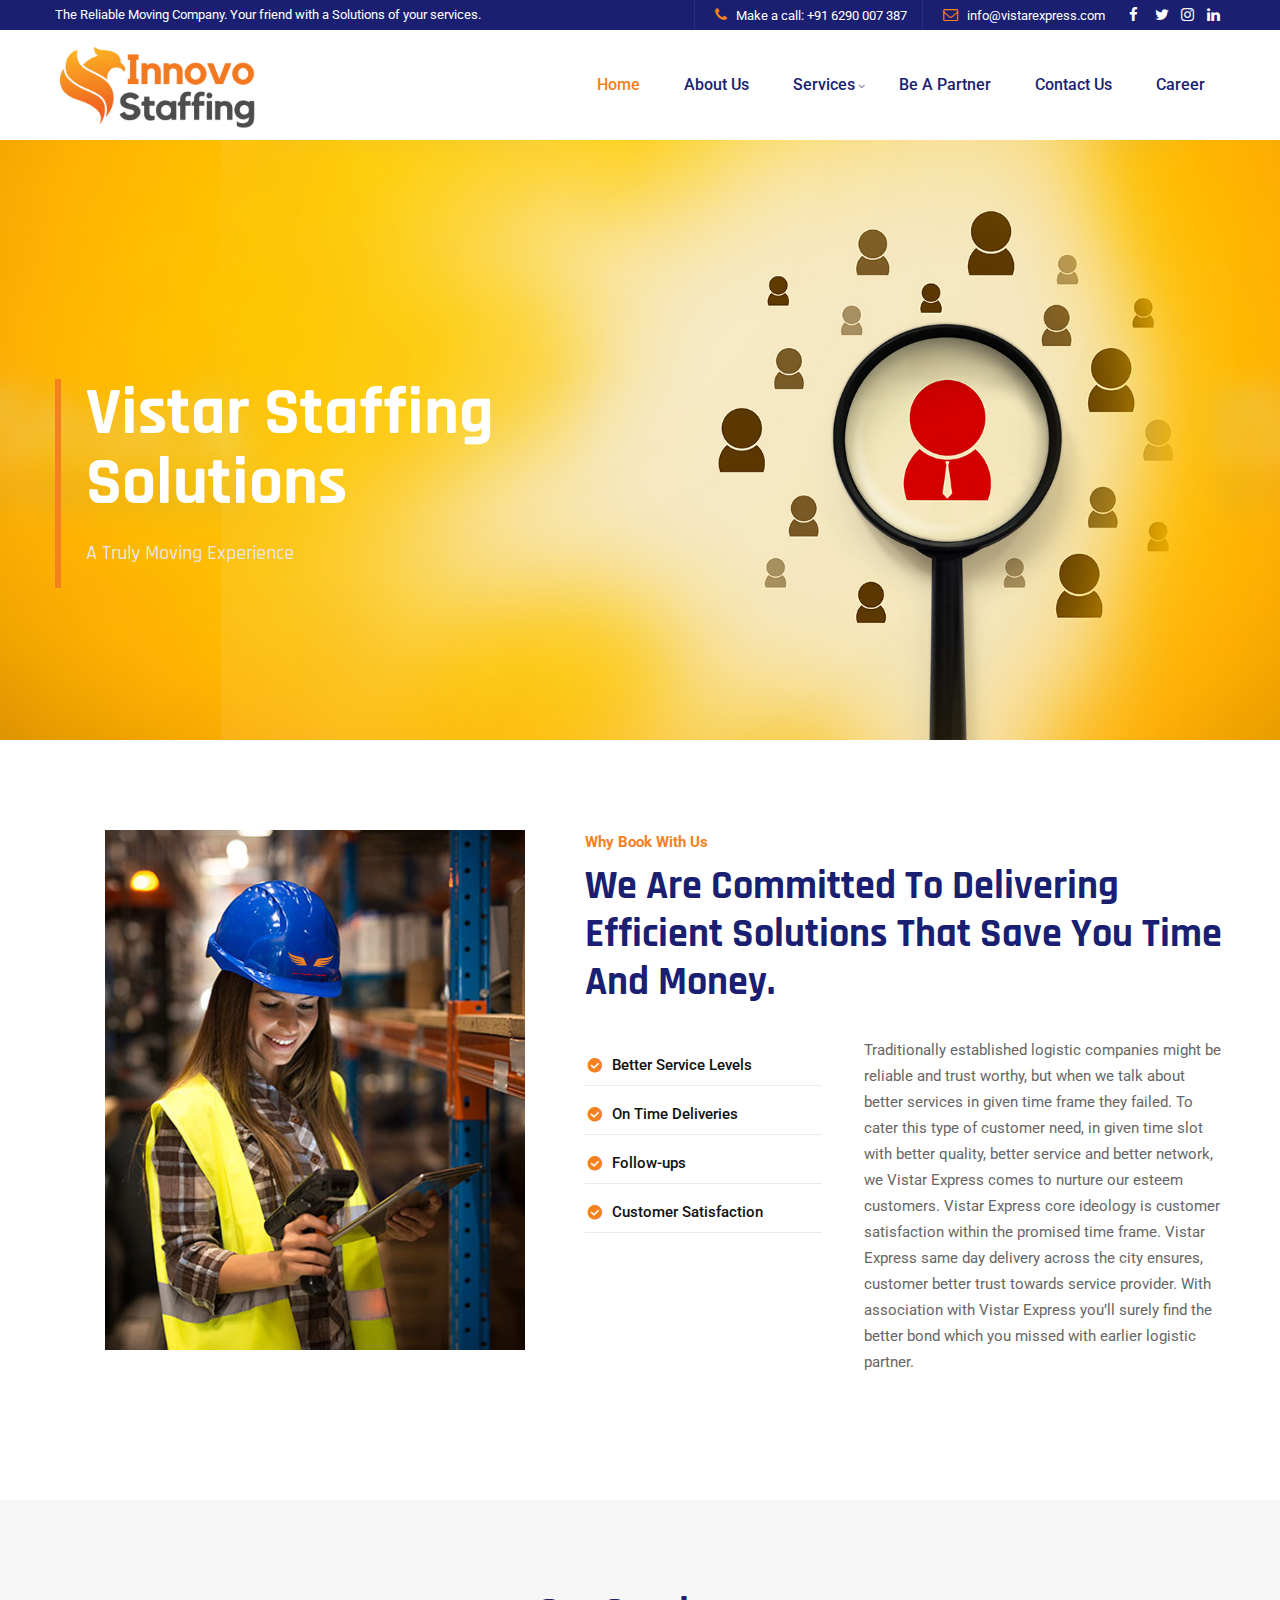
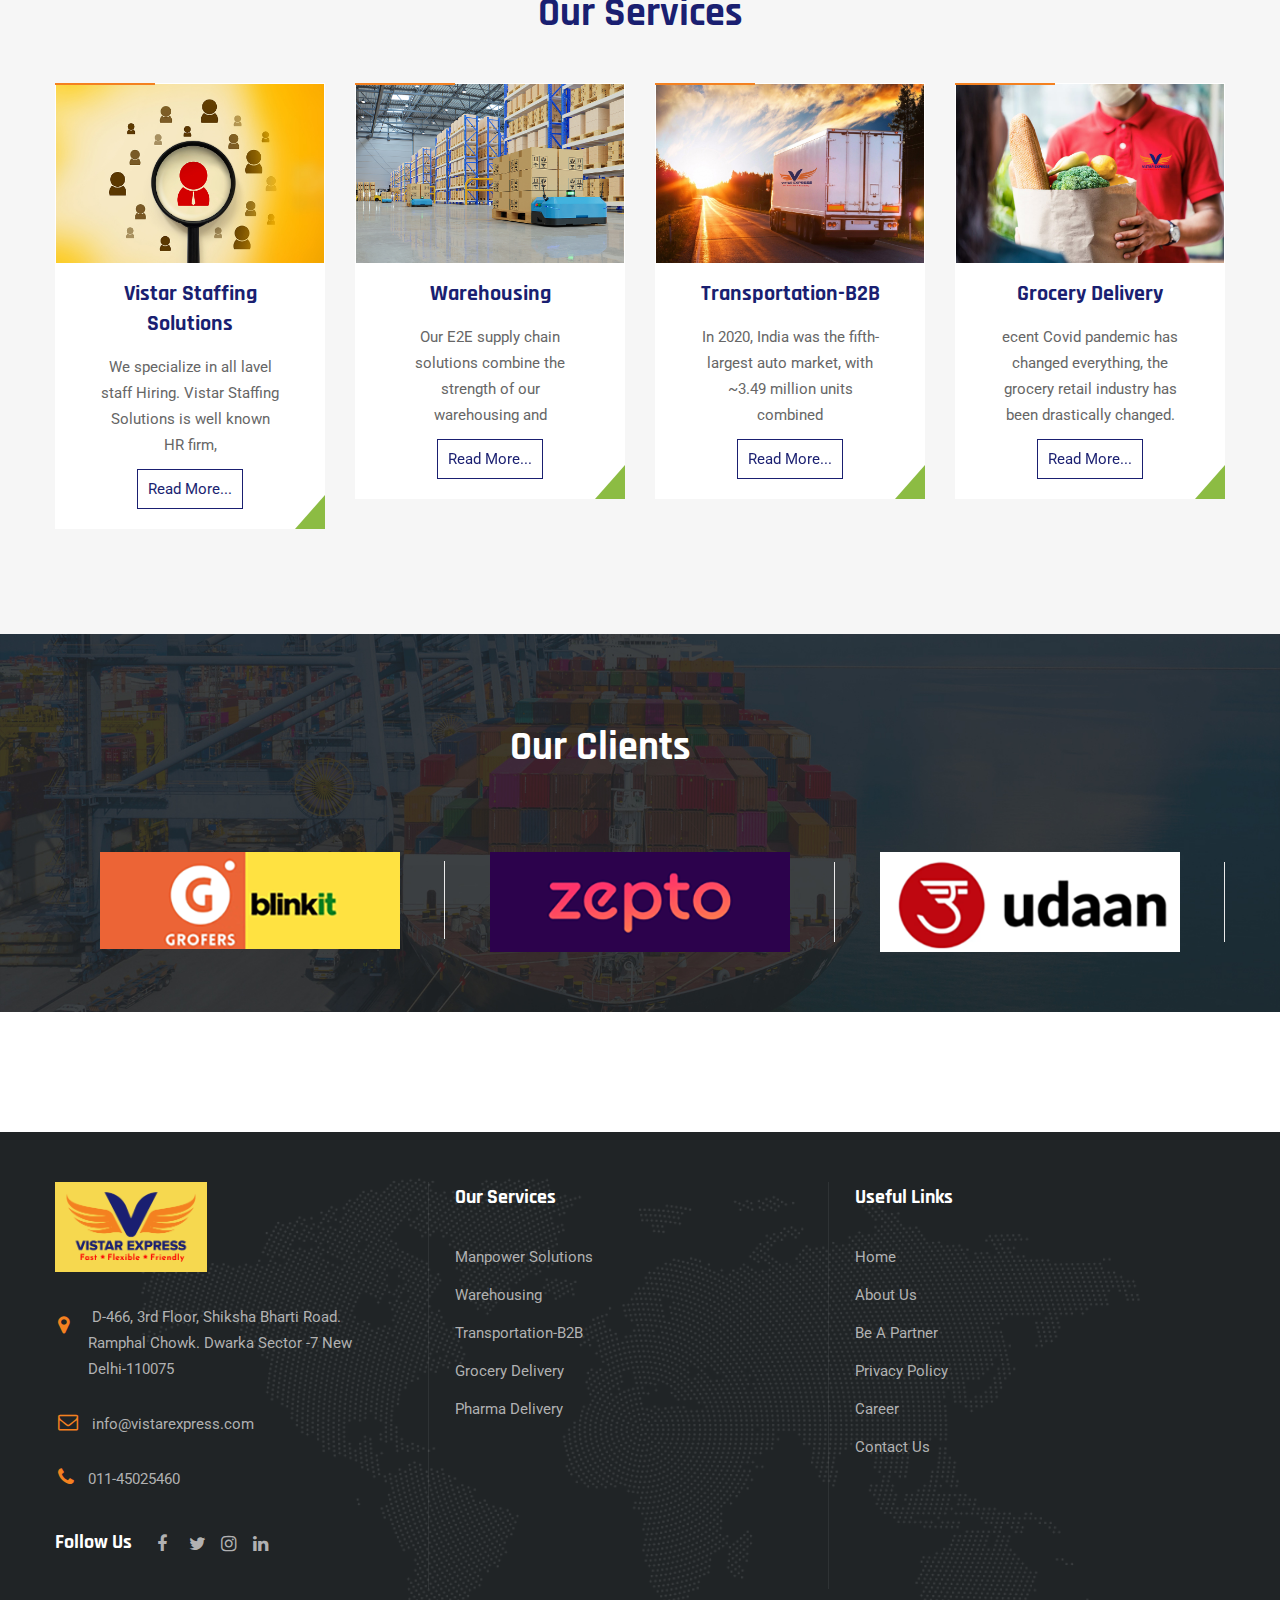
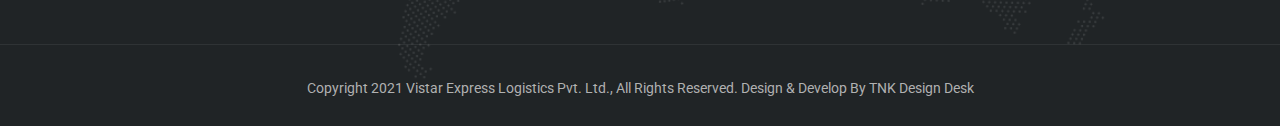
<file: index.html>
<!DOCTYPE html>
<html lang="en">

<!-- Mirrored from vistarexpress.com/ by HTTrack Website Copier/3.x [XR&CO'2014], Wed, 12 Mar 2025 23:53:25 GMT -->
<!-- Added by HTTrack --><meta http-equiv="content-type" content="text/html;charset=UTF-8" /><!-- /Added by HTTrack -->
<head>
<meta charset="utf-8">
<meta http-equiv="X-UA-Compatible" content="IE=edge">
<script type="application/ld+json">
		{
			"@context": "https://schema.org",
			"@type": "Product",
			"name": "Innovo staffing Solutions",
			"image": "https://www.vistarexpress.com/images/logo.png",
			"telephone": "+91 6290007387",
			"email": " HrSupport@innovostaffing.In",
			"address": {
				"@type": "PostalAddress",
				"streetAddress": "D-466, 3rd Floor, ",
				"addressLocality": "Shiksha Bharti Road. Ramphal Chowk",
				"addressRegion": " New Delhi",
				"addressCountry": "India",
				"postalCode": "110075"
			},
			"url": "https://princyassociates.github.io/Innovostaffing/index-2.html/",
			"aggregateRating": {
				"@type": "AggregateRating",
				"ratingValue": "4.8",
				"bestRating": "5",
				"ratingCount": "1,039"
			},
			"priceRange": "Call ☎ +91 6290007387 | E:  HrSupport@innovostaffing.In"
		}
		}
	</script>
<meta name="description" content="Innovo staffing Solutions Private Limited- Managing logistics for world’s multinational companies." />
<meta name="author" content="Innovo staffing Solutions Private Limited" />
<meta name="viewport" content="width=device-width, initial-scale=1, maximum-scale=1" />
<title>Innovo staffing Solutions Private Limited- Managing logistics for world’s multinational companies.</title>

<!-- favicon icon -->
<link rel="shortcut icon" href="images/favicon.png"/>

<!-- bootstrap -->
<link rel="stylesheet" type="text/css" href="css/bootstrap.min.css"/>

<!-- animate -->
<link rel="stylesheet" type="text/css" href="css/animate.css"/>

<!-- flaticon -->
<link rel="stylesheet" type="text/css" href="css/flaticon.css"/>

<!-- fontawesome -->
<link rel="stylesheet" type="text/css" href="css/font-awesome.min.css"/>

<!-- themify -->
<link rel="stylesheet" type="text/css" href="css/themify-icons.css"/>

<!-- slick -->
<link rel="stylesheet" type="text/css" href="css/slick.css">

<!-- prettyphoto -->
<link rel="stylesheet" type="text/css" href="css/prettyPhoto.css">

<!-- shortcodes -->
<link rel="stylesheet" type="text/css" href="css/shortcode.css"/>

<!-- main -->
<link rel="stylesheet" type="text/css" href="css/main.css"/>

<!-- megamenu -->
<link rel="stylesheet" type="text/css" href="css/megamenu.css"/>

<!-- responsive -->
<link rel="stylesheet" type="text/css" href="css/responsive.css"/>
</head>

<body>
<!--page start-->
<div class="page">
<!-- 
<div id="preloader" class="blobs-wrapper">
  <div class="cmt-bgcolor-skincolor loader"></div>
</div>
 -->
<!--header start-->
<header id="masthead" class="header cmt-header-style-02"> 
  <!-- cmt-topbar-wrapper -->
  <div class="cmt-topbar cmt-bgcolor-transpatant cmt-textcolor-white clearfix">
    <div class="container">
      <div class="row">
        <div class="col-md-12 d-flex flex-row align-items-center justify-content-center">
          <div class="cmt-topbar-content">
            <ul class="top-contact text-left">
              <li class="list-inline-item">The Reliable Moving Company. Your friend with a Solutions of your services.</li>
            </ul>
          </div>
          <div class="top_bar_contact_item ml-auto">
            <div class="top_bar_icon"><i class="fa fa-phone"></i> </div>
            Make a call:<a href="#"> +91 6290 007 387</a> </div>
          <div class="top_bar_contact_item">
            <div class="top_bar_icon"><i class="fa fa-envelope-o"></i></div>
            info@vistarexpress.com </div>
          <div class="cmt-social-links-wrapper list-inline">
            <ul class="social-icons">
              <li> <a class="tooltip-bottom" target="_blank" href="https://www.facebook.com/VistarExpress" data-tooltip="Facebook"><i class="fa fa-facebook"></i></a> </li>
              <li> <a class="tooltip-bottom" target="_blank" href="https://twitter.com/vistarexpress" data-tooltip="Twitter"><i class="fa fa-twitter"></i></a> </li>
              <li> <a class="tooltip-bottom" target="_blank" href="https://www.instagram.com/vistarexpress/" data-tooltip="instagram"><i class="fa fa-instagram"></i></a> </li>
              <li> <a class="tooltip-bottom" target="_blank" href="https://www.linkedin.com/company/vistarexpress/" data-tooltip="linkedin"><i class="fa fa-linkedin"></i></a> </li>
            </ul>
          </div>
        </div>
      </div>
    </div>
  </div>
  <!-- cmt-topbar-wrapper end --> 
  <!-- site-header-menu -->
  <div id="site-header-menu" class="site-header-menu">
    <div class="site-header-menu-inner cmt-stickable-header ">
      <div class="container">
        <div class="row">
          <div class="col"> 
            <!--site-navigation -->
            <div class="site-navigation d-flex flex-row align-items-center"> 
              <!-- site-branding -->
              <div class="site-branding mr-auto"> <a class="home-link" href="index-2.html" title="Shiftler" rel="home"> <img id="logo-img" class="img-center standardlogo" src="images/logo.png" alt="logo-img"> </a> </div>
              <!-- site-branding end -->
              <div class="btn-show-menu-mobile menubar menubar--squeeze"> <span class="menubar-box"> <span class="menubar-inner"></span> </span> </div>
              <!-- menu -->
              <nav class="main-menu menu-mobile" id="menu">
                <ul class="menu">
                  <li class="active"><a href="index-2.html" >Home</a></li>
                  <li><a href="about-us.html">About Us</a></li>
                  <li class="mega-menu-item"><a href="#" class="mega-menu-link">Services</a>
                    <ul class="mega-submenu">
						<li><a href="manpower-solutions.html">Vistar Staffing Solutions</a></li>
                      <li><a href="warehousing.html">Warehousing</a></li>
                      <li><a href="transportation-b2b.html">Transportation-B2B</a></li>
                      <li><a href="grocery-delivery.html">Grocery Delivery</a></li>
                      <li><a href="pharma-delivery.html">Pharma Delivery</a></li>
                      
                    </ul>
                  </li>
                  <li> <a href="be-a-partner.html" >Be A Partner</a> </li>
                  <li> <a href="contact-us.html" >Contact Us</a> </li>
                  <li> <a href="career.html" >Career</a> </li>
                </ul>
              </nav>
            </div>
            <!-- site-navigation end--> 
          </div>
        </div>
      </div>
    </div>
  </div>
  <!-- site-header-menu end--> 
</header>

<!-- Banner -->
<div class="banner_slider_wrapper">
  <div class="banner_slider">
	  <div class="slide" style="background-image: url(images/slides/slider-mainbg-005.jpg);">
      <div class="slide__content cmt-textcolor-white text-left slide_style2">
        <div class="container">
          <div class="row">
            <div class="col-lg-12">
              <div class="slide__content--headings">
                <div class="border_left">
                  <h2  data-animation="fadeInDown " class="s2">Vistar Staffing</h2>
                  <h2  data-animation="fadeInDown " class="s2">Solutions</h2>
                  <p data-animation="fadeInLeft" data-delay="0.5">A Truly Moving Experience</p>
                </div>
                <!--<div data-animation="fadeInUp" data-delay="1.4" class="align-items-center"> <a class="cmt-btn cmt-btn-size-md cmt-btn-shape-square cmt-btn-style-border cmt-textcolor-white mr-20" href="contact-us.php">Contact Us !</a> <a class="cmt-btn cmt-btn-size-md cmt-btn-shape-square cmt-btn-style-fill cmt-btn-color-skincolor cmt-textcolor-white" href="contact-us.php">Request A Call Back!</a> </div>--> 
              </div>
            </div>
          </div>
        </div>
      </div>
    </div>
    <div class="slide" style="background-image: url(images/slides/slider-mainbg-001.jpg);">
      <div class="slide__content cmt-textcolor-white text-left slide_style2">
        <div class="container">
          <div class="row">
            <div class="col-lg-12">
              <div class="slide__content--headings">
                <div class="border_left">
                  <h2  data-animation="fadeInUp" data-delay="1">Grocery</h2>
                  <h2  data-animation="fadeInUp" data-delay="2">Delivery</h2>
                  <p data-animation="fadeInLeft" data-delay="0.5">A Truly Moving Experience</p>
                </div>
                <!--<div class="pb-10">
                    <div class="mt-25" data-animation="fadeInRight" data-delay="4"> <a class="cmt-btn cmt-btn-size-md cmt-btn-shape-square cmt-btn-style-fill cmt-btn-color-skincolor cmt-textcolor-white mr-20" href="contact-us.php">Request A Call Back!</a> <a class="cmt-btn cmt-btn-size-md cmt-btn-shape-square cmt-btn-style-border cmt-textcolor-white" href="contact-us.php">Contact Us !</a> </div>
                  </div>--> 
              </div>
            </div>
          </div>
        </div>
      </div>
    </div>
    
    <div class="slide" style="background-image: url(images/slides/slider-mainbg-002.jpg);">
      <div class="slide__content cmt-textcolor-white text-left slide_style2">
        <div class="container">
          <div class="row">
            <div class="col-lg-12">
              <div class="slide__content--headings">
                <div class="border_left">
                  <h2  data-animation="fadeInDown " class="s2">Pharma</h2>
                  <h2  data-animation="fadeInDown " class="s2">Delivery</h2>
                  <p data-animation="fadeInLeft" data-delay="0.5">A Truly Moving Experience</p>
                </div>
                <!--<div data-animation="fadeInUp" data-delay="1.4" class="align-items-center"> <a class="cmt-btn cmt-btn-size-md cmt-btn-shape-square cmt-btn-style-border cmt-textcolor-white mr-20" href="contact-us.php">Contact Us !</a> <a class="cmt-btn cmt-btn-size-md cmt-btn-shape-square cmt-btn-style-fill cmt-btn-color-skincolor cmt-textcolor-white" href="contact-us.php">Request A Call Back!</a> </div>--> 
              </div>
            </div>
          </div>
        </div>
      </div>
    </div>
    <div class="slide" style="background-image: url(images/slides/slider-mainbg-003.jpg);">
      <div class="slide__content cmt-textcolor-white text-left slide_style2">
        <div class="container">
          <div class="row">
            <div class="col-lg-12">
              <div class="slide__content--headings">
                <div class="border_left">
                  <h2  data-animation="fadeInDown " class="s2">Transport</h2>
                  <h2  data-animation="fadeInDown " class="s2">B2B</h2>
                  <p data-animation="fadeInLeft" data-delay="0.5">A Truly Moving Experience</p>
                </div>
                <!--<div data-animation="fadeInUp" data-delay="1.4" class="align-items-center"> <a class="cmt-btn cmt-btn-size-md cmt-btn-shape-square cmt-btn-style-border cmt-textcolor-white mr-20" href="contact-us.php">Contact Us !</a> <a class="cmt-btn cmt-btn-size-md cmt-btn-shape-square cmt-btn-style-fill cmt-btn-color-skincolor cmt-textcolor-white" href="contact-us.php">Request A Call Back!</a> </div>--> 
              </div>
            </div>
          </div>
        </div>
      </div>
    </div>
    <div class="slide" style="background-image: url(images/slides/slider-mainbg-004.jpg);">
      <div class="slide__content cmt-textcolor-white text-left slide_style2">
        <div class="container">
          <div class="row">
            <div class="col-lg-12">
              <div class="slide__content--headings">
                <div class="border_left">
                  <h2  data-animation="fadeInDown " class="s2">Warehousing</h2>
                  <h2  data-animation="fadeInDown " class="s2">Services</h2>
                  <p data-animation="fadeInLeft" data-delay="0.5">A Truly Moving Experience</p>
                </div>
                <!--<div data-animation="fadeInUp" data-delay="1.4" class="align-items-center"> <a class="cmt-btn cmt-btn-size-md cmt-btn-shape-square cmt-btn-style-border cmt-textcolor-white mr-20" href="contact-us.php">Contact Us !</a> <a class="cmt-btn cmt-btn-size-md cmt-btn-shape-square cmt-btn-style-fill cmt-btn-color-skincolor cmt-textcolor-white" href="contact-us.php">Request A Call Back!</a> </div>--> 
              </div>
            </div>
          </div>
        </div>
      </div>
    </div>
  </div>
</div>
<!-- Banner end--> 
<!--site-main start-->
<div class="site-main">
<!-- aboutus-section -->
<section class="cmt-row aboutus-section cmt-bgcolor-white clearfix">
  <div class="container">
    <div class="row"><!-- row -->
      <div class="col-lg-5 col-md-12 col-sm-12"> 
        <!-- cmt_single_image-wrapper -->
        <div class="cmt_single_image-wrapper pl-50"> <img class="img-fluid" src="images/single-img-01.jpg" title="single-img-one" alt="single-img-one"> </div>
        <!-- cmt_single_image-wrapper end --> 
        
      </div>
      <div class="col-lg-7 col-md-12 col-sm-12">
        <div class="pl-30 res-991-pl-0"> 
          <!-- section title -->
          <div class="section-title clearfix">
            <div class="title-header">
              <h3>Why Book With Us</h3>
              <h2 class="title">We Are Committed To Delivering Efficient Solutions That Save You Time And Money.</h2>
            </div>
          </div>
          <!-- section title end --> 
          <!-- row -->
          <div class="row">
            <div class=" col-lg-5 col-md-6 col-sm-12">
              <ul class="cmt-list cmt-list-style-icon">
                <li><i class="fa fa-check-circle cmt-textcolor-skincolor"></i><span class="cmt-list-li-content">Better Service Levels</span></li>
                <li><i class="fa fa-check-circle cmt-textcolor-skincolor"></i><span class="cmt-list-li-content">On Time Deliveries</span></li>
                <li><i class="fa fa-check-circle cmt-textcolor-skincolor"></i><span class="cmt-list-li-content">Follow-ups</span></li>
                <li><i class="fa fa-check-circle cmt-textcolor-skincolor"></i><span class="cmt-list-li-content">Customer Satisfaction</span></li>
              </ul>
            </div>
            <div class="col-lg-7 col-md-6 col-sm-12">
              <div class="mb-35">
                <div class="about-us-desc mb-15">Traditionally established logistic companies might be reliable and trust worthy, but when we talk about better services in given time frame they failed. To cater this type of customer need, in given time slot with better quality, better service and better network, we Vistar Express comes to nurture our esteem customers. Vistar Express core ideology is customer satisfaction within the promised time frame. Vistar Express same day delivery across the city ensures, customer better trust towards service provider. With association with Vistar Express you’ll surely find the better bond which you missed with earlier logistic partner.</div>
              </div>
            </div>
          </div>
          <!-- row END--> 
        </div>
      </div>
    </div>
    <!-- row end --> 
  </div>
</section>
<!-- aboutus-section end --> 
<!-- service-section -->
<section class="cmt-row service-section  cmt-bgcolor-grey clearfix">
  <div class="container"> 
    <!--row-->
    <div class="row">
      <div class="col-lg-12 col-md-12 col-sm-12 m-auto"> 
        <!--section title-->
        <div class="section-title text-center">
          <div class="title-header">
            <h2 class="title">Our Services</h2>
          </div>
        </div>
        <!--section title end--> 
      </div>
    </div>
    <!--row end-->
    <div class="row slick_slider services" data-slick='{"slidesToShow": 4, "slidesToScroll": 1, "arrows":false,"dots":false, "autoplay":false, "infinite":true,"responsive": [{"breakpoint":1100,"settings":{"slidesToShow": 3}} , {"breakpoint":992,"settings":{"slidesToShow": 2}},
                    {"breakpoint":630,"settings":{"slidesToShow": 1}}]}'>
      <div class="col-12">
        <div class="cmt-bgcolor-white featured-icon-box icon-align-top-content text-left style3">
          <div class="featured-icon">
            <div class="cmt-icon cmt-icon_element-onlytxt cmt-icon_element-color-skincolor cmt-icon_element-size-lg"> <img src="images/manpower-solutions.jpg" class="img-fluid"> </div>
          </div>
          <div class="featured-content">
            <div class="featured-title">
              <h3><a href="manpower-solutions.html">Vistar Staffing Solutions</a></h3>
            </div>
            <div class="featured-desc">We specialize in all lavel staff Hiring. Vistar Staffing Solutions is well known HR firm, </div>
            <a href="manpower-solutions.html" class="btn_new">Read More...</a> </div>
        </div>
      </div>
      <div class="col-12">
        <div class="cmt-bgcolor-white featured-icon-box icon-align-top-content text-left style3">
          <div class="featured-icon">
            <div class="cmt-icon cmt-icon_element-onlytxt cmt-icon_element-color-skincolor cmt-icon_element-size-lg"> <img src="images/Warehousing-1-min.jpg" class="img-fluid"> </div>
          </div>
          <div class="featured-content">
            <div class="featured-title">
              <h3><a href="warehousing.html">Warehousing</a></h3>
            </div>
            <div class="featured-desc"> Our E2E supply chain solutions combine the strength of our warehousing and </div>
            <a href="warehousing.html" class="btn_new">Read More...</a> </div>
        </div>
      </div>
      <div class="col-12">
        <div class="cmt-bgcolor-white featured-icon-box icon-align-top-content text-left style3">
          <div class="featured-icon">
            <div class="cmt-icon cmt-icon_element-onlytxt cmt-icon_element-color-skincolor cmt-icon_element-size-lg"> <img src="images/Transportation-B2B.jpg" class="img-fluid"> </div>
          </div>
          <div class="featured-content">
            <div class="featured-title">
              <h3><a href="transportation-b2b.html">Transportation-B2B</a></h3>
            </div>
            <div class="featured-desc"> In 2020, India was the fifth-largest auto market, with ~3.49 million units combined </div>
            <a href="transportation-b2b.html" class="btn_new">Read More...</a> </div>
        </div>
      </div>
      <div class="col-12">
        <div class="cmt-bgcolor-white featured-icon-box icon-align-top-content text-left style3">
          <div class="featured-icon">
            <div class="cmt-icon cmt-icon_element-onlytxt cmt-icon_element-color-skincolor cmt-icon_element-size-lg"> <img src="images/Grocery-Delivery-min.jpg" class="img-fluid"> </div>
          </div>
          <div class="featured-content">
            <div class="featured-title">
              <h3><a href="grocery-delivery.html">Grocery Delivery</a></h3>
            </div>
            <div class="featured-desc"> ecent Covid pandemic has changed everything, the grocery retail industry has been drastically changed. </div>
            <a href="grocery-delivery.html" class="btn_new">Read More...</a> </div>
        </div>
      </div>
      <div class="col-12">
        <div class="cmt-bgcolor-white featured-icon-box icon-align-top-content text-left style3">
          <div class="featured-icon">
            <div class="cmt-icon cmt-icon_element-onlytxt cmt-icon_element-color-skincolor cmt-icon_element-size-lg"> <img src="images/Pharma-1-min.jpg" class="img-fluid"> </div>
          </div>
          <div class="featured-content">
            <div class="featured-title">
              <h3><a href="pharma-delivery.html">Pharma Delivery</a></h3>
            </div>
            <div class="featured-desc"> India enjoys an important position in the global pharmaceuticals sector. Indian harmaceutical </div>
            <a href="pharma-delivery.html" class="btn_new">Read More...</a> </div>
        </div>
      </div>
    </div>
  </div>
</section>
<!--End service-section --> 
<!-- brocken-section -->
<section class="cmt-row bottom-zero-padding-section mb-120 cmt-bg cmt-bgimage-yes bg-img4 clearfix">
<div class=" cmt-bg-layer cmt-row-wrapper-bg-layer"></div>
<div class="container">
<!--row-->
<div class="row">
<div class="col-lg-12 col-md-12 col-sm-12">
  <div class="pr-80  res-991-pr-0">
    <div class="section-title">
      <div class="title-header">
        <h2 class="title cmt-textcolor-white text-center">Our Clients</h2>
      </div>
      <!-- <div class="title-desc cmt-textcolor-white">
                  <p class="mb-0">Fill up the form and our team will get in touch with you shortly.</p>
                </div> --> 
    </div>
    <!-- section title end --> 
    
  </div>
</div>
<div class="col-lg-12">
<!--client-section-->
<div class="cmt-row client-section  z-index-1 clearfix">
<div class="container"> 
  <!-- row -->
  <div class=" text-center">
    <div class="m-auto">
      <div class="cmt-bgcolor-transpatant">
        <div class="layer-content"> 
          <!-- slick_slider -->
          <div class="row slick_slider cmt-client-box" data-slick='{"slidesToShow": 3, "slidesToScroll": 1, "arrows":false, "autoplay":true, "infinite":true, "responsive": [{"breakpoint":1200,"settings":{"slidesToShow": 5}}, {"breakpoint":1024,"settings":{"slidesToShow": 4}}, {"breakpoint":777,"settings":{"slidesToShow": 3}}, {"breakpoint":575,"settings":{"slidesToShow": 2}},
                                    {"breakpoint":425,"settings":{"slidesToShow": 1}}]}'>
            <div class="col-md-12">
              <div class="client-box style2">
                <div class="cmt-client-logo">
                  <div class="client-thumbnail"> <img class="img-fluid auto_size" src="images/client/white-client-logo1.png" alt="image"> </div>
                </div>
              </div>
            </div>
            <div class="col-md-12">
              <div class="client-box style2">
                <div class="cmt-client-logo">
                  <div class="client-thumbnail"> <img class="img-fluid auto_size" src="images/client/white-client-logo2.png" alt="image"> </div>
                </div>
              </div>
            </div>
            <div class="col-md-12">
              <div class="client-box style2">
                <div class="cmt-client-logo">
                  <div class="client-thumbnail"> <img class="img-fluid auto_size" src="images/client/white-client-logo3.png" alt="image"> </div>
                </div>
              </div>
            </div>
            <div class="col-md-12">
              <div class="client-box style2">
                <div class="cmt-client-logo">
                  <div class="client-thumbnail"> <img class="img-fluid auto_size" src="images/client/white-client-logo4.png" alt="image"> </div>
                </div>
              </div>
            </div>
            <!--<div class="col-md-12">
                                            <div class="client-box style2">
                                                <div class="cmt-client-logo">
                                                    <div class="client-thumbnail">
                                                        <img class="img-fluid auto_size" src="images/client/white-client-logo5.png" alt="image">
                                                    </div>
                                                </div>
                                            </div>
                                        </div>-->
            <div class="col-md-12">
              <div class="client-box style2">
                <div class="cmt-client-logo">
                  <div class="client-thumbnail"> <img class="img-fluid auto_size" src="images/client/white-client-logo6.png" alt="image"> </div>
                </div>
              </div>
            </div>
            <div class="col-md-12">
              <div class="client-box style2">
                <div class="cmt-client-logo">
                  <div class="client-thumbnail"> <img class="img-fluid auto_size" src="images/client/white-client-logo7.png" alt="image"> </div>
                </div>
              </div>
            </div>
          </div>
          <!-- cmt-client end --> 
        </div>
      </div>
    </div>
    </section>
    <!-- <section class="cmt-row bottom-zero-padding-section mb-120 cmt-bg cmt-bgimage-yes bg-img4 clearfix">
      <div class=" cmt-bg-layer cmt-row-wrapper-bg-layer"></div>
      <div class="container"> 
        
        <div class="row">
          <div class="col-lg-6 col-md-12 col-sm-12">
            <div class="pr-80  res-991-pr-0">
              <div class="section-title">
                <div class="title-header">
                  <h2 class="title cmt-textcolor-white">Want to expand your business and looking for a reliable logistics partner?</h2>
                </div>
                <div class="title-desc cmt-textcolor-white">
                  <p class="mb-0">Fill up the form and our team will get in touch with you shortly.</p>
                </div>
              </div>
              
              <div class="row no-gutters">
                <div class="col-lg-4 col-md-4 col-sm-4"> 
                  
                  <div class="featured-icon-box icon-align-top-content text-left">
                    <div class="featured-icon">
                      <div class="cmt-icon cmt-icon_element-onlytxt cmt-icon_element-color-skincolor cmt-icon_element-size-lg"> <i class="flaticon-delivery-truck-2"></i> </div>
                    </div>
                    <div class="featured-content">
                      <div class="content-inner">
                        <div class="featured-title">
                          <h3 class="cmt-textcolor-white">Transparent Pricing</h3>
                        </div>
                      </div>
                    </div>
                  </div>
                  
                </div>
                <div class="col-lg-4 col-md-4 col-sm-4"> 
                  
                  <div class="featured-icon-box  icon-align-top-content text-left">
                    <div class="featured-icon">
                      <div class="cmt-icon cmt-icon_element-onlytxt cmt-icon_element-color-skincolor cmt-icon_element-size-lg"> <i class="flaticon-fast-delivery"></i> </div>
                    </div>
                    <div class="featured-content">
                      <div class="content-inner">
                        <div class="featured-title">
                          <h3 class="cmt-textcolor-white">Real-Time Tracking</h3>
                        </div>
                      </div>
                    </div>
                  </div>
                 
                </div>
                <div class="col-lg-4 col-md-4 col-sm-4"> 
                  
                  <div class="featured-icon-box  icon-align-top-content text-left ">
                    <div class="featured-icon">
                      <div class="cmt-icon cmt-icon_element-onlytxt cmt-icon_element-color-skincolor cmt-icon_element-size-lg"> <i class="flaticon-import"></i> </div>
                    </div>
                    <div class="featured-content">
                      <div class="content-inner">
                        <div class="featured-title">
                          <h3 class="cmt-textcolor-white">Warehouse Handling</h3>
                        </div>
                      </div>
                    </div>
                  </div>
                  
                </div>
              </div>
            </div>
          </div>
          <div class="col-lg-6 col-md-12 col-sm-12">
            <div class="brocken-wrap-form res-991-mt-30">
              <div class="cmt-bgcolor-white box-shadow z-index-U">
                <div class="cmt-bgcolor-skincolor w-100 d-flex">
                  <div class="cmt-icon cmt-icon_element-size-sm"> <i class="flaticon-email-1"></i> </div>
                  
                  <div class="title-header">
                    <h2 class="title">Request A Quote</h2>
                  </div>
                 
                </div>
                <form id="cmt-contactform-1" class="cmt-contactform-1 wrap-form clearfix spacing-6" method="post" action="#" >
                  <div class="row">
                    <div class="col-lg-12">
                      <label> <span class="text-input">
                        <input name="name" type="text" value="" placeholder="Name" required="required">
                        </span> </label>
                    </div>
                    <div class="col-lg-12">
                      <label> <span class="text-input">
                        <input name="phone" type="text" value="" placeholder="Email" required="required">
                        </span> </label>
                    </div>
                    <div class="col-lg-12">
                      <label> <span class="text-input">
                        <input name="address" type="text" value="" placeholder="Phone" required="required">
                        </span> </label>
                    </div>
                    <div class="col-lg-12">
                      <label> <span class="text-input">
                        <input name="phone" type="text" value="" placeholder="Subject" required="required">
                        </span> </label>
                    </div>
                    <div class="col-lg-12">
                      <label> <span class="text-input">
                        <select>
                          <option value="Choose Services" selected="selected">--Choose Services--</option>
                          <option value="Grocery Delivery">Grocery Delivery</option>
                          <option value="Pharma Delivery">Pharma Delivery</option>
                          <option value="Transportation-B2B">Transportation-B2B</option>
                        </select>
                        </span> </label>
                    </div>
                  </div>
                  <button class="submit cmt-btn cmt-btn-size-md cmt-btn-shape-square cmt-btn-style-fill cmt-btn-color-darkgrey w-100" type="submit">Request A Quote</button>
                </form>
              </div>
            </div>
          </div>
        </div>
      </div>
    </section> --> 
    <!--End brocken-section  --> 
    
    <!-- testimonial-section --> 
    
    <!-- testimonial-section end --> 
    
  </div>
  <!--Main site Over--> 
  <!--footer start-->
  <footer class="footer widget-footer clearfix">
  <div class="first-footer">
    <div class="container">
      <div class="row">
        <div class="col-sm-6 col-md-6 col-lg-4 widget-area">
          <div class="widget widget_text  clearfix">
            <div class="footer-logo"> <img id="footer-logo-img" class="img-center" src="images/logo-f.png" alt="" > </div>
            <ul class="widget_contact_wrapper">
              <li> <i class="fa fa-map-marker cmt-textcolor-skincolor"></i> D-466, 3rd Floor, Shiksha Bharti Road. Ramphal Chowk.
                Dwarka Sector -7 New Delhi-110075 </li>
              <li> <i class="fa fa-envelope-o cmt-textcolor-skincolor"></i> <a href="mailto:Contact@Company.com">info@vistarexpress.com</a> </li>
              <li> <i class="fa fa-phone cmt-textcolor-skincolor"></i>011-45025460 </li>
            </ul>
            <div class="widget d-flex pt-2">
              <h3 class="widget-title">Follow Us</h3>
              <div class="social-icons">
                <ul class="list-inline d-flex">
                  <li> <a class="tooltip-top" target="_blank" href="https://www.facebook.com/VistarExpress" data-tooltip="Facebook"><i class="fa fa-facebook"></i></a> </li>
                  <li> <a class="tooltip-top" target="_blank" href="https://twitter.com/vistarexpress" data-tooltip="Twitter"><i class="fa fa-twitter"></i></a> </li>
                  <li> <a class=" tooltip-top" target="_blank" href="https://www.instagram.com/vistarexpress/" data-tooltip="instagram"><i class="fa fa-instagram"></i></a> </li>
                  <li> <a class="tooltip-top" target="_blank" href="https://www.linkedin.com/company/vistarexpress/" data-tooltip="linkedin"><i class="fa fa-linkedin"></i></a> </li>
                </ul>
              </div>
            </div>
          </div>
        </div>
        <div class="col-sm-6 col-md-6 col-lg-4 widget-area">
          <div class="widget widget_nav_menu clearfix">
            <h3 class="widget-title">Our Services</h3>
            <ul class="menu-footer-quick-links">
				<li><a href="manpower-solutions.html">Manpower Solutions</a></li>
				<li><a href="warehousing.html">Warehousing</a></li>
						<li><a href="transportation-b2b.html">Transportation-B2B</a></li>
                      <li><a href="grocery-delivery.html">Grocery Delivery</a></li>
                      <li><a href="pharma-delivery.html">Pharma Delivery</a></li>
				
				
				
              
            </ul>
          </div>
        </div>
        <div class="col-sm-6 col-md-6 col-lg-4 widget-area">
          <div class="widget widget_nav_menu clearfix">
            <h3 class="widget-title">Useful Links</h3>
            <ul class="menu-footer-quick-service-links">
              <li><a href="index-2.html"> Home</a></li>
              <li><a href="about-us.html">About Us</a></li>
              <li><a href="be-a-partner.html">Be A Partner</a></li>
              <li><a href="privacy-policy.html">Privacy Policy</a></li>
              <li><a href="career.html">Career</a></li>
              <li><a href="contact-us.html">Contact Us</a></li>
            </ul>
          </div>
        </div>
      </div>
    </div>
  </div>
  <div class="bottom-footer-text">
    <div class="container">
      <div class="row copyright">
        <div class="col-lg-12 col-md-12 col-sm-12 text-center"> <span>Copyright 2021 <a href="index-2.html">Vistar Express Logistics Pvt. Ltd.</a>, All Rights Reserved. Design & Develop By <a href="https://tnkdesigndesk.com/">TNK Design Desk</a></span> </div>
      </div>
    </div>
  </div>
</footer>
<!--back-to-top start--> 
<a id="totop" href="#top"> <i class="fa fa-angle-up"></i> </a> 
<!--back-to-top end--></div>
<!--Page End--> 
<!-- Javascript --> 
<script src="js/jquery-3.6.0.min.js"></script> 
<script src="js/jquery-migrate-3.3.2.min.js"></script> 
<script src="js/bootstrap.min.js"></script> 
<script src="js/jquery.easing.js"></script> 
<script src="js/popper.min.js"></script> 
<script src="js/jquery-waypoints.js"></script> 
<script src="js/jquery-validate.js"></script> 
<script src="js/jquery.prettyPhoto.js"></script> 
<script src="js/slick.min.js"></script> 
<script src="js/numinate.min.js"></script> 
<script src="js/main.js"></script>
</body>

<!-- Mirrored from vistarexpress.com/ by HTTrack Website Copier/3.x [XR&CO'2014], Wed, 12 Mar 2025 23:53:37 GMT -->
</html>
</file>
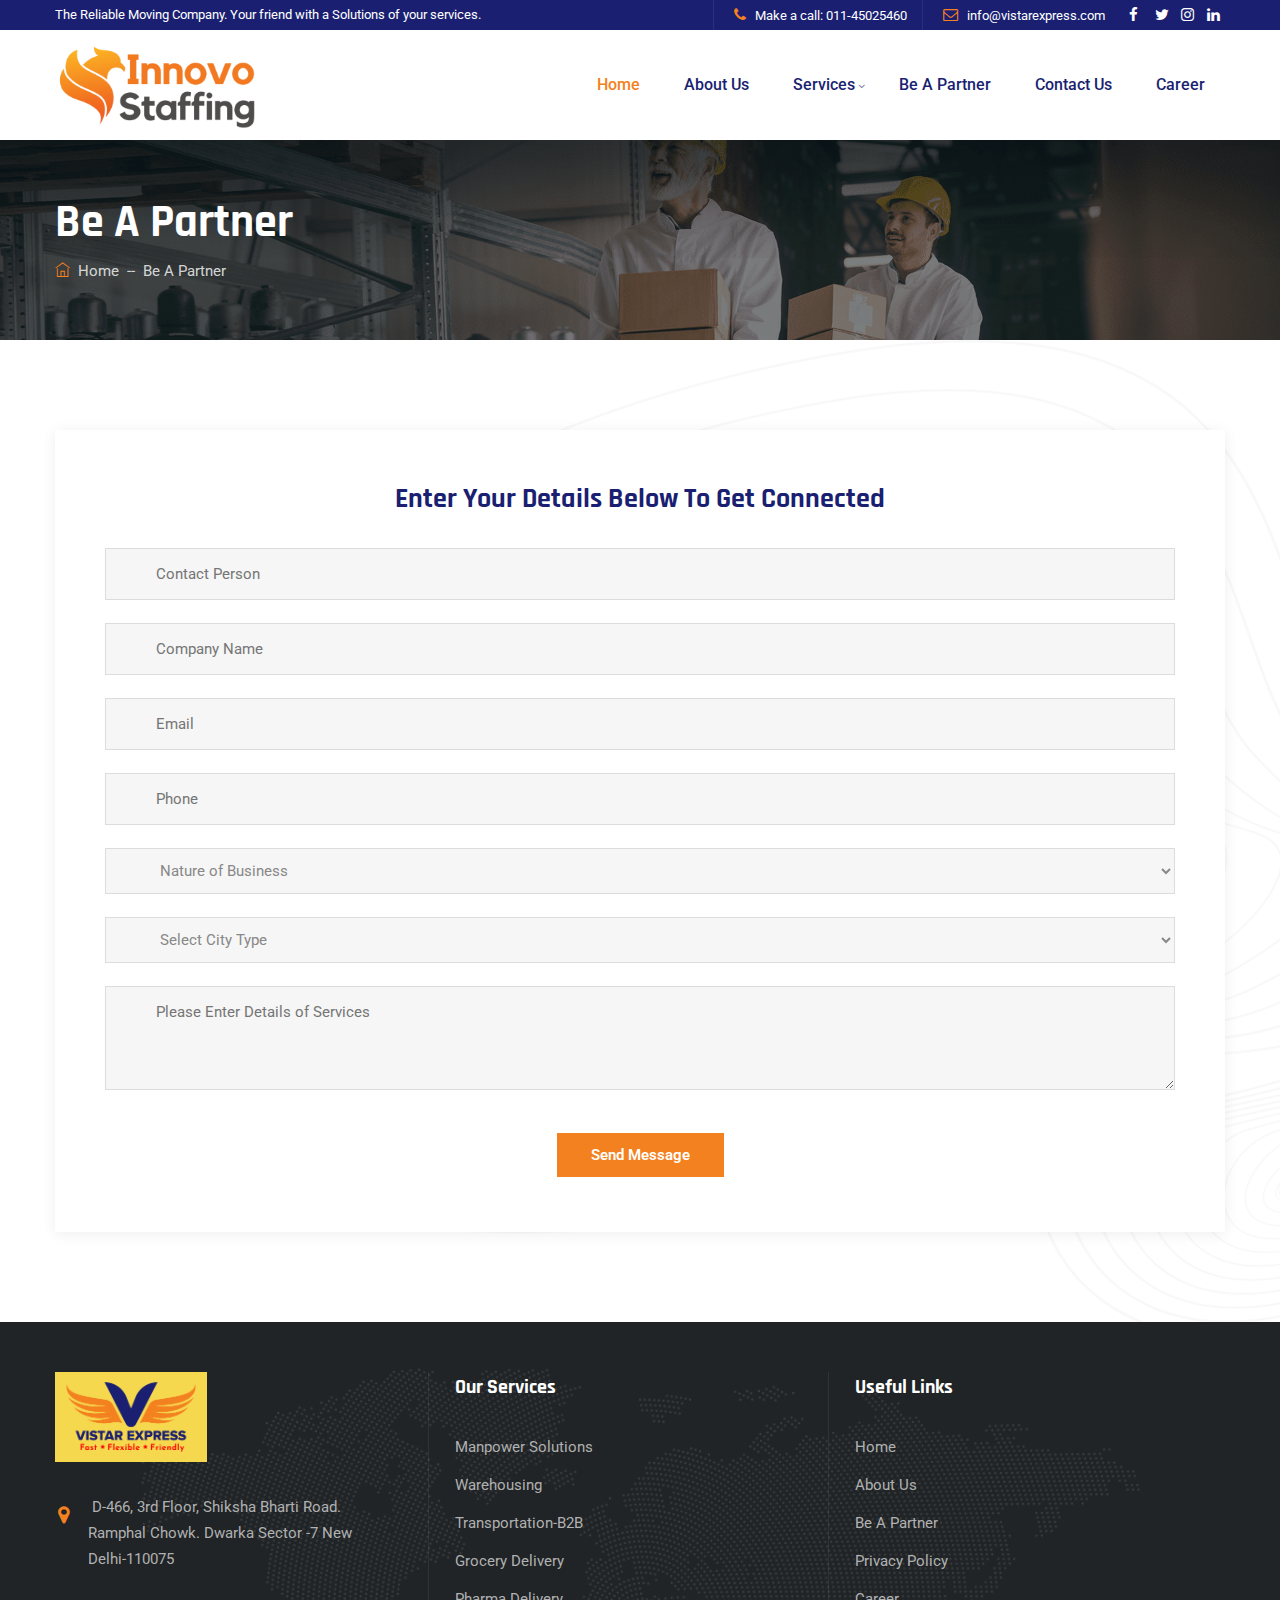
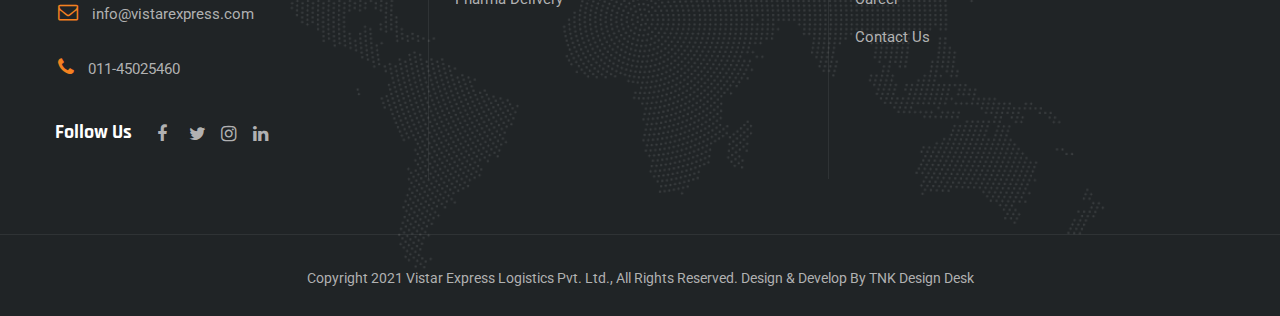
<file: be-a-partner.html>
<!DOCTYPE html>
<html lang="en">

<!-- Mirrored from vistarexpress.com/be-a-partner.php by HTTrack Website Copier/3.x [XR&CO'2014], Wed, 12 Mar 2025 23:53:57 GMT -->
<!-- Added by HTTrack --><meta http-equiv="content-type" content="text/html;charset=UTF-8" /><!-- /Added by HTTrack -->
<head>
    <meta charset="utf-8">
    <meta http-equiv="X-UA-Compatible" content="IE=edge">
<script type="application/ld+json">
		{
			"@context": "https://schema.org",
			"@type": "Product",
			"name": "Innovo staffing Solutions",
			"image": "https://www.vistarexpress.com/images/logo.png",
			"telephone": "011-45025460",
			"email": " info@vistarexpress.com",
			"address": {
				"@type": "PostalAddress",
				"streetAddress": "D-466, 3rd Floor, ",
				"addressLocality": "Shiksha Bharti Road. Ramphal Chowk",
				"addressRegion": " New Delhi",
				"addressCountry": "India",
				"postalCode": "110075"
			},
			"url": "https://www.vistarexpress.com/",
			"aggregateRating": {
				"@type": "AggregateRating",
				"ratingValue": "4.8",
				"bestRating": "5",
				"ratingCount": "1,039"
			},
			"priceRange": "Call ☎ 011-45025460 | E:  info@vistarexpress.com"
		}
		}
	</script> 
    <meta name="description" content="Vistar Express Logistics Private Limited" />
    <meta name="author" content="Vistar Express Logistics Private Limited" />
    <meta name="viewport" content="width=device-width, initial-scale=1, maximum-scale=1" />
    <title>Vistar Express Logistics Private Limited - Be A Partner</title>

<!-- favicon icon -->
<link rel="shortcut icon" href="images/favicon.png"/>

<!-- bootstrap -->
<link rel="stylesheet" type="text/css" href="css/bootstrap.min.css"/>

<!-- animate -->
<link rel="stylesheet" type="text/css" href="css/animate.css"/>

<!-- flaticon -->
<link rel="stylesheet" type="text/css" href="css/flaticon.css"/>

<!-- fontawesome -->
<link rel="stylesheet" type="text/css" href="css/font-awesome.min.css"/>

<!-- themify -->
<link rel="stylesheet" type="text/css" href="css/themify-icons.css"/>

<!-- slick -->
<link rel="stylesheet" type="text/css" href="css/slick.css">

<!-- prettyphoto -->
<link rel="stylesheet" type="text/css" href="css/prettyPhoto.css">

<!-- shortcodes -->
<link rel="stylesheet" type="text/css" href="css/shortcode.css"/>

<!-- main -->
<link rel="stylesheet" type="text/css" href="css/main.css"/>

<!-- megamenu -->
<link rel="stylesheet" type="text/css" href="css/megamenu.css"/>

<!-- responsive -->
<link rel="stylesheet" type="text/css" href="css/responsive.css"/>


</head>

<body>
    <!--page start-->
    <div class="page">
        <!--header start-->
        <!-- 
<div id="preloader" class="blobs-wrapper">
  <div class="cmt-bgcolor-skincolor loader"></div>
</div>
 -->
<!--header start-->
<header id="masthead" class="header cmt-header-style-02"> 
  <!-- cmt-topbar-wrapper -->
  <div class="cmt-topbar cmt-bgcolor-transpatant cmt-textcolor-white clearfix">
    <div class="container">
      <div class="row">
        <div class="col-md-12 d-flex flex-row align-items-center justify-content-center">
          <div class="cmt-topbar-content">
            <ul class="top-contact text-left">
              <li class="list-inline-item">The Reliable Moving Company. Your friend with a Solutions of your services.</li>
            </ul>
          </div>
          <div class="top_bar_contact_item ml-auto">
            <div class="top_bar_icon"><i class="fa fa-phone"></i> </div>
            Make a call:<a href="#"> 011-45025460</a> </div>
          <div class="top_bar_contact_item">
            <div class="top_bar_icon"><i class="fa fa-envelope-o"></i></div>
            info@vistarexpress.com </div>
          <div class="cmt-social-links-wrapper list-inline">
            <ul class="social-icons">
              <li> <a class="tooltip-bottom" target="_blank" href="https://www.facebook.com/VistarExpress" data-tooltip="Facebook"><i class="fa fa-facebook"></i></a> </li>
              <li> <a class="tooltip-bottom" target="_blank" href="https://twitter.com/vistarexpress" data-tooltip="Twitter"><i class="fa fa-twitter"></i></a> </li>
              <li> <a class="tooltip-bottom" target="_blank" href="https://www.instagram.com/vistarexpress/" data-tooltip="instagram"><i class="fa fa-instagram"></i></a> </li>
              <li> <a class="tooltip-bottom" target="_blank" href="https://www.linkedin.com/company/vistarexpress/" data-tooltip="linkedin"><i class="fa fa-linkedin"></i></a> </li>
            </ul>
          </div>
        </div>
      </div>
    </div>
  </div>
  <!-- cmt-topbar-wrapper end --> 
  <!-- site-header-menu -->
  <div id="site-header-menu" class="site-header-menu">
    <div class="site-header-menu-inner cmt-stickable-header ">
      <div class="container">
        <div class="row">
          <div class="col"> 
            <!--site-navigation -->
            <div class="site-navigation d-flex flex-row align-items-center"> 
              <!-- site-branding -->
              <div class="site-branding mr-auto"> <a class="home-link" href="index-2.html" title="Shiftler" rel="home"> <img id="logo-img" class="img-center standardlogo" src="images/logo.png" alt="logo-img"> </a> </div>
              <!-- site-branding end -->
              <div class="btn-show-menu-mobile menubar menubar--squeeze"> <span class="menubar-box"> <span class="menubar-inner"></span> </span> </div>
              <!-- menu -->
              <nav class="main-menu menu-mobile" id="menu">
                <ul class="menu">
                  <li class="active"><a href="index-2.html" >Home</a></li>
                  <li><a href="about-us.html">About Us</a></li>
                  <li class="mega-menu-item"><a href="#" class="mega-menu-link">Services</a>
                    <ul class="mega-submenu">
						<li><a href="manpower-solutions.html">Vistar Staffing Solutions</a></li>
                      <li><a href="warehousing.html">Warehousing</a></li>
                      <li><a href="transportation-b2b.html">Transportation-B2B</a></li>
                      <li><a href="grocery-delivery.html">Grocery Delivery</a></li>
                      <li><a href="pharma-delivery.html">Pharma Delivery</a></li>
                      
                    </ul>
                  </li>
                  <li> <a href="be-a-partner.html" >Be A Partner</a> </li>
                  <li> <a href="contact-us.html" >Contact Us</a> </li>
                  <li> <a href="career.html" >Career</a> </li>
                </ul>
              </nav>
            </div>
            <!-- site-navigation end--> 
          </div>
        </div>
      </div>
    </div>
  </div>
  <!-- site-header-menu end--> 
</header>
        <!-- page-title -->
        <div class="cmt-page-title-row">
            <div class="cmt-page-title-row-inner">
                <div class="container">
                    <div class="row align-items-center">
                        <div class="col-lg-12">
                            <div class="page-title-heading">
                                <h2 class="title">Be A Partner</h2>
                            </div>
                            <div class="breadcrumb-wrapper">
                                <span>
                                    <a title="Go to Shiftler." href="index-2.html" class="home">
                                    <i class="themifyicon ti-home"></i> &nbsp;Home</a>
                                </span>
                                <span class="cmt-bread-sep">&nbsp;--&nbsp;</span>
                                <span>Be A Partner</span>
                            </div>
                        </div>
                    </div>
                </div>
            </div>                    
        </div>
        <!-- page-title end -->

    <div class="main-site">
        <section class="cmt-row cta-section cmt-bgimage-yes bg-img12 cmt-bg cmt-bgcolor-white clearfix">
            <div class="cmt-row-wrapper-bg-layer cmt-bg-layer"></div>
            <div class="container"><!--container-->
                <div class="row"><!--row-->
                  
                    <div class="col-lg-12 col-md-12 col-sm-12">
                        <div class="cmt-bgcolor-white box-shadow cmt-contactform-style3 position-sticky spacing-11">
                            <!--section-title-->
                            <div class="section-title">
                                <div class="title-header">
                                    <h2 class="title">Enter your details below To get connected</h2>
                                </div>
                            </div><!--section-title end-->
                            <form id="cmt-contactform-3" class="cmt-contactform-3 wrap-form clearfix" method="post" action="https://vistarexpress.com/mail.php">
                                <div class="row">
                                    <div class="col-lg-12 col-md-12 col-sm-12">
                                        <div class="row">
                                            <div class="col-12">
                                                <label>
                                                    <span class="text-input"><input name="name" type="text" value="" placeholder="Contact Person" required="required"></span>
                                                </label>
                                            </div>
                                            <div class="col-12">
                                                <label>
                                                    <span class="text-input"><input name="company_name" type="text" value="" placeholder="Company Name" required="required"></span>
                                                </label>
                                            </div>
                                            <div class="col-12">
                                                <label>
                                                    <span class="text-input"><input name="email" type="email" value="" placeholder="Email" required="required"></span>
                                                </label>
                                            </div>
                                            
                                            <div class="col-12">
                                                <label>
                                                    <span class="text-input"><input name="phone" type="text" value="" placeholder="Phone" required="required"></span>
                                                </label>
                                            </div>
                                            <div class="col-12">
                                                <label>
                                                    <span class="text-input">

                                                        <select aria-required="true" aria-invalid="false" name="enquiry" aria-hidden="true">
                                                            <option value="">Nature of Business</option>
                                                            <option value="Food">Food</option>
                                                            <option value="Grocery">Grocery</option>
                                                            <option value="FMCG">FMCG</option>
                                                            <option value="Ecommerce">Ecommerce</option>
                                                            <option value="Pharma">Pharma</option>
                                                            <option value="Apparels">Apparels</option>
                                                            <option value="Auto">Auto</option>
                                                            <option value="Consumer Durables">Consumer Durables</option>
                                                        </select>
                                                    </span>
                                                </label>
                                            </div>
                                            <div class="col-12">
                                                <label>
                                                    <span class="text-input">

                                                        <select aria-required="true" aria-invalid="false" name="enquiry" aria-hidden="true">
                                                            <option value="">Select City Type</option>
                                                            <option value="Single City">Single City</option>
                                                            <option value="Multi City">Multi City</option>
                                                        </select>
                                                    </span>
                                                </label>
                                            </div>
                                            <div class="col-12">
                                                <label>
                                                    <span class="text-input">
                                                        <textarea name="message" rows="3" placeholder="Please Enter Details of Services" required="required"></textarea>
                                                    </span>
                                                </label>
                                            </div>
                                        </div>
                                       
                                        <div class="row justify-content-center">
                                            <button class="submit cmt-btn cmt-btn-size-md cmt-btn-shape-square cmt-btn-style-fill cmt-btn-color-skincolor" type="submit">Send Message</button>
                                        </div>
                                    </div>
                                </div>
                            </form>
                        </div>
                    </div>
                </div>
            </div>
        </section>
        
        
    </div>
    <!--footer start-->
    <footer class="footer widget-footer clearfix">
  <div class="first-footer">
    <div class="container">
      <div class="row">
        <div class="col-sm-6 col-md-6 col-lg-4 widget-area">
          <div class="widget widget_text  clearfix">
            <div class="footer-logo"> <img id="footer-logo-img" class="img-center" src="images/logo-f.png" alt="" > </div>
            <ul class="widget_contact_wrapper">
              <li> <i class="fa fa-map-marker cmt-textcolor-skincolor"></i> D-466, 3rd Floor, Shiksha Bharti Road. Ramphal Chowk.
                Dwarka Sector -7 New Delhi-110075 </li>
              <li> <i class="fa fa-envelope-o cmt-textcolor-skincolor"></i> <a href="mailto:Contact@Company.com">info@vistarexpress.com</a> </li>
              <li> <i class="fa fa-phone cmt-textcolor-skincolor"></i>011-45025460 </li>
            </ul>
            <div class="widget d-flex pt-2">
              <h3 class="widget-title">Follow Us</h3>
              <div class="social-icons">
                <ul class="list-inline d-flex">
                  <li> <a class="tooltip-top" target="_blank" href="https://www.facebook.com/VistarExpress" data-tooltip="Facebook"><i class="fa fa-facebook"></i></a> </li>
                  <li> <a class="tooltip-top" target="_blank" href="https://twitter.com/vistarexpress" data-tooltip="Twitter"><i class="fa fa-twitter"></i></a> </li>
                  <li> <a class=" tooltip-top" target="_blank" href="https://www.instagram.com/vistarexpress/" data-tooltip="instagram"><i class="fa fa-instagram"></i></a> </li>
                  <li> <a class="tooltip-top" target="_blank" href="https://www.linkedin.com/company/vistarexpress/" data-tooltip="linkedin"><i class="fa fa-linkedin"></i></a> </li>
                </ul>
              </div>
            </div>
          </div>
        </div>
        <div class="col-sm-6 col-md-6 col-lg-4 widget-area">
          <div class="widget widget_nav_menu clearfix">
            <h3 class="widget-title">Our Services</h3>
            <ul class="menu-footer-quick-links">
				<li><a href="manpower-solutions.html">Manpower Solutions</a></li>
				<li><a href="warehousing.html">Warehousing</a></li>
						<li><a href="transportation-b2b.html">Transportation-B2B</a></li>
                      <li><a href="grocery-delivery.html">Grocery Delivery</a></li>
                      <li><a href="pharma-delivery.html">Pharma Delivery</a></li>
				
				
				
              
            </ul>
          </div>
        </div>
        <div class="col-sm-6 col-md-6 col-lg-4 widget-area">
          <div class="widget widget_nav_menu clearfix">
            <h3 class="widget-title">Useful Links</h3>
            <ul class="menu-footer-quick-service-links">
              <li><a href="index-2.html"> Home</a></li>
              <li><a href="about-us.html">About Us</a></li>
              <li><a href="be-a-partner.html">Be A Partner</a></li>
              <li><a href="privacy-policy.html">Privacy Policy</a></li>
              <li><a href="career.html">Career</a></li>
              <li><a href="contact-us.html">Contact Us</a></li>
            </ul>
          </div>
        </div>
      </div>
    </div>
  </div>
  <div class="bottom-footer-text">
    <div class="container">
      <div class="row copyright">
        <div class="col-lg-12 col-md-12 col-sm-12 text-center"> <span>Copyright 2021 <a href="index-2.html">Vistar Express Logistics Pvt. Ltd.</a>, All Rights Reserved. Design & Develop By <a href="https://tnkdesigndesk.com/">TNK Design Desk</a></span> </div>
      </div>
    </div>
  </div>
</footer>
<!--back-to-top start--> 
<a id="totop" href="#top"> <i class="fa fa-angle-up"></i> </a> 
<!--back-to-top end-->    <!--back-to-top end-->
    </div><!--Page End-->
    <!-- Javascript -->
     <script src="js/jquery-3.6.0.min.js"></script>
     <script src="js/jquery-migrate-3.3.2.min.js"></script>
     <script src="js/bootstrap.min.js"></script>
     <script src="js/jquery.easing.js"></script>
     <script src="js/popper.min.js"></script>
     <script src="js/jquery-waypoints.js"></script>
     <script src="js/jquery-validate.js"></script>
     <script src="js/jquery.prettyPhoto.js"></script>
     <script src="js/slick.min.js"></script>
     <script src="js/numinate.min.js"></script>
     <script src="js/main.js"></script> 
</body>

<!-- Mirrored from vistarexpress.com/be-a-partner.php by HTTrack Website Copier/3.x [XR&CO'2014], Wed, 12 Mar 2025 23:53:57 GMT -->
</html>
</file>
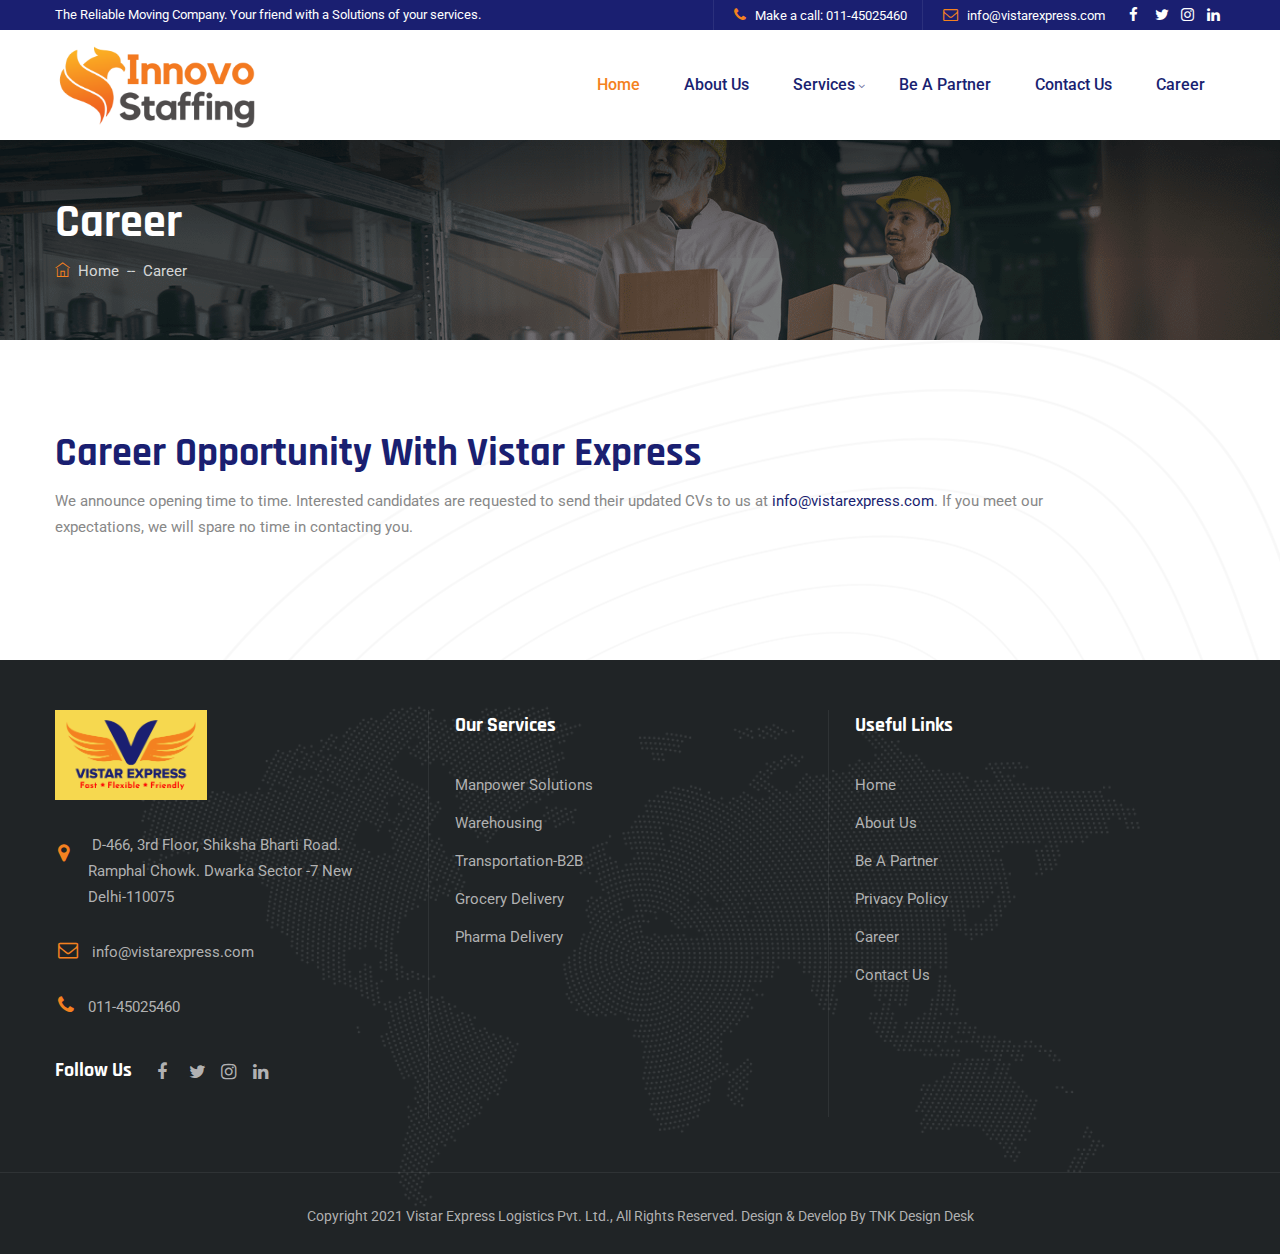
<file: career.html>
<!DOCTYPE html>
<html lang="en">

<!-- Mirrored from vistarexpress.com/career.php by HTTrack Website Copier/3.x [XR&CO'2014], Wed, 12 Mar 2025 23:53:58 GMT -->
<!-- Added by HTTrack --><meta http-equiv="content-type" content="text/html;charset=UTF-8" /><!-- /Added by HTTrack -->
<head>
    <meta charset="utf-8">
    <meta http-equiv="X-UA-Compatible" content="IE=edge">
<script type="application/ld+json">
		{
			"@context": "https://schema.org",
			"@type": "Product",
			"name": "Innovo staffing Solutions",
			"image": "https://www.vistarexpress.com/images/logo.png",
			"telephone": "011-45025460",
			"email": " info@vistarexpress.com",
			"address": {
				"@type": "PostalAddress",
				"streetAddress": "DumDum, ",
				"addressLocality": "kolkata -WB",
				"addressRegion": " Kolkata-west Bengal",
				"addressCountry": "India",
				"postalCode": "110075"
			},
			"url": "https://www.vistarexpress.com/",
			"aggregateRating": {
				"@type": "AggregateRating",
				"ratingValue": "4.8",
				"bestRating": "5",
				"ratingCount": "1,039"
			},
			"priceRange": "Call ☎ 011-45025460 | E:  Hrsupport@innovostaffing.in"
		}
		}
	</script> 
    <meta name="description" content="We announce opening time to time. Interested candidates are requested to send their updated CVs to us at" />
    <meta name="author" content="Vistar Express Logistics Private Limited" />
    <meta name="viewport" content="width=device-width, initial-scale=1, maximum-scale=1" />
    <title>Vistar Express Logistics Private Limited - career with vistar express</title>

<!-- favicon icon -->
<link rel="shortcut icon" href="images/favicon.png"/>

<!-- bootstrap -->
<link rel="stylesheet" type="text/css" href="css/bootstrap.min.css"/>

<!-- animate -->
<link rel="stylesheet" type="text/css" href="css/animate.css"/>

<!-- flaticon -->
<link rel="stylesheet" type="text/css" href="css/flaticon.css"/>

<!-- fontawesome -->
<link rel="stylesheet" type="text/css" href="css/font-awesome.min.css"/>

<!-- themify -->
<link rel="stylesheet" type="text/css" href="css/themify-icons.css"/>

<!-- slick -->
<link rel="stylesheet" type="text/css" href="css/slick.css">

<!-- prettyphoto -->
<link rel="stylesheet" type="text/css" href="css/prettyPhoto.css">

<!-- shortcodes -->
<link rel="stylesheet" type="text/css" href="css/shortcode.css"/>

<!-- main -->
<link rel="stylesheet" type="text/css" href="css/main.css"/>

<!-- megamenu -->
<link rel="stylesheet" type="text/css" href="css/megamenu.css"/>

<!-- responsive -->
<link rel="stylesheet" type="text/css" href="css/responsive.css"/>


</head>

<body>
    <!--page start-->
    <div class="page">
        <!--header start-->
        <!-- 
<div id="preloader" class="blobs-wrapper">
  <div class="cmt-bgcolor-skincolor loader"></div>
</div>
 -->
<!--header start-->
<header id="masthead" class="header cmt-header-style-02"> 
  <!-- cmt-topbar-wrapper -->
  <div class="cmt-topbar cmt-bgcolor-transpatant cmt-textcolor-white clearfix">
    <div class="container">
      <div class="row">
        <div class="col-md-12 d-flex flex-row align-items-center justify-content-center">
          <div class="cmt-topbar-content">
            <ul class="top-contact text-left">
              <li class="list-inline-item">The Reliable Moving Company. Your friend with a Solutions of your services.</li>
            </ul>
          </div>
          <div class="top_bar_contact_item ml-auto">
            <div class="top_bar_icon"><i class="fa fa-phone"></i> </div>
            Make a call:<a href="#"> 011-45025460</a> </div>
          <div class="top_bar_contact_item">
            <div class="top_bar_icon"><i class="fa fa-envelope-o"></i></div>
            info@vistarexpress.com </div>
          <div class="cmt-social-links-wrapper list-inline">
            <ul class="social-icons">
              <li> <a class="tooltip-bottom" target="_blank" href="https://www.facebook.com/VistarExpress" data-tooltip="Facebook"><i class="fa fa-facebook"></i></a> </li>
              <li> <a class="tooltip-bottom" target="_blank" href="https://twitter.com/vistarexpress" data-tooltip="Twitter"><i class="fa fa-twitter"></i></a> </li>
              <li> <a class="tooltip-bottom" target="_blank" href="https://www.instagram.com/vistarexpress/" data-tooltip="instagram"><i class="fa fa-instagram"></i></a> </li>
              <li> <a class="tooltip-bottom" target="_blank" href="https://www.linkedin.com/company/vistarexpress/" data-tooltip="linkedin"><i class="fa fa-linkedin"></i></a> </li>
            </ul>
          </div>
        </div>
      </div>
    </div>
  </div>
  <!-- cmt-topbar-wrapper end --> 
  <!-- site-header-menu -->
  <div id="site-header-menu" class="site-header-menu">
    <div class="site-header-menu-inner cmt-stickable-header ">
      <div class="container">
        <div class="row">
          <div class="col"> 
            <!--site-navigation -->
            <div class="site-navigation d-flex flex-row align-items-center"> 
              <!-- site-branding -->
              <div class="site-branding mr-auto"> <a class="home-link" href="index-2.html" title="Shiftler" rel="home"> <img id="logo-img" class="img-center standardlogo" src="images/logo.png" alt="logo-img"> </a> </div>
              <!-- site-branding end -->
              <div class="btn-show-menu-mobile menubar menubar--squeeze"> <span class="menubar-box"> <span class="menubar-inner"></span> </span> </div>
              <!-- menu -->
              <nav class="main-menu menu-mobile" id="menu">
                <ul class="menu">
                  <li class="active"><a href="index-2.html" >Home</a></li>
                  <li><a href="about-us.html">About Us</a></li>
                  <li class="mega-menu-item"><a href="#" class="mega-menu-link">Services</a>
                    <ul class="mega-submenu">
						<li><a href="manpower-solutions.html">Vistar Staffing Solutions</a></li>
                      <li><a href="warehousing.html">Warehousing</a></li>
                      <li><a href="transportation-b2b.html">Transportation-B2B</a></li>
                      <li><a href="grocery-delivery.html">Grocery Delivery</a></li>
                      <li><a href="pharma-delivery.html">Pharma Delivery</a></li>
                      
                    </ul>
                  </li>
                  <li> <a href="be-a-partner.html" >Be A Partner</a> </li>
                  <li> <a href="contact-us.html" >Contact Us</a> </li>
                  <li> <a href="career.html" >Career</a> </li>
                </ul>
              </nav>
            </div>
            <!-- site-navigation end--> 
          </div>
        </div>
      </div>
    </div>
  </div>
  <!-- site-header-menu end--> 
</header>
        <!-- page-title -->
        <div class="cmt-page-title-row">
            <div class="cmt-page-title-row-inner">
                <div class="container">
                    <div class="row align-items-center">
                        <div class="col-lg-12">
                            <div class="page-title-heading">
                                <h2 class="title">career</h2>
                            </div>
                            <div class="breadcrumb-wrapper">
                                <span>
                                    <a title="Go to Shiftler." href="index-2.html" class="home">
                                    <i class="themifyicon ti-home"></i> &nbsp;Home</a>
                                </span>
                                <span class="cmt-bread-sep">&nbsp;--&nbsp;</span>
                                <span>career</span>
                            </div>
                        </div>
                    </div>
                </div>
            </div>                    
        </div>
        <!-- page-title end -->

    <div class="main-site">
        <section class="cmt-row cta-section cmt-bgimage-yes bg-img12 cmt-bg cmt-bgcolor-white clearfix">
            <div class="cmt-row-wrapper-bg-layer cmt-bg-layer"></div>
            <div class="container"><!--container-->
                <div class="row"><!--row-->
                    <div class="col-lg-12 col-md-12 col-sm-12 pr-140">
                        <!-- section title -->
                        <div class="section-title">
                            <div class="title-header">
                                <h2 class="title text-left">Career Opportunity with Vistar Express</h2>
                            </div>
                            <div class="title-desc mb-15">
                                <p>We announce opening time to time. Interested candidates are requested to send their updated CVs to us at&nbsp;<a href="mailto:info@vistarexpress.com">info@vistarexpress.com</a>. If you meet our expectations, we will spare no time in contacting you.&nbsp;</p>
								
								
                            </div>
                        </div><!-- section title end -->
                        
                        
                       
                    </div>
                   
                </div>
            </div>
        </section>
        
        
    </div>
    <!--footer start-->
    <footer class="footer widget-footer clearfix">
  <div class="first-footer">
    <div class="container">
      <div class="row">
        <div class="col-sm-6 col-md-6 col-lg-4 widget-area">
          <div class="widget widget_text  clearfix">
            <div class="footer-logo"> <img id="footer-logo-img" class="img-center" src="images/logo-f.png" alt="" > </div>
            <ul class="widget_contact_wrapper">
              <li> <i class="fa fa-map-marker cmt-textcolor-skincolor"></i> D-466, 3rd Floor, Shiksha Bharti Road. Ramphal Chowk.
                Dwarka Sector -7 New Delhi-110075 </li>
              <li> <i class="fa fa-envelope-o cmt-textcolor-skincolor"></i> <a href="mailto:Contact@Company.com">info@vistarexpress.com</a> </li>
              <li> <i class="fa fa-phone cmt-textcolor-skincolor"></i>011-45025460 </li>
            </ul>
            <div class="widget d-flex pt-2">
              <h3 class="widget-title">Follow Us</h3>
              <div class="social-icons">
                <ul class="list-inline d-flex">
                  <li> <a class="tooltip-top" target="_blank" href="https://www.facebook.com/VistarExpress" data-tooltip="Facebook"><i class="fa fa-facebook"></i></a> </li>
                  <li> <a class="tooltip-top" target="_blank" href="https://twitter.com/vistarexpress" data-tooltip="Twitter"><i class="fa fa-twitter"></i></a> </li>
                  <li> <a class=" tooltip-top" target="_blank" href="https://www.instagram.com/vistarexpress/" data-tooltip="instagram"><i class="fa fa-instagram"></i></a> </li>
                  <li> <a class="tooltip-top" target="_blank" href="https://www.linkedin.com/company/vistarexpress/" data-tooltip="linkedin"><i class="fa fa-linkedin"></i></a> </li>
                </ul>
              </div>
            </div>
          </div>
        </div>
        <div class="col-sm-6 col-md-6 col-lg-4 widget-area">
          <div class="widget widget_nav_menu clearfix">
            <h3 class="widget-title">Our Services</h3>
            <ul class="menu-footer-quick-links">
				<li><a href="manpower-solutions.html">Manpower Solutions</a></li>
				<li><a href="warehousing.html">Warehousing</a></li>
						<li><a href="transportation-b2b.html">Transportation-B2B</a></li>
                      <li><a href="grocery-delivery.html">Grocery Delivery</a></li>
                      <li><a href="pharma-delivery.html">Pharma Delivery</a></li>
				
				
				
              
            </ul>
          </div>
        </div>
        <div class="col-sm-6 col-md-6 col-lg-4 widget-area">
          <div class="widget widget_nav_menu clearfix">
            <h3 class="widget-title">Useful Links</h3>
            <ul class="menu-footer-quick-service-links">
              <li><a href="index-2.html"> Home</a></li>
              <li><a href="about-us.html">About Us</a></li>
              <li><a href="be-a-partner.html">Be A Partner</a></li>
              <li><a href="privacy-policy.html">Privacy Policy</a></li>
              <li><a href="career.html">Career</a></li>
              <li><a href="contact-us.html">Contact Us</a></li>
            </ul>
          </div>
        </div>
      </div>
    </div>
  </div>
  <div class="bottom-footer-text">
    <div class="container">
      <div class="row copyright">
        <div class="col-lg-12 col-md-12 col-sm-12 text-center"> <span>Copyright 2021 <a href="index-2.html">Vistar Express Logistics Pvt. Ltd.</a>, All Rights Reserved. Design & Develop By <a href="https://tnkdesigndesk.com/">TNK Design Desk</a></span> </div>
      </div>
    </div>
  </div>
</footer>
<!--back-to-top start--> 
<a id="totop" href="#top"> <i class="fa fa-angle-up"></i> </a> 
<!--back-to-top end-->    <!--back-to-top end-->
    </div><!--Page End-->
    <!-- Javascript -->
     <script src="js/jquery-3.6.0.min.js"></script>
     <script src="js/jquery-migrate-3.3.2.min.js"></script>
     <script src="js/bootstrap.min.js"></script>
     <script src="js/jquery.easing.js"></script>
     <script src="js/popper.min.js"></script>
     <script src="js/jquery-waypoints.js"></script>
     <script src="js/jquery-validate.js"></script>
     <script src="js/jquery.prettyPhoto.js"></script>
     <script src="js/slick.min.js"></script>
     <script src="js/numinate.min.js"></script>
     <script src="js/main.js"></script> 
</body>

<!-- Mirrored from vistarexpress.com/career.php by HTTrack Website Copier/3.x [XR&CO'2014], Wed, 12 Mar 2025 23:53:58 GMT -->
</html>
</file>
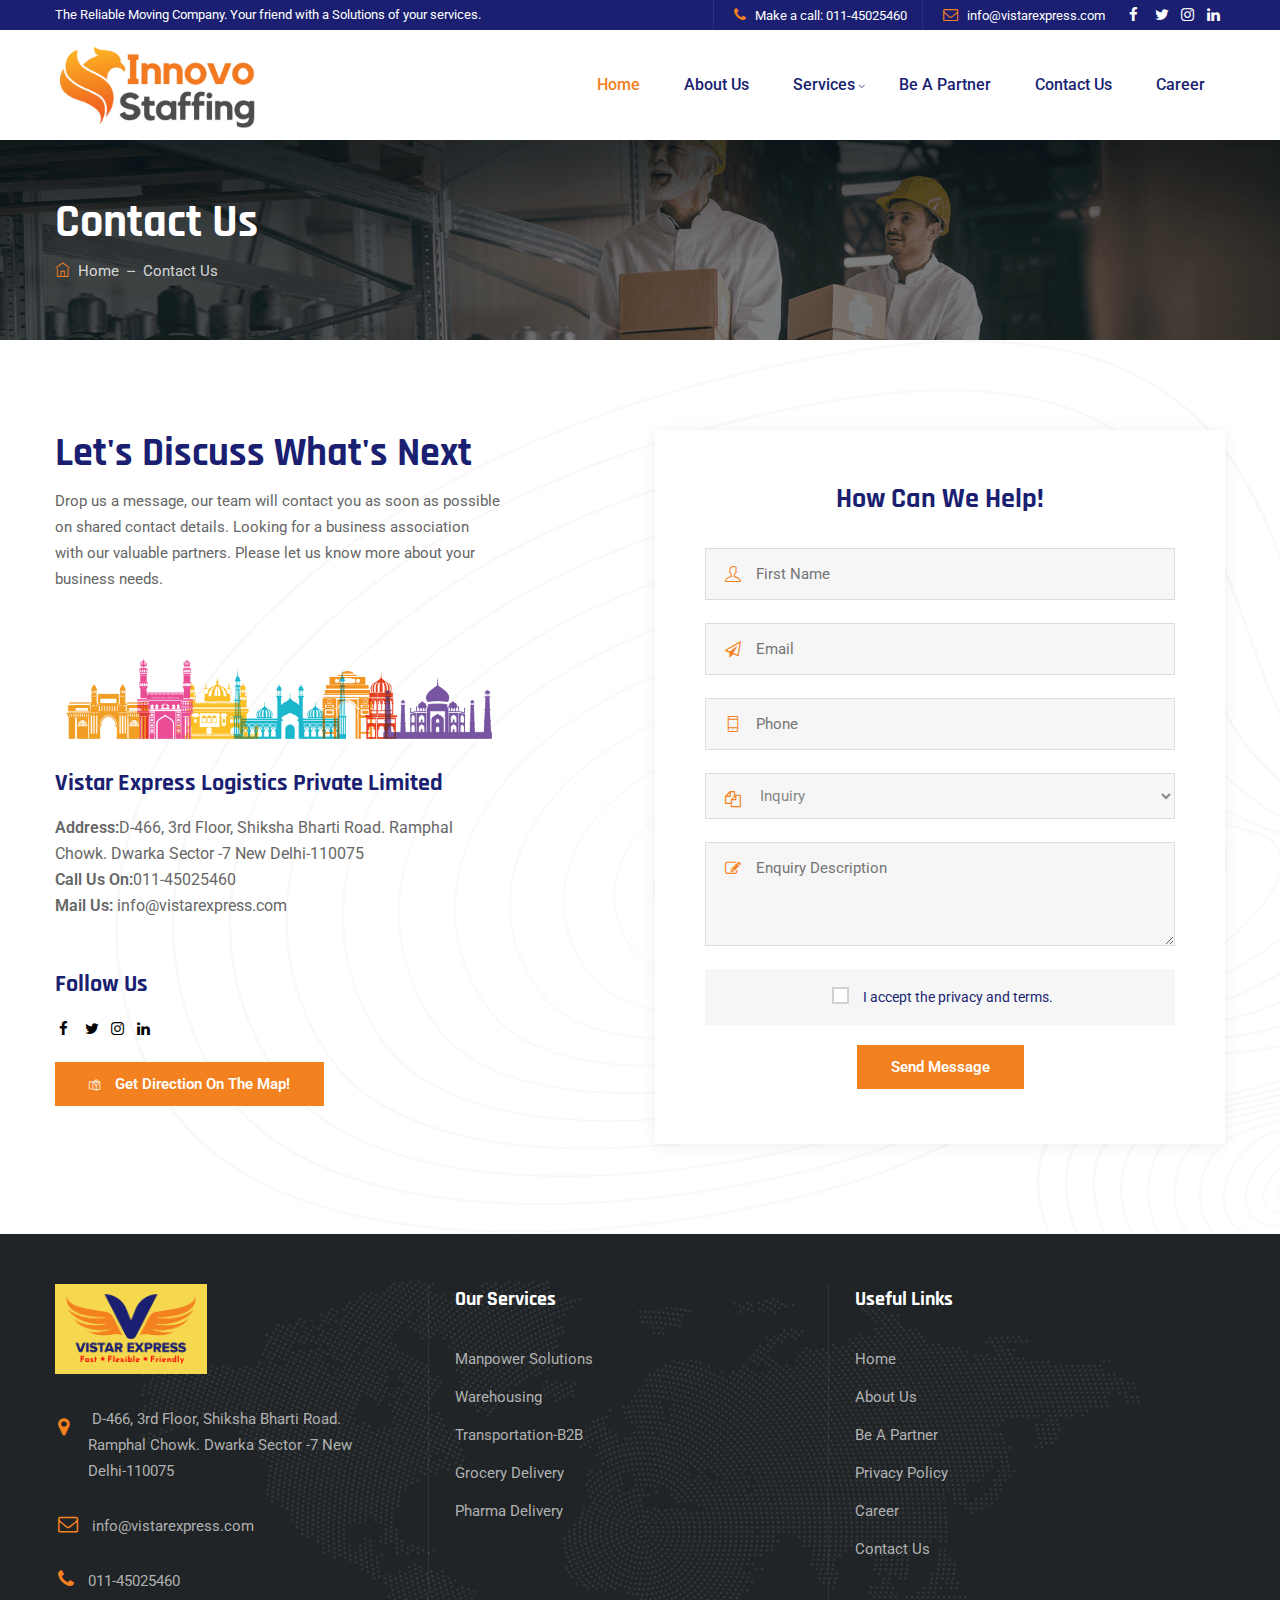
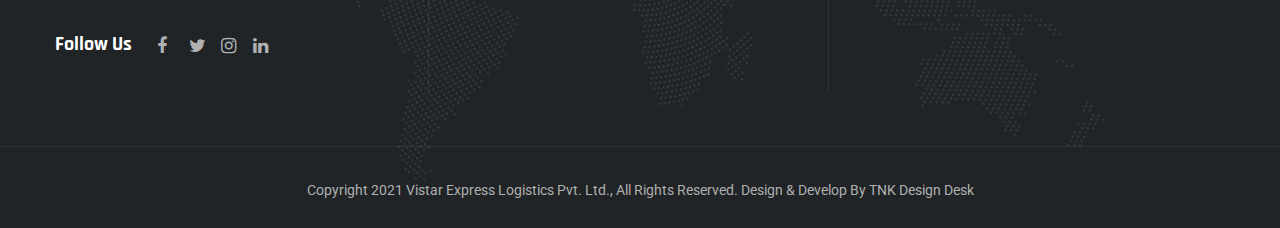
<file: contact-us.html>
<!DOCTYPE html>
<html lang="en">

<!-- Mirrored from vistarexpress.com/contact-us.php by HTTrack Website Copier/3.x [XR&CO'2014], Wed, 12 Mar 2025 23:53:57 GMT -->
<!-- Added by HTTrack --><meta http-equiv="content-type" content="text/html;charset=UTF-8" /><!-- /Added by HTTrack -->
<head>
    <meta charset="utf-8">
    <meta http-equiv="X-UA-Compatible" content="IE=edge">
<script type="application/ld+json">
		{
			"@context": "https://schema.org",
			"@type": "Product",
			"name": "Innovo staffing Solutions",
			"image": "https://www.vistarexpress.com/images/logo.png",
			"telephone": "011-45025460",
			"email": " info@vistarexpress.com",
			"address": {
				"@type": "PostalAddress",
				"streetAddress": "D-466, 3rd Floor, ",
				"addressLocality": "Shiksha Bharti Road. Ramphal Chowk",
				"addressRegion": " New Delhi",
				"addressCountry": "India",
				"postalCode": "110075"
			},
			"url": "https://www.vistarexpress.com/",
			"aggregateRating": {
				"@type": "AggregateRating",
				"ratingValue": "4.8",
				"bestRating": "5",
				"ratingCount": "1,039"
			},
			"priceRange": "Call ☎ 011-45025460 | E:  info@vistarexpress.com"
		}
		}
	</script> 
    <meta name="description" content="Drop us a message, our team will contact you as soon as possible on shared contact details." />
    <meta name="author" content="Vistar Express Logistics Private Limited" />
    <meta name="viewport" content="width=device-width, initial-scale=1, maximum-scale=1" />
    <title>Vistar Express Logistics Private Limited - Contact Us</title>

<!-- favicon icon -->
<link rel="shortcut icon" href="images/favicon.png"/>

<!-- bootstrap -->
<link rel="stylesheet" type="text/css" href="css/bootstrap.min.css"/>

<!-- animate -->
<link rel="stylesheet" type="text/css" href="css/animate.css"/>

<!-- flaticon -->
<link rel="stylesheet" type="text/css" href="css/flaticon.css"/>

<!-- fontawesome -->
<link rel="stylesheet" type="text/css" href="css/font-awesome.min.css"/>

<!-- themify -->
<link rel="stylesheet" type="text/css" href="css/themify-icons.css"/>

<!-- slick -->
<link rel="stylesheet" type="text/css" href="css/slick.css">

<!-- prettyphoto -->
<link rel="stylesheet" type="text/css" href="css/prettyPhoto.css">

<!-- shortcodes -->
<link rel="stylesheet" type="text/css" href="css/shortcode.css"/>

<!-- main -->
<link rel="stylesheet" type="text/css" href="css/main.css"/>

<!-- megamenu -->
<link rel="stylesheet" type="text/css" href="css/megamenu.css"/>

<!-- responsive -->
<link rel="stylesheet" type="text/css" href="css/responsive.css"/>


</head>

<body>
    <!--page start-->
    <div class="page">
        <!--header start-->
        <!-- 
<div id="preloader" class="blobs-wrapper">
  <div class="cmt-bgcolor-skincolor loader"></div>
</div>
 -->
<!--header start-->
<header id="masthead" class="header cmt-header-style-02"> 
  <!-- cmt-topbar-wrapper -->
  <div class="cmt-topbar cmt-bgcolor-transpatant cmt-textcolor-white clearfix">
    <div class="container">
      <div class="row">
        <div class="col-md-12 d-flex flex-row align-items-center justify-content-center">
          <div class="cmt-topbar-content">
            <ul class="top-contact text-left">
              <li class="list-inline-item">The Reliable Moving Company. Your friend with a Solutions of your services.</li>
            </ul>
          </div>
          <div class="top_bar_contact_item ml-auto">
            <div class="top_bar_icon"><i class="fa fa-phone"></i> </div>
            Make a call:<a href="#"> 011-45025460</a> </div>
          <div class="top_bar_contact_item">
            <div class="top_bar_icon"><i class="fa fa-envelope-o"></i></div>
            info@vistarexpress.com </div>
          <div class="cmt-social-links-wrapper list-inline">
            <ul class="social-icons">
              <li> <a class="tooltip-bottom" target="_blank" href="https://www.facebook.com/VistarExpress" data-tooltip="Facebook"><i class="fa fa-facebook"></i></a> </li>
              <li> <a class="tooltip-bottom" target="_blank" href="https://twitter.com/vistarexpress" data-tooltip="Twitter"><i class="fa fa-twitter"></i></a> </li>
              <li> <a class="tooltip-bottom" target="_blank" href="https://www.instagram.com/vistarexpress/" data-tooltip="instagram"><i class="fa fa-instagram"></i></a> </li>
              <li> <a class="tooltip-bottom" target="_blank" href="https://www.linkedin.com/company/vistarexpress/" data-tooltip="linkedin"><i class="fa fa-linkedin"></i></a> </li>
            </ul>
          </div>
        </div>
      </div>
    </div>
  </div>
  <!-- cmt-topbar-wrapper end --> 
  <!-- site-header-menu -->
  <div id="site-header-menu" class="site-header-menu">
    <div class="site-header-menu-inner cmt-stickable-header ">
      <div class="container">
        <div class="row">
          <div class="col"> 
            <!--site-navigation -->
            <div class="site-navigation d-flex flex-row align-items-center"> 
              <!-- site-branding -->
              <div class="site-branding mr-auto"> <a class="home-link" href="index-2.html" title="Shiftler" rel="home"> <img id="logo-img" class="img-center standardlogo" src="images/logo.png" alt="logo-img"> </a> </div>
              <!-- site-branding end -->
              <div class="btn-show-menu-mobile menubar menubar--squeeze"> <span class="menubar-box"> <span class="menubar-inner"></span> </span> </div>
              <!-- menu -->
              <nav class="main-menu menu-mobile" id="menu">
                <ul class="menu">
                  <li class="active"><a href="index-2.html" >Home</a></li>
                  <li><a href="about-us.html">About Us</a></li>
                  <li class="mega-menu-item"><a href="#" class="mega-menu-link">Services</a>
                    <ul class="mega-submenu">
						<li><a href="manpower-solutions.html">Vistar Staffing Solutions</a></li>
                      <li><a href="warehousing.html">Warehousing</a></li>
                      <li><a href="transportation-b2b.html">Transportation-B2B</a></li>
                      <li><a href="grocery-delivery.html">Grocery Delivery</a></li>
                      <li><a href="pharma-delivery.html">Pharma Delivery</a></li>
                      
                    </ul>
                  </li>
                  <li> <a href="be-a-partner.html" >Be A Partner</a> </li>
                  <li> <a href="contact-us.html" >Contact Us</a> </li>
                  <li> <a href="career.html" >Career</a> </li>
                </ul>
              </nav>
            </div>
            <!-- site-navigation end--> 
          </div>
        </div>
      </div>
    </div>
  </div>
  <!-- site-header-menu end--> 
</header>
        <!-- page-title -->
        <div class="cmt-page-title-row">
            <div class="cmt-page-title-row-inner">
                <div class="container">
                    <div class="row align-items-center">
                        <div class="col-lg-12">
                            <div class="page-title-heading">
                                <h2 class="title">Contact Us</h2>
                            </div>
                            <div class="breadcrumb-wrapper">
                                <span>
                                    <a title="Go to Shiftler." href="index-2.html" class="home">
                                    <i class="themifyicon ti-home"></i> &nbsp;Home</a>
                                </span>
                                <span class="cmt-bread-sep">&nbsp;--&nbsp;</span>
                                <span>Contact Us</span>
                            </div>
                        </div>
                    </div>
                </div>
            </div>                    
        </div>
        <!-- page-title end -->

    <div class="main-site">
        <section class="cmt-row cta-section cmt-bgimage-yes bg-img12 cmt-bg cmt-bgcolor-white clearfix">
            <div class="cmt-row-wrapper-bg-layer cmt-bg-layer"></div>
            <div class="container"><!--container-->
                <div class="row"><!--row-->
                    <div class="col-lg-6 col-md-12 col-sm-12 pr-140">
                        <!-- section title -->
                        <div class="section-title">
                            <div class="title-header">
                                <h2 class="title text-left">Let's Discuss What's Next</h2>
                            </div>
                            <div class="title-desc mb-15">
                                Drop us a message, our team will contact you as soon as possible on shared contact details. Looking for a business association with our valuable partners. Please let us know more about your business needs.
                            </div>
                        </div><!-- section title end -->
                        <div class="pt-30">
                            <div class="mb-20"> 
                                <img class="img-fluid" src="images/single-img-07.png" alt="single-img-07">
                            </div>
                            <div class="text-left">
                                <h3 class="fs-24">Vistar Express Logistics Private Limited</h3>
                                <ul class="cmt-box-desc-text fs_16">
                                    <li><strong>Address:</strong>D-466, 3rd Floor, Shiksha Bharti Road. Ramphal Chowk. Dwarka Sector -7 New Delhi-110075</li>
                                    <li><strong>Call Us On:</strong>011-45025460</li>
                                    <li><strong>Mail Us:</strong> info@vistarexpress.com</li>
                                </ul>
                            </div>
                            <div class="cmt-social-links-wrapper list-inline new_mar">
                        <h3 class="fs-24">Follow Us</h3>
                                    <ul class="social-icons">
                                        <li>
                                            <a class="tooltip-bottom colo_black" target="_blank" href="#" data-tooltip="Facebook"><i class="fa fa-facebook"></i></a>
                                        </li>
                                        <li>
                                            <a class="tooltip-bottom colo_black" target="_blank" href="#" data-tooltip="Twitter"><i class="fa fa-twitter"></i></a>
                                        </li>
                                        <li>
                                            <a class="tooltip-bottom colo_black" target="_blank" href="#" data-tooltip="instagram"><i class="fa fa-instagram"></i></a>
                                        </li>
                                        <li>
                                            <a class="tooltip-bottom colo_black" target="_blank" href="#" data-tooltip="linkedin"><i class="fa fa-linkedin"></i></a>
                                        </li>
                                    </ul>
                                </div>
                        </div>
                        <div class="z-index-0 res-991-mb-30">
                            <a class="submit cmt-btn cmt-btn-size-md cmt-btn-shape-square cmt-btn-style-fill cmt-icon-btn-left cmt-btn-color-skincolor" href="https://www.google.com/maps/embed?pb=!1m18!1m12!1m3!1d3502.2488822244127!2d77.0530548150088!3d28.62230198242178!2m3!1f0!2f0!3f0!3m2!1i1024!2i768!4f13.1!3m3!1m2!1s0x390d0526ee6eb389%3A0xe7dc5bf61b459659!2sMohan%20Garden%2C%20Nawada%2C%20Delhi%2C%20110059!5e0!3m2!1sen!2sin!4v1638096592255!5m2!1sen!2sin" target="_blank"><i class="ti ti-map-alt"></i> Get Direction On The Map!
                            </a>
                            
                        </div>
                       
                    </div>
                    <div class="col-lg-6 col-md-12 col-sm-12">
                        <div class="cmt-bgcolor-white box-shadow cmt-contactform-style3 position-sticky spacing-11">
                            <!--section-title-->
                            <div class="section-title">
                                <div class="title-header">
                                    <h2 class="title">How Can We Help!</h2>
                                </div>
                            </div><!--section-title end-->
                            <form id="cmt-contactform-3" class="cmt-contactform-3 wrap-form clearfix" method="post" action="https://vistarexpress.com/mail.php">
                                <div class="row">
                                    <div class="col-lg-12 col-md-12 col-sm-12">
                                        <div class="row">
                                            <div class="col-12">
                                                <label>
                                                    <i class="ti ti-user"></i>
                                                    <span class="text-input"><input name="name" type="text" value="" placeholder="First Name" required="required"></span>
                                                </label>
                                            </div>
                                            <div class="col-12">
                                                <label>
                                                    <i class="fa fa-paper-plane-o"></i>
                                                    <span class="text-input"><input name="email" type="text" value="" placeholder="Email" required="required"></span>
                                                </label>
                                            </div>
                                            <div class="col-12">
                                                <label>
                                                    <i class="ti ti-mobile"></i>
                                                    <span class="text-input"><input name="phone" type="text" value="" placeholder="Phone" required="required"></span>
                                                </label>
                                            </div>
                                            <div class="col-12">
                                                <label>
                                                    <i class="fa fa-files-o"></i>
                                                    <span class="text-input">
                                                        <select aria-required="true" aria-invalid="false" name="enquiry" aria-hidden="true">
                                                            <option value="Inquiry">Inquiry</option>
                                                            <option value="Quotation">Quotation</option>
                                                            <option value="Opera">Opera</option>
                                                            <option value="Express Delivery">Express Delivery</option>
                                                            <option value="Packing">Packing</option>
                                                        </select>
                                                    </span>
                                                </label>
                                            </div>
                                            <div class="col-12">
                                                <label>
                                                    <i class="fa fa-pencil-square-o"></i>
                                                    <span class="text-input">
                                                        <textarea name="message" rows="3" placeholder="Enquiry Description" required="required"></textarea>
                                                    </span>
                                                </label>
                                            </div>
                                        </div>
                                        <div class="row">
                                            <span class="checkbox-item w-100">
                                                <input type="checkbox" name="default:[]" value="I accept the privacy and terms.">
                                                <span class="list-item-label"> I accept the privacy and terms.</span>
                                            </span> 
                                        </div>
                                        <div class="row justify-content-center">
                                            <button class="submit cmt-btn cmt-btn-size-md cmt-btn-shape-square cmt-btn-style-fill cmt-btn-color-skincolor" type="submit">Send Message</button>
                                        </div>
                                    </div>
                                </div>
                            </form>
                        </div>
                    </div>
                </div>
            </div>
        </section>
        
        
    </div>
    <!--footer start-->
    <footer class="footer widget-footer clearfix">
  <div class="first-footer">
    <div class="container">
      <div class="row">
        <div class="col-sm-6 col-md-6 col-lg-4 widget-area">
          <div class="widget widget_text  clearfix">
            <div class="footer-logo"> <img id="footer-logo-img" class="img-center" src="images/logo-f.png" alt="" > </div>
            <ul class="widget_contact_wrapper">
              <li> <i class="fa fa-map-marker cmt-textcolor-skincolor"></i> D-466, 3rd Floor, Shiksha Bharti Road. Ramphal Chowk.
                Dwarka Sector -7 New Delhi-110075 </li>
              <li> <i class="fa fa-envelope-o cmt-textcolor-skincolor"></i> <a href="mailto:Contact@Company.com">info@vistarexpress.com</a> </li>
              <li> <i class="fa fa-phone cmt-textcolor-skincolor"></i>011-45025460 </li>
            </ul>
            <div class="widget d-flex pt-2">
              <h3 class="widget-title">Follow Us</h3>
              <div class="social-icons">
                <ul class="list-inline d-flex">
                  <li> <a class="tooltip-top" target="_blank" href="https://www.facebook.com/VistarExpress" data-tooltip="Facebook"><i class="fa fa-facebook"></i></a> </li>
                  <li> <a class="tooltip-top" target="_blank" href="https://twitter.com/vistarexpress" data-tooltip="Twitter"><i class="fa fa-twitter"></i></a> </li>
                  <li> <a class=" tooltip-top" target="_blank" href="https://www.instagram.com/vistarexpress/" data-tooltip="instagram"><i class="fa fa-instagram"></i></a> </li>
                  <li> <a class="tooltip-top" target="_blank" href="https://www.linkedin.com/company/vistarexpress/" data-tooltip="linkedin"><i class="fa fa-linkedin"></i></a> </li>
                </ul>
              </div>
            </div>
          </div>
        </div>
        <div class="col-sm-6 col-md-6 col-lg-4 widget-area">
          <div class="widget widget_nav_menu clearfix">
            <h3 class="widget-title">Our Services</h3>
            <ul class="menu-footer-quick-links">
				<li><a href="manpower-solutions.html">Manpower Solutions</a></li>
				<li><a href="warehousing.html">Warehousing</a></li>
						<li><a href="transportation-b2b.html">Transportation-B2B</a></li>
                      <li><a href="grocery-delivery.html">Grocery Delivery</a></li>
                      <li><a href="pharma-delivery.html">Pharma Delivery</a></li>
				
				
				
              
            </ul>
          </div>
        </div>
        <div class="col-sm-6 col-md-6 col-lg-4 widget-area">
          <div class="widget widget_nav_menu clearfix">
            <h3 class="widget-title">Useful Links</h3>
            <ul class="menu-footer-quick-service-links">
              <li><a href="index-2.html"> Home</a></li>
              <li><a href="about-us.html">About Us</a></li>
              <li><a href="be-a-partner.html">Be A Partner</a></li>
              <li><a href="privacy-policy.html">Privacy Policy</a></li>
              <li><a href="career.html">Career</a></li>
              <li><a href="contact-us.html">Contact Us</a></li>
            </ul>
          </div>
        </div>
      </div>
    </div>
  </div>
  <div class="bottom-footer-text">
    <div class="container">
      <div class="row copyright">
        <div class="col-lg-12 col-md-12 col-sm-12 text-center"> <span>Copyright 2021 <a href="index-2.html">Vistar Express Logistics Pvt. Ltd.</a>, All Rights Reserved. Design & Develop By <a href="https://tnkdesigndesk.com/">TNK Design Desk</a></span> </div>
      </div>
    </div>
  </div>
</footer>
<!--back-to-top start--> 
<a id="totop" href="#top"> <i class="fa fa-angle-up"></i> </a> 
<!--back-to-top end-->    <!--back-to-top end-->
    </div><!--Page End-->
    <!-- Javascript -->
     <script src="js/jquery-3.6.0.min.js"></script>
     <script src="js/jquery-migrate-3.3.2.min.js"></script>
     <script src="js/bootstrap.min.js"></script>
     <script src="js/jquery.easing.js"></script>
     <script src="js/popper.min.js"></script>
     <script src="js/jquery-waypoints.js"></script>
     <script src="js/jquery-validate.js"></script>
     <script src="js/jquery.prettyPhoto.js"></script>
     <script src="js/slick.min.js"></script>
     <script src="js/numinate.min.js"></script>
     <script src="js/main.js"></script> 
</body>

<!-- Mirrored from vistarexpress.com/contact-us.php by HTTrack Website Copier/3.x [XR&CO'2014], Wed, 12 Mar 2025 23:53:58 GMT -->
</html>
</file>
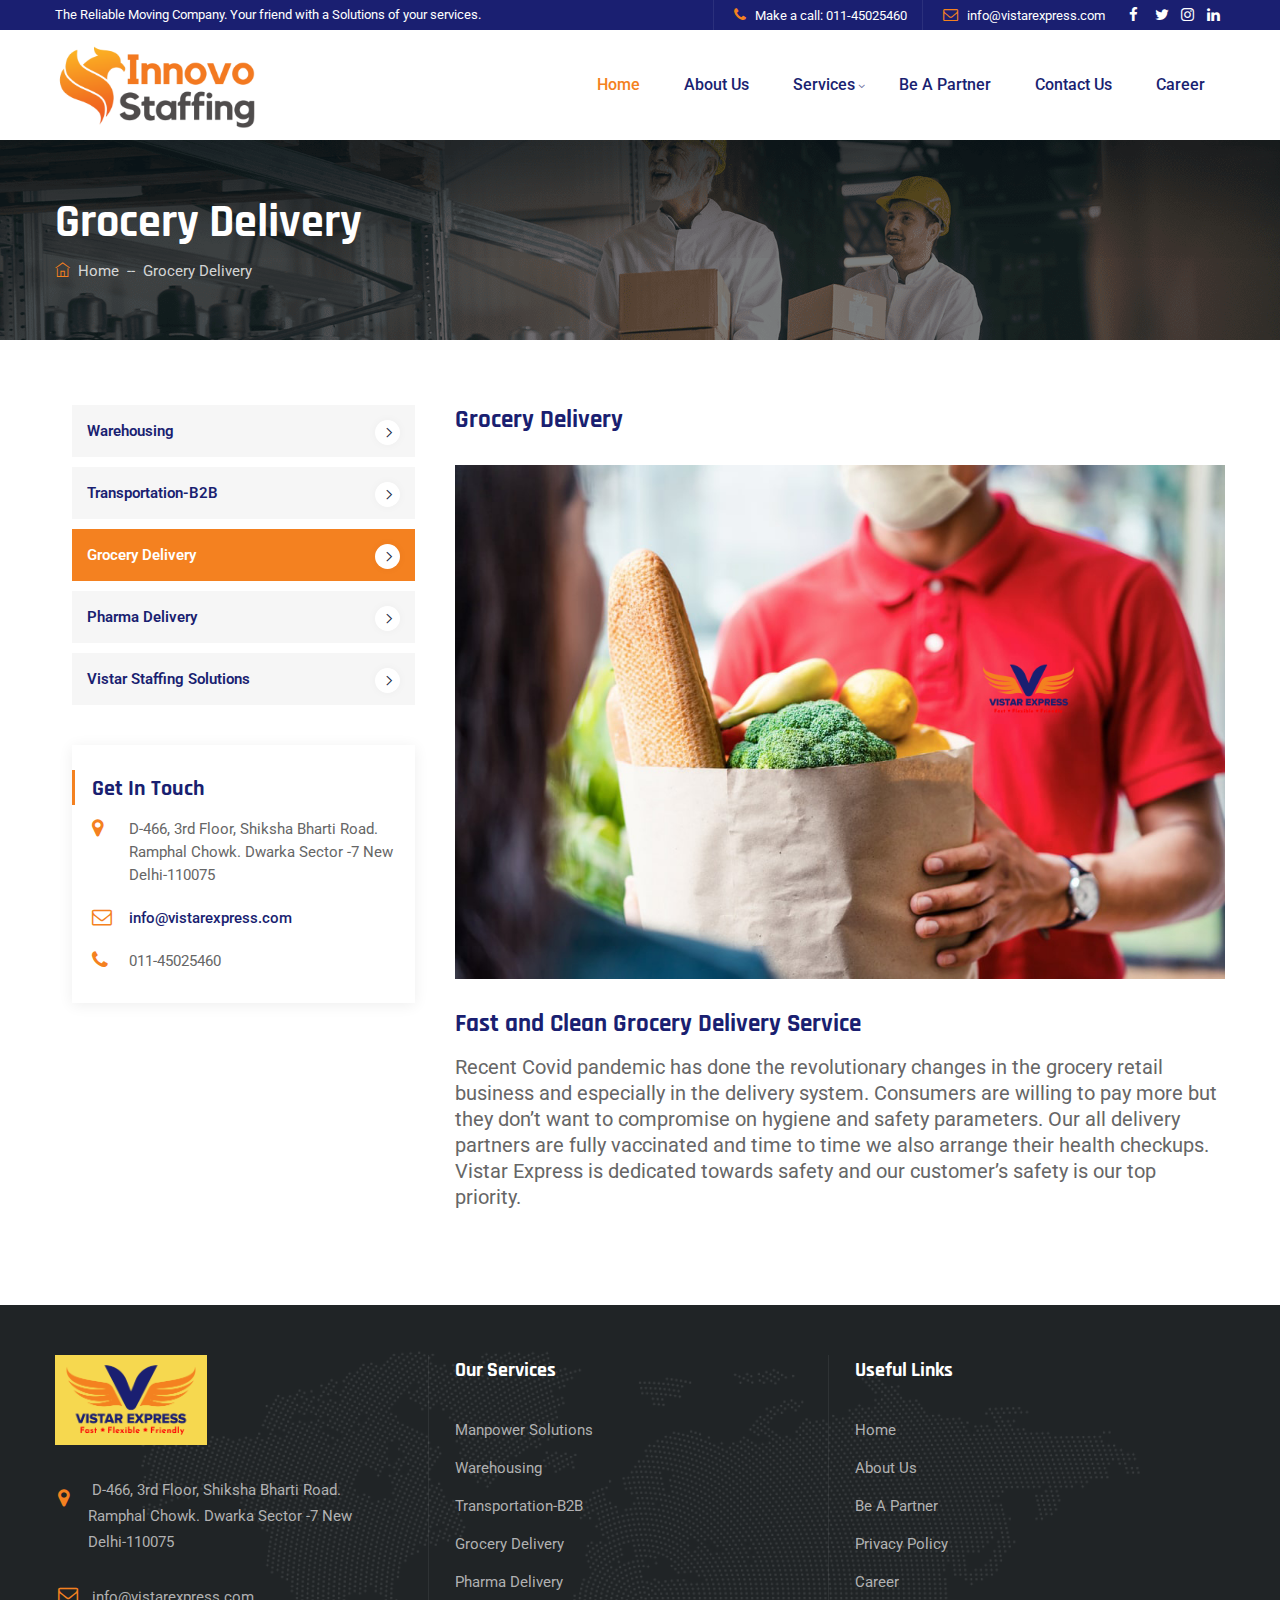
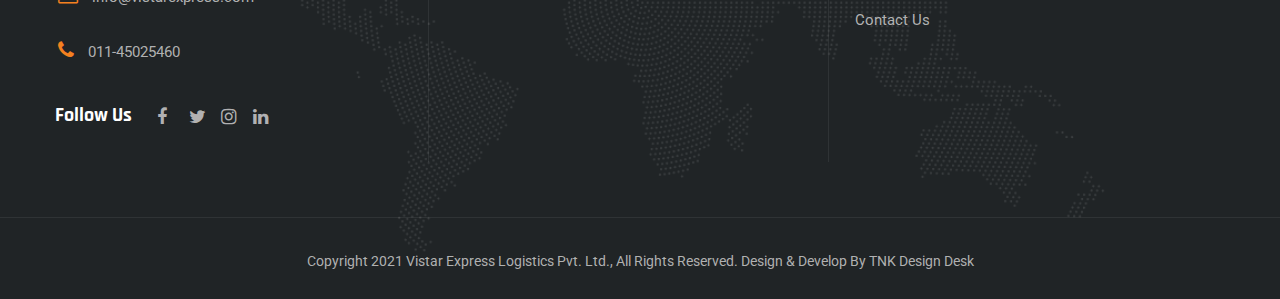
<file: grocery-delivery.html>
<!DOCTYPE html>
<html lang="en">

<!-- Mirrored from vistarexpress.com/grocery-delivery.php by HTTrack Website Copier/3.x [XR&CO'2014], Wed, 12 Mar 2025 23:53:57 GMT -->
<!-- Added by HTTrack --><meta http-equiv="content-type" content="text/html;charset=UTF-8" /><!-- /Added by HTTrack -->
<head>
     <meta charset="utf-8">
    <meta http-equiv="X-UA-Compatible" content="IE=edge">
<script type="application/ld+json">
		{
			"@context": "https://schema.org",
			"@type": "Product",
			"name": "Innovo staffing Solutions",
			"image": "https://www.vistarexpress.com/images/logo.png",
			"telephone": "011-45025460",
			"email": " info@vistarexpress.com",
			"address": {
				"@type": "PostalAddress",
				"streetAddress": "D-466, 3rd Floor, ",
				"addressLocality": "Shiksha Bharti Road. Ramphal Chowk",
				"addressRegion": " New Delhi",
				"addressCountry": "India",
				"postalCode": "110075"
			},
			"url": "https://www.vistarexpress.com/",
			"aggregateRating": {
				"@type": "AggregateRating",
				"ratingValue": "4.8",
				"bestRating": "5",
				"ratingCount": "1,039"
			},
			"priceRange": "Call ☎ 011-45025460 | E:  info@vistarexpress.com"
		}
		}
	</script> 
    <meta name="description" content="Recent Covid pandemic has done the revolutionary changes in the grocery retail business and especially in the delivery system." />
    <meta name="author" content="Vistar Express Logistics Private Limited" />
    <meta name="viewport" content="width=device-width, initial-scale=1, maximum-scale=1" />
    <title>Vistar Express Logistics Private Limited - Grocery Delivery Services</title>

<!-- favicon icon -->
<link rel="shortcut icon" href="images/favicon.png"/>

<!-- bootstrap -->
<link rel="stylesheet" type="text/css" href="css/bootstrap.min.css"/>

<!-- animate -->
<link rel="stylesheet" type="text/css" href="css/animate.css"/>

<!-- flaticon -->
<link rel="stylesheet" type="text/css" href="css/flaticon.css"/>

<!-- fontawesome -->
<link rel="stylesheet" type="text/css" href="css/font-awesome.min.css"/>

<!-- themify -->
<link rel="stylesheet" type="text/css" href="css/themify-icons.css"/>

<!-- slick -->
<link rel="stylesheet" type="text/css" href="css/slick.css">

<!-- prettyphoto -->
<link rel="stylesheet" type="text/css" href="css/prettyPhoto.css">

<!-- shortcodes -->
<link rel="stylesheet" type="text/css" href="css/shortcode.css"/>

<!-- main -->
<link rel="stylesheet" type="text/css" href="css/main.css"/>

<!-- megamenu -->
<link rel="stylesheet" type="text/css" href="css/megamenu.css"/>

<!-- responsive -->
<link rel="stylesheet" type="text/css" href="css/responsive.css"/>


</head>

<body>
    <!--page start-->
    <div class="page">
        <!--header start-->
        <!-- 
<div id="preloader" class="blobs-wrapper">
  <div class="cmt-bgcolor-skincolor loader"></div>
</div>
 -->
<!--header start-->
<header id="masthead" class="header cmt-header-style-02"> 
  <!-- cmt-topbar-wrapper -->
  <div class="cmt-topbar cmt-bgcolor-transpatant cmt-textcolor-white clearfix">
    <div class="container">
      <div class="row">
        <div class="col-md-12 d-flex flex-row align-items-center justify-content-center">
          <div class="cmt-topbar-content">
            <ul class="top-contact text-left">
              <li class="list-inline-item">The Reliable Moving Company. Your friend with a Solutions of your services.</li>
            </ul>
          </div>
          <div class="top_bar_contact_item ml-auto">
            <div class="top_bar_icon"><i class="fa fa-phone"></i> </div>
            Make a call:<a href="#"> 011-45025460</a> </div>
          <div class="top_bar_contact_item">
            <div class="top_bar_icon"><i class="fa fa-envelope-o"></i></div>
            info@vistarexpress.com </div>
          <div class="cmt-social-links-wrapper list-inline">
            <ul class="social-icons">
              <li> <a class="tooltip-bottom" target="_blank" href="https://www.facebook.com/VistarExpress" data-tooltip="Facebook"><i class="fa fa-facebook"></i></a> </li>
              <li> <a class="tooltip-bottom" target="_blank" href="https://twitter.com/vistarexpress" data-tooltip="Twitter"><i class="fa fa-twitter"></i></a> </li>
              <li> <a class="tooltip-bottom" target="_blank" href="https://www.instagram.com/vistarexpress/" data-tooltip="instagram"><i class="fa fa-instagram"></i></a> </li>
              <li> <a class="tooltip-bottom" target="_blank" href="https://www.linkedin.com/company/vistarexpress/" data-tooltip="linkedin"><i class="fa fa-linkedin"></i></a> </li>
            </ul>
          </div>
        </div>
      </div>
    </div>
  </div>
  <!-- cmt-topbar-wrapper end --> 
  <!-- site-header-menu -->
  <div id="site-header-menu" class="site-header-menu">
    <div class="site-header-menu-inner cmt-stickable-header ">
      <div class="container">
        <div class="row">
          <div class="col"> 
            <!--site-navigation -->
            <div class="site-navigation d-flex flex-row align-items-center"> 
              <!-- site-branding -->
              <div class="site-branding mr-auto"> <a class="home-link" href="index-2.html" title="Shiftler" rel="home"> <img id="logo-img" class="img-center standardlogo" src="images/logo.png" alt="logo-img"> </a> </div>
              <!-- site-branding end -->
              <div class="btn-show-menu-mobile menubar menubar--squeeze"> <span class="menubar-box"> <span class="menubar-inner"></span> </span> </div>
              <!-- menu -->
              <nav class="main-menu menu-mobile" id="menu">
                <ul class="menu">
                  <li class="active"><a href="index-2.html" >Home</a></li>
                  <li><a href="about-us.html">About Us</a></li>
                  <li class="mega-menu-item"><a href="#" class="mega-menu-link">Services</a>
                    <ul class="mega-submenu">
						<li><a href="manpower-solutions.html">Vistar Staffing Solutions</a></li>
                      <li><a href="warehousing.html">Warehousing</a></li>
                      <li><a href="transportation-b2b.html">Transportation-B2B</a></li>
                      <li><a href="grocery-delivery.html">Grocery Delivery</a></li>
                      <li><a href="pharma-delivery.html">Pharma Delivery</a></li>
                      
                    </ul>
                  </li>
                  <li> <a href="be-a-partner.html" >Be A Partner</a> </li>
                  <li> <a href="contact-us.html" >Contact Us</a> </li>
                  <li> <a href="career.html" >Career</a> </li>
                </ul>
              </nav>
            </div>
            <!-- site-navigation end--> 
          </div>
        </div>
      </div>
    </div>
  </div>
  <!-- site-header-menu end--> 
</header>
        <!-- page-title -->
        <div class="cmt-page-title-row">
            <div class="cmt-page-title-row-inner">
                <div class="container">
                    <div class="row align-items-center">
                        <div class="col-lg-12">
                            <div class="page-title-heading">
                                <h2 class="title">Grocery Delivery</h2>
                            </div>
                            <div class="breadcrumb-wrapper">
                                <span>
                                    <a title="Go to Shiftler." href="index-2.html" class="home">
                                    <i class="themifyicon ti-home"></i> &nbsp;Home</a>
                                </span>
                                <span class="cmt-bread-sep">&nbsp;--&nbsp;</span>
                                <span>Grocery Delivery</span>
                            </div>
                        </div>
                    </div>
                </div>
            </div>                    
        </div>
        <!-- page-title end -->

        <div class="main-site">
            <div class="sidebar cmt-sidebar-left cmt-bgcolor-white clearfix">
                <div class="container">
                    <!-- row -->
                    <div class="row">
                        <div class="col-lg-8 content-area order-lg-2">
                            <article class="cmt-service-single-content-area">
                                <!-- service-featured-wrapper -->
                                <div class="cmt-service-title mb-30">
                                    <h3>Grocery Delivery</h3>
                                    
                                </div>
                                <div class="cmt-service-featured-wrapper cmt-featured-wrapper mb-30">
                                    <div class="cmt_single_image-wrapper">
                                        <img class="img-fluid" src="images/Grocery-Delivery-min.jpg" alt="post-003">
                                    </div>
                                </div><!-- service-featured-wrapper end -->
                                <div class="cmt-service-title mb-30">
                                    <h3>Fast and Clean Grocery Delivery Service</h3>
                                    <div class="mb-15" style="font-size: 20px;font-weight: 400;">Recent Covid pandemic has done the revolutionary changes in the grocery retail business and especially in the delivery system. Consumers are willing to pay more but they don’t want to compromise on hygiene and safety parameters. Our all delivery partners are fully vaccinated and time to time we also arrange their health checkups. Vistar Express is dedicated towards safety and our customer’s safety is our top priority.
</div>
                                </div>
                                
                            </article>
                        </div>
                        <div class="col-lg-4 widget-area sidebar-left">
                            <aside class="widget widget-nav-menu">
                                <ul class="widget-menu">
                                    <li><a href="warehousing.html">Warehousing</a></li>
									<li><a href="transportation-b2b.html">Transportation-B2B</a></li>
                                    <li class="active"><a href="grocery-delivery.html">Grocery Delivery </a></li>
                                    <li><a href="pharma-delivery.html">Pharma Delivery </a></li>
									<li><a href="manpower-solutions.html">Vistar Staffing Solutions</a></li>
                                </ul>
                            </aside>
                           
                            <aside class="widget widget-contact with-title">
                                <div class=" contact-detail box-shadow">
                                    <h3 class="widget-title">Get in touch</h3>      
                                    <ul class="widget-contact-wrapper">
                                        <li><i class="fa fa-map-marker"></i>D-466, 3rd Floor, Shiksha Bharti Road. Ramphal Chowk. Dwarka Sector -7 New Delhi-110075</li>
                                        <li><i class="fa fa-envelope-o"></i><a href="mailto:info@vistarexpress.com" target="_blank">info@vistarexpress.com</a></li>
                                        <li><i class="fa fa-phone"></i>011-45025460</li>
                                        
                                    </ul>
                                </div>
                            </aside>
                            
                        </div>
                    </div>
                </div>
            </div>
        </div>
        <!--footer start-->
        <footer class="footer widget-footer clearfix">
  <div class="first-footer">
    <div class="container">
      <div class="row">
        <div class="col-sm-6 col-md-6 col-lg-4 widget-area">
          <div class="widget widget_text  clearfix">
            <div class="footer-logo"> <img id="footer-logo-img" class="img-center" src="images/logo-f.png" alt="" > </div>
            <ul class="widget_contact_wrapper">
              <li> <i class="fa fa-map-marker cmt-textcolor-skincolor"></i> D-466, 3rd Floor, Shiksha Bharti Road. Ramphal Chowk.
                Dwarka Sector -7 New Delhi-110075 </li>
              <li> <i class="fa fa-envelope-o cmt-textcolor-skincolor"></i> <a href="mailto:Contact@Company.com">info@vistarexpress.com</a> </li>
              <li> <i class="fa fa-phone cmt-textcolor-skincolor"></i>011-45025460 </li>
            </ul>
            <div class="widget d-flex pt-2">
              <h3 class="widget-title">Follow Us</h3>
              <div class="social-icons">
                <ul class="list-inline d-flex">
                  <li> <a class="tooltip-top" target="_blank" href="https://www.facebook.com/VistarExpress" data-tooltip="Facebook"><i class="fa fa-facebook"></i></a> </li>
                  <li> <a class="tooltip-top" target="_blank" href="https://twitter.com/vistarexpress" data-tooltip="Twitter"><i class="fa fa-twitter"></i></a> </li>
                  <li> <a class=" tooltip-top" target="_blank" href="https://www.instagram.com/vistarexpress/" data-tooltip="instagram"><i class="fa fa-instagram"></i></a> </li>
                  <li> <a class="tooltip-top" target="_blank" href="https://www.linkedin.com/company/vistarexpress/" data-tooltip="linkedin"><i class="fa fa-linkedin"></i></a> </li>
                </ul>
              </div>
            </div>
          </div>
        </div>
        <div class="col-sm-6 col-md-6 col-lg-4 widget-area">
          <div class="widget widget_nav_menu clearfix">
            <h3 class="widget-title">Our Services</h3>
            <ul class="menu-footer-quick-links">
				<li><a href="manpower-solutions.html">Manpower Solutions</a></li>
				<li><a href="warehousing.html">Warehousing</a></li>
						<li><a href="transportation-b2b.html">Transportation-B2B</a></li>
                      <li><a href="grocery-delivery.html">Grocery Delivery</a></li>
                      <li><a href="pharma-delivery.html">Pharma Delivery</a></li>
				
				
				
              
            </ul>
          </div>
        </div>
        <div class="col-sm-6 col-md-6 col-lg-4 widget-area">
          <div class="widget widget_nav_menu clearfix">
            <h3 class="widget-title">Useful Links</h3>
            <ul class="menu-footer-quick-service-links">
              <li><a href="index-2.html"> Home</a></li>
              <li><a href="about-us.html">About Us</a></li>
              <li><a href="be-a-partner.html">Be A Partner</a></li>
              <li><a href="privacy-policy.html">Privacy Policy</a></li>
              <li><a href="career.html">Career</a></li>
              <li><a href="contact-us.html">Contact Us</a></li>
            </ul>
          </div>
        </div>
      </div>
    </div>
  </div>
  <div class="bottom-footer-text">
    <div class="container">
      <div class="row copyright">
        <div class="col-lg-12 col-md-12 col-sm-12 text-center"> <span>Copyright 2021 <a href="index-2.html">Vistar Express Logistics Pvt. Ltd.</a>, All Rights Reserved. Design & Develop By <a href="https://tnkdesigndesk.com/">TNK Design Desk</a></span> </div>
      </div>
    </div>
  </div>
</footer>
<!--back-to-top start--> 
<a id="totop" href="#top"> <i class="fa fa-angle-up"></i> </a> 
<!--back-to-top end-->        <!--back-to-top end-->
    </div><!--Page End-->
    <!-- Javascript -->
     <script src="js/jquery-3.6.0.min.js"></script>
     <script src="js/jquery-migrate-3.3.2.min.js"></script>
     <script src="js/bootstrap.min.js"></script>
     <script src="js/jquery.easing.js"></script>
     <script src="js/popper.min.js"></script>
     <script src="js/jquery-waypoints.js"></script>
     <script src="js/jquery-validate.js"></script>
     <script src="js/jquery.prettyPhoto.js"></script>
     <script src="js/slick.min.js"></script>
     <script src="js/numinate.min.js"></script>
     <script src="js/main.js"></script> 
</body>

<!-- Mirrored from vistarexpress.com/grocery-delivery.php by HTTrack Website Copier/3.x [XR&CO'2014], Wed, 12 Mar 2025 23:53:57 GMT -->
</html>
</file>
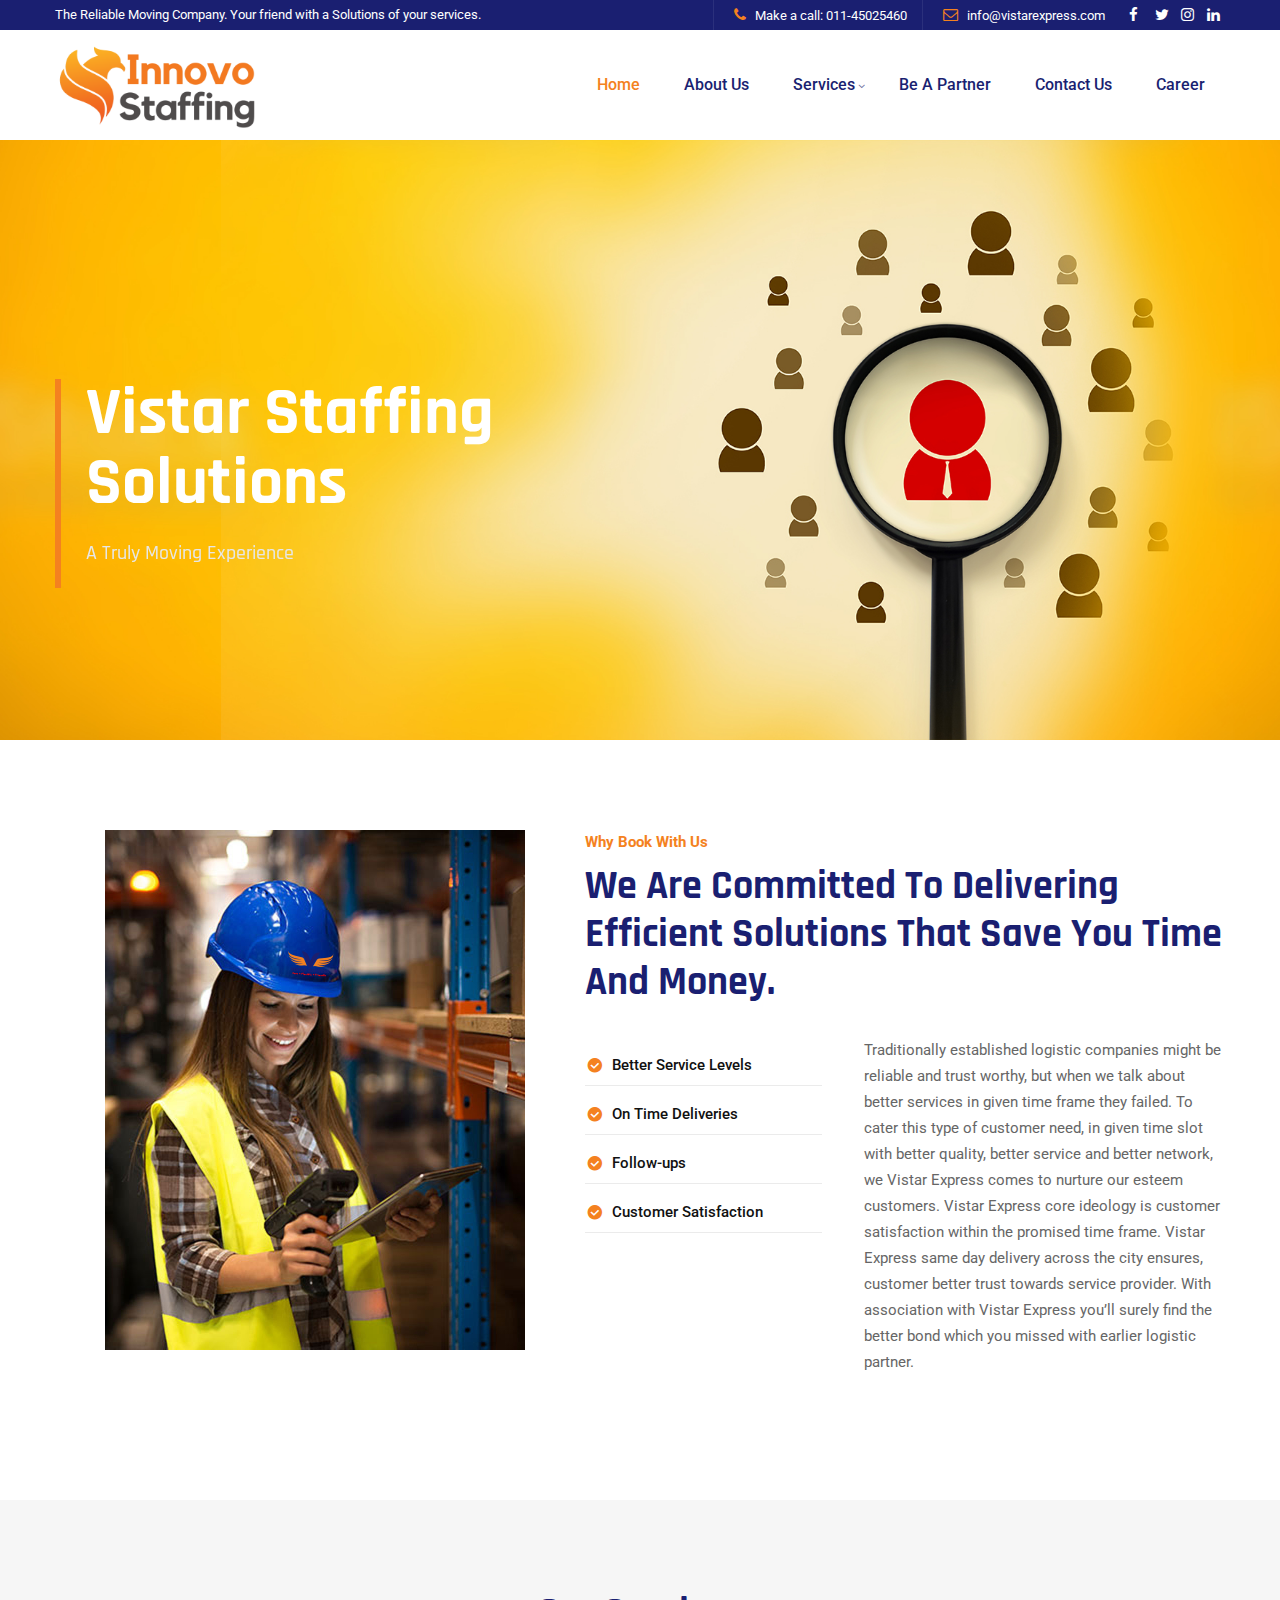
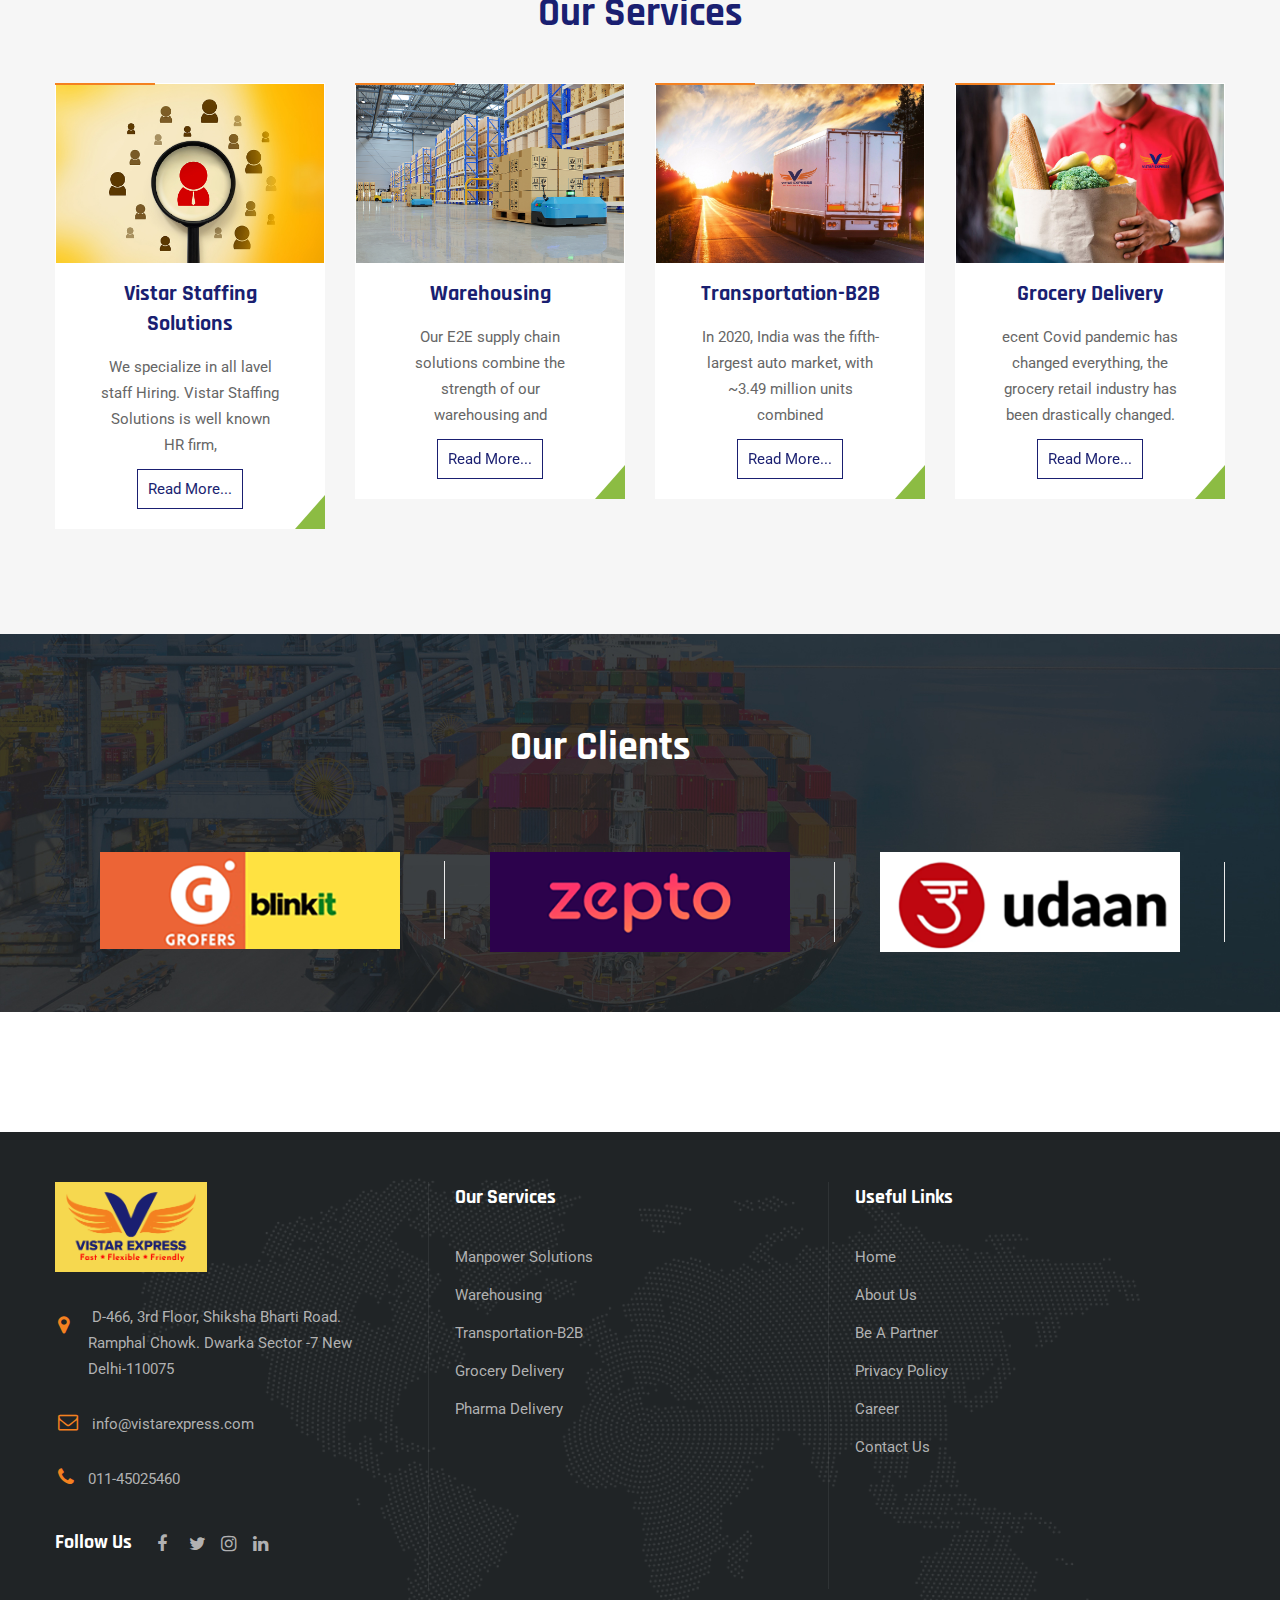
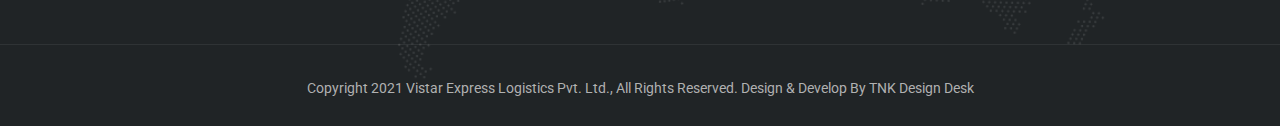
<file: index-2.html>
<!DOCTYPE html>
<html lang="en">

<!-- Mirrored from vistarexpress.com/index.php by HTTrack Website Copier/3.x [XR&CO'2014], Wed, 12 Mar 2025 23:53:55 GMT -->
<!-- Added by HTTrack --><meta http-equiv="content-type" content="text/html;charset=UTF-8" /><!-- /Added by HTTrack -->
<head>
<meta charset="utf-8">
<meta http-equiv="X-UA-Compatible" content="IE=edge">
<script type="application/ld+json">
		{
			"@context": "https://schema.org",
			"@type": "Product",
			"name": "Innovo staffing Solutions",
			"image": "https://www.vistarexpress.com/images/logo.png",
			"telephone": "+91 6290 501 050",
			"email": " innovostaffingsolutions@gmail.com",
			"address": {
				"@type": "PostalAddress",
				"streetAddress": "D-466, 3rd Floor, ",
				"addressLocality": "Shiksha Bharti Road. Ramphal Chowk",
				"addressRegion": " New Delhi",
				"addressCountry": "India",
				"postalCode": "110075"
			},
			"url": "https://www.vistarexpress.com/",
			"aggregateRating": {
				"@type": "AggregateRating",
				"ratingValue": "4.8",
				"bestRating": "5",
				"ratingCount": "1,039"
			},
			"priceRange": "Call ☎ 011-45025460 | E:  info@vistarexpress.com"
		}
		}
	</script>
<meta name="description" content="INNOVO STAFFING SOLUTIONS PVT LTD- Managing logistics for world’s multinational companies." />
<meta name="author" content="INNOVO STAFFING SOLUTIONS PVT LTD" />
<meta name="viewport" content="width=device-width, initial-scale=1, maximum-scale=1" />
<title>Vistar Express Logistics Private Limited- Managing logistics for world’s multinational companies.</title>

<!-- favicon icon -->
<link rel="shortcut icon" href="images/favicon.png"/>

<!-- bootstrap -->
<link rel="stylesheet" type="text/css" href="css/bootstrap.min.css"/>

<!-- animate -->
<link rel="stylesheet" type="text/css" href="css/animate.css"/>

<!-- flaticon -->
<link rel="stylesheet" type="text/css" href="css/flaticon.css"/>

<!-- fontawesome -->
<link rel="stylesheet" type="text/css" href="css/font-awesome.min.css"/>

<!-- themify -->
<link rel="stylesheet" type="text/css" href="css/themify-icons.css"/>

<!-- slick -->
<link rel="stylesheet" type="text/css" href="css/slick.css">

<!-- prettyphoto -->
<link rel="stylesheet" type="text/css" href="css/prettyPhoto.css">

<!-- shortcodes -->
<link rel="stylesheet" type="text/css" href="css/shortcode.css"/>

<!-- main -->
<link rel="stylesheet" type="text/css" href="css/main.css"/>

<!-- megamenu -->
<link rel="stylesheet" type="text/css" href="css/megamenu.css"/>

<!-- responsive -->
<link rel="stylesheet" type="text/css" href="css/responsive.css"/>
</head>

<body>
<!--page start-->
<div class="page">
<!-- 
<div id="preloader" class="blobs-wrapper">
  <div class="cmt-bgcolor-skincolor loader"></div>
</div>
 -->
<!--header start-->
<header id="masthead" class="header cmt-header-style-02"> 
  <!-- cmt-topbar-wrapper -->
  <div class="cmt-topbar cmt-bgcolor-transpatant cmt-textcolor-white clearfix">
    <div class="container">
      <div class="row">
        <div class="col-md-12 d-flex flex-row align-items-center justify-content-center">
          <div class="cmt-topbar-content">
            <ul class="top-contact text-left">
              <li class="list-inline-item">The Reliable Moving Company. Your friend with a Solutions of your services.</li>
            </ul>
          </div>
          <div class="top_bar_contact_item ml-auto">
            <div class="top_bar_icon"><i class="fa fa-phone"></i> </div>
            Make a call:<a href="#"> 011-45025460</a> </div>
          <div class="top_bar_contact_item">
            <div class="top_bar_icon"><i class="fa fa-envelope-o"></i></div>
            info@vistarexpress.com </div>
          <div class="cmt-social-links-wrapper list-inline">
            <ul class="social-icons">
              <li> <a class="tooltip-bottom" target="_blank" href="https://www.facebook.com/VistarExpress" data-tooltip="Facebook"><i class="fa fa-facebook"></i></a> </li>
              <li> <a class="tooltip-bottom" target="_blank" href="https://twitter.com/vistarexpress" data-tooltip="Twitter"><i class="fa fa-twitter"></i></a> </li>
              <li> <a class="tooltip-bottom" target="_blank" href="https://www.instagram.com/vistarexpress/" data-tooltip="instagram"><i class="fa fa-instagram"></i></a> </li>
              <li> <a class="tooltip-bottom" target="_blank" href="https://www.linkedin.com/company/vistarexpress/" data-tooltip="linkedin"><i class="fa fa-linkedin"></i></a> </li>
            </ul>
          </div>
        </div>
      </div>
    </div>
  </div>
  <!-- cmt-topbar-wrapper end --> 
  <!-- site-header-menu -->
  <div id="site-header-menu" class="site-header-menu">
    <div class="site-header-menu-inner cmt-stickable-header ">
      <div class="container">
        <div class="row">
          <div class="col"> 
            <!--site-navigation -->
            <div class="site-navigation d-flex flex-row align-items-center"> 
              <!-- site-branding -->
              <div class="site-branding mr-auto"> <a class="home-link" href="index-2.html" title="Shiftler" rel="home"> <img id="logo-img" class="img-center standardlogo" src="images/logo.png" alt="logo-img"> </a> </div>
              <!-- site-branding end -->
              <div class="btn-show-menu-mobile menubar menubar--squeeze"> <span class="menubar-box"> <span class="menubar-inner"></span> </span> </div>
              <!-- menu -->
              <nav class="main-menu menu-mobile" id="menu">
                <ul class="menu">
                  <li class="active"><a href="index-2.html" >Home</a></li>
                  <li><a href="about-us.html">About Us</a></li>
                  <li class="mega-menu-item"><a href="#" class="mega-menu-link">Services</a>
                    <ul class="mega-submenu">
						<li><a href="manpower-solutions.html">Vistar Staffing Solutions</a></li>
                      <li><a href="warehousing.html">Warehousing</a></li>
                      <li><a href="transportation-b2b.html">Transportation-B2B</a></li>
                      <li><a href="grocery-delivery.html">Grocery Delivery</a></li>
                      <li><a href="pharma-delivery.html">Pharma Delivery</a></li>
                      
                    </ul>
                  </li>
                  <li> <a href="be-a-partner.html" >Be A Partner</a> </li>
                  <li> <a href="contact-us.html" >Contact Us</a> </li>
                  <li> <a href="career.html" >Career</a> </li>
                </ul>
              </nav>
            </div>
            <!-- site-navigation end--> 
          </div>
        </div>
      </div>
    </div>
  </div>
  <!-- site-header-menu end--> 
</header>

<!-- Banner -->
<div class="banner_slider_wrapper">
  <div class="banner_slider">
	  <div class="slide" style="background-image: url(images/slides/slider-mainbg-005.jpg);">
      <div class="slide__content cmt-textcolor-white text-left slide_style2">
        <div class="container">
          <div class="row">
            <div class="col-lg-12">
              <div class="slide__content--headings">
                <div class="border_left">
                  <h2  data-animation="fadeInDown " class="s2">Vistar Staffing</h2>
                  <h2  data-animation="fadeInDown " class="s2">Solutions</h2>
                  <p data-animation="fadeInLeft" data-delay="0.5">A Truly Moving Experience</p>
                </div>
                <!--<div data-animation="fadeInUp" data-delay="1.4" class="align-items-center"> <a class="cmt-btn cmt-btn-size-md cmt-btn-shape-square cmt-btn-style-border cmt-textcolor-white mr-20" href="contact-us.php">Contact Us !</a> <a class="cmt-btn cmt-btn-size-md cmt-btn-shape-square cmt-btn-style-fill cmt-btn-color-skincolor cmt-textcolor-white" href="contact-us.php">Request A Call Back!</a> </div>--> 
              </div>
            </div>
          </div>
        </div>
      </div>
    </div>
    <div class="slide" style="background-image: url(images/slides/slider-mainbg-001.jpg);">
      <div class="slide__content cmt-textcolor-white text-left slide_style2">
        <div class="container">
          <div class="row">
            <div class="col-lg-12">
              <div class="slide__content--headings">
                <div class="border_left">
                  <h2  data-animation="fadeInUp" data-delay="1">Grocery</h2>
                  <h2  data-animation="fadeInUp" data-delay="2">Delivery</h2>
                  <p data-animation="fadeInLeft" data-delay="0.5">A Truly Moving Experience</p>
                </div>
                <!--<div class="pb-10">
                    <div class="mt-25" data-animation="fadeInRight" data-delay="4"> <a class="cmt-btn cmt-btn-size-md cmt-btn-shape-square cmt-btn-style-fill cmt-btn-color-skincolor cmt-textcolor-white mr-20" href="contact-us.php">Request A Call Back!</a> <a class="cmt-btn cmt-btn-size-md cmt-btn-shape-square cmt-btn-style-border cmt-textcolor-white" href="contact-us.php">Contact Us !</a> </div>
                  </div>--> 
              </div>
            </div>
          </div>
        </div>
      </div>
    </div>
    
    <div class="slide" style="background-image: url(images/slides/slider-mainbg-002.jpg);">
      <div class="slide__content cmt-textcolor-white text-left slide_style2">
        <div class="container">
          <div class="row">
            <div class="col-lg-12">
              <div class="slide__content--headings">
                <div class="border_left">
                  <h2  data-animation="fadeInDown " class="s2">Pharma</h2>
                  <h2  data-animation="fadeInDown " class="s2">Delivery</h2>
                  <p data-animation="fadeInLeft" data-delay="0.5">A Truly Moving Experience</p>
                </div>
                <!--<div data-animation="fadeInUp" data-delay="1.4" class="align-items-center"> <a class="cmt-btn cmt-btn-size-md cmt-btn-shape-square cmt-btn-style-border cmt-textcolor-white mr-20" href="contact-us.php">Contact Us !</a> <a class="cmt-btn cmt-btn-size-md cmt-btn-shape-square cmt-btn-style-fill cmt-btn-color-skincolor cmt-textcolor-white" href="contact-us.php">Request A Call Back!</a> </div>--> 
              </div>
            </div>
          </div>
        </div>
      </div>
    </div>
    <div class="slide" style="background-image: url(images/slides/slider-mainbg-003.jpg);">
      <div class="slide__content cmt-textcolor-white text-left slide_style2">
        <div class="container">
          <div class="row">
            <div class="col-lg-12">
              <div class="slide__content--headings">
                <div class="border_left">
                  <h2  data-animation="fadeInDown " class="s2">Transport</h2>
                  <h2  data-animation="fadeInDown " class="s2">B2B</h2>
                  <p data-animation="fadeInLeft" data-delay="0.5">A Truly Moving Experience</p>
                </div>
                <!--<div data-animation="fadeInUp" data-delay="1.4" class="align-items-center"> <a class="cmt-btn cmt-btn-size-md cmt-btn-shape-square cmt-btn-style-border cmt-textcolor-white mr-20" href="contact-us.php">Contact Us !</a> <a class="cmt-btn cmt-btn-size-md cmt-btn-shape-square cmt-btn-style-fill cmt-btn-color-skincolor cmt-textcolor-white" href="contact-us.php">Request A Call Back!</a> </div>--> 
              </div>
            </div>
          </div>
        </div>
      </div>
    </div>
    <div class="slide" style="background-image: url(images/slides/slider-mainbg-004.jpg);">
      <div class="slide__content cmt-textcolor-white text-left slide_style2">
        <div class="container">
          <div class="row">
            <div class="col-lg-12">
              <div class="slide__content--headings">
                <div class="border_left">
                  <h2  data-animation="fadeInDown " class="s2">Warehousing</h2>
                  <h2  data-animation="fadeInDown " class="s2">Services</h2>
                  <p data-animation="fadeInLeft" data-delay="0.5">A Truly Moving Experience</p>
                </div>
                <!--<div data-animation="fadeInUp" data-delay="1.4" class="align-items-center"> <a class="cmt-btn cmt-btn-size-md cmt-btn-shape-square cmt-btn-style-border cmt-textcolor-white mr-20" href="contact-us.php">Contact Us !</a> <a class="cmt-btn cmt-btn-size-md cmt-btn-shape-square cmt-btn-style-fill cmt-btn-color-skincolor cmt-textcolor-white" href="contact-us.php">Request A Call Back!</a> </div>--> 
              </div>
            </div>
          </div>
        </div>
      </div>
    </div>
  </div>
</div>
<!-- Banner end--> 
<!--site-main start-->
<div class="site-main">
<!-- aboutus-section -->
<section class="cmt-row aboutus-section cmt-bgcolor-white clearfix">
  <div class="container">
    <div class="row"><!-- row -->
      <div class="col-lg-5 col-md-12 col-sm-12"> 
        <!-- cmt_single_image-wrapper -->
        <div class="cmt_single_image-wrapper pl-50"> <img class="img-fluid" src="images/single-img-01.jpg" title="single-img-one" alt="single-img-one"> </div>
        <!-- cmt_single_image-wrapper end --> 
        
      </div>
      <div class="col-lg-7 col-md-12 col-sm-12">
        <div class="pl-30 res-991-pl-0"> 
          <!-- section title -->
          <div class="section-title clearfix">
            <div class="title-header">
              <h3>Why Book With Us</h3>
              <h2 class="title">We Are Committed To Delivering Efficient Solutions That Save You Time And Money.</h2>
            </div>
          </div>
          <!-- section title end --> 
          <!-- row -->
          <div class="row">
            <div class=" col-lg-5 col-md-6 col-sm-12">
              <ul class="cmt-list cmt-list-style-icon">
                <li><i class="fa fa-check-circle cmt-textcolor-skincolor"></i><span class="cmt-list-li-content">Better Service Levels</span></li>
                <li><i class="fa fa-check-circle cmt-textcolor-skincolor"></i><span class="cmt-list-li-content">On Time Deliveries</span></li>
                <li><i class="fa fa-check-circle cmt-textcolor-skincolor"></i><span class="cmt-list-li-content">Follow-ups</span></li>
                <li><i class="fa fa-check-circle cmt-textcolor-skincolor"></i><span class="cmt-list-li-content">Customer Satisfaction</span></li>
              </ul>
            </div>
            <div class="col-lg-7 col-md-6 col-sm-12">
              <div class="mb-35">
                <div class="about-us-desc mb-15">Traditionally established logistic companies might be reliable and trust worthy, but when we talk about better services in given time frame they failed. To cater this type of customer need, in given time slot with better quality, better service and better network, we Vistar Express comes to nurture our esteem customers. Vistar Express core ideology is customer satisfaction within the promised time frame. Vistar Express same day delivery across the city ensures, customer better trust towards service provider. With association with Vistar Express you’ll surely find the better bond which you missed with earlier logistic partner.</div>
              </div>
            </div>
          </div>
          <!-- row END--> 
        </div>
      </div>
    </div>
    <!-- row end --> 
  </div>
</section>
<!-- aboutus-section end --> 
<!-- service-section -->
<section class="cmt-row service-section  cmt-bgcolor-grey clearfix">
  <div class="container"> 
    <!--row-->
    <div class="row">
      <div class="col-lg-12 col-md-12 col-sm-12 m-auto"> 
        <!--section title-->
        <div class="section-title text-center">
          <div class="title-header">
            <h2 class="title">Our Services</h2>
          </div>
        </div>
        <!--section title end--> 
      </div>
    </div>
    <!--row end-->
    <div class="row slick_slider services" data-slick='{"slidesToShow": 4, "slidesToScroll": 1, "arrows":false,"dots":false, "autoplay":false, "infinite":true,"responsive": [{"breakpoint":1100,"settings":{"slidesToShow": 3}} , {"breakpoint":992,"settings":{"slidesToShow": 2}},
                    {"breakpoint":630,"settings":{"slidesToShow": 1}}]}'>
      <div class="col-12">
        <div class="cmt-bgcolor-white featured-icon-box icon-align-top-content text-left style3">
          <div class="featured-icon">
            <div class="cmt-icon cmt-icon_element-onlytxt cmt-icon_element-color-skincolor cmt-icon_element-size-lg"> <img src="images/manpower-solutions.jpg" class="img-fluid"> </div>
          </div>
          <div class="featured-content">
            <div class="featured-title">
              <h3><a href="manpower-solutions.html">Vistar Staffing Solutions</a></h3>
            </div>
            <div class="featured-desc">We specialize in all lavel staff Hiring. Vistar Staffing Solutions is well known HR firm, </div>
            <a href="manpower-solutions.html" class="btn_new">Read More...</a> </div>
        </div>
      </div>
      <div class="col-12">
        <div class="cmt-bgcolor-white featured-icon-box icon-align-top-content text-left style3">
          <div class="featured-icon">
            <div class="cmt-icon cmt-icon_element-onlytxt cmt-icon_element-color-skincolor cmt-icon_element-size-lg"> <img src="images/Warehousing-1-min.jpg" class="img-fluid"> </div>
          </div>
          <div class="featured-content">
            <div class="featured-title">
              <h3><a href="warehousing.html">Warehousing</a></h3>
            </div>
            <div class="featured-desc"> Our E2E supply chain solutions combine the strength of our warehousing and </div>
            <a href="warehousing.html" class="btn_new">Read More...</a> </div>
        </div>
      </div>
      <div class="col-12">
        <div class="cmt-bgcolor-white featured-icon-box icon-align-top-content text-left style3">
          <div class="featured-icon">
            <div class="cmt-icon cmt-icon_element-onlytxt cmt-icon_element-color-skincolor cmt-icon_element-size-lg"> <img src="images/Transportation-B2B.jpg" class="img-fluid"> </div>
          </div>
          <div class="featured-content">
            <div class="featured-title">
              <h3><a href="transportation-b2b.html">Transportation-B2B</a></h3>
            </div>
            <div class="featured-desc"> In 2020, India was the fifth-largest auto market, with ~3.49 million units combined </div>
            <a href="transportation-b2b.html" class="btn_new">Read More...</a> </div>
        </div>
      </div>
      <div class="col-12">
        <div class="cmt-bgcolor-white featured-icon-box icon-align-top-content text-left style3">
          <div class="featured-icon">
            <div class="cmt-icon cmt-icon_element-onlytxt cmt-icon_element-color-skincolor cmt-icon_element-size-lg"> <img src="images/Grocery-Delivery-min.jpg" class="img-fluid"> </div>
          </div>
          <div class="featured-content">
            <div class="featured-title">
              <h3><a href="grocery-delivery.html">Grocery Delivery</a></h3>
            </div>
            <div class="featured-desc"> ecent Covid pandemic has changed everything, the grocery retail industry has been drastically changed. </div>
            <a href="grocery-delivery.html" class="btn_new">Read More...</a> </div>
        </div>
      </div>
      <div class="col-12">
        <div class="cmt-bgcolor-white featured-icon-box icon-align-top-content text-left style3">
          <div class="featured-icon">
            <div class="cmt-icon cmt-icon_element-onlytxt cmt-icon_element-color-skincolor cmt-icon_element-size-lg"> <img src="images/Pharma-1-min.jpg" class="img-fluid"> </div>
          </div>
          <div class="featured-content">
            <div class="featured-title">
              <h3><a href="pharma-delivery.html">Pharma Delivery</a></h3>
            </div>
            <div class="featured-desc"> India enjoys an important position in the global pharmaceuticals sector. Indian harmaceutical </div>
            <a href="pharma-delivery.html" class="btn_new">Read More...</a> </div>
        </div>
      </div>
    </div>
  </div>
</section>
<!--End service-section --> 
<!-- brocken-section -->
<section class="cmt-row bottom-zero-padding-section mb-120 cmt-bg cmt-bgimage-yes bg-img4 clearfix">
<div class=" cmt-bg-layer cmt-row-wrapper-bg-layer"></div>
<div class="container">
<!--row-->
<div class="row">
<div class="col-lg-12 col-md-12 col-sm-12">
  <div class="pr-80  res-991-pr-0">
    <div class="section-title">
      <div class="title-header">
        <h2 class="title cmt-textcolor-white text-center">Our Clients</h2>
      </div>
      <!-- <div class="title-desc cmt-textcolor-white">
                  <p class="mb-0">Fill up the form and our team will get in touch with you shortly.</p>
                </div> --> 
    </div>
    <!-- section title end --> 
    
  </div>
</div>
<div class="col-lg-12">
<!--client-section-->
<div class="cmt-row client-section  z-index-1 clearfix">
<div class="container"> 
  <!-- row -->
  <div class=" text-center">
    <div class="m-auto">
      <div class="cmt-bgcolor-transpatant">
        <div class="layer-content"> 
          <!-- slick_slider -->
          <div class="row slick_slider cmt-client-box" data-slick='{"slidesToShow": 3, "slidesToScroll": 1, "arrows":false, "autoplay":true, "infinite":true, "responsive": [{"breakpoint":1200,"settings":{"slidesToShow": 5}}, {"breakpoint":1024,"settings":{"slidesToShow": 4}}, {"breakpoint":777,"settings":{"slidesToShow": 3}}, {"breakpoint":575,"settings":{"slidesToShow": 2}},
                                    {"breakpoint":425,"settings":{"slidesToShow": 1}}]}'>
            <div class="col-md-12">
              <div class="client-box style2">
                <div class="cmt-client-logo">
                  <div class="client-thumbnail"> <img class="img-fluid auto_size" src="images/client/white-client-logo1.png" alt="image"> </div>
                </div>
              </div>
            </div>
            <div class="col-md-12">
              <div class="client-box style2">
                <div class="cmt-client-logo">
                  <div class="client-thumbnail"> <img class="img-fluid auto_size" src="images/client/white-client-logo2.png" alt="image"> </div>
                </div>
              </div>
            </div>
            <div class="col-md-12">
              <div class="client-box style2">
                <div class="cmt-client-logo">
                  <div class="client-thumbnail"> <img class="img-fluid auto_size" src="images/client/white-client-logo3.png" alt="image"> </div>
                </div>
              </div>
            </div>
            <div class="col-md-12">
              <div class="client-box style2">
                <div class="cmt-client-logo">
                  <div class="client-thumbnail"> <img class="img-fluid auto_size" src="images/client/white-client-logo4.png" alt="image"> </div>
                </div>
              </div>
            </div>
            <!--<div class="col-md-12">
                                            <div class="client-box style2">
                                                <div class="cmt-client-logo">
                                                    <div class="client-thumbnail">
                                                        <img class="img-fluid auto_size" src="images/client/white-client-logo5.png" alt="image">
                                                    </div>
                                                </div>
                                            </div>
                                        </div>-->
            <div class="col-md-12">
              <div class="client-box style2">
                <div class="cmt-client-logo">
                  <div class="client-thumbnail"> <img class="img-fluid auto_size" src="images/client/white-client-logo6.png" alt="image"> </div>
                </div>
              </div>
            </div>
            <div class="col-md-12">
              <div class="client-box style2">
                <div class="cmt-client-logo">
                  <div class="client-thumbnail"> <img class="img-fluid auto_size" src="images/client/white-client-logo7.png" alt="image"> </div>
                </div>
              </div>
            </div>
          </div>
          <!-- cmt-client end --> 
        </div>
      </div>
    </div>
    </section>
    <!-- <section class="cmt-row bottom-zero-padding-section mb-120 cmt-bg cmt-bgimage-yes bg-img4 clearfix">
      <div class=" cmt-bg-layer cmt-row-wrapper-bg-layer"></div>
      <div class="container"> 
        
        <div class="row">
          <div class="col-lg-6 col-md-12 col-sm-12">
            <div class="pr-80  res-991-pr-0">
              <div class="section-title">
                <div class="title-header">
                  <h2 class="title cmt-textcolor-white">Want to expand your business and looking for a reliable logistics partner?</h2>
                </div>
                <div class="title-desc cmt-textcolor-white">
                  <p class="mb-0">Fill up the form and our team will get in touch with you shortly.</p>
                </div>
              </div>
              
              <div class="row no-gutters">
                <div class="col-lg-4 col-md-4 col-sm-4"> 
                  
                  <div class="featured-icon-box icon-align-top-content text-left">
                    <div class="featured-icon">
                      <div class="cmt-icon cmt-icon_element-onlytxt cmt-icon_element-color-skincolor cmt-icon_element-size-lg"> <i class="flaticon-delivery-truck-2"></i> </div>
                    </div>
                    <div class="featured-content">
                      <div class="content-inner">
                        <div class="featured-title">
                          <h3 class="cmt-textcolor-white">Transparent Pricing</h3>
                        </div>
                      </div>
                    </div>
                  </div>
                  
                </div>
                <div class="col-lg-4 col-md-4 col-sm-4"> 
                  
                  <div class="featured-icon-box  icon-align-top-content text-left">
                    <div class="featured-icon">
                      <div class="cmt-icon cmt-icon_element-onlytxt cmt-icon_element-color-skincolor cmt-icon_element-size-lg"> <i class="flaticon-fast-delivery"></i> </div>
                    </div>
                    <div class="featured-content">
                      <div class="content-inner">
                        <div class="featured-title">
                          <h3 class="cmt-textcolor-white">Real-Time Tracking</h3>
                        </div>
                      </div>
                    </div>
                  </div>
                 
                </div>
                <div class="col-lg-4 col-md-4 col-sm-4"> 
                  
                  <div class="featured-icon-box  icon-align-top-content text-left ">
                    <div class="featured-icon">
                      <div class="cmt-icon cmt-icon_element-onlytxt cmt-icon_element-color-skincolor cmt-icon_element-size-lg"> <i class="flaticon-import"></i> </div>
                    </div>
                    <div class="featured-content">
                      <div class="content-inner">
                        <div class="featured-title">
                          <h3 class="cmt-textcolor-white">Warehouse Handling</h3>
                        </div>
                      </div>
                    </div>
                  </div>
                  
                </div>
              </div>
            </div>
          </div>
          <div class="col-lg-6 col-md-12 col-sm-12">
            <div class="brocken-wrap-form res-991-mt-30">
              <div class="cmt-bgcolor-white box-shadow z-index-U">
                <div class="cmt-bgcolor-skincolor w-100 d-flex">
                  <div class="cmt-icon cmt-icon_element-size-sm"> <i class="flaticon-email-1"></i> </div>
                  
                  <div class="title-header">
                    <h2 class="title">Request A Quote</h2>
                  </div>
                 
                </div>
                <form id="cmt-contactform-1" class="cmt-contactform-1 wrap-form clearfix spacing-6" method="post" action="#" >
                  <div class="row">
                    <div class="col-lg-12">
                      <label> <span class="text-input">
                        <input name="name" type="text" value="" placeholder="Name" required="required">
                        </span> </label>
                    </div>
                    <div class="col-lg-12">
                      <label> <span class="text-input">
                        <input name="phone" type="text" value="" placeholder="Email" required="required">
                        </span> </label>
                    </div>
                    <div class="col-lg-12">
                      <label> <span class="text-input">
                        <input name="address" type="text" value="" placeholder="Phone" required="required">
                        </span> </label>
                    </div>
                    <div class="col-lg-12">
                      <label> <span class="text-input">
                        <input name="phone" type="text" value="" placeholder="Subject" required="required">
                        </span> </label>
                    </div>
                    <div class="col-lg-12">
                      <label> <span class="text-input">
                        <select>
                          <option value="Choose Services" selected="selected">--Choose Services--</option>
                          <option value="Grocery Delivery">Grocery Delivery</option>
                          <option value="Pharma Delivery">Pharma Delivery</option>
                          <option value="Transportation-B2B">Transportation-B2B</option>
                        </select>
                        </span> </label>
                    </div>
                  </div>
                  <button class="submit cmt-btn cmt-btn-size-md cmt-btn-shape-square cmt-btn-style-fill cmt-btn-color-darkgrey w-100" type="submit">Request A Quote</button>
                </form>
              </div>
            </div>
          </div>
        </div>
      </div>
    </section> --> 
    <!--End brocken-section  --> 
    
    <!-- testimonial-section --> 
    
    <!-- testimonial-section end --> 
    
  </div>
  <!--Main site Over--> 
  <!--footer start-->
  <footer class="footer widget-footer clearfix">
  <div class="first-footer">
    <div class="container">
      <div class="row">
        <div class="col-sm-6 col-md-6 col-lg-4 widget-area">
          <div class="widget widget_text  clearfix">
            <div class="footer-logo"> <img id="footer-logo-img" class="img-center" src="images/logo-f.png" alt="" > </div>
            <ul class="widget_contact_wrapper">
              <li> <i class="fa fa-map-marker cmt-textcolor-skincolor"></i> D-466, 3rd Floor, Shiksha Bharti Road. Ramphal Chowk.
                Dwarka Sector -7 New Delhi-110075 </li>
              <li> <i class="fa fa-envelope-o cmt-textcolor-skincolor"></i> <a href="mailto:Contact@Company.com">info@vistarexpress.com</a> </li>
              <li> <i class="fa fa-phone cmt-textcolor-skincolor"></i>011-45025460 </li>
            </ul>
            <div class="widget d-flex pt-2">
              <h3 class="widget-title">Follow Us</h3>
              <div class="social-icons">
                <ul class="list-inline d-flex">
                  <li> <a class="tooltip-top" target="_blank" href="https://www.facebook.com/VistarExpress" data-tooltip="Facebook"><i class="fa fa-facebook"></i></a> </li>
                  <li> <a class="tooltip-top" target="_blank" href="https://twitter.com/vistarexpress" data-tooltip="Twitter"><i class="fa fa-twitter"></i></a> </li>
                  <li> <a class=" tooltip-top" target="_blank" href="https://www.instagram.com/vistarexpress/" data-tooltip="instagram"><i class="fa fa-instagram"></i></a> </li>
                  <li> <a class="tooltip-top" target="_blank" href="https://www.linkedin.com/company/vistarexpress/" data-tooltip="linkedin"><i class="fa fa-linkedin"></i></a> </li>
                </ul>
              </div>
            </div>
          </div>
        </div>
        <div class="col-sm-6 col-md-6 col-lg-4 widget-area">
          <div class="widget widget_nav_menu clearfix">
            <h3 class="widget-title">Our Services</h3>
            <ul class="menu-footer-quick-links">
				<li><a href="manpower-solutions.html">Manpower Solutions</a></li>
				<li><a href="warehousing.html">Warehousing</a></li>
						<li><a href="transportation-b2b.html">Transportation-B2B</a></li>
                      <li><a href="grocery-delivery.html">Grocery Delivery</a></li>
                      <li><a href="pharma-delivery.html">Pharma Delivery</a></li>
				
				
				
              
            </ul>
          </div>
        </div>
        <div class="col-sm-6 col-md-6 col-lg-4 widget-area">
          <div class="widget widget_nav_menu clearfix">
            <h3 class="widget-title">Useful Links</h3>
            <ul class="menu-footer-quick-service-links">
              <li><a href="index-2.html"> Home</a></li>
              <li><a href="about-us.html">About Us</a></li>
              <li><a href="be-a-partner.html">Be A Partner</a></li>
              <li><a href="privacy-policy.html">Privacy Policy</a></li>
              <li><a href="career.html">Career</a></li>
              <li><a href="contact-us.html">Contact Us</a></li>
            </ul>
          </div>
        </div>
      </div>
    </div>
  </div>
  <div class="bottom-footer-text">
    <div class="container">
      <div class="row copyright">
        <div class="col-lg-12 col-md-12 col-sm-12 text-center"> <span>Copyright 2021 <a href="index-2.html">Vistar Express Logistics Pvt. Ltd.</a>, All Rights Reserved. Design & Develop By <a href="https://tnkdesigndesk.com/">TNK Design Desk</a></span> </div>
      </div>
    </div>
  </div>
</footer>
<!--back-to-top start--> 
<a id="totop" href="#top"> <i class="fa fa-angle-up"></i> </a> 
<!--back-to-top end--></div>
<!--Page End--> 
<!-- Javascript --> 
<script src="js/jquery-3.6.0.min.js"></script> 
<script src="js/jquery-migrate-3.3.2.min.js"></script> 
<script src="js/bootstrap.min.js"></script> 
<script src="js/jquery.easing.js"></script> 
<script src="js/popper.min.js"></script> 
<script src="js/jquery-waypoints.js"></script> 
<script src="js/jquery-validate.js"></script> 
<script src="js/jquery.prettyPhoto.js"></script> 
<script src="js/slick.min.js"></script> 
<script src="js/numinate.min.js"></script> 
<script src="js/main.js"></script>
</body>

<!-- Mirrored from vistarexpress.com/index.php by HTTrack Website Copier/3.x [XR&CO'2014], Wed, 12 Mar 2025 23:53:55 GMT -->
</html>
</file>
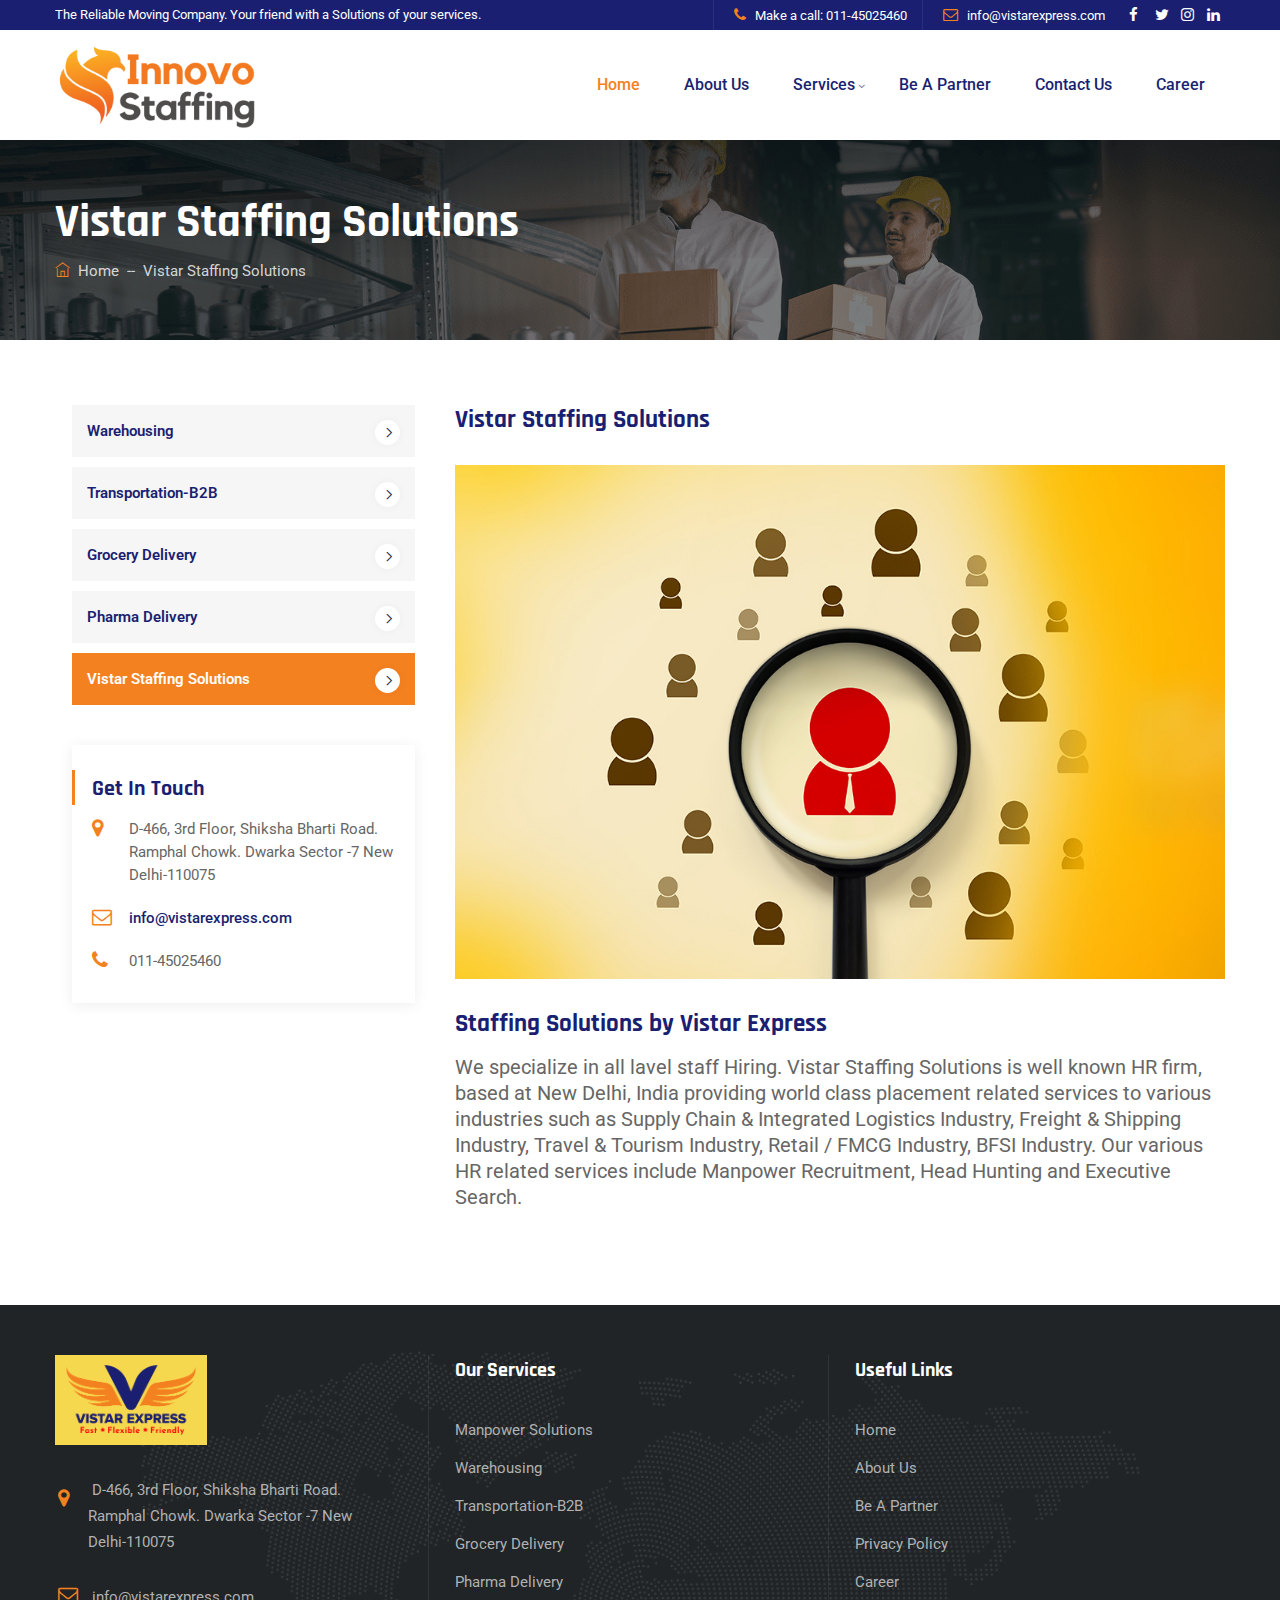
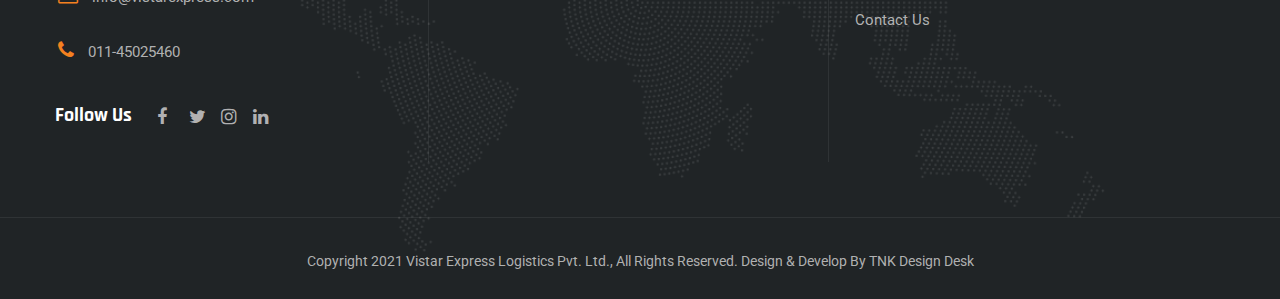
<file: manpower-solutions.html>
<!DOCTYPE html>
<html lang="en">

<!-- Mirrored from vistarexpress.com/manpower-solutions.php by HTTrack Website Copier/3.x [XR&CO'2014], Wed, 12 Mar 2025 23:53:57 GMT -->
<!-- Added by HTTrack --><meta http-equiv="content-type" content="text/html;charset=UTF-8" /><!-- /Added by HTTrack -->
<head>
     <meta charset="utf-8">
    <meta http-equiv="X-UA-Compatible" content="IE=edge">
<script type="application/ld+json">
		{
			"@context": "https://schema.org",
			"@type": "Product",
			"name": "Innovo staffing Solutions",
			"image": "https://www.vistarexpress.com/images/logo.png",
			"telephone": "011-45025460",
			"email": " info@vistarexpress.com",
			"address": {
				"@type": "PostalAddress",
				"streetAddress": "D-466, 3rd Floor, ",
				"addressLocality": "Shiksha Bharti Road. Ramphal Chowk",
				"addressRegion": " New Delhi",
				"addressCountry": "India",
				"postalCode": "110075"
			},
			"url": "https://www.vistarexpress.com/",
			"aggregateRating": {
				"@type": "AggregateRating",
				"ratingValue": "4.8",
				"bestRating": "5",
				"ratingCount": "1,039"
			},
			"priceRange": "Call ☎ 011-45025460 | E:  info@vistarexpress.com"
		}
		}
	</script> 
    <meta name="description" content="Vistar Express strengths in supply chain management are Warehousing, transportation, infrastructure, operations and deep focus on technology driven monitoring system which enable us to provide comprehensive and integrated multi-channel order fulfillment platform. " />
    <meta name="author" content="Vistar Express Logistics Private Limited" />
    <meta name="viewport" content="width=device-width, initial-scale=1, maximum-scale=1" />
    <title>Vistar Express Logistics Private Limited - Vistar Staffing Solutions</title>

<!-- favicon icon -->
<link rel="shortcut icon" href="images/favicon.png"/>

<!-- bootstrap -->
<link rel="stylesheet" type="text/css" href="css/bootstrap.min.css"/>

<!-- animate -->
<link rel="stylesheet" type="text/css" href="css/animate.css"/>

<!-- flaticon -->
<link rel="stylesheet" type="text/css" href="css/flaticon.css"/>

<!-- fontawesome -->
<link rel="stylesheet" type="text/css" href="css/font-awesome.min.css"/>

<!-- themify -->
<link rel="stylesheet" type="text/css" href="css/themify-icons.css"/>

<!-- slick -->
<link rel="stylesheet" type="text/css" href="css/slick.css">

<!-- prettyphoto -->
<link rel="stylesheet" type="text/css" href="css/prettyPhoto.css">

<!-- shortcodes -->
<link rel="stylesheet" type="text/css" href="css/shortcode.css"/>

<!-- main -->
<link rel="stylesheet" type="text/css" href="css/main.css"/>

<!-- megamenu -->
<link rel="stylesheet" type="text/css" href="css/megamenu.css"/>

<!-- responsive -->
<link rel="stylesheet" type="text/css" href="css/responsive.css"/>


</head>

<body>
    <!--page start-->
    <div class="page">
        <!--header start-->
        <!-- 
<div id="preloader" class="blobs-wrapper">
  <div class="cmt-bgcolor-skincolor loader"></div>
</div>
 -->
<!--header start-->
<header id="masthead" class="header cmt-header-style-02"> 
  <!-- cmt-topbar-wrapper -->
  <div class="cmt-topbar cmt-bgcolor-transpatant cmt-textcolor-white clearfix">
    <div class="container">
      <div class="row">
        <div class="col-md-12 d-flex flex-row align-items-center justify-content-center">
          <div class="cmt-topbar-content">
            <ul class="top-contact text-left">
              <li class="list-inline-item">The Reliable Moving Company. Your friend with a Solutions of your services.</li>
            </ul>
          </div>
          <div class="top_bar_contact_item ml-auto">
            <div class="top_bar_icon"><i class="fa fa-phone"></i> </div>
            Make a call:<a href="#"> 011-45025460</a> </div>
          <div class="top_bar_contact_item">
            <div class="top_bar_icon"><i class="fa fa-envelope-o"></i></div>
            info@vistarexpress.com </div>
          <div class="cmt-social-links-wrapper list-inline">
            <ul class="social-icons">
              <li> <a class="tooltip-bottom" target="_blank" href="https://www.facebook.com/VistarExpress" data-tooltip="Facebook"><i class="fa fa-facebook"></i></a> </li>
              <li> <a class="tooltip-bottom" target="_blank" href="https://twitter.com/vistarexpress" data-tooltip="Twitter"><i class="fa fa-twitter"></i></a> </li>
              <li> <a class="tooltip-bottom" target="_blank" href="https://www.instagram.com/vistarexpress/" data-tooltip="instagram"><i class="fa fa-instagram"></i></a> </li>
              <li> <a class="tooltip-bottom" target="_blank" href="https://www.linkedin.com/company/vistarexpress/" data-tooltip="linkedin"><i class="fa fa-linkedin"></i></a> </li>
            </ul>
          </div>
        </div>
      </div>
    </div>
  </div>
  <!-- cmt-topbar-wrapper end --> 
  <!-- site-header-menu -->
  <div id="site-header-menu" class="site-header-menu">
    <div class="site-header-menu-inner cmt-stickable-header ">
      <div class="container">
        <div class="row">
          <div class="col"> 
            <!--site-navigation -->
            <div class="site-navigation d-flex flex-row align-items-center"> 
              <!-- site-branding -->
              <div class="site-branding mr-auto"> <a class="home-link" href="index-2.html" title="Shiftler" rel="home"> <img id="logo-img" class="img-center standardlogo" src="images/logo.png" alt="logo-img"> </a> </div>
              <!-- site-branding end -->
              <div class="btn-show-menu-mobile menubar menubar--squeeze"> <span class="menubar-box"> <span class="menubar-inner"></span> </span> </div>
              <!-- menu -->
              <nav class="main-menu menu-mobile" id="menu">
                <ul class="menu">
                  <li class="active"><a href="index-2.html" >Home</a></li>
                  <li><a href="about-us.html">About Us</a></li>
                  <li class="mega-menu-item"><a href="#" class="mega-menu-link">Services</a>
                    <ul class="mega-submenu">
						<li><a href="manpower-solutions.html">Vistar Staffing Solutions</a></li>
                      <li><a href="warehousing.html">Warehousing</a></li>
                      <li><a href="transportation-b2b.html">Transportation-B2B</a></li>
                      <li><a href="grocery-delivery.html">Grocery Delivery</a></li>
                      <li><a href="pharma-delivery.html">Pharma Delivery</a></li>
                      
                    </ul>
                  </li>
                  <li> <a href="be-a-partner.html" >Be A Partner</a> </li>
                  <li> <a href="contact-us.html" >Contact Us</a> </li>
                  <li> <a href="career.html" >Career</a> </li>
                </ul>
              </nav>
            </div>
            <!-- site-navigation end--> 
          </div>
        </div>
      </div>
    </div>
  </div>
  <!-- site-header-menu end--> 
</header>
        <!-- page-title -->
        <div class="cmt-page-title-row">
            <div class="cmt-page-title-row-inner">
                <div class="container">
                    <div class="row align-items-center">
                        <div class="col-lg-12">
                            <div class="page-title-heading">
                                <h2 class="title">Vistar Staffing Solutions</h2>
                            </div>
                            <div class="breadcrumb-wrapper">
                                <span>
                                    <a title="Go to Shiftler." href="index-2.html" class="home">
                                    <i class="themifyicon ti-home"></i> &nbsp;Home</a>
                                </span>
                                <span class="cmt-bread-sep">&nbsp;--&nbsp;</span>
                                <span>Vistar Staffing Solutions</span>
                            </div>
                        </div>
                    </div>
                </div>
            </div>                    
        </div>
        <!-- page-title end -->

        <div class="main-site">
            <div class="sidebar cmt-sidebar-left cmt-bgcolor-white clearfix">
                <div class="container">
                    <!-- row -->
                    <div class="row">
                        <div class="col-lg-8 content-area order-lg-2">
                            <article class="cmt-service-single-content-area">
                                <!-- service-featured-wrapper -->
                                <div class="cmt-service-title mb-30">
                                    <h3>Vistar Staffing Solutions</h3>
                                    
                                </div>
                                <div class="cmt-service-featured-wrapper cmt-featured-wrapper mb-30">
                                    <div class="cmt_single_image-wrapper">
                                        <img class="img-fluid" src="images/manpower-solutions.jpg" alt="post-003">
                                    </div>
                                </div><!-- service-featured-wrapper end -->
                                <div class="cmt-service-title mb-30">
                                    <h3>Staffing Solutions by Vistar Express</h3>
                                    <div class="mb-15" style="font-size: 20px;font-weight: 400;"> We specialize in all lavel staff Hiring. Vistar Staffing Solutions is well known HR firm, based at New Delhi, India providing world class placement related services to various industries such as Supply Chain & Integrated Logistics Industry, Freight & Shipping Industry, Travel & Tourism Industry, Retail / FMCG Industry, BFSI Industry. Our various HR related services include Manpower Recruitment, Head Hunting and Executive Search.</div>
                                </div>
                                
                            </article>
                        </div>
                        <div class="col-lg-4 widget-area sidebar-left">
                            <aside class="widget widget-nav-menu">
                                <ul class="widget-menu">
                                    <li><a href="warehousing.html">Warehousing</a></li>
									<li><a href="transportation-b2b.html">Transportation-B2B</a></li>
                                    <li><a href="grocery-delivery.html">Grocery Delivery </a></li>
                                    <li><a href="pharma-delivery.html">Pharma Delivery </a></li>
									<li class="active"><a href="manpower-solutions.html">Vistar Staffing Solutions</a></li>
                                </ul>
                            </aside>
                           
                            <aside class="widget widget-contact with-title">
                                <div class=" contact-detail box-shadow">
                                    <h3 class="widget-title">Get in touch</h3>      
                                    <ul class="widget-contact-wrapper">
                                        <li><i class="fa fa-map-marker"></i>D-466, 3rd Floor, Shiksha Bharti Road. Ramphal Chowk. Dwarka Sector -7 New Delhi-110075</li>
                                        <li><i class="fa fa-envelope-o"></i><a href="mailto:info@vistarexpress.com" target="_blank">info@vistarexpress.com</a></li>
                                        <li><i class="fa fa-phone"></i>011-45025460</li>
                                    </ul>
                                </div>
                            </aside>
                            
                        </div>
                    </div>
                </div>
            </div>
        </div>
        <!--footer start-->
        <footer class="footer widget-footer clearfix">
  <div class="first-footer">
    <div class="container">
      <div class="row">
        <div class="col-sm-6 col-md-6 col-lg-4 widget-area">
          <div class="widget widget_text  clearfix">
            <div class="footer-logo"> <img id="footer-logo-img" class="img-center" src="images/logo-f.png" alt="" > </div>
            <ul class="widget_contact_wrapper">
              <li> <i class="fa fa-map-marker cmt-textcolor-skincolor"></i> D-466, 3rd Floor, Shiksha Bharti Road. Ramphal Chowk.
                Dwarka Sector -7 New Delhi-110075 </li>
              <li> <i class="fa fa-envelope-o cmt-textcolor-skincolor"></i> <a href="mailto:Contact@Company.com">info@vistarexpress.com</a> </li>
              <li> <i class="fa fa-phone cmt-textcolor-skincolor"></i>011-45025460 </li>
            </ul>
            <div class="widget d-flex pt-2">
              <h3 class="widget-title">Follow Us</h3>
              <div class="social-icons">
                <ul class="list-inline d-flex">
                  <li> <a class="tooltip-top" target="_blank" href="https://www.facebook.com/VistarExpress" data-tooltip="Facebook"><i class="fa fa-facebook"></i></a> </li>
                  <li> <a class="tooltip-top" target="_blank" href="https://twitter.com/vistarexpress" data-tooltip="Twitter"><i class="fa fa-twitter"></i></a> </li>
                  <li> <a class=" tooltip-top" target="_blank" href="https://www.instagram.com/vistarexpress/" data-tooltip="instagram"><i class="fa fa-instagram"></i></a> </li>
                  <li> <a class="tooltip-top" target="_blank" href="https://www.linkedin.com/company/vistarexpress/" data-tooltip="linkedin"><i class="fa fa-linkedin"></i></a> </li>
                </ul>
              </div>
            </div>
          </div>
        </div>
        <div class="col-sm-6 col-md-6 col-lg-4 widget-area">
          <div class="widget widget_nav_menu clearfix">
            <h3 class="widget-title">Our Services</h3>
            <ul class="menu-footer-quick-links">
				<li><a href="manpower-solutions.html">Manpower Solutions</a></li>
				<li><a href="warehousing.html">Warehousing</a></li>
						<li><a href="transportation-b2b.html">Transportation-B2B</a></li>
                      <li><a href="grocery-delivery.html">Grocery Delivery</a></li>
                      <li><a href="pharma-delivery.html">Pharma Delivery</a></li>
				
				
				
              
            </ul>
          </div>
        </div>
        <div class="col-sm-6 col-md-6 col-lg-4 widget-area">
          <div class="widget widget_nav_menu clearfix">
            <h3 class="widget-title">Useful Links</h3>
            <ul class="menu-footer-quick-service-links">
              <li><a href="index-2.html"> Home</a></li>
              <li><a href="about-us.html">About Us</a></li>
              <li><a href="be-a-partner.html">Be A Partner</a></li>
              <li><a href="privacy-policy.html">Privacy Policy</a></li>
              <li><a href="career.html">Career</a></li>
              <li><a href="contact-us.html">Contact Us</a></li>
            </ul>
          </div>
        </div>
      </div>
    </div>
  </div>
  <div class="bottom-footer-text">
    <div class="container">
      <div class="row copyright">
        <div class="col-lg-12 col-md-12 col-sm-12 text-center"> <span>Copyright 2021 <a href="index-2.html">Vistar Express Logistics Pvt. Ltd.</a>, All Rights Reserved. Design & Develop By <a href="https://tnkdesigndesk.com/">TNK Design Desk</a></span> </div>
      </div>
    </div>
  </div>
</footer>
<!--back-to-top start--> 
<a id="totop" href="#top"> <i class="fa fa-angle-up"></i> </a> 
<!--back-to-top end-->        <!--back-to-top end-->
    </div><!--Page End-->
    <!-- Javascript -->
     <script src="js/jquery-3.6.0.min.js"></script>
     <script src="js/jquery-migrate-3.3.2.min.js"></script>
     <script src="js/bootstrap.min.js"></script>
     <script src="js/jquery.easing.js"></script>
     <script src="js/popper.min.js"></script>
     <script src="js/jquery-waypoints.js"></script>
     <script src="js/jquery-validate.js"></script>
     <script src="js/jquery.prettyPhoto.js"></script>
     <script src="js/slick.min.js"></script>
     <script src="js/numinate.min.js"></script>
     <script src="js/main.js"></script> 
</body>

<!-- Mirrored from vistarexpress.com/manpower-solutions.php by HTTrack Website Copier/3.x [XR&CO'2014], Wed, 12 Mar 2025 23:53:57 GMT -->
</html>
</file>
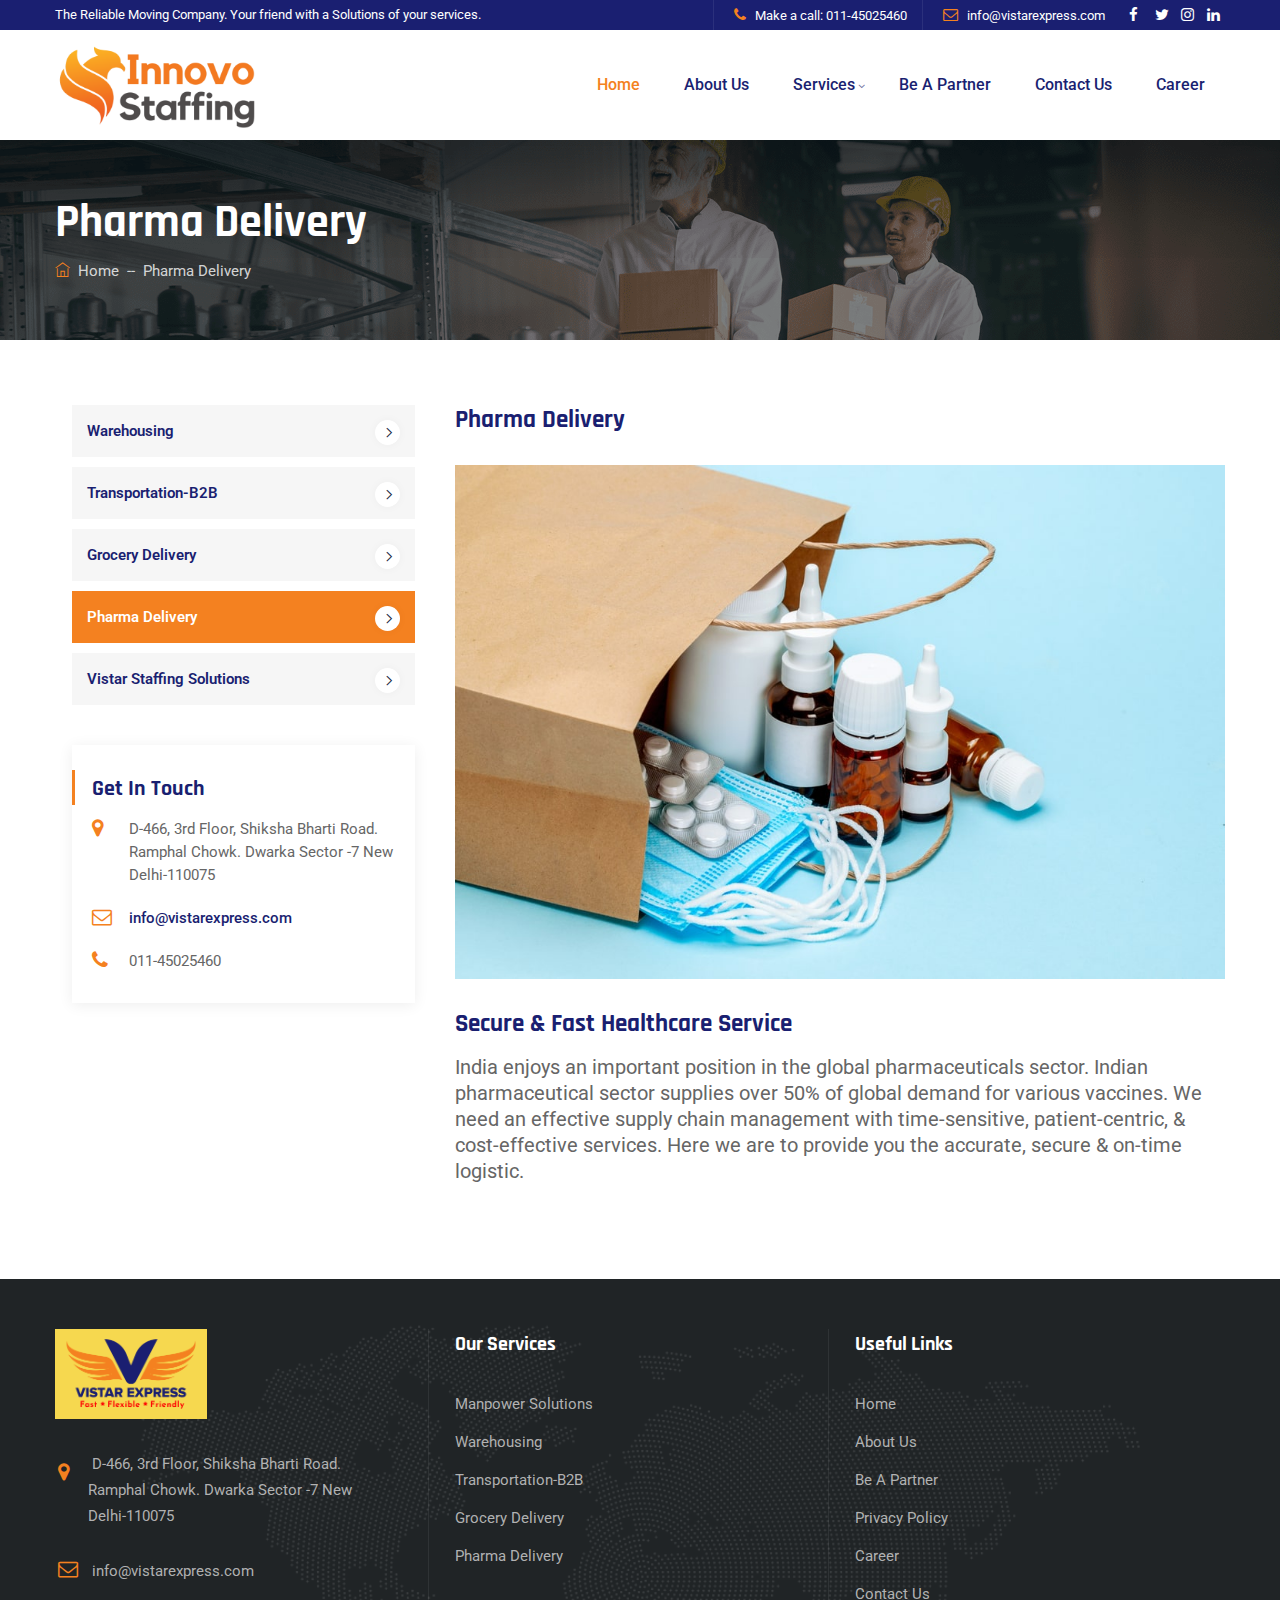
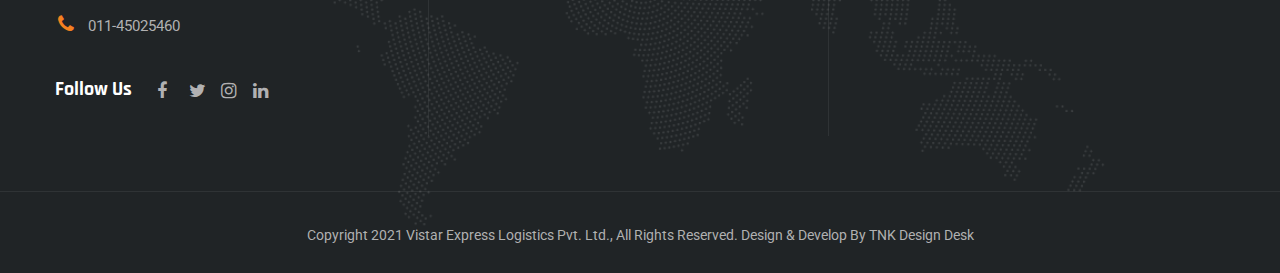
<file: pharma-delivery.html>
<!DOCTYPE html>
<html lang="en">

<!-- Mirrored from vistarexpress.com/pharma-delivery.php by HTTrack Website Copier/3.x [XR&CO'2014], Wed, 12 Mar 2025 23:53:57 GMT -->
<!-- Added by HTTrack --><meta http-equiv="content-type" content="text/html;charset=UTF-8" /><!-- /Added by HTTrack -->
<head>
     <meta charset="utf-8">
    <meta http-equiv="X-UA-Compatible" content="IE=edge">
<script type="application/ld+json">
		{
			"@context": "https://schema.org",
			"@type": "Product",
			"name": "Innovo staffing Solutions",
			"image": "https://www.vistarexpress.com/images/logo.png",
			"telephone": "011-45025460",
			"email": " info@vistarexpress.com",
			"address": {
				"@type": "PostalAddress",
				"streetAddress": "D-466, 3rd Floor, ",
				"addressLocality": "Shiksha Bharti Road. Ramphal Chowk",
				"addressRegion": " New Delhi",
				"addressCountry": "India",
				"postalCode": "110075"
			},
			"url": "https://www.vistarexpress.com/",
			"aggregateRating": {
				"@type": "AggregateRating",
				"ratingValue": "4.8",
				"bestRating": "5",
				"ratingCount": "1,039"
			},
			"priceRange": "Call ☎ 011-45025460 | E:  info@vistarexpress.com"
		}
		}
	</script> 
    <meta name="description" content="Vistar Express Logistics Private Limited - Pharma Delivery Services" />
    <meta name="author" content="Vistar Express Logistics Private Limited" />
    <meta name="viewport" content="width=device-width, initial-scale=1, maximum-scale=1" />
    <title>Vistar Express Logistics Private Limited - Pharma Delivery Services</title>

<!-- favicon icon -->
<link rel="shortcut icon" href="images/favicon.png"/>

<!-- bootstrap -->
<link rel="stylesheet" type="text/css" href="css/bootstrap.min.css"/>

<!-- animate -->
<link rel="stylesheet" type="text/css" href="css/animate.css"/>

<!-- flaticon -->
<link rel="stylesheet" type="text/css" href="css/flaticon.css"/>

<!-- fontawesome -->
<link rel="stylesheet" type="text/css" href="css/font-awesome.min.css"/>

<!-- themify -->
<link rel="stylesheet" type="text/css" href="css/themify-icons.css"/>

<!-- slick -->
<link rel="stylesheet" type="text/css" href="css/slick.css">

<!-- prettyphoto -->
<link rel="stylesheet" type="text/css" href="css/prettyPhoto.css">

<!-- shortcodes -->
<link rel="stylesheet" type="text/css" href="css/shortcode.css"/>

<!-- main -->
<link rel="stylesheet" type="text/css" href="css/main.css"/>

<!-- megamenu -->
<link rel="stylesheet" type="text/css" href="css/megamenu.css"/>

<!-- responsive -->
<link rel="stylesheet" type="text/css" href="css/responsive.css"/>


</head>

<body>
    <!--page start-->
    <div class="page">
        <!--header start-->
        <!-- 
<div id="preloader" class="blobs-wrapper">
  <div class="cmt-bgcolor-skincolor loader"></div>
</div>
 -->
<!--header start-->
<header id="masthead" class="header cmt-header-style-02"> 
  <!-- cmt-topbar-wrapper -->
  <div class="cmt-topbar cmt-bgcolor-transpatant cmt-textcolor-white clearfix">
    <div class="container">
      <div class="row">
        <div class="col-md-12 d-flex flex-row align-items-center justify-content-center">
          <div class="cmt-topbar-content">
            <ul class="top-contact text-left">
              <li class="list-inline-item">The Reliable Moving Company. Your friend with a Solutions of your services.</li>
            </ul>
          </div>
          <div class="top_bar_contact_item ml-auto">
            <div class="top_bar_icon"><i class="fa fa-phone"></i> </div>
            Make a call:<a href="#"> 011-45025460</a> </div>
          <div class="top_bar_contact_item">
            <div class="top_bar_icon"><i class="fa fa-envelope-o"></i></div>
            info@vistarexpress.com </div>
          <div class="cmt-social-links-wrapper list-inline">
            <ul class="social-icons">
              <li> <a class="tooltip-bottom" target="_blank" href="https://www.facebook.com/VistarExpress" data-tooltip="Facebook"><i class="fa fa-facebook"></i></a> </li>
              <li> <a class="tooltip-bottom" target="_blank" href="https://twitter.com/vistarexpress" data-tooltip="Twitter"><i class="fa fa-twitter"></i></a> </li>
              <li> <a class="tooltip-bottom" target="_blank" href="https://www.instagram.com/vistarexpress/" data-tooltip="instagram"><i class="fa fa-instagram"></i></a> </li>
              <li> <a class="tooltip-bottom" target="_blank" href="https://www.linkedin.com/company/vistarexpress/" data-tooltip="linkedin"><i class="fa fa-linkedin"></i></a> </li>
            </ul>
          </div>
        </div>
      </div>
    </div>
  </div>
  <!-- cmt-topbar-wrapper end --> 
  <!-- site-header-menu -->
  <div id="site-header-menu" class="site-header-menu">
    <div class="site-header-menu-inner cmt-stickable-header ">
      <div class="container">
        <div class="row">
          <div class="col"> 
            <!--site-navigation -->
            <div class="site-navigation d-flex flex-row align-items-center"> 
              <!-- site-branding -->
              <div class="site-branding mr-auto"> <a class="home-link" href="index-2.html" title="Shiftler" rel="home"> <img id="logo-img" class="img-center standardlogo" src="images/logo.png" alt="logo-img"> </a> </div>
              <!-- site-branding end -->
              <div class="btn-show-menu-mobile menubar menubar--squeeze"> <span class="menubar-box"> <span class="menubar-inner"></span> </span> </div>
              <!-- menu -->
              <nav class="main-menu menu-mobile" id="menu">
                <ul class="menu">
                  <li class="active"><a href="index-2.html" >Home</a></li>
                  <li><a href="about-us.html">About Us</a></li>
                  <li class="mega-menu-item"><a href="#" class="mega-menu-link">Services</a>
                    <ul class="mega-submenu">
						<li><a href="manpower-solutions.html">Vistar Staffing Solutions</a></li>
                      <li><a href="warehousing.html">Warehousing</a></li>
                      <li><a href="transportation-b2b.html">Transportation-B2B</a></li>
                      <li><a href="grocery-delivery.html">Grocery Delivery</a></li>
                      <li><a href="pharma-delivery.html">Pharma Delivery</a></li>
                      
                    </ul>
                  </li>
                  <li> <a href="be-a-partner.html" >Be A Partner</a> </li>
                  <li> <a href="contact-us.html" >Contact Us</a> </li>
                  <li> <a href="career.html" >Career</a> </li>
                </ul>
              </nav>
            </div>
            <!-- site-navigation end--> 
          </div>
        </div>
      </div>
    </div>
  </div>
  <!-- site-header-menu end--> 
</header>
        <!-- page-title -->
        <div class="cmt-page-title-row">
            <div class="cmt-page-title-row-inner">
                <div class="container">
                    <div class="row align-items-center">
                        <div class="col-lg-12">
                            <div class="page-title-heading">
                                <h2 class="title">Pharma Delivery</h2>
                            </div>
                            <div class="breadcrumb-wrapper">
                                <span>
                                    <a title="Go to Shiftler." href="index-2.html" class="home">
                                    <i class="themifyicon ti-home"></i> &nbsp;Home</a>
                                </span>
                                <span class="cmt-bread-sep">&nbsp;--&nbsp;</span>
                                <span>Pharma Delivery</span>
                            </div>
                        </div>
                    </div>
                </div>
            </div>                    
        </div>
        <!-- page-title end -->

        <div class="main-site">
            <div class="sidebar cmt-sidebar-left cmt-bgcolor-white clearfix">
                <div class="container">
                    <!-- row -->
                    <div class="row">
                        <div class="col-lg-8 content-area order-lg-2">
                            <article class="cmt-service-single-content-area">
                                <!-- service-featured-wrapper -->
                                <div class="cmt-service-title mb-30">
                                    <h3>Pharma Delivery</h3>
                                    
                                </div>
                                <div class="cmt-service-featured-wrapper cmt-featured-wrapper mb-30">
                                    <div class="cmt_single_image-wrapper">
                                        <img class="img-fluid" src="images/Pharma-1-min.jpg" alt="post-003">
                                    </div>
                                </div><!-- service-featured-wrapper end -->
                                <div class="cmt-service-title mb-30">
                                    <h3>Secure & Fast Healthcare Service</h3>
                                    <div class="mb-15" style="font-size: 20px;font-weight: 400;">India enjoys an important position in the global pharmaceuticals sector. Indian pharmaceutical sector supplies over 50% of global demand for various vaccines. We need an effective supply chain management with time-sensitive, patient-centric, & cost-effective services. Here we are to provide you the accurate, secure & on-time logistic.</div>
                                </div>
                                
                            </article>
                        </div>
                        <div class="col-lg-4 widget-area sidebar-left">
                            <aside class="widget widget-nav-menu">
                                <ul class="widget-menu">
                                    <li><a href="warehousing.html">Warehousing</a></li>
									<li><a href="transportation-b2b.html">Transportation-B2B</a></li>
                                    <li><a href="grocery-delivery.html">Grocery Delivery </a></li>
                                    <li class="active"><a href="pharma-delivery.html">Pharma Delivery </a></li>
									<li><a href="manpower-solutions.html">Vistar Staffing Solutions</a></li>
                                </ul>
                            </aside>
                           
                            <aside class="widget widget-contact with-title">
                                <div class=" contact-detail box-shadow">
                                    <h3 class="widget-title">Get in touch</h3>      
                                    <ul class="widget-contact-wrapper">
                                        <li><i class="fa fa-map-marker"></i>D-466, 3rd Floor, Shiksha Bharti Road. Ramphal Chowk. Dwarka Sector -7 New Delhi-110075</li>
                                        <li><i class="fa fa-envelope-o"></i><a href="mailto:info@vistarexpress.com" target="_blank">info@vistarexpress.com</a></li>
                                        <li><i class="fa fa-phone"></i>011-45025460</li>
                                    </ul>
                                </div>
                            </aside>
                            
                        </div>
                    </div>
                </div>
            </div>
        </div>
        <!--footer start-->
        <footer class="footer widget-footer clearfix">
  <div class="first-footer">
    <div class="container">
      <div class="row">
        <div class="col-sm-6 col-md-6 col-lg-4 widget-area">
          <div class="widget widget_text  clearfix">
            <div class="footer-logo"> <img id="footer-logo-img" class="img-center" src="images/logo-f.png" alt="" > </div>
            <ul class="widget_contact_wrapper">
              <li> <i class="fa fa-map-marker cmt-textcolor-skincolor"></i> D-466, 3rd Floor, Shiksha Bharti Road. Ramphal Chowk.
                Dwarka Sector -7 New Delhi-110075 </li>
              <li> <i class="fa fa-envelope-o cmt-textcolor-skincolor"></i> <a href="mailto:Contact@Company.com">info@vistarexpress.com</a> </li>
              <li> <i class="fa fa-phone cmt-textcolor-skincolor"></i>011-45025460 </li>
            </ul>
            <div class="widget d-flex pt-2">
              <h3 class="widget-title">Follow Us</h3>
              <div class="social-icons">
                <ul class="list-inline d-flex">
                  <li> <a class="tooltip-top" target="_blank" href="https://www.facebook.com/VistarExpress" data-tooltip="Facebook"><i class="fa fa-facebook"></i></a> </li>
                  <li> <a class="tooltip-top" target="_blank" href="https://twitter.com/vistarexpress" data-tooltip="Twitter"><i class="fa fa-twitter"></i></a> </li>
                  <li> <a class=" tooltip-top" target="_blank" href="https://www.instagram.com/vistarexpress/" data-tooltip="instagram"><i class="fa fa-instagram"></i></a> </li>
                  <li> <a class="tooltip-top" target="_blank" href="https://www.linkedin.com/company/vistarexpress/" data-tooltip="linkedin"><i class="fa fa-linkedin"></i></a> </li>
                </ul>
              </div>
            </div>
          </div>
        </div>
        <div class="col-sm-6 col-md-6 col-lg-4 widget-area">
          <div class="widget widget_nav_menu clearfix">
            <h3 class="widget-title">Our Services</h3>
            <ul class="menu-footer-quick-links">
				<li><a href="manpower-solutions.html">Manpower Solutions</a></li>
				<li><a href="warehousing.html">Warehousing</a></li>
						<li><a href="transportation-b2b.html">Transportation-B2B</a></li>
                      <li><a href="grocery-delivery.html">Grocery Delivery</a></li>
                      <li><a href="pharma-delivery.html">Pharma Delivery</a></li>
				
				
				
              
            </ul>
          </div>
        </div>
        <div class="col-sm-6 col-md-6 col-lg-4 widget-area">
          <div class="widget widget_nav_menu clearfix">
            <h3 class="widget-title">Useful Links</h3>
            <ul class="menu-footer-quick-service-links">
              <li><a href="index-2.html"> Home</a></li>
              <li><a href="about-us.html">About Us</a></li>
              <li><a href="be-a-partner.html">Be A Partner</a></li>
              <li><a href="privacy-policy.html">Privacy Policy</a></li>
              <li><a href="career.html">Career</a></li>
              <li><a href="contact-us.html">Contact Us</a></li>
            </ul>
          </div>
        </div>
      </div>
    </div>
  </div>
  <div class="bottom-footer-text">
    <div class="container">
      <div class="row copyright">
        <div class="col-lg-12 col-md-12 col-sm-12 text-center"> <span>Copyright 2021 <a href="index-2.html">Vistar Express Logistics Pvt. Ltd.</a>, All Rights Reserved. Design & Develop By <a href="https://tnkdesigndesk.com/">TNK Design Desk</a></span> </div>
      </div>
    </div>
  </div>
</footer>
<!--back-to-top start--> 
<a id="totop" href="#top"> <i class="fa fa-angle-up"></i> </a> 
<!--back-to-top end-->        <!--back-to-top end-->
    </div><!--Page End-->
    <!-- Javascript -->
     <script src="js/jquery-3.6.0.min.js"></script>
     <script src="js/jquery-migrate-3.3.2.min.js"></script>
     <script src="js/bootstrap.min.js"></script>
     <script src="js/jquery.easing.js"></script>
     <script src="js/popper.min.js"></script>
     <script src="js/jquery-waypoints.js"></script>
     <script src="js/jquery-validate.js"></script>
     <script src="js/jquery.prettyPhoto.js"></script>
     <script src="js/slick.min.js"></script>
     <script src="js/numinate.min.js"></script>
     <script src="js/main.js"></script> 
</body>

<!-- Mirrored from vistarexpress.com/pharma-delivery.php by HTTrack Website Copier/3.x [XR&CO'2014], Wed, 12 Mar 2025 23:53:57 GMT -->
</html>
</file>
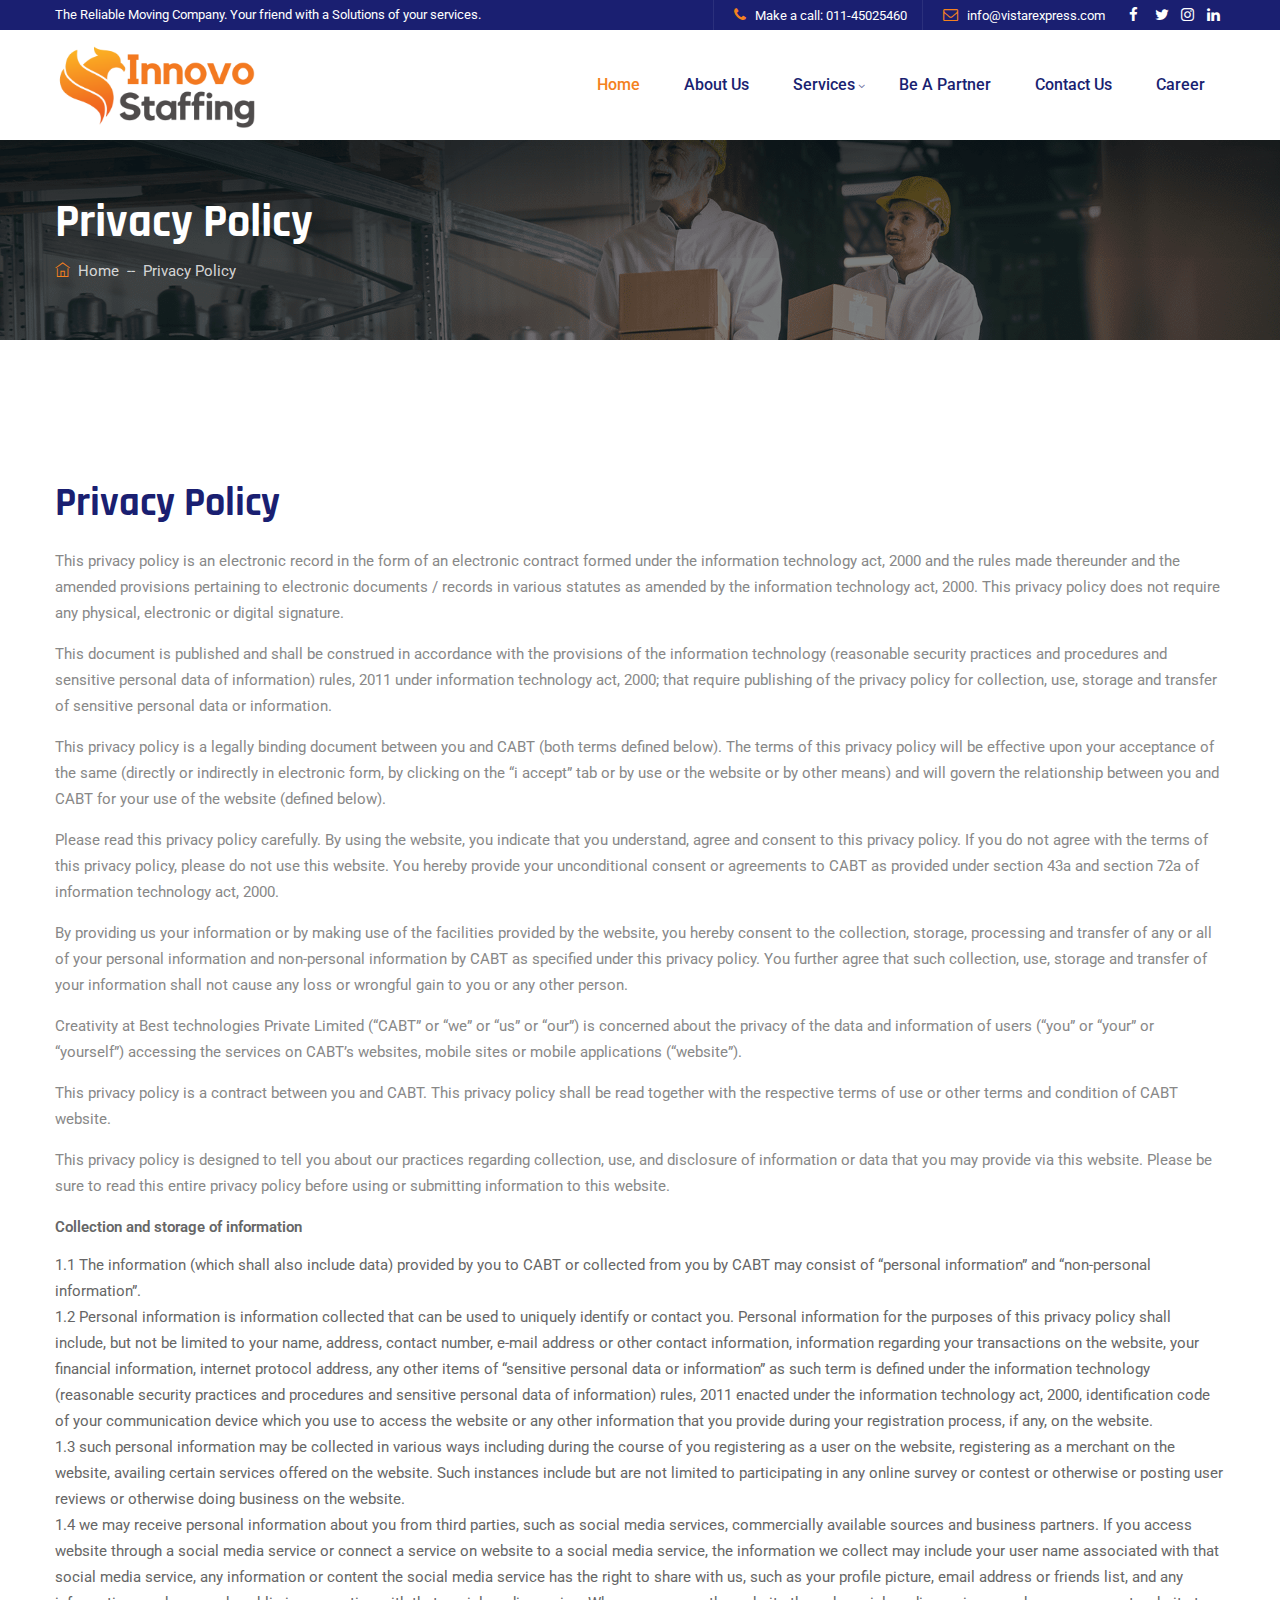
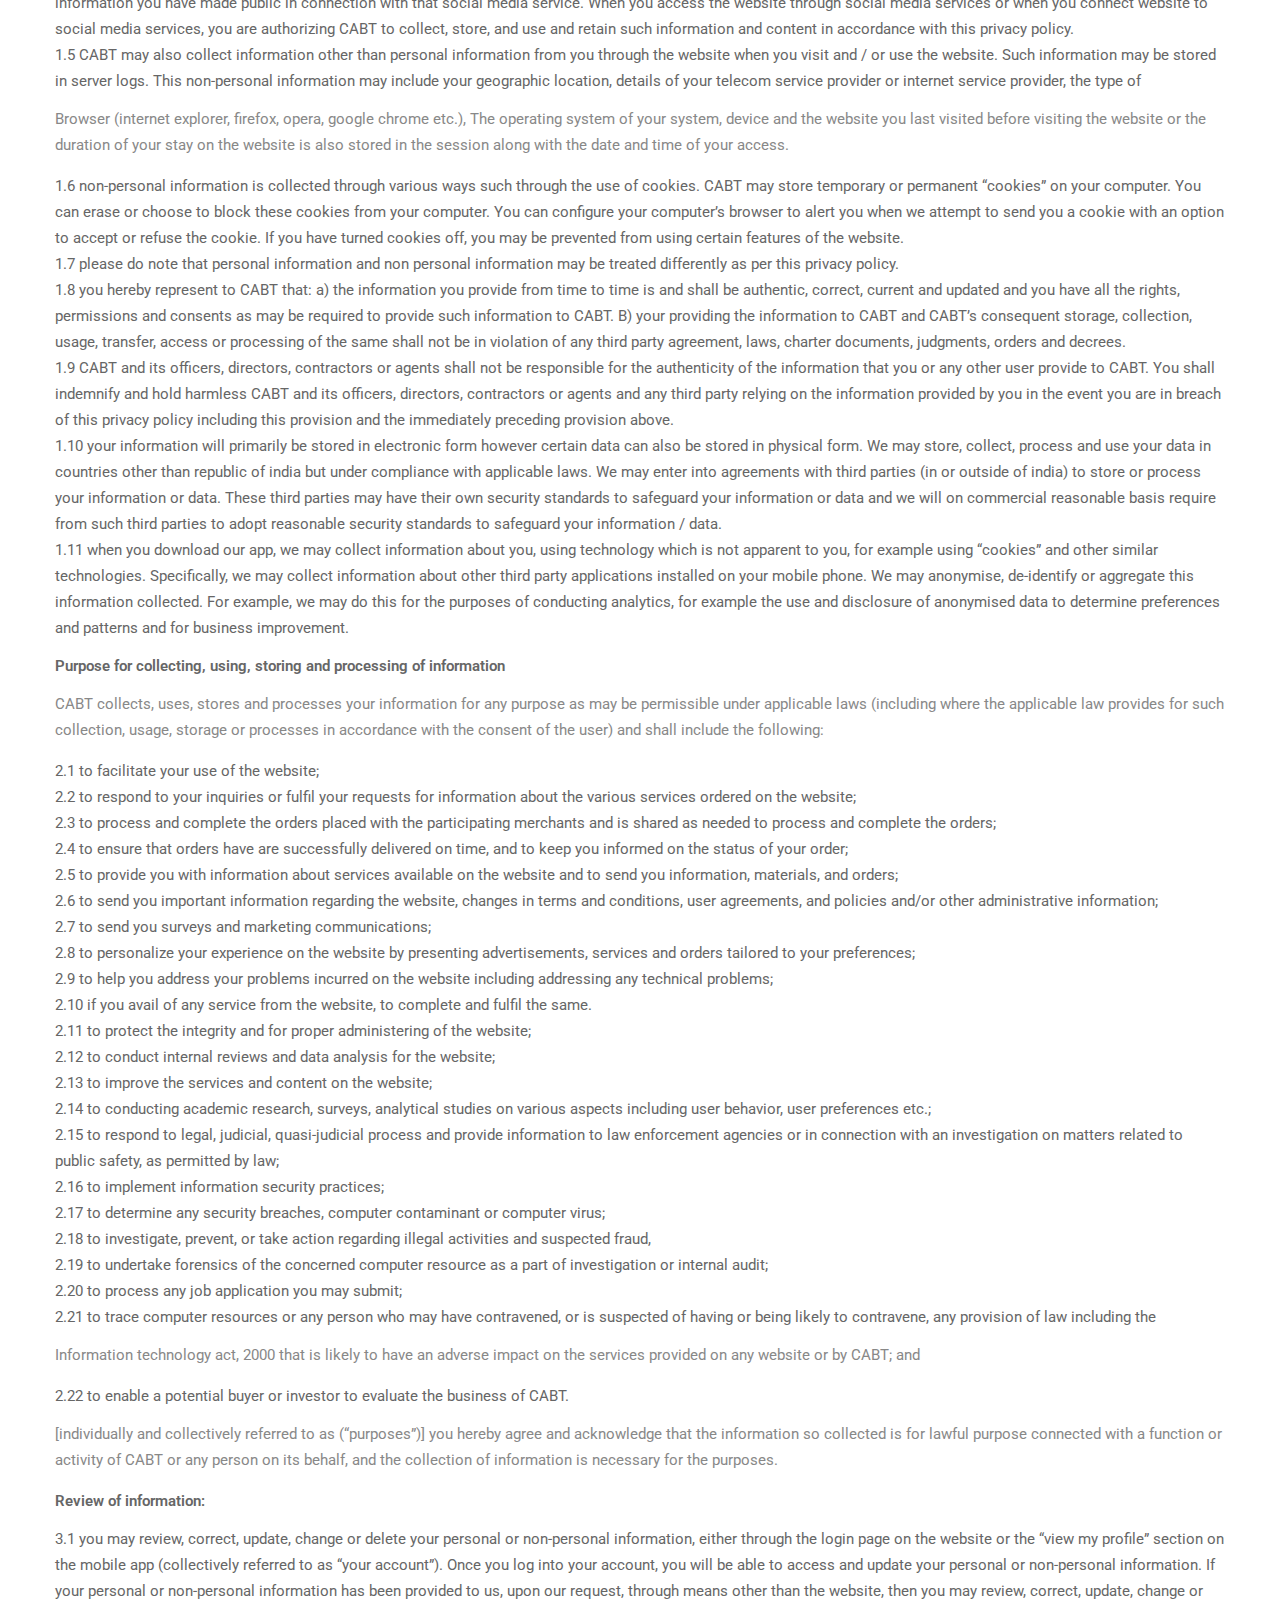
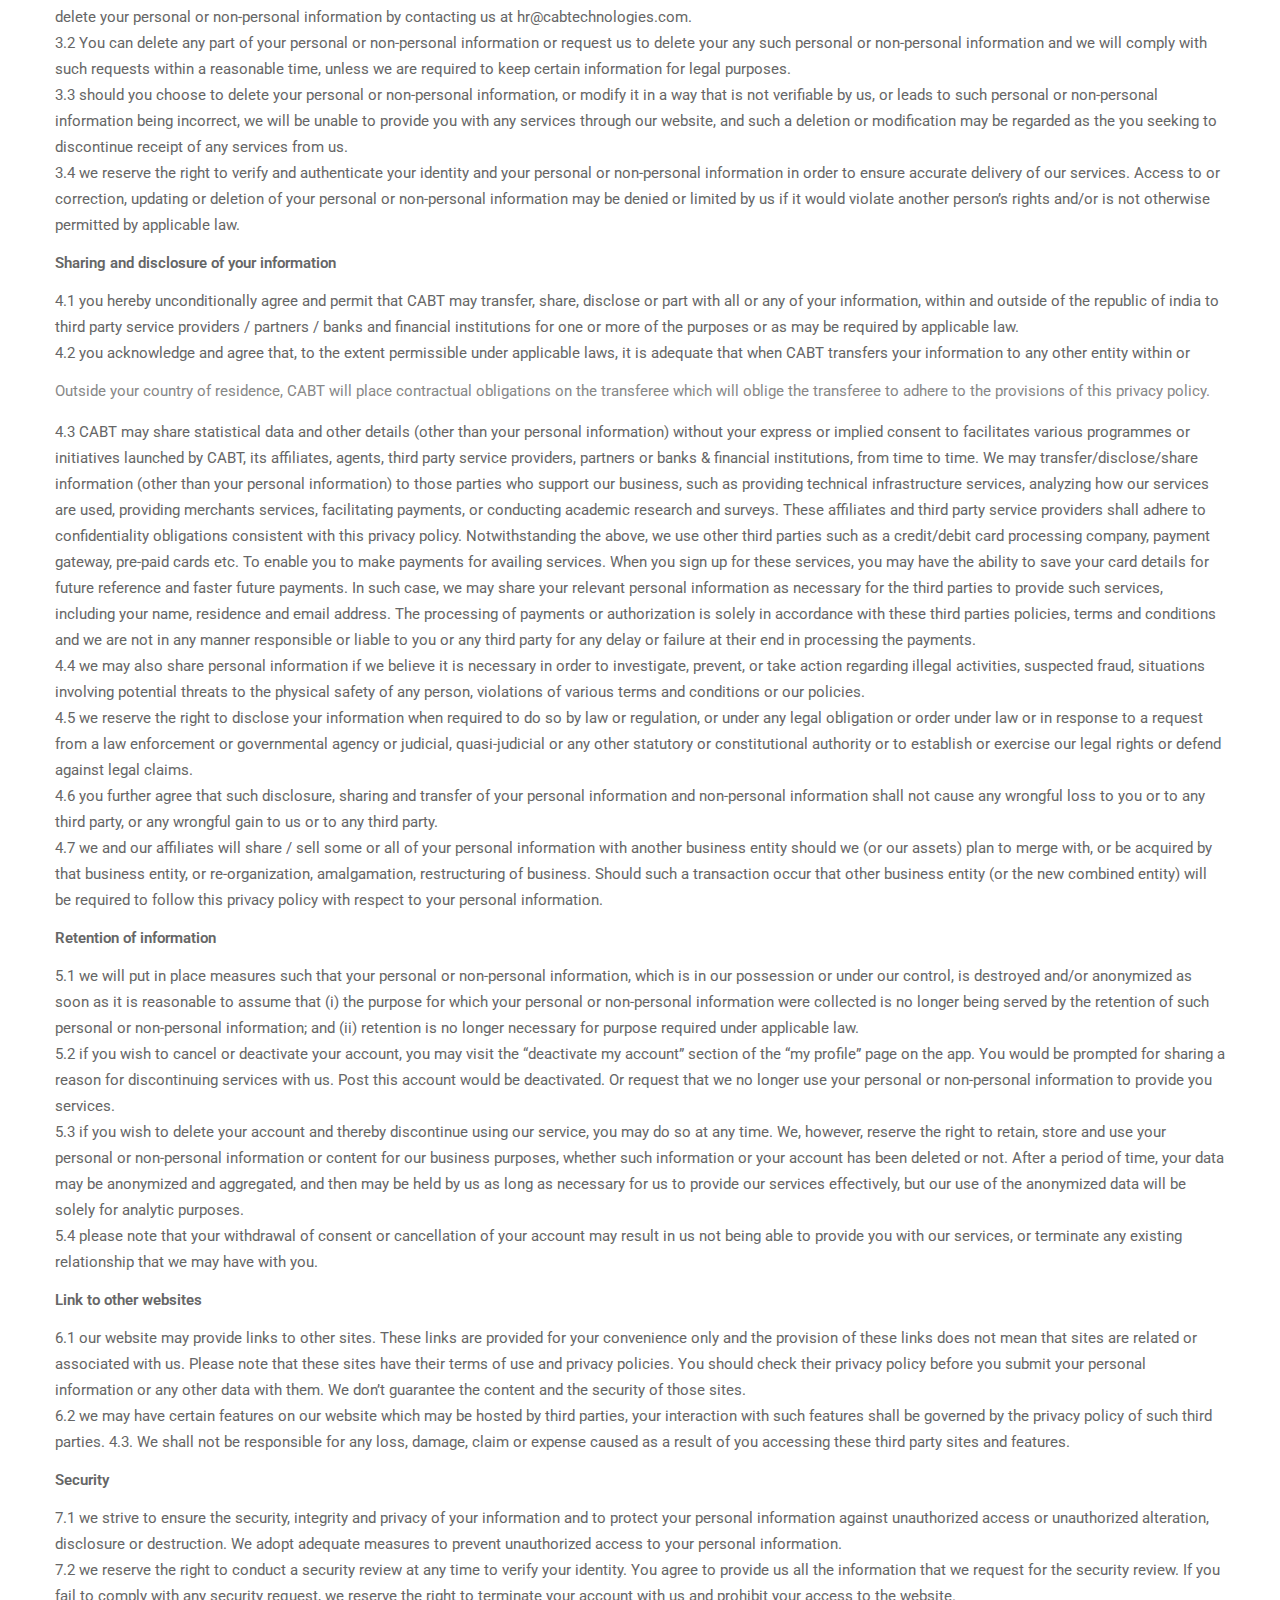
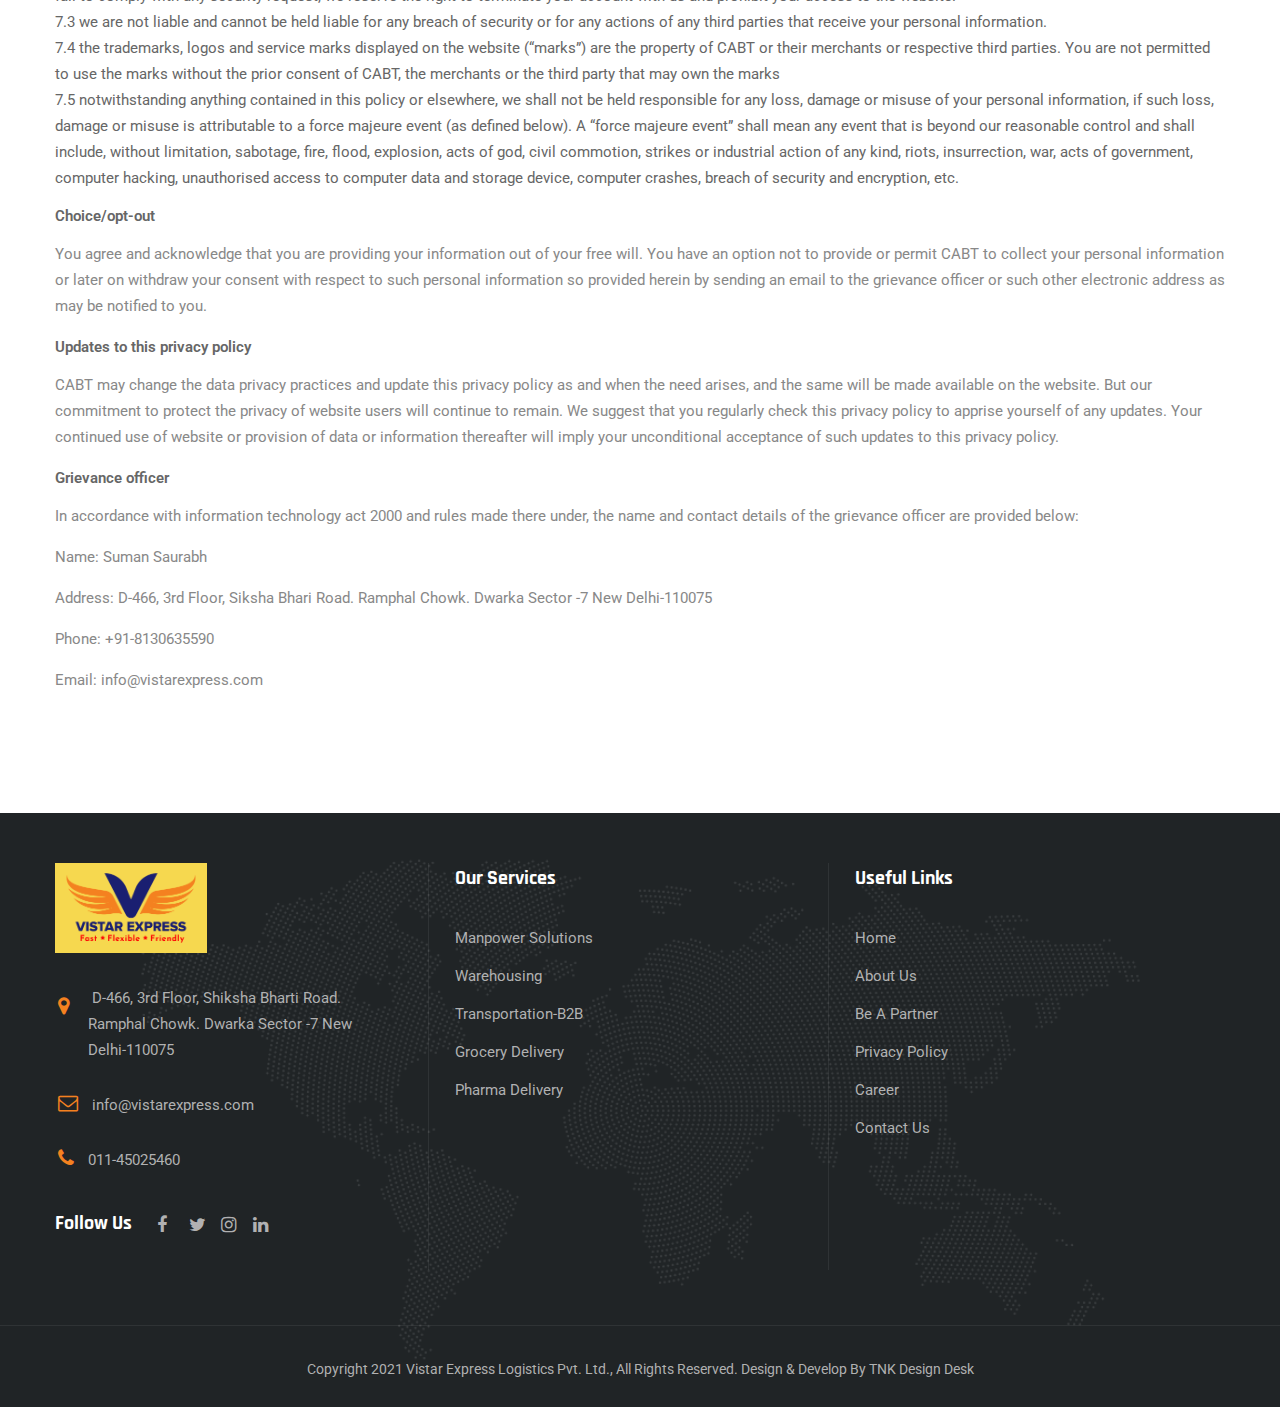
<file: privacy-policy.html>
<!DOCTYPE html>
<html lang="en">

<!-- Mirrored from vistarexpress.com/privacy-policy.php by HTTrack Website Copier/3.x [XR&CO'2014], Wed, 12 Mar 2025 23:53:58 GMT -->
<!-- Added by HTTrack --><meta http-equiv="content-type" content="text/html;charset=UTF-8" /><!-- /Added by HTTrack -->
<head>
    <meta charset="utf-8">
    <meta http-equiv="X-UA-Compatible" content="IE=edge">
<script type="application/ld+json">
		{
			"@context": "https://schema.org",
			"@type": "Product",
			"name": "Innovo staffing Solutions",
			"image": "https://www.vistarexpress.com/images/logo.png",
			"telephone": "011-45025460",
			"email": " info@vistarexpress.com",
			"address": {
				"@type": "PostalAddress",
				"streetAddress": "D-466, 3rd Floor, ",
				"addressLocality": "Shiksha Bharti Road. Ramphal Chowk",
				"addressRegion": " New Delhi",
				"addressCountry": "India",
				"postalCode": "110075"
			},
			"url": "https://www.vistarexpress.com/",
			"aggregateRating": {
				"@type": "AggregateRating",
				"ratingValue": "4.8",
				"bestRating": "5",
				"ratingCount": "1,039"
			},
			"priceRange": "Call ☎ 011-45025460 | E:  info@vistarexpress.com"
		}
		}
	</script> 
    <meta name="description" content="Vistar Express Logistics Private Limited - Privacy police of vistar express" />
    <meta name="author" content="Vistar Express Logistics Private Limited" />
    <meta name="viewport" content="width=device-width, initial-scale=1, maximum-scale=1" />
    <title>Vistar Express Logistics Private Limited - Privacy police of vistar express</title>

<!-- favicon icon -->
<link rel="shortcut icon" href="images/favicon.png"/>

<!-- bootstrap -->
<link rel="stylesheet" type="text/css" href="css/bootstrap.min.css"/>

<!-- animate -->
<link rel="stylesheet" type="text/css" href="css/animate.css"/>

<!-- flaticon -->
<link rel="stylesheet" type="text/css" href="css/flaticon.css"/>

<!-- fontawesome -->
<link rel="stylesheet" type="text/css" href="css/font-awesome.min.css"/>

<!-- themify -->
<link rel="stylesheet" type="text/css" href="css/themify-icons.css"/>

<!-- slick -->
<link rel="stylesheet" type="text/css" href="css/slick.css">

<!-- prettyphoto -->
<link rel="stylesheet" type="text/css" href="css/prettyPhoto.css">

<!-- shortcodes -->
<link rel="stylesheet" type="text/css" href="css/shortcode.css"/>

<!-- main -->
<link rel="stylesheet" type="text/css" href="css/main.css"/>

<!-- megamenu -->
<link rel="stylesheet" type="text/css" href="css/megamenu.css"/>

<!-- responsive -->
<link rel="stylesheet" type="text/css" href="css/responsive.css"/>


</head>

<body>
    <!--page start-->
    <div class="page">
        <!--header start-->
         <!-- 
<div id="preloader" class="blobs-wrapper">
  <div class="cmt-bgcolor-skincolor loader"></div>
</div>
 -->
<!--header start-->
<header id="masthead" class="header cmt-header-style-02"> 
  <!-- cmt-topbar-wrapper -->
  <div class="cmt-topbar cmt-bgcolor-transpatant cmt-textcolor-white clearfix">
    <div class="container">
      <div class="row">
        <div class="col-md-12 d-flex flex-row align-items-center justify-content-center">
          <div class="cmt-topbar-content">
            <ul class="top-contact text-left">
              <li class="list-inline-item">The Reliable Moving Company. Your friend with a Solutions of your services.</li>
            </ul>
          </div>
          <div class="top_bar_contact_item ml-auto">
            <div class="top_bar_icon"><i class="fa fa-phone"></i> </div>
            Make a call:<a href="#"> 011-45025460</a> </div>
          <div class="top_bar_contact_item">
            <div class="top_bar_icon"><i class="fa fa-envelope-o"></i></div>
            info@vistarexpress.com </div>
          <div class="cmt-social-links-wrapper list-inline">
            <ul class="social-icons">
              <li> <a class="tooltip-bottom" target="_blank" href="https://www.facebook.com/VistarExpress" data-tooltip="Facebook"><i class="fa fa-facebook"></i></a> </li>
              <li> <a class="tooltip-bottom" target="_blank" href="https://twitter.com/vistarexpress" data-tooltip="Twitter"><i class="fa fa-twitter"></i></a> </li>
              <li> <a class="tooltip-bottom" target="_blank" href="https://www.instagram.com/vistarexpress/" data-tooltip="instagram"><i class="fa fa-instagram"></i></a> </li>
              <li> <a class="tooltip-bottom" target="_blank" href="https://www.linkedin.com/company/vistarexpress/" data-tooltip="linkedin"><i class="fa fa-linkedin"></i></a> </li>
            </ul>
          </div>
        </div>
      </div>
    </div>
  </div>
  <!-- cmt-topbar-wrapper end --> 
  <!-- site-header-menu -->
  <div id="site-header-menu" class="site-header-menu">
    <div class="site-header-menu-inner cmt-stickable-header ">
      <div class="container">
        <div class="row">
          <div class="col"> 
            <!--site-navigation -->
            <div class="site-navigation d-flex flex-row align-items-center"> 
              <!-- site-branding -->
              <div class="site-branding mr-auto"> <a class="home-link" href="index-2.html" title="Shiftler" rel="home"> <img id="logo-img" class="img-center standardlogo" src="images/logo.png" alt="logo-img"> </a> </div>
              <!-- site-branding end -->
              <div class="btn-show-menu-mobile menubar menubar--squeeze"> <span class="menubar-box"> <span class="menubar-inner"></span> </span> </div>
              <!-- menu -->
              <nav class="main-menu menu-mobile" id="menu">
                <ul class="menu">
                  <li class="active"><a href="index-2.html" >Home</a></li>
                  <li><a href="about-us.html">About Us</a></li>
                  <li class="mega-menu-item"><a href="#" class="mega-menu-link">Services</a>
                    <ul class="mega-submenu">
						<li><a href="manpower-solutions.html">Vistar Staffing Solutions</a></li>
                      <li><a href="warehousing.html">Warehousing</a></li>
                      <li><a href="transportation-b2b.html">Transportation-B2B</a></li>
                      <li><a href="grocery-delivery.html">Grocery Delivery</a></li>
                      <li><a href="pharma-delivery.html">Pharma Delivery</a></li>
                      
                    </ul>
                  </li>
                  <li> <a href="be-a-partner.html" >Be A Partner</a> </li>
                  <li> <a href="contact-us.html" >Contact Us</a> </li>
                  <li> <a href="career.html" >Career</a> </li>
                </ul>
              </nav>
            </div>
            <!-- site-navigation end--> 
          </div>
        </div>
      </div>
    </div>
  </div>
  <!-- site-header-menu end--> 
</header>
        <!-- page-title -->
        <div class="cmt-page-title-row">
            <div class="cmt-page-title-row-inner">
                <div class="container">
                    <div class="row align-items-center">
                        <div class="col-lg-12">
                            <div class="page-title-heading">
                                <h2 class="title">Privacy Policy</h2>
                            </div>
                            <div class="breadcrumb-wrapper">
                                <span>
                                    <a title="Go to Shiftler." href="index-2.html" class="home">
                                    <i class="themifyicon ti-home"></i> &nbsp;Home</a>
                                </span>
                                <span class="cmt-bread-sep">&nbsp;--&nbsp;</span>
                                <span>Privacy Policy</span>
                            </div>
                        </div>
                    </div>
                </div>
            </div>                    
        </div>
        <!-- page-title end -->

        <div class="main-site">
        <!--about-section-->
        <section class="cmt-row about-section_innerpage clearfix">
            <div class="container">
                <div class="row">
                    <div class="col-lg-12 col-md-12 col-sm-12">
                        <div class="pt-50">
                            <!-- section title -->
                            <div class="section-title">
                                <div class="title-header mb-20">
                                    <h2 class="title">Privacy Policy</h2>
                                </div>
                                <div class="title-desc">
                                  <p>This privacy policy is an electronic record in the form of an electronic contract formed under the information technology act, 2000 and the rules made thereunder and the amended provisions pertaining to electronic documents / records in various statutes as amended by the information technology act, 2000. This privacy policy does not require any physical, electronic or digital signature.</p>
<p>This document is published and shall be construed in accordance with the provisions of the information technology (reasonable security practices and procedures and sensitive personal data of information) rules, 2011 under information technology act, 2000; that require publishing of the privacy policy for collection, use, storage and transfer of sensitive personal data or information.</p>
<p>This privacy policy is a legally binding document between you and CABT (both terms defined below). The terms of this privacy policy will be effective upon your acceptance of the same (directly or indirectly in electronic form, by clicking on the “i accept” tab or by use or the website or by other means) and will govern the relationship between you and CABT for your use of the website (defined below).</p>
<p>Please read this privacy policy carefully. By using the website, you indicate that you understand, agree and consent to this privacy policy. If you do not agree with the terms of this privacy policy, please do not use this website. You hereby provide your unconditional consent or agreements to CABT as provided under section 43a and section 72a of information technology act, 2000.</p>
<p>By providing us your information or by making use of the facilities provided by the website, you hereby consent to the collection, storage, processing and transfer of any or all of your personal information and non-personal information by CABT as specified under this privacy policy. You further agree that such collection, use, storage and transfer of your information shall not cause any loss or wrongful gain to you or any other person.</p>
<p>Creativity at Best technologies Private Limited (“CABT” or “we” or “us” or “our”) is concerned about the privacy of the data and information of users (“you” or “your” or “yourself”) accessing the services on CABT’s websites, mobile sites or mobile applications (“website”).</p>
<p>This privacy policy is a contract between you and CABT. This privacy policy shall be read together with the respective terms of use or other terms and condition of CABT website.</p>
<p>This privacy policy is designed to tell you about our practices regarding collection, use, and disclosure of information or data that you may provide via this website. Please be sure to read this entire privacy policy before using or submitting information to this website.</p>
<ol>
<li><strong> Collection and storage of information&nbsp;</strong></li>
</ol>
<ul>
<li>1.1 The information (which shall also include data) provided by you to CABT or collected from you by CABT may consist of “personal information” and “non-personal information”.</li>
<li>1.2 Personal information is information collected that can be used to uniquely identify or contact you. Personal information for the purposes of this privacy policy shall include, but not be limited to your name, address, contact number, e-mail address or other contact information, information regarding your transactions on the website, your financial information, internet protocol address, any other items of “sensitive personal data or information” as such term is defined under the information technology (reasonable security practices and procedures and sensitive personal data of information) rules, 2011 enacted under the information technology act, 2000, identification code of your communication device which you use to access the website or any other information that you provide during your registration process, if any, on the website.</li>
<li>1.3 such personal information may be collected in various ways including during the course of you registering as a user on the website, registering as a merchant on the website, availing certain services offered on the website. Such instances include but are not limited to participating in any online survey or contest or otherwise or posting user reviews or otherwise doing business on the website.</li>
<li>1.4 we may receive personal information about you from third parties, such as social media services, commercially available sources and business partners. If you access website through a social media service or connect a service on website to a social media service, the information we collect may include your user name associated with that social media service, any information or content the social media service has the right to share with us, such as your profile picture, email address or friends list, and any information you have made public in connection with that social media service. When you access the website through social media services or when you connect website to social media services, you are authorizing CABT to collect, store, and use and retain such information and content in accordance with this privacy policy.</li>
<li>1.5 CABT may also collect information other than personal information from you through the website when you visit and / or use the website. Such information may be stored in server logs. This non-personal information may include your geographic location, details of your telecom service provider or internet service provider, the type of</li>
</ul>
<p>Browser (internet explorer, firefox, opera, google chrome etc.), The operating system of your system, device and the website you last visited before visiting the website or the duration of your stay on the website is also stored in the session along with the date and time of your access.</p>
<ul>
<li>1.6 non-personal information is collected through various ways such through the use of cookies. CABT may store temporary or permanent “cookies” on your computer. You can erase or choose to block these cookies from your computer. You can configure your computer’s browser to alert you when we attempt to send you a cookie with an option to accept or refuse the cookie. If you have turned cookies off, you may be prevented from using certain features of the website.</li>
<li>1.7 please do note that personal information and non personal information may be treated differently as per this privacy policy.</li>
<li>1.8 you hereby represent to CABT that: a) the information you provide from time to time is and shall be authentic, correct, current and updated and you have all the rights, permissions and consents as may be required to provide such information to CABT. B) your providing the information to CABT and CABT’s consequent storage, collection, usage, transfer, access or processing of the same shall not be in violation of any third party agreement, laws, charter documents, judgments, orders and decrees.</li>
<li>1.9 CABT and its officers, directors, contractors or agents shall not be responsible for the authenticity of the information that you or any other user provide to CABT. You shall indemnify and hold harmless CABT and its officers, directors, contractors or agents and any third party relying on the information provided by you in the event you are in breach of this privacy policy including this provision and the immediately preceding provision above.</li>
<li>1.10 your information will primarily be stored in electronic form however certain data can also be stored in physical form. We may store, collect, process and use your data in countries other than republic of india but under compliance with applicable laws. We may enter into agreements with third parties (in or outside of india) to store or process your information or data. These third parties may have their own security standards to safeguard your information or data and we will on commercial reasonable basis require from such third parties to adopt reasonable security standards to safeguard your information / data.</li>
<li>1.11 when you download our app, we may collect information about you, using technology which is not apparent to you, for example using “cookies” and other similar technologies. Specifically, we may collect information about other third party applications installed on your mobile phone. We may anonymise, de-identify or aggregate this information collected. For example, we may do this for the purposes of conducting analytics, for example the use and disclosure of anonymised data to determine preferences and patterns and for business improvement.</li>
</ul>
<ol start="2">
<li><strong> Purpose for collecting, using, storing and processing of information&nbsp;</strong></li>
</ol>
<p>CABT collects, uses, stores and processes your information for any purpose as may be permissible under applicable laws (including where the applicable law provides for such collection, usage, storage or processes in accordance with the consent of the user) and shall include the following:</p>
<ul>
<li>2.1 to facilitate your use of the website;</li>
<li>2.2 to respond to your inquiries or fulfil your requests for information about the various services ordered on the website;</li>
<li>2.3 to process and complete the orders placed with the participating merchants and is shared as needed to process and complete the orders;</li>
<li>2.4 to ensure that orders have are successfully delivered on time, and to keep you informed on the status of your order;</li>
<li>2.5 to provide you with information about services available on the website and to send you information, materials, and orders;</li>
<li>2.6 to send you important information regarding the website, changes in terms and conditions, user agreements, and policies and/or other administrative information;</li>
<li>2.7 to send you surveys and marketing communications;</li>
<li>2.8 to personalize your experience on the website by presenting advertisements, services and orders tailored to your preferences;</li>
<li>2.9 to help you address your problems incurred on the website including addressing any technical problems;</li>
<li>2.10 if you avail of any service from the website, to complete and fulfil the same.</li>
<li>2.11 to protect the integrity and for proper administering of the website;</li>
<li>2.12 to conduct internal reviews and data analysis for the website;</li>
<li>2.13 to improve the services and content on the website;</li>
<li>2.14 to conducting academic research, surveys, analytical studies on various aspects including user behavior, user preferences etc.;</li>
<li>2.15 to respond to legal, judicial, quasi-judicial process and provide information to law enforcement agencies or in connection with an investigation on matters related to public safety, as permitted by law;</li>
<li>2.16 to implement information security practices;</li>
<li>2.17 to determine any security breaches, computer contaminant or computer virus;</li>
<li>2.18 to investigate, prevent, or take action regarding illegal activities and suspected fraud,</li>
<li>2.19 to undertake forensics of the concerned computer resource as a part of investigation or internal audit;</li>
<li>2.20 to process any job application you may submit;</li>
<li>2.21 to trace computer resources or any person who may have contravened, or is suspected of having or being likely to contravene, any provision of law including the</li>
</ul>
<p>Information technology act, 2000 that is likely to have an adverse impact on the services provided on any website or by CABT; and</p>
<ul>
<li>2.22 to enable a potential buyer or investor to evaluate the business of CABT.</li>
</ul>
<p>[individually and collectively referred to as (“purposes”)] you hereby agree and acknowledge that the information so collected is for lawful purpose connected with a function or activity of CABT or any person on its behalf, and the collection of information is necessary for the purposes.</p>
<ol start="3">
<li><strong> Review of information:&nbsp;</strong></li>
</ol>
<ul>
<li>3.1 you may review, correct, update, change or delete your personal or non-personal information, either through the login page on the website or the “view my profile” section on the mobile app (collectively referred to as “your account”). Once you log into your account, you will be able to access and update your personal or non-personal information. If your personal or non-personal information has been provided to us, upon our request, through means other than the website, then you may review, correct, update, change or delete your personal or non-personal information by contacting us at hr@cabtechnologies.com.</li>
<li>3.2 You can delete any part of your personal or non-personal information or request us to delete your any such personal or non-personal information and we will comply with such requests within a reasonable time, unless we are required to keep certain information for legal purposes.</li>
<li>3.3 should you choose to delete your personal or non-personal information, or modify it in a way that is not verifiable by us, or leads to such personal or non-personal information being incorrect, we will be unable to provide you with any services through our website, and such a deletion or modification may be regarded as the you seeking to discontinue receipt of any services from us.</li>
<li>3.4 we reserve the right to verify and authenticate your identity and your personal or non-personal information in order to ensure accurate delivery of our services. Access to or correction, updating or deletion of your personal or non-personal information may be denied or limited by us if it would violate another person’s rights and/or is not otherwise permitted by applicable law.</li>
</ul>
<ol start="4">
<li><strong> Sharing and disclosure of your information&nbsp;</strong></li>
</ol>
<ul>
<li>4.1 you hereby unconditionally agree and permit that CABT may transfer, share, disclose or part with all or any of your information, within and outside of the republic of india to third party service providers / partners / banks and financial institutions for one or more of the purposes or as may be required by applicable law.</li>
<li>4.2 you acknowledge and agree that, to the extent permissible under applicable laws, it is adequate that when CABT transfers your information to any other entity within or</li>
</ul>
<p>Outside your country of residence, CABT will place contractual obligations on the transferee which will oblige the transferee to adhere to the provisions of this privacy policy.</p>
<ul>
<li>4.3 CABT may share statistical data and other details (other than your personal information) without your express or implied consent to facilitates various programmes or initiatives launched by CABT, its affiliates, agents, third party service providers, partners or banks &amp; financial institutions, from time to time. We may transfer/disclose/share information (other than your personal information) to those parties who support our business, such as providing technical infrastructure services, analyzing how our services are used, providing merchants services, facilitating payments, or conducting academic research and surveys. These affiliates and third party service providers shall adhere to confidentiality obligations consistent with this privacy policy. Notwithstanding the above, we use other third parties such as a credit/debit card processing company, payment gateway, pre-paid cards etc. To enable you to make payments for availing services. When you sign up for these services, you may have the ability to save your card details for future reference and faster future payments. In such case, we may share your relevant personal information as necessary for the third parties to provide such services, including your name, residence and email address. The processing of payments or authorization is solely in accordance with these third parties policies, terms and conditions and we are not in any manner responsible or liable to you or any third party for any delay or failure at their end in processing the payments.</li>
<li>4.4 we may also share personal information if we believe it is necessary in order to investigate, prevent, or take action regarding illegal activities, suspected fraud, situations involving potential threats to the physical safety of any person, violations of various terms and conditions or our policies.</li>
<li>4.5 we reserve the right to disclose your information when required to do so by law or regulation, or under any legal obligation or order under law or in response to a request from a law enforcement or governmental agency or judicial, quasi-judicial or any other statutory or constitutional authority or to establish or exercise our legal rights or defend against legal claims.</li>
<li>4.6 you further agree that such disclosure, sharing and transfer of your personal information and non-personal information shall not cause any wrongful loss to you or to any third party, or any wrongful gain to us or to any third party.</li>
<li>4.7 we and our affiliates will share / sell some or all of your personal information with another business entity should we (or our assets) plan to merge with, or be acquired by that business entity, or re-organization, amalgamation, restructuring of business. Should such a transaction occur that other business entity (or the new combined entity) will be required to follow this privacy policy with respect to your personal information.</li>
</ul>
<ol start="5">
<li><strong> Retention of information&nbsp;</strong></li>
</ol>
<ul>
<li>5.1 we will put in place measures such that your personal or non-personal information, which is in our possession or under our control, is destroyed and/or anonymized as soon as it is reasonable to assume that (i) the purpose for which your personal or non-personal information were collected is no longer being served by the retention of such personal or non-personal information; and (ii) retention is no longer necessary for purpose required under applicable law.</li>
<li>5.2 if you wish to cancel or deactivate your account, you may visit the “deactivate my account” section of the “my profile” page on the app. You would be prompted for sharing a reason for discontinuing services with us. Post this account would be deactivated. Or request that we no longer use your personal or non-personal information to provide you services.</li>
<li>5.3 if you wish to delete your account and thereby discontinue using our service, you may do so at any time. We, however, reserve the right to retain, store and use your personal or non-personal information or content for our business purposes, whether such information or your account has been deleted or not. After a period of time, your data may be anonymized and aggregated, and then may be held by us as long as necessary for us to provide our services effectively, but our use of the anonymized data will be solely for analytic purposes.</li>
<li>5.4 please note that your withdrawal of consent or cancellation of your account may result in us not being able to provide you with our services, or terminate any existing relationship that we may have with you.</li>
</ul>
<ol start="6">
<li><strong> Link to other websites&nbsp;</strong></li>
</ol>
<ul>
<li>6.1 our website may provide links to other sites. These links are provided for your convenience only and the provision of these links does not mean that sites are related or associated with us. Please note that these sites have their terms of use and privacy policies. You should check their privacy policy before you submit your personal information or any other data with them. We don’t guarantee the content and the security of those sites.</li>
<li>6.2 we may have certain features on our website which may be hosted by third parties, your interaction with such features shall be governed by the privacy policy of such third parties. 4.3. We shall not be responsible for any loss, damage, claim or expense caused as a result of you accessing these third party sites and features.</li>
</ul>
<ol start="7">
<li><strong> Security&nbsp;</strong></li>
</ol>
<ul>
<li>7.1 we strive to ensure the security, integrity and privacy of your information and to protect your personal information against unauthorized access or unauthorized alteration, disclosure or destruction. We adopt adequate measures to prevent unauthorized access to your personal information.</li>
<li>7.2 we reserve the right to conduct a security review at any time to verify your identity. You agree to provide us all the information that we request for the security review. If you fail to comply with any security request, we reserve the right to terminate your account with us and prohibit your access to the website.</li>
<li>7.3 we are not liable and cannot be held liable for any breach of security or for any actions of any third parties that receive your personal information.</li>
<li>7.4 the trademarks, logos and service marks displayed on the website (“marks”) are the property of CABT or their merchants or respective third parties. You are not permitted to use the marks without the prior consent of CABT, the merchants or the third party that may own the marks</li>
<li>7.5 notwithstanding anything contained in this policy or elsewhere, we shall not be held responsible for any loss, damage or misuse of your personal information, if such loss, damage or misuse is attributable to a force majeure event (as defined below). A “force majeure event” shall mean any event that is beyond our reasonable control and shall include, without limitation, sabotage, fire, flood, explosion, acts of god, civil commotion, strikes or industrial action of any kind, riots, insurrection, war, acts of government, computer hacking, unauthorised access to computer data and storage device, computer crashes, breach of security and encryption, etc.</li>
</ul>
<ol start="8">
<li><strong> Choice/opt-out&nbsp;</strong></li>
</ol>
<p>You agree and acknowledge that you are providing your information out of your free will. You have an option not to provide or permit CABT to collect your personal information or later on withdraw your consent with respect to such personal information so provided herein by sending an email to the grievance officer or such other electronic address as may be notified to you.</p>
<ol start="9">
<li><strong> Updates to this privacy policy&nbsp;</strong></li>
</ol>
<p>CABT may change the data privacy practices and update this privacy policy as and when the need arises, and the same will be made available on the website. But our commitment to protect the privacy of website users will continue to remain. We suggest that you regularly check this privacy policy to apprise yourself of any updates. Your continued use of website or provision of data or information thereafter will imply your unconditional acceptance of such updates to this privacy policy.</p>
<ol start="10">
<li><strong> Grievance officer&nbsp;</strong></li>
</ol>
<p>In accordance with information technology act 2000 and rules made there under, the name and contact details of the grievance officer are provided below:</p>
<p>Name: Suman Saurabh</p>
<p>Address: D-466, 3rd Floor, Siksha Bhari Road. Ramphal Chowk. Dwarka Sector -7 New Delhi-110075</p>
<p>Phone: +91-8130635590</p>
<p>Email: info@vistarexpress.com</p>
                                </div>   
                            </div><!-- section title end -->
                           
                        </div>   
                       
                    </div>
                </div><!-- row end -->
            </div>
        </section>
        <!--about-section end-->
       
        
        
    </div>
    <!--footer start-->
     <footer class="footer widget-footer clearfix">
  <div class="first-footer">
    <div class="container">
      <div class="row">
        <div class="col-sm-6 col-md-6 col-lg-4 widget-area">
          <div class="widget widget_text  clearfix">
            <div class="footer-logo"> <img id="footer-logo-img" class="img-center" src="images/logo-f.png" alt="" > </div>
            <ul class="widget_contact_wrapper">
              <li> <i class="fa fa-map-marker cmt-textcolor-skincolor"></i> D-466, 3rd Floor, Shiksha Bharti Road. Ramphal Chowk.
                Dwarka Sector -7 New Delhi-110075 </li>
              <li> <i class="fa fa-envelope-o cmt-textcolor-skincolor"></i> <a href="mailto:Contact@Company.com">info@vistarexpress.com</a> </li>
              <li> <i class="fa fa-phone cmt-textcolor-skincolor"></i>011-45025460 </li>
            </ul>
            <div class="widget d-flex pt-2">
              <h3 class="widget-title">Follow Us</h3>
              <div class="social-icons">
                <ul class="list-inline d-flex">
                  <li> <a class="tooltip-top" target="_blank" href="https://www.facebook.com/VistarExpress" data-tooltip="Facebook"><i class="fa fa-facebook"></i></a> </li>
                  <li> <a class="tooltip-top" target="_blank" href="https://twitter.com/vistarexpress" data-tooltip="Twitter"><i class="fa fa-twitter"></i></a> </li>
                  <li> <a class=" tooltip-top" target="_blank" href="https://www.instagram.com/vistarexpress/" data-tooltip="instagram"><i class="fa fa-instagram"></i></a> </li>
                  <li> <a class="tooltip-top" target="_blank" href="https://www.linkedin.com/company/vistarexpress/" data-tooltip="linkedin"><i class="fa fa-linkedin"></i></a> </li>
                </ul>
              </div>
            </div>
          </div>
        </div>
        <div class="col-sm-6 col-md-6 col-lg-4 widget-area">
          <div class="widget widget_nav_menu clearfix">
            <h3 class="widget-title">Our Services</h3>
            <ul class="menu-footer-quick-links">
				<li><a href="manpower-solutions.html">Manpower Solutions</a></li>
				<li><a href="warehousing.html">Warehousing</a></li>
						<li><a href="transportation-b2b.html">Transportation-B2B</a></li>
                      <li><a href="grocery-delivery.html">Grocery Delivery</a></li>
                      <li><a href="pharma-delivery.html">Pharma Delivery</a></li>
				
				
				
              
            </ul>
          </div>
        </div>
        <div class="col-sm-6 col-md-6 col-lg-4 widget-area">
          <div class="widget widget_nav_menu clearfix">
            <h3 class="widget-title">Useful Links</h3>
            <ul class="menu-footer-quick-service-links">
              <li><a href="index-2.html"> Home</a></li>
              <li><a href="about-us.html">About Us</a></li>
              <li><a href="be-a-partner.html">Be A Partner</a></li>
              <li><a href="privacy-policy.html">Privacy Policy</a></li>
              <li><a href="career.html">Career</a></li>
              <li><a href="contact-us.html">Contact Us</a></li>
            </ul>
          </div>
        </div>
      </div>
    </div>
  </div>
  <div class="bottom-footer-text">
    <div class="container">
      <div class="row copyright">
        <div class="col-lg-12 col-md-12 col-sm-12 text-center"> <span>Copyright 2021 <a href="index-2.html">Vistar Express Logistics Pvt. Ltd.</a>, All Rights Reserved. Design & Develop By <a href="https://tnkdesigndesk.com/">TNK Design Desk</a></span> </div>
      </div>
    </div>
  </div>
</footer>
<!--back-to-top start--> 
<a id="totop" href="#top"> <i class="fa fa-angle-up"></i> </a> 
<!--back-to-top end-->    <!--back-to-top end-->
    </div><!--Page End-->
    <!-- Javascript -->
     <script src="js/jquery-3.6.0.min.js"></script>
     <script src="js/jquery-migrate-3.3.2.min.js"></script>
     <script src="js/bootstrap.min.js"></script>
     <script src="js/jquery.easing.js"></script>
     <script src="js/popper.min.js"></script>
     <script src="js/jquery-waypoints.js"></script>
     <script src="js/jquery-validate.js"></script>
     <script src="js/jquery.prettyPhoto.js"></script>
     <script src="js/slick.min.js"></script>
     <script src="js/numinate.min.js"></script>
     <script src="js/main.js"></script> 
</body>

<!-- Mirrored from vistarexpress.com/privacy-policy.php by HTTrack Website Copier/3.x [XR&CO'2014], Wed, 12 Mar 2025 23:53:58 GMT -->
</html>
</file>
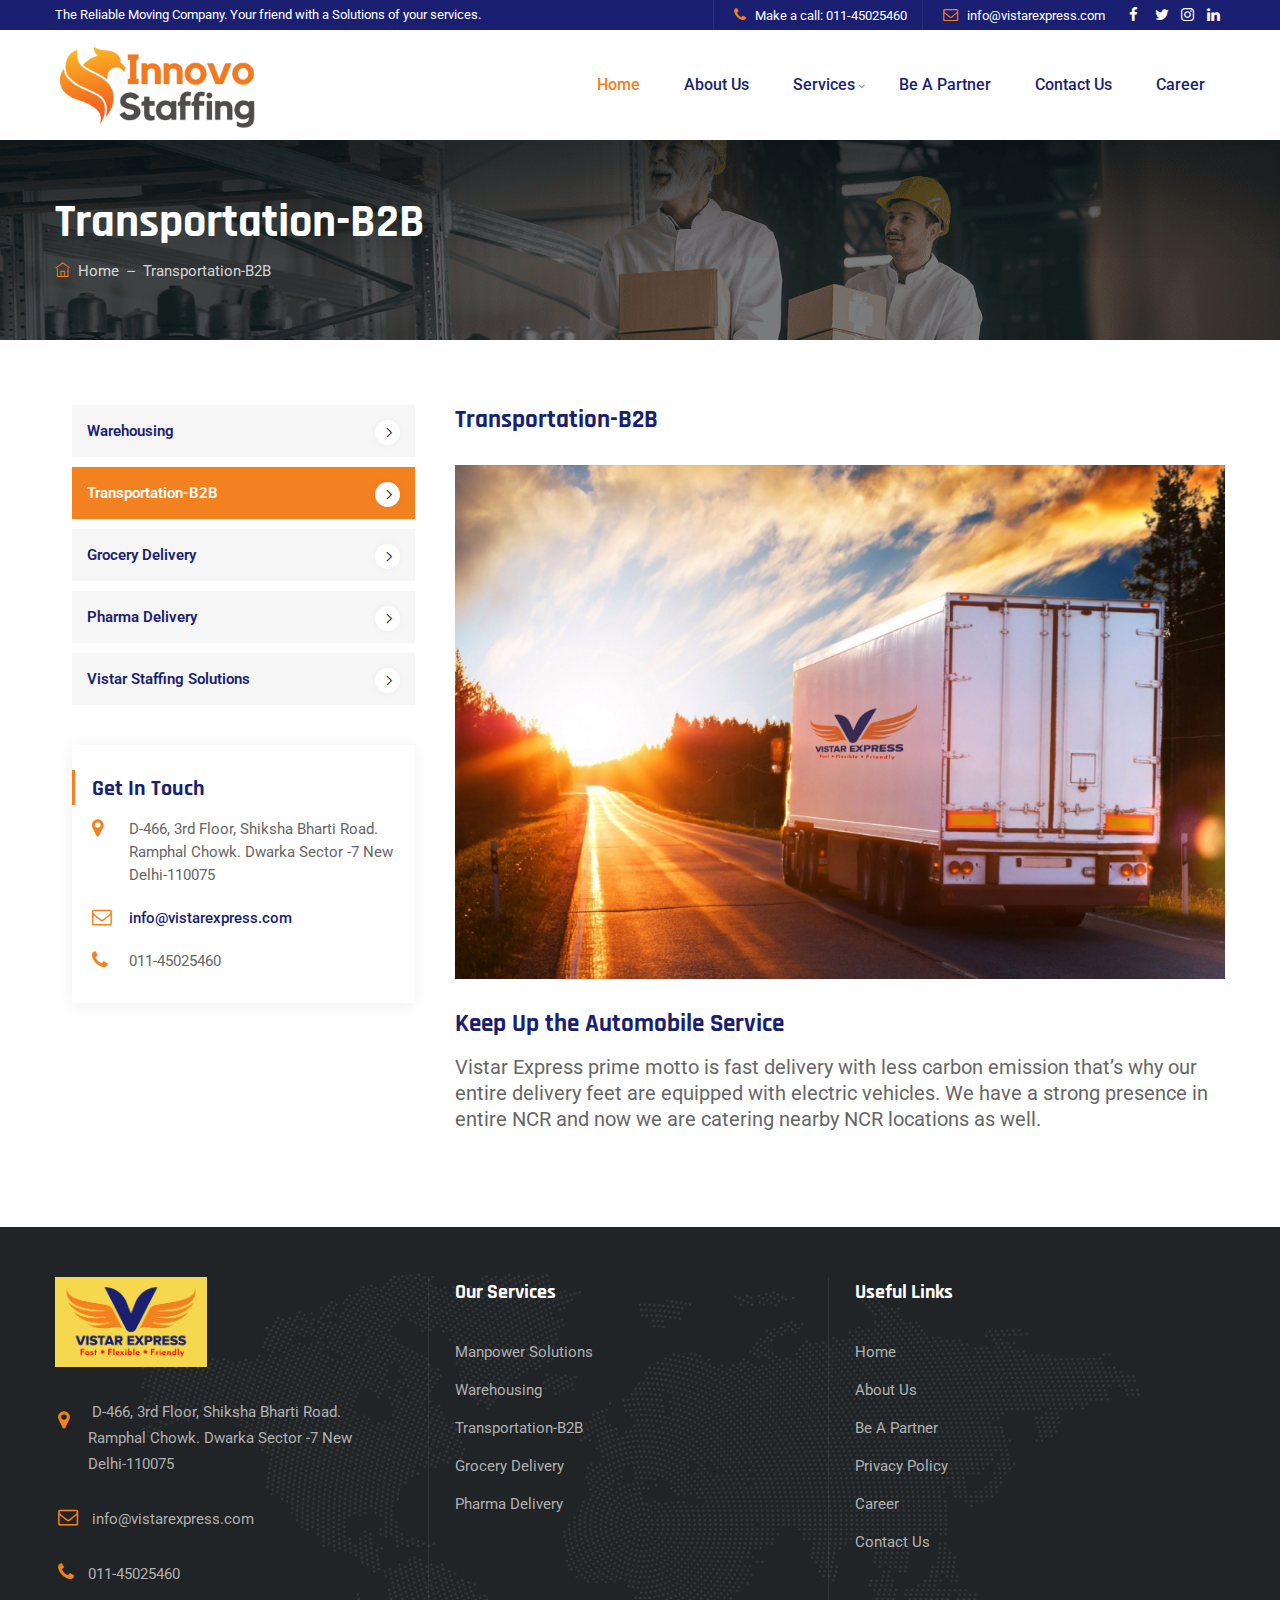
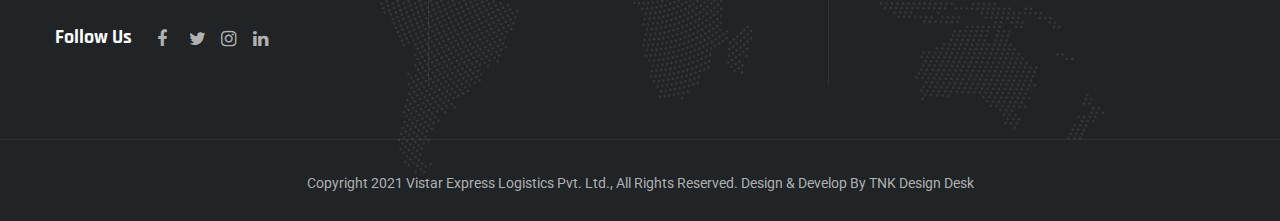
<file: transportation-b2b.html>
<!DOCTYPE html>
<html lang="en">

<!-- Mirrored from vistarexpress.com/transportation-b2b.php by HTTrack Website Copier/3.x [XR&CO'2014], Wed, 12 Mar 2025 23:53:57 GMT -->
<!-- Added by HTTrack --><meta http-equiv="content-type" content="text/html;charset=UTF-8" /><!-- /Added by HTTrack -->
<head>
     <meta charset="utf-8">
    <meta http-equiv="X-UA-Compatible" content="IE=edge">
<script type="application/ld+json">
		{
			"@context": "https://schema.org",
			"@type": "Product",
			"name": "Innovo staffing Solutions",
			"image": "https://www.vistarexpress.com/images/logo.png",
			"telephone": "011-45025460",
			"email": " info@vistarexpress.com",
			"address": {
				"@type": "PostalAddress",
				"streetAddress": "D-466, 3rd Floor, ",
				"addressLocality": "Shiksha Bharti Road. Ramphal Chowk",
				"addressRegion": " New Delhi",
				"addressCountry": "India",
				"postalCode": "110075"
			},
			"url": "https://www.vistarexpress.com/",
			"aggregateRating": {
				"@type": "AggregateRating",
				"ratingValue": "4.8",
				"bestRating": "5",
				"ratingCount": "1,039"
			},
			"priceRange": "Call ☎ 011-45025460 | E:  info@vistarexpress.com"
		}
		}
	</script> 
    <meta name="description" content="Vistar Express prime motto is fast delivery with less carbon emission that’s why our entire delivery feet are equipped with electric vehicles." />
    <meta name="author" content="Vistar Express Logistics Private Limited" />
    <meta name="viewport" content="width=device-width, initial-scale=1, maximum-scale=1" />
    <title>Vistar Express Logistics Private Limited - Transportation-B2B Services</title>

<!-- favicon icon -->
<link rel="shortcut icon" href="images/favicon.png"/>

<!-- bootstrap -->
<link rel="stylesheet" type="text/css" href="css/bootstrap.min.css"/>

<!-- animate -->
<link rel="stylesheet" type="text/css" href="css/animate.css"/>

<!-- flaticon -->
<link rel="stylesheet" type="text/css" href="css/flaticon.css"/>

<!-- fontawesome -->
<link rel="stylesheet" type="text/css" href="css/font-awesome.min.css"/>

<!-- themify -->
<link rel="stylesheet" type="text/css" href="css/themify-icons.css"/>

<!-- slick -->
<link rel="stylesheet" type="text/css" href="css/slick.css">

<!-- prettyphoto -->
<link rel="stylesheet" type="text/css" href="css/prettyPhoto.css">

<!-- shortcodes -->
<link rel="stylesheet" type="text/css" href="css/shortcode.css"/>

<!-- main -->
<link rel="stylesheet" type="text/css" href="css/main.css"/>

<!-- megamenu -->
<link rel="stylesheet" type="text/css" href="css/megamenu.css"/>

<!-- responsive -->
<link rel="stylesheet" type="text/css" href="css/responsive.css"/>


</head>

<body>
    <!--page start-->
    <div class="page">
        <!--header start-->
        <!-- 
<div id="preloader" class="blobs-wrapper">
  <div class="cmt-bgcolor-skincolor loader"></div>
</div>
 -->
<!--header start-->
<header id="masthead" class="header cmt-header-style-02"> 
  <!-- cmt-topbar-wrapper -->
  <div class="cmt-topbar cmt-bgcolor-transpatant cmt-textcolor-white clearfix">
    <div class="container">
      <div class="row">
        <div class="col-md-12 d-flex flex-row align-items-center justify-content-center">
          <div class="cmt-topbar-content">
            <ul class="top-contact text-left">
              <li class="list-inline-item">The Reliable Moving Company. Your friend with a Solutions of your services.</li>
            </ul>
          </div>
          <div class="top_bar_contact_item ml-auto">
            <div class="top_bar_icon"><i class="fa fa-phone"></i> </div>
            Make a call:<a href="#"> 011-45025460</a> </div>
          <div class="top_bar_contact_item">
            <div class="top_bar_icon"><i class="fa fa-envelope-o"></i></div>
            info@vistarexpress.com </div>
          <div class="cmt-social-links-wrapper list-inline">
            <ul class="social-icons">
              <li> <a class="tooltip-bottom" target="_blank" href="https://www.facebook.com/VistarExpress" data-tooltip="Facebook"><i class="fa fa-facebook"></i></a> </li>
              <li> <a class="tooltip-bottom" target="_blank" href="https://twitter.com/vistarexpress" data-tooltip="Twitter"><i class="fa fa-twitter"></i></a> </li>
              <li> <a class="tooltip-bottom" target="_blank" href="https://www.instagram.com/vistarexpress/" data-tooltip="instagram"><i class="fa fa-instagram"></i></a> </li>
              <li> <a class="tooltip-bottom" target="_blank" href="https://www.linkedin.com/company/vistarexpress/" data-tooltip="linkedin"><i class="fa fa-linkedin"></i></a> </li>
            </ul>
          </div>
        </div>
      </div>
    </div>
  </div>
  <!-- cmt-topbar-wrapper end --> 
  <!-- site-header-menu -->
  <div id="site-header-menu" class="site-header-menu">
    <div class="site-header-menu-inner cmt-stickable-header ">
      <div class="container">
        <div class="row">
          <div class="col"> 
            <!--site-navigation -->
            <div class="site-navigation d-flex flex-row align-items-center"> 
              <!-- site-branding -->
              <div class="site-branding mr-auto"> <a class="home-link" href="index-2.html" title="Shiftler" rel="home"> <img id="logo-img" class="img-center standardlogo" src="images/logo.png" alt="logo-img"> </a> </div>
              <!-- site-branding end -->
              <div class="btn-show-menu-mobile menubar menubar--squeeze"> <span class="menubar-box"> <span class="menubar-inner"></span> </span> </div>
              <!-- menu -->
              <nav class="main-menu menu-mobile" id="menu">
                <ul class="menu">
                  <li class="active"><a href="index-2.html" >Home</a></li>
                  <li><a href="about-us.html">About Us</a></li>
                  <li class="mega-menu-item"><a href="#" class="mega-menu-link">Services</a>
                    <ul class="mega-submenu">
						<li><a href="manpower-solutions.html">Vistar Staffing Solutions</a></li>
                      <li><a href="warehousing.html">Warehousing</a></li>
                      <li><a href="transportation-b2b.html">Transportation-B2B</a></li>
                      <li><a href="grocery-delivery.html">Grocery Delivery</a></li>
                      <li><a href="pharma-delivery.html">Pharma Delivery</a></li>
                      
                    </ul>
                  </li>
                  <li> <a href="be-a-partner.html" >Be A Partner</a> </li>
                  <li> <a href="contact-us.html" >Contact Us</a> </li>
                  <li> <a href="career.html" >Career</a> </li>
                </ul>
              </nav>
            </div>
            <!-- site-navigation end--> 
          </div>
        </div>
      </div>
    </div>
  </div>
  <!-- site-header-menu end--> 
</header>
        <!-- page-title -->
        <div class="cmt-page-title-row">
            <div class="cmt-page-title-row-inner">
                <div class="container">
                    <div class="row align-items-center">
                        <div class="col-lg-12">
                            <div class="page-title-heading">
                                <h2 class="title">Transportation-B2B</h2>
                            </div>
                            <div class="breadcrumb-wrapper">
                                <span>
                                    <a title="Go to Shiftler." href="index-2.html" class="home">
                                    <i class="themifyicon ti-home"></i> &nbsp;Home</a>
                                </span>
                                <span class="cmt-bread-sep">&nbsp;--&nbsp;</span>
                                <span>Transportation-B2B</span>
                            </div>
                        </div>
                    </div>
                </div>
            </div>                    
        </div>
        <!-- page-title end -->

        <div class="main-site">
            <div class="sidebar cmt-sidebar-left cmt-bgcolor-white clearfix">
                <div class="container">
                    <!-- row -->
                    <div class="row">
                        <div class="col-lg-8 content-area order-lg-2">
                            <article class="cmt-service-single-content-area">
                                <!-- service-featured-wrapper -->
                                <div class="cmt-service-title mb-30">
                                    <h3>Transportation-B2B</h3>
                                    
                                </div>
                                <div class="cmt-service-featured-wrapper cmt-featured-wrapper mb-30">
                                    <div class="cmt_single_image-wrapper">
                                        <img class="img-fluid" src="images/Transportation-B2B.jpg" alt="post-003">
                                    </div>
                                </div><!-- service-featured-wrapper end -->
                                <div class="cmt-service-title mb-30">
                                    <h3>Keep Up the Automobile Service</h3>
                                    <div class="mb-15" style="font-size: 20px;font-weight: 400;">Vistar Express prime motto is fast delivery with less carbon emission that’s why our entire delivery feet are equipped with electric vehicles. We have a strong presence in entire NCR and now we are catering nearby NCR locations as well.
</div>
                                </div>
                                
                            </article>
                        </div>
                        <div class="col-lg-4 widget-area sidebar-left">
                            <aside class="widget widget-nav-menu">
                                <ul class="widget-menu">
                                    <li><a href="warehousing.html">Warehousing</a></li>
									<li class="active"><a href="transportation-b2b.html">Transportation-B2B</a></li>
                                    <li><a href="grocery-delivery.html">Grocery Delivery </a></li>
                                    <li><a href="pharma-delivery.html">Pharma Delivery </a></li>
									<li><a href="manpower-solutions.html">Vistar Staffing Solutions</a></li>
                                </ul>
                            </aside>
                           
                            <aside class="widget widget-contact with-title">
                                <div class=" contact-detail box-shadow">
                                    <h3 class="widget-title">Get in touch</h3>      
                                    <ul class="widget-contact-wrapper">
                                        <li><i class="fa fa-map-marker"></i>D-466, 3rd Floor, Shiksha Bharti Road. Ramphal Chowk. Dwarka Sector -7 New Delhi-110075</li>
                                        <li><i class="fa fa-envelope-o"></i><a href="mailto:info@vistarexpress.com" target="_blank">info@vistarexpress.com</a></li>
                                        <li><i class="fa fa-phone"></i>011-45025460</li>
                                    </ul>
                                </div>
                            </aside>
                            
                        </div>
                    </div>
                </div>
            </div>
        </div>
        <!--footer start-->
        <footer class="footer widget-footer clearfix">
  <div class="first-footer">
    <div class="container">
      <div class="row">
        <div class="col-sm-6 col-md-6 col-lg-4 widget-area">
          <div class="widget widget_text  clearfix">
            <div class="footer-logo"> <img id="footer-logo-img" class="img-center" src="images/logo-f.png" alt="" > </div>
            <ul class="widget_contact_wrapper">
              <li> <i class="fa fa-map-marker cmt-textcolor-skincolor"></i> D-466, 3rd Floor, Shiksha Bharti Road. Ramphal Chowk.
                Dwarka Sector -7 New Delhi-110075 </li>
              <li> <i class="fa fa-envelope-o cmt-textcolor-skincolor"></i> <a href="mailto:Contact@Company.com">info@vistarexpress.com</a> </li>
              <li> <i class="fa fa-phone cmt-textcolor-skincolor"></i>011-45025460 </li>
            </ul>
            <div class="widget d-flex pt-2">
              <h3 class="widget-title">Follow Us</h3>
              <div class="social-icons">
                <ul class="list-inline d-flex">
                  <li> <a class="tooltip-top" target="_blank" href="https://www.facebook.com/VistarExpress" data-tooltip="Facebook"><i class="fa fa-facebook"></i></a> </li>
                  <li> <a class="tooltip-top" target="_blank" href="https://twitter.com/vistarexpress" data-tooltip="Twitter"><i class="fa fa-twitter"></i></a> </li>
                  <li> <a class=" tooltip-top" target="_blank" href="https://www.instagram.com/vistarexpress/" data-tooltip="instagram"><i class="fa fa-instagram"></i></a> </li>
                  <li> <a class="tooltip-top" target="_blank" href="https://www.linkedin.com/company/vistarexpress/" data-tooltip="linkedin"><i class="fa fa-linkedin"></i></a> </li>
                </ul>
              </div>
            </div>
          </div>
        </div>
        <div class="col-sm-6 col-md-6 col-lg-4 widget-area">
          <div class="widget widget_nav_menu clearfix">
            <h3 class="widget-title">Our Services</h3>
            <ul class="menu-footer-quick-links">
				<li><a href="manpower-solutions.html">Manpower Solutions</a></li>
				<li><a href="warehousing.html">Warehousing</a></li>
						<li><a href="transportation-b2b.html">Transportation-B2B</a></li>
                      <li><a href="grocery-delivery.html">Grocery Delivery</a></li>
                      <li><a href="pharma-delivery.html">Pharma Delivery</a></li>
				
				
				
              
            </ul>
          </div>
        </div>
        <div class="col-sm-6 col-md-6 col-lg-4 widget-area">
          <div class="widget widget_nav_menu clearfix">
            <h3 class="widget-title">Useful Links</h3>
            <ul class="menu-footer-quick-service-links">
              <li><a href="index-2.html"> Home</a></li>
              <li><a href="about-us.html">About Us</a></li>
              <li><a href="be-a-partner.html">Be A Partner</a></li>
              <li><a href="privacy-policy.html">Privacy Policy</a></li>
              <li><a href="career.html">Career</a></li>
              <li><a href="contact-us.html">Contact Us</a></li>
            </ul>
          </div>
        </div>
      </div>
    </div>
  </div>
  <div class="bottom-footer-text">
    <div class="container">
      <div class="row copyright">
        <div class="col-lg-12 col-md-12 col-sm-12 text-center"> <span>Copyright 2021 <a href="index-2.html">Vistar Express Logistics Pvt. Ltd.</a>, All Rights Reserved. Design & Develop By <a href="https://tnkdesigndesk.com/">TNK Design Desk</a></span> </div>
      </div>
    </div>
  </div>
</footer>
<!--back-to-top start--> 
<a id="totop" href="#top"> <i class="fa fa-angle-up"></i> </a> 
<!--back-to-top end-->        <!--back-to-top end-->
    </div><!--Page End-->
    <!-- Javascript -->
     <script src="js/jquery-3.6.0.min.js"></script>
     <script src="js/jquery-migrate-3.3.2.min.js"></script>
     <script src="js/bootstrap.min.js"></script>
     <script src="js/jquery.easing.js"></script>
     <script src="js/popper.min.js"></script>
     <script src="js/jquery-waypoints.js"></script>
     <script src="js/jquery-validate.js"></script>
     <script src="js/jquery.prettyPhoto.js"></script>
     <script src="js/slick.min.js"></script>
     <script src="js/numinate.min.js"></script>
     <script src="js/main.js"></script> 
</body>

<!-- Mirrored from vistarexpress.com/transportation-b2b.php by HTTrack Website Copier/3.x [XR&CO'2014], Wed, 12 Mar 2025 23:53:57 GMT -->
</html>
</file>
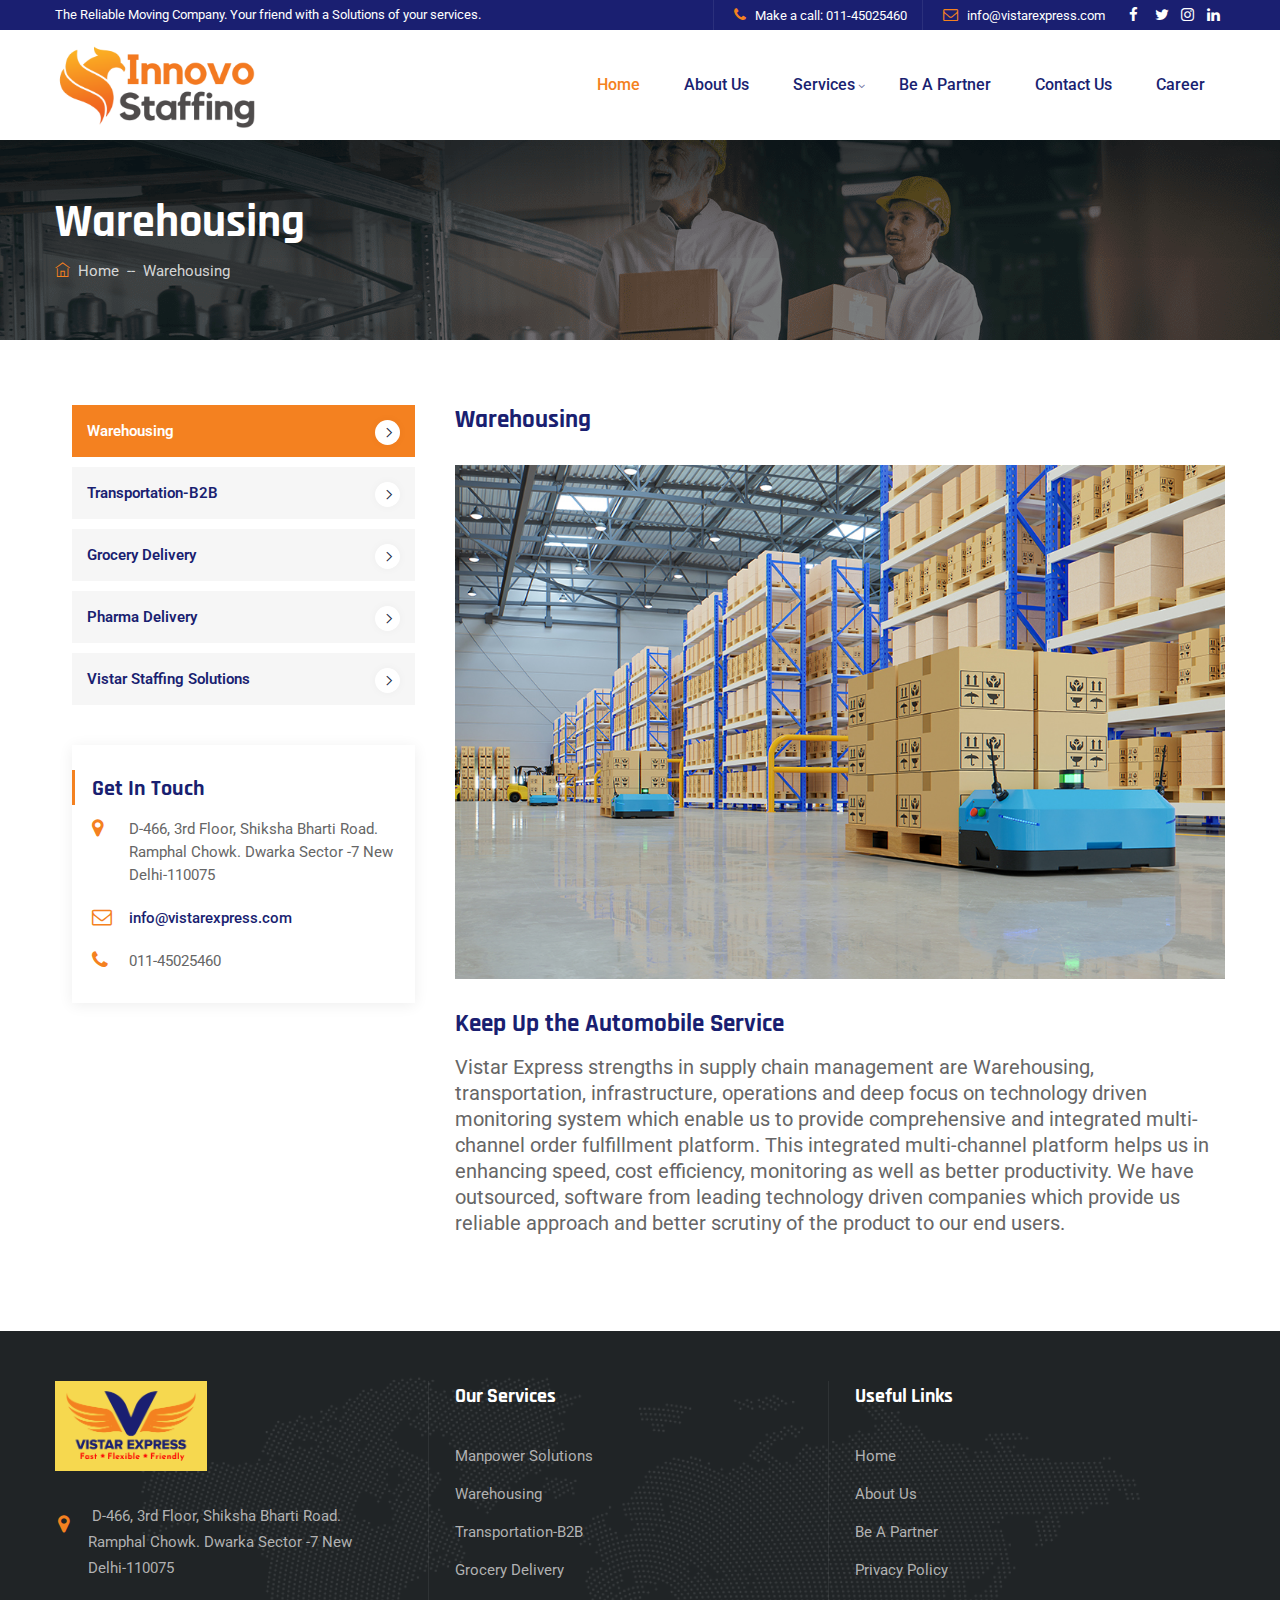
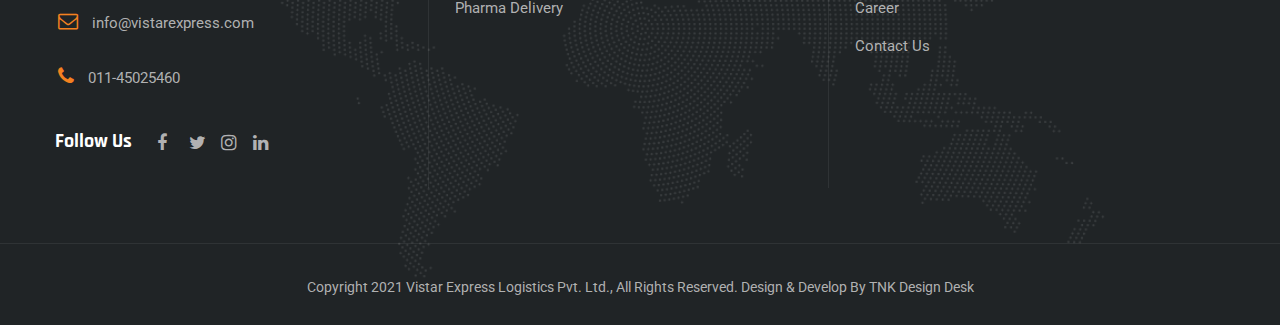
<file: warehousing.html>
<!DOCTYPE html>
<html lang="en">

<!-- Mirrored from vistarexpress.com/warehousing.php by HTTrack Website Copier/3.x [XR&CO'2014], Wed, 12 Mar 2025 23:53:57 GMT -->
<!-- Added by HTTrack --><meta http-equiv="content-type" content="text/html;charset=UTF-8" /><!-- /Added by HTTrack -->
<head>
     <meta charset="utf-8">
    <meta http-equiv="X-UA-Compatible" content="IE=edge">
<script type="application/ld+json">
		{
			"@context": "https://schema.org",
			"@type": "Product",
			"name": "Innovo staffing Solutions",
			"image": "https://www.vistarexpress.com/images/logo.png",
			"telephone": "011-45025460",
			"email": " info@vistarexpress.com",
			"address": {
				"@type": "PostalAddress",
				"streetAddress": "D-466, 3rd Floor, ",
				"addressLocality": "Shiksha Bharti Road. Ramphal Chowk",
				"addressRegion": " New Delhi",
				"addressCountry": "India",
				"postalCode": "110075"
			},
			"url": "https://www.vistarexpress.com/",
			"aggregateRating": {
				"@type": "AggregateRating",
				"ratingValue": "4.8",
				"bestRating": "5",
				"ratingCount": "1,039"
			},
			"priceRange": "Call ☎ 011-45025460 | E:  info@vistarexpress.com"
		}
		}
	</script> 
    <meta name="description" content="Vistar Express strengths in supply chain management are Warehousing, transportation, infrastructure, operations and deep focus on technology driven monitoring system which enable us to provide comprehensive and integrated multi-channel order fulfillment platform. " />
    <meta name="author" content="Vistar Express Logistics Private Limited" />
    <meta name="viewport" content="width=device-width, initial-scale=1, maximum-scale=1" />
    <title>Vistar Express Logistics Private Limited - warehousing Services</title>

<!-- favicon icon -->
<link rel="shortcut icon" href="images/favicon.png"/>

<!-- bootstrap -->
<link rel="stylesheet" type="text/css" href="css/bootstrap.min.css"/>

<!-- animate -->
<link rel="stylesheet" type="text/css" href="css/animate.css"/>

<!-- flaticon -->
<link rel="stylesheet" type="text/css" href="css/flaticon.css"/>

<!-- fontawesome -->
<link rel="stylesheet" type="text/css" href="css/font-awesome.min.css"/>

<!-- themify -->
<link rel="stylesheet" type="text/css" href="css/themify-icons.css"/>

<!-- slick -->
<link rel="stylesheet" type="text/css" href="css/slick.css">

<!-- prettyphoto -->
<link rel="stylesheet" type="text/css" href="css/prettyPhoto.css">

<!-- shortcodes -->
<link rel="stylesheet" type="text/css" href="css/shortcode.css"/>

<!-- main -->
<link rel="stylesheet" type="text/css" href="css/main.css"/>

<!-- megamenu -->
<link rel="stylesheet" type="text/css" href="css/megamenu.css"/>

<!-- responsive -->
<link rel="stylesheet" type="text/css" href="css/responsive.css"/>


</head>

<body>
    <!--page start-->
    <div class="page">
        <!--header start-->
        <!-- 
<div id="preloader" class="blobs-wrapper">
  <div class="cmt-bgcolor-skincolor loader"></div>
</div>
 -->
<!--header start-->
<header id="masthead" class="header cmt-header-style-02"> 
  <!-- cmt-topbar-wrapper -->
  <div class="cmt-topbar cmt-bgcolor-transpatant cmt-textcolor-white clearfix">
    <div class="container">
      <div class="row">
        <div class="col-md-12 d-flex flex-row align-items-center justify-content-center">
          <div class="cmt-topbar-content">
            <ul class="top-contact text-left">
              <li class="list-inline-item">The Reliable Moving Company. Your friend with a Solutions of your services.</li>
            </ul>
          </div>
          <div class="top_bar_contact_item ml-auto">
            <div class="top_bar_icon"><i class="fa fa-phone"></i> </div>
            Make a call:<a href="#"> 011-45025460</a> </div>
          <div class="top_bar_contact_item">
            <div class="top_bar_icon"><i class="fa fa-envelope-o"></i></div>
            info@vistarexpress.com </div>
          <div class="cmt-social-links-wrapper list-inline">
            <ul class="social-icons">
              <li> <a class="tooltip-bottom" target="_blank" href="https://www.facebook.com/VistarExpress" data-tooltip="Facebook"><i class="fa fa-facebook"></i></a> </li>
              <li> <a class="tooltip-bottom" target="_blank" href="https://twitter.com/vistarexpress" data-tooltip="Twitter"><i class="fa fa-twitter"></i></a> </li>
              <li> <a class="tooltip-bottom" target="_blank" href="https://www.instagram.com/vistarexpress/" data-tooltip="instagram"><i class="fa fa-instagram"></i></a> </li>
              <li> <a class="tooltip-bottom" target="_blank" href="https://www.linkedin.com/company/vistarexpress/" data-tooltip="linkedin"><i class="fa fa-linkedin"></i></a> </li>
            </ul>
          </div>
        </div>
      </div>
    </div>
  </div>
  <!-- cmt-topbar-wrapper end --> 
  <!-- site-header-menu -->
  <div id="site-header-menu" class="site-header-menu">
    <div class="site-header-menu-inner cmt-stickable-header ">
      <div class="container">
        <div class="row">
          <div class="col"> 
            <!--site-navigation -->
            <div class="site-navigation d-flex flex-row align-items-center"> 
              <!-- site-branding -->
              <div class="site-branding mr-auto"> <a class="home-link" href="index-2.html" title="Shiftler" rel="home"> <img id="logo-img" class="img-center standardlogo" src="images/logo.png" alt="logo-img"> </a> </div>
              <!-- site-branding end -->
              <div class="btn-show-menu-mobile menubar menubar--squeeze"> <span class="menubar-box"> <span class="menubar-inner"></span> </span> </div>
              <!-- menu -->
              <nav class="main-menu menu-mobile" id="menu">
                <ul class="menu">
                  <li class="active"><a href="index-2.html" >Home</a></li>
                  <li><a href="about-us.html">About Us</a></li>
                  <li class="mega-menu-item"><a href="#" class="mega-menu-link">Services</a>
                    <ul class="mega-submenu">
						<li><a href="manpower-solutions.html">Vistar Staffing Solutions</a></li>
                      <li><a href="warehousing.html">Warehousing</a></li>
                      <li><a href="transportation-b2b.html">Transportation-B2B</a></li>
                      <li><a href="grocery-delivery.html">Grocery Delivery</a></li>
                      <li><a href="pharma-delivery.html">Pharma Delivery</a></li>
                      
                    </ul>
                  </li>
                  <li> <a href="be-a-partner.html" >Be A Partner</a> </li>
                  <li> <a href="contact-us.html" >Contact Us</a> </li>
                  <li> <a href="career.html" >Career</a> </li>
                </ul>
              </nav>
            </div>
            <!-- site-navigation end--> 
          </div>
        </div>
      </div>
    </div>
  </div>
  <!-- site-header-menu end--> 
</header>
        <!-- page-title -->
        <div class="cmt-page-title-row">
            <div class="cmt-page-title-row-inner">
                <div class="container">
                    <div class="row align-items-center">
                        <div class="col-lg-12">
                            <div class="page-title-heading">
                                <h2 class="title">Warehousing</h2>
                            </div>
                            <div class="breadcrumb-wrapper">
                                <span>
                                    <a title="Go to Shiftler." href="index-2.html" class="home">
                                    <i class="themifyicon ti-home"></i> &nbsp;Home</a>
                                </span>
                                <span class="cmt-bread-sep">&nbsp;--&nbsp;</span>
                                <span>Warehousing</span>
                            </div>
                        </div>
                    </div>
                </div>
            </div>                    
        </div>
        <!-- page-title end -->

        <div class="main-site">
            <div class="sidebar cmt-sidebar-left cmt-bgcolor-white clearfix">
                <div class="container">
                    <!-- row -->
                    <div class="row">
                        <div class="col-lg-8 content-area order-lg-2">
                            <article class="cmt-service-single-content-area">
                                <!-- service-featured-wrapper -->
                                <div class="cmt-service-title mb-30">
                                    <h3>Warehousing</h3>
                                    
                                </div>
                                <div class="cmt-service-featured-wrapper cmt-featured-wrapper mb-30">
                                    <div class="cmt_single_image-wrapper">
                                        <img class="img-fluid" src="images/Warehousing-1-min.jpg" alt="post-003">
                                    </div>
                                </div><!-- service-featured-wrapper end -->
                                <div class="cmt-service-title mb-30">
                                    <h3>Keep Up the Automobile Service</h3>
                                    <div class="mb-15" style="font-size: 20px;font-weight: 400;">Vistar Express strengths in supply chain management are Warehousing, transportation, infrastructure, operations and deep focus on technology driven monitoring system which enable us to provide comprehensive and integrated multi-channel order fulfillment platform. This integrated multi-channel platform helps us in enhancing speed, cost efficiency, monitoring as well as better productivity. We have outsourced, software from leading technology driven companies which provide us reliable approach and better scrutiny of the product to our end users.</div>
                                </div>
                                
                            </article>
                        </div>
                        <div class="col-lg-4 widget-area sidebar-left">
                            <aside class="widget widget-nav-menu">
                                <ul class="widget-menu">
                                    <li class="active"><a href="warehousing.html">Warehousing</a></li>
									<li><a href="transportation-b2b.html">Transportation-B2B</a></li>
                                    <li><a href="grocery-delivery.html">Grocery Delivery </a></li>
                                    <li><a href="pharma-delivery.html">Pharma Delivery </a></li>
									<li><a href="manpower-solutions.html">Vistar Staffing Solutions</a></li>
                                </ul>
                            </aside>
                           
                            <aside class="widget widget-contact with-title">
                                <div class=" contact-detail box-shadow">
                                    <h3 class="widget-title">Get in touch</h3>      
                                    <ul class="widget-contact-wrapper">
                                        <li><i class="fa fa-map-marker"></i>D-466, 3rd Floor, Shiksha Bharti Road. Ramphal Chowk. Dwarka Sector -7 New Delhi-110075</li>
                                        <li><i class="fa fa-envelope-o"></i><a href="mailto:info@vistarexpress.com" target="_blank">info@vistarexpress.com</a></li>
                                        <li><i class="fa fa-phone"></i>011-45025460</li>
                                    </ul>
                                </div>
                            </aside>
                            
                        </div>
                    </div>
                </div>
            </div>
        </div>
        <!--footer start-->
        <footer class="footer widget-footer clearfix">
  <div class="first-footer">
    <div class="container">
      <div class="row">
        <div class="col-sm-6 col-md-6 col-lg-4 widget-area">
          <div class="widget widget_text  clearfix">
            <div class="footer-logo"> <img id="footer-logo-img" class="img-center" src="images/logo-f.png" alt="" > </div>
            <ul class="widget_contact_wrapper">
              <li> <i class="fa fa-map-marker cmt-textcolor-skincolor"></i> D-466, 3rd Floor, Shiksha Bharti Road. Ramphal Chowk.
                Dwarka Sector -7 New Delhi-110075 </li>
              <li> <i class="fa fa-envelope-o cmt-textcolor-skincolor"></i> <a href="mailto:Contact@Company.com">info@vistarexpress.com</a> </li>
              <li> <i class="fa fa-phone cmt-textcolor-skincolor"></i>011-45025460 </li>
            </ul>
            <div class="widget d-flex pt-2">
              <h3 class="widget-title">Follow Us</h3>
              <div class="social-icons">
                <ul class="list-inline d-flex">
                  <li> <a class="tooltip-top" target="_blank" href="https://www.facebook.com/VistarExpress" data-tooltip="Facebook"><i class="fa fa-facebook"></i></a> </li>
                  <li> <a class="tooltip-top" target="_blank" href="https://twitter.com/vistarexpress" data-tooltip="Twitter"><i class="fa fa-twitter"></i></a> </li>
                  <li> <a class=" tooltip-top" target="_blank" href="https://www.instagram.com/vistarexpress/" data-tooltip="instagram"><i class="fa fa-instagram"></i></a> </li>
                  <li> <a class="tooltip-top" target="_blank" href="https://www.linkedin.com/company/vistarexpress/" data-tooltip="linkedin"><i class="fa fa-linkedin"></i></a> </li>
                </ul>
              </div>
            </div>
          </div>
        </div>
        <div class="col-sm-6 col-md-6 col-lg-4 widget-area">
          <div class="widget widget_nav_menu clearfix">
            <h3 class="widget-title">Our Services</h3>
            <ul class="menu-footer-quick-links">
				<li><a href="manpower-solutions.html">Manpower Solutions</a></li>
				<li><a href="warehousing.html">Warehousing</a></li>
						<li><a href="transportation-b2b.html">Transportation-B2B</a></li>
                      <li><a href="grocery-delivery.html">Grocery Delivery</a></li>
                      <li><a href="pharma-delivery.html">Pharma Delivery</a></li>
				
				
				
              
            </ul>
          </div>
        </div>
        <div class="col-sm-6 col-md-6 col-lg-4 widget-area">
          <div class="widget widget_nav_menu clearfix">
            <h3 class="widget-title">Useful Links</h3>
            <ul class="menu-footer-quick-service-links">
              <li><a href="index-2.html"> Home</a></li>
              <li><a href="about-us.html">About Us</a></li>
              <li><a href="be-a-partner.html">Be A Partner</a></li>
              <li><a href="privacy-policy.html">Privacy Policy</a></li>
              <li><a href="career.html">Career</a></li>
              <li><a href="contact-us.html">Contact Us</a></li>
            </ul>
          </div>
        </div>
      </div>
    </div>
  </div>
  <div class="bottom-footer-text">
    <div class="container">
      <div class="row copyright">
        <div class="col-lg-12 col-md-12 col-sm-12 text-center"> <span>Copyright 2021 <a href="index-2.html">Vistar Express Logistics Pvt. Ltd.</a>, All Rights Reserved. Design & Develop By <a href="https://tnkdesigndesk.com/">TNK Design Desk</a></span> </div>
      </div>
    </div>
  </div>
</footer>
<!--back-to-top start--> 
<a id="totop" href="#top"> <i class="fa fa-angle-up"></i> </a> 
<!--back-to-top end-->        <!--back-to-top end-->
    </div><!--Page End-->
    <!-- Javascript -->
     <script src="js/jquery-3.6.0.min.js"></script>
     <script src="js/jquery-migrate-3.3.2.min.js"></script>
     <script src="js/bootstrap.min.js"></script>
     <script src="js/jquery.easing.js"></script>
     <script src="js/popper.min.js"></script>
     <script src="js/jquery-waypoints.js"></script>
     <script src="js/jquery-validate.js"></script>
     <script src="js/jquery.prettyPhoto.js"></script>
     <script src="js/slick.min.js"></script>
     <script src="js/numinate.min.js"></script>
     <script src="js/main.js"></script> 
</body>

<!-- Mirrored from vistarexpress.com/warehousing.php by HTTrack Website Copier/3.x [XR&CO'2014], Wed, 12 Mar 2025 23:53:57 GMT -->
</html>
</file>
<file: css/flaticon.css>
/*
  	Flaticon icon font: Flaticon
  	Creation date: 07/07/2020 08:48
  	*/

@font-face {
  font-family: "Flaticon";
  src: url("../fonts/Flaticon.eot");
  src: url("../fonts/Flaticond41dd41d.eot?#iefix") format("embedded-opentype"),
       url("../fonts/Flaticon.woff2") format("woff2"),
       url("../fonts/Flaticon.woff") format("woff"),
       url("../fonts/Flaticon.ttf") format("truetype"),
       url("../fonts/Flaticon.svg#Flaticon") format("svg");
  font-weight: normal;
  font-style: normal;
}

@media screen and (-webkit-min-device-pixel-ratio:0) {
  @font-face {
    font-family: "Flaticon";
    src: url("../fonts/Flaticon.svg#Flaticon") format("svg");
  }
}

[class^="flaticon-"]:before, [class*=" flaticon-"]:before,
[class^="flaticon-"]:after, [class*=" flaticon-"]:after {   
  font-family: Flaticon;
  font-size:  inherit;
  font-style: normal;
}


.flaticon-logistics:before { content: "\f100"; }
.flaticon-location:before { content: "\f101"; }
.flaticon-vessel:before { content: "\f102"; }
.flaticon-forklift:before { content: "\f103"; }
.flaticon-open:before { content: "\f104"; }
.flaticon-worldwide-shipping:before { content: "\f105"; }
.flaticon-plane:before { content: "\f106"; }
.flaticon-airplane:before { content: "\f107"; }
.flaticon-travel:before { content: "\f108"; }
.flaticon-airport:before { content: "\f109"; }
.flaticon-yacht:before { content: "\f10a"; }
.flaticon-fishing-boat:before { content: "\f10b"; }
.flaticon-vessel-1:before { content: "\f10c"; }
.flaticon-container:before { content: "\f10d"; }
.flaticon-boxes:before { content: "\f10e"; }
.flaticon-air-freight:before { content: "\f10f"; }
.flaticon-shipping:before { content: "\f110"; }
.flaticon-delivery:before { content: "\f111"; }
.flaticon-truck:before { content: "\f112"; }
.flaticon-shipping-1:before { content: "\f113"; }
.flaticon-pin:before { content: "\f114"; }
.flaticon-location-1:before { content: "\f115"; }
.flaticon-world:before { content: "\f116"; }
.flaticon-remote:before { content: "\f117"; }
.flaticon-hook:before { content: "\f118"; }
.flaticon-warehouse:before { content: "\f119"; }
.flaticon-shipping-2:before { content: "\f11a"; }
.flaticon-cargo-ship:before { content: "\f11b"; }
.flaticon-delivery-truck:before { content: "\f11c"; }
.flaticon-launch:before { content: "\f11d"; }
.flaticon-delivery-truck-1:before { content: "\f11e"; }
.flaticon-delivery-truck-2:before { content: "\f11f"; }
.flaticon-fast-delivery:before { content: "\f120"; }
.flaticon-push-cart:before { content: "\f121"; }
.flaticon-import:before { content: "\f122"; }
.flaticon-export:before { content: "\f123"; }
.flaticon-email:before { content: "\f124"; }
.flaticon-forklift-1:before { content: "\f125"; }
.flaticon-email-1:before { content: "\f126"; }
.flaticon-conveyor:before { content: "\f127"; }
.flaticon-call:before { content: "\f128"; }
.flaticon-play:before { content: "\f129"; }
.flaticon-video-player:before { content: "\f12a"; }
.flaticon-play-1:before { content: "\f12b"; }
.flaticon-play-button:before { content: "\f12c"; }
</file>
<file: css/themify-icons.css>
@font-face {
	font-family: 'themify';
	src:url('../fonts/themify9f249f24.eot?-fvbane');
	src:url('../fonts/themifyd41dd41d.eot?#iefix-fvbane') format('embedded-opentype'),
		url('../fonts/themify9f249f24.woff?-fvbane') format('woff'),
		url('../fonts/themify9f249f24.ttf?-fvbane') format('truetype'),
		url('../fonts/themify9f249f24.svg?-fvbane#themify') format('svg');
	font-weight: normal;
	font-style: normal;
}

[class^="ti-"], [class*=" ti-"] {
	font-family: 'themify';
	speak: none;
	font-style: normal;
	font-weight: normal;
	font-variant: normal;
	text-transform: none;
	line-height: 1;

	/* Better Font Rendering =========== */
	-webkit-font-smoothing: antialiased;
	-moz-osx-font-smoothing: grayscale;
}

.ti-wand:before {
	content: "\e600";
}
.ti-volume:before {
	content: "\e601";
}
.ti-user:before {
	content: "\e602";
}
.ti-unlock:before {
	content: "\e603";
}
.ti-unlink:before {
	content: "\e604";
}
.ti-trash:before {
	content: "\e605";
}
.ti-thought:before {
	content: "\e606";
}
.ti-target:before {
	content: "\e607";
}
.ti-tag:before {
	content: "\e608";
}
.ti-tablet:before {
	content: "\e609";
}
.ti-star:before {
	content: "\e60a";
}
.ti-spray:before {
	content: "\e60b";
}
.ti-signal:before {
	content: "\e60c";
}
.ti-shopping-cart:before {
	content: "\e60d";
}
.ti-shopping-cart-full:before {
	content: "\e60e";
}
.ti-settings:before {
	content: "\e60f";
}
.ti-search:before {
	content: "\e610";
}
.ti-zoom-in:before {
	content: "\e611";
}
.ti-zoom-out:before {
	content: "\e612";
}
.ti-cut:before {
	content: "\e613";
}
.ti-ruler:before {
	content: "\e614";
}
.ti-ruler-pencil:before {
	content: "\e615";
}
.ti-ruler-alt:before {
	content: "\e616";
}
.ti-bookmark:before {
	content: "\e617";
}
.ti-bookmark-alt:before {
	content: "\e618";
}
.ti-reload:before {
	content: "\e619";
}
.ti-plus:before {
	content: "\e61a";
}
.ti-pin:before {
	content: "\e61b";
}
.ti-pencil:before {
	content: "\e61c";
}
.ti-pencil-alt:before {
	content: "\e61d";
}
.ti-paint-roller:before {
	content: "\e61e";
}
.ti-paint-bucket:before {
	content: "\e61f";
}
.ti-na:before {
	content: "\e620";
}
.ti-mobile:before {
	content: "\e621";
}
.ti-minus:before {
	content: "\e622";
}
.ti-medall:before {
	content: "\e623";
}
.ti-medall-alt:before {
	content: "\e624";
}
.ti-marker:before {
	content: "\e625";
}
.ti-marker-alt:before {
	content: "\e626";
}
.ti-arrow-up:before {
	content: "\e627";
}
.ti-arrow-right:before {
	content: "\e628";
}
.ti-arrow-left:before {
	content: "\e629";
}
.ti-arrow-down:before {
	content: "\e62a";
}
.ti-lock:before {
	content: "\e62b";
}
.ti-location-arrow:before {
	content: "\e62c";
}
.ti-link:before {
	content: "\e62d";
}
.ti-layout:before {
	content: "\e62e";
}
.ti-layers:before {
	content: "\e62f";
}
.ti-layers-alt:before {
	content: "\e630";
}
.ti-key:before {
	content: "\e631";
}
.ti-import:before {
	content: "\e632";
}
.ti-image:before {
	content: "\e633";
}
.ti-heart:before {
	content: "\e634";
}
.ti-heart-broken:before {
	content: "\e635";
}
.ti-hand-stop:before {
	content: "\e636";
}
.ti-hand-open:before {
	content: "\e637";
}
.ti-hand-drag:before {
	content: "\e638";
}
.ti-folder:before {
	content: "\e639";
}
.ti-flag:before {
	content: "\e63a";
}
.ti-flag-alt:before {
	content: "\e63b";
}
.ti-flag-alt-2:before {
	content: "\e63c";
}
.ti-eye:before {
	content: "\e63d";
}
.ti-export:before {
	content: "\e63e";
}
.ti-exchange-vertical:before {
	content: "\e63f";
}
.ti-desktop:before {
	content: "\e640";
}
.ti-cup:before {
	content: "\e641";
}
.ti-crown:before {
	content: "\e642";
}
.ti-comments:before {
	content: "\e643";
}
.ti-comment:before {
	content: "\e644";
}
.ti-comment-alt:before {
	content: "\e645";
	
}
.ti-close:before {
	content: "\e646";
}
.ti-clip:before {
	content: "\e647";
}
.ti-angle-up:before {
	content: "\e648";
}
.ti-angle-right:before {
	content: "\e649";
}
.ti-angle-left:before {
	content: "\e64a";
}
.ti-angle-down:before {
	content: "\e64b";
}
.ti-check:before {
	content: "\e64c";
}
.ti-check-box:before {
	content: "\e64d";
}
.ti-camera:before {
	content: "\e64e";
}
.ti-announcement:before {
	content: "\e64f";
}
.ti-brush:before {
	content: "\e650";
}
.ti-briefcase:before {
	content: "\e651";
}
.ti-bolt:before {
	content: "\e652";
}
.ti-bolt-alt:before {
	content: "\e653";
}
.ti-blackboard:before {
	content: "\e654";
}
.ti-bag:before {
	content: "\e655";
}
.ti-move:before {
	content: "\e656";
}
.ti-arrows-vertical:before {
	content: "\e657";
}
.ti-arrows-horizontal:before {
	content: "\e658";
}
.ti-fullscreen:before {
	content: "\e659";
}
.ti-arrow-top-right:before {
	content: "\e65a";
}
.ti-arrow-top-left:before {
	content: "\e65b";
}
.ti-arrow-circle-up:before {
	content: "\e65c";
}
.ti-arrow-circle-right:before {
	content: "\e65d";
}
.ti-arrow-circle-left:before {
	content: "\e65e";
}
.ti-arrow-circle-down:before {
	content: "\e65f";
}
.ti-angle-double-up:before {
	content: "\e660";
}
.ti-angle-double-right:before {
	content: "\e661";
}
.ti-angle-double-left:before {
	content: "\e662";
}
.ti-angle-double-down:before {
	content: "\e663";
}
.ti-zip:before {
	content: "\e664";
}
.ti-world:before {
	content: "\e665";
}
.ti-wheelchair:before {
	content: "\e666";
}
.ti-view-list:before {
	content: "\e667";
}
.ti-view-list-alt:before {
	content: "\e668";
}
.ti-view-grid:before {
	content: "\e669";
}
.ti-uppercase:before {
	content: "\e66a";
}
.ti-upload:before {
	content: "\e66b";
}
.ti-underline:before {
	content: "\e66c";
}
.ti-truck:before {
	content: "\e66d";
}
.ti-timer:before {
	content: "\e66e";
}
.ti-ticket:before {
	content: "\e66f";
}
.ti-thumb-up:before {
	content: "\e670";
}
.ti-thumb-down:before {
	content: "\e671";
}
.ti-text:before {
	content: "\e672";
}
.ti-stats-up:before {
	content: "\e673";
}
.ti-stats-down:before {
	content: "\e674";
}
.ti-split-v:before {
	content: "\e675";
}
.ti-split-h:before {
	content: "\e676";
}
.ti-smallcap:before {
	content: "\e677";
}
.ti-shine:before {
	content: "\e678";
}
.ti-shift-right:before {
	content: "\e679";
}
.ti-shift-left:before {
	content: "\e67a";
}
.ti-shield:before {
	content: "\e67b";
}
.ti-notepad:before {
	content: "\e67c";
}
.ti-server:before {
	content: "\e67d";
}
.ti-quote-right:before {
	content: "\e67e";
}
.ti-quote-left:before {
	content: "\e67f";
}
.ti-pulse:before {
	content: "\e680";
}
.ti-printer:before {
	content: "\e681";
}
.ti-power-off:before {
	content: "\e682";
}
.ti-plug:before {
	content: "\e683";
}
.ti-pie-chart:before {
	content: "\e684";
}
.ti-paragraph:before {
	content: "\e685";
}
.ti-panel:before {
	content: "\e686";
}
.ti-package:before {
	content: "\e687";
}
.ti-music:before {
	content: "\e688";
}
.ti-music-alt:before {
	content: "\e689";
}
.ti-mouse:before {
	content: "\e68a";
}
.ti-mouse-alt:before {
	content: "\e68b";
}
.ti-money:before {
	content: "\e68c";
}
.ti-microphone:before {
	content: "\e68d";
}
.ti-menu:before {
	content: "\e68e";
}
.ti-menu-alt:before {
	content: "\e68f";
}
.ti-map:before {
	content: "\e690";
}
.ti-map-alt:before {
	content: "\e691";
}
.ti-loop:before {
	content: "\e692";
}
.ti-location-pin:before {
	content: "\e693";
}
.ti-list:before {
	content: "\e694";
}
.ti-light-bulb:before {
	content: "\e695";
}
.ti-Italic:before {
	content: "\e696";
}
.ti-info:before {
	content: "\e697";
}
.ti-infinite:before {
	content: "\e698";
}
.ti-id-badge:before {
	content: "\e699";
}
.ti-hummer:before {
	content: "\e69a";
}
.ti-home:before {
	content: "\e69b";
}
.ti-help:before {
	content: "\e69c";
}
.ti-headphone:before {
	content: "\e69d";
}
.ti-harddrives:before {
	content: "\e69e";
}
.ti-harddrive:before {
	content: "\e69f";
}
.ti-gift:before {
	content: "\e6a0";
}
.ti-game:before {
	content: "\e6a1";
}
.ti-filter:before {
	content: "\e6a2";
}
.ti-files:before {
	content: "\e6a3";
}
.ti-file:before {
	content: "\e6a4";
}
.ti-eraser:before {
	content: "\e6a5";
}
.ti-envelope:before {
	content: "\e6a6";
}
.ti-download:before {
	content: "\e6a7";
}
.ti-direction:before {
	content: "\e6a8";
}
.ti-direction-alt:before {
	content: "\e6a9";
}
.ti-dashboard:before {
	content: "\e6aa";
}
.ti-control-stop:before {
	content: "\e6ab";
}
.ti-control-shuffle:before {
	content: "\e6ac";
}
.ti-control-play:before {
	content: "\e6ad";
}
.ti-control-pause:before {
	content: "\e6ae";
}
.ti-control-forward:before {
	content: "\e6af";
}
.ti-control-backward:before {
	content: "\e6b0";
}
.ti-cloud:before {
	content: "\e6b1";
}
.ti-cloud-up:before {
	content: "\e6b2";
}
.ti-cloud-down:before {
	content: "\e6b3";
}
.ti-clipboard:before {
	content: "\e6b4";
}
.ti-car:before {
	content: "\e6b5";
}
.ti-calendar:before {
	content: "\e6b6";
}
.ti-book:before {
	content: "\e6b7";
}
.ti-bell:before {
	content: "\e6b8";
}
.ti-basketball:before {
	content: "\e6b9";
}
.ti-bar-chart:before {
	content: "\e6ba";
}
.ti-bar-chart-alt:before {
	content: "\e6bb";
}
.ti-back-right:before {
	content: "\e6bc";
}
.ti-back-left:before {
	content: "\e6bd";
}
.ti-arrows-corner:before {
	content: "\e6be";
}
.ti-archive:before {
	content: "\e6bf";
}
.ti-anchor:before {
	content: "\e6c0";
}
.ti-align-right:before {
	content: "\e6c1";
}
.ti-align-left:before {
	content: "\e6c2";
}
.ti-align-justify:before {
	content: "\e6c3";
}
.ti-align-center:before {
	content: "\e6c4";
}
.ti-alert:before {
	content: "\e6c5";
}
.ti-alarm-clock:before {
	content: "\e6c6";
}
.ti-agenda:before {
	content: "\e6c7";
}
.ti-write:before {
	content: "\e6c8";
}
.ti-window:before {
	content: "\e6c9";
}
.ti-widgetized:before {
	content: "\e6ca";
}
.ti-widget:before {
	content: "\e6cb";
}
.ti-widget-alt:before {
	content: "\e6cc";
}
.ti-wallet:before {
	content: "\e6cd";
}
.ti-video-clapper:before {
	content: "\e6ce";
}
.ti-video-camera:before {
	content: "\e6cf";
}
.ti-vector:before {
	content: "\e6d0";
}
.ti-themify-logo:before {
	content: "\e6d1";
}
.ti-themify-favicon:before {
	content: "\e6d2";
}
.ti-themify-favicon-alt:before {
	content: "\e6d3";
}
.ti-support:before {
	content: "\e6d4";
}
.ti-stamp:before {
	content: "\e6d5";
}
.ti-split-v-alt:before {
	content: "\e6d6";
}
.ti-slice:before {
	content: "\e6d7";
}
.ti-shortcode:before {
	content: "\e6d8";
}
.ti-shift-right-alt:before {
	content: "\e6d9";
}
.ti-shift-left-alt:before {
	content: "\e6da";
}
.ti-ruler-alt-2:before {
	content: "\e6db";
}
.ti-receipt:before {
	content: "\e6dc";
}
.ti-pin2:before {
	content: "\e6dd";
}
.ti-pin-alt:before {
	content: "\e6de";
}
.ti-pencil-alt2:before {
	content: "\e6df";
}
.ti-palette:before {
	content: "\e6e0";
}
.ti-more:before {
	content: "\e6e1";
}
.ti-more-alt:before {
	content: "\e6e2";
}
.ti-microphone-alt:before {
	content: "\e6e3";
}
.ti-magnet:before {
	content: "\e6e4";
}
.ti-line-double:before {
	content: "\e6e5";
}
.ti-line-dotted:before {
	content: "\e6e6";
}
.ti-line-dashed:before {
	content: "\e6e7";
}
.ti-layout-width-full:before {
	content: "\e6e8";
}
.ti-layout-width-default:before {
	content: "\e6e9";
}
.ti-layout-width-default-alt:before {
	content: "\e6ea";
}
.ti-layout-tab:before {
	content: "\e6eb";
}
.ti-layout-tab-window:before {
	content: "\e6ec";
}
.ti-layout-tab-v:before {
	content: "\e6ed";
}
.ti-layout-tab-min:before {
	content: "\e6ee";
}
.ti-layout-slider:before {
	content: "\e6ef";
}
.ti-layout-slider-alt:before {
	content: "\e6f0";
}
.ti-layout-sidebar-right:before {
	content: "\e6f1";
}
.ti-layout-sidebar-none:before {
	content: "\e6f2";
}
.ti-layout-sidebar-left:before {
	content: "\e6f3";
}
.ti-layout-placeholder:before {
	content: "\e6f4";
}
.ti-layout-menu:before {
	content: "\e6f5";
}
.ti-layout-menu-v:before {
	content: "\e6f6";
}
.ti-layout-menu-separated:before {
	content: "\e6f7";
}
.ti-layout-menu-full:before {
	content: "\e6f8";
}
.ti-layout-media-right-alt:before {
	content: "\e6f9";
}
.ti-layout-media-right:before {
	content: "\e6fa";
}
.ti-layout-media-overlay:before {
	content: "\e6fb";
}
.ti-layout-media-overlay-alt:before {
	content: "\e6fc";
}
.ti-layout-media-overlay-alt-2:before {
	content: "\e6fd";
}
.ti-layout-media-left-alt:before {
	content: "\e6fe";
}
.ti-layout-media-left:before {
	content: "\e6ff";
}
.ti-layout-media-center-alt:before {
	content: "\e700";
}
.ti-layout-media-center:before {
	content: "\e701";
}
.ti-layout-list-thumb:before {
	content: "\e702";
}
.ti-layout-list-thumb-alt:before {
	content: "\e703";
}
.ti-layout-list-post:before {
	content: "\e704";
}
.ti-layout-list-large-image:before {
	content: "\e705";
}
.ti-layout-line-solid:before {
	content: "\e706";
}
.ti-layout-grid4:before {
	content: "\e707";
}
.ti-layout-grid3:before {
	content: "\e708";
}
.ti-layout-grid2:before {
	content: "\e709";
}
.ti-layout-grid2-thumb:before {
	content: "\e70a";
}
.ti-layout-cta-right:before {
	content: "\e70b";
}
.ti-layout-cta-left:before {
	content: "\e70c";
}
.ti-layout-cta-center:before {
	content: "\e70d";
}
.ti-layout-cta-btn-right:before {
	content: "\e70e";
}
.ti-layout-cta-btn-left:before {
	content: "\e70f";
}
.ti-layout-column4:before {
	content: "\e710";
}
.ti-layout-column3:before {
	content: "\e711";
}
.ti-layout-column2:before {
	content: "\e712";
}
.ti-layout-accordion-separated:before {
	content: "\e713";
}
.ti-layout-accordion-merged:before {
	content: "\e714";
}
.ti-layout-accordion-list:before {
	content: "\e715";
}
.ti-ink-pen:before {
	content: "\e716";
}
.ti-info-alt:before {
	content: "\e717";
}
.ti-help-alt:before {
	content: "\e718";
}
.ti-headphone-alt:before {
	content: "\e719";
}
.ti-hand-point-up:before {
	content: "\e71a";
}
.ti-hand-point-right:before {
	content: "\e71b";
}
.ti-hand-point-left:before {
	content: "\e71c";
}
.ti-hand-point-down:before {
	content: "\e71d";
}
.ti-gallery:before {
	content: "\e71e";
}
.ti-face-smile:before {
	content: "\e71f";
}
.ti-face-sad:before {
	content: "\e720";
}
.ti-credit-card:before {
	content: "\e721";
}
.ti-control-skip-forward:before {
	content: "\e722";
}
.ti-control-skip-backward:before {
	content: "\e723";
}
.ti-control-record:before {
	content: "\e724";
}
.ti-control-eject:before {
	content: "\e725";
}
.ti-comments-smiley:before {
	content: "\e726";
}
.ti-brush-alt:before {
	content: "\e727";
}
.ti-youtube:before {
	content: "\e728";
}
.ti-vimeo:before {
	content: "\e729";
}
.ti-twitter:before {
	content: "\e72a";
}
.ti-time:before {
	content: "\e72b";
}
.ti-tumblr:before {
	content: "\e72c";
}
.ti-skype:before {
	content: "\e72d";
}
.ti-share:before {
	content: "\e72e";
}
.ti-share-alt:before {
	content: "\e72f";
}
.ti-rocket:before {
	content: "\e730";
}
.ti-pinterest:before {
	content: "\e731";
}
.ti-new-window:before {
	content: "\e732";
}
.ti-microsoft:before {
	content: "\e733";
}
.ti-list-ol:before {
	content: "\e734";
}
.ti-linkedin:before {
	content: "\e735";
}
.ti-layout-sidebar-2:before {
	content: "\e736";
}
.ti-layout-grid4-alt:before {
	content: "\e737";
}
.ti-layout-grid3-alt:before {
	content: "\e738";
}
.ti-layout-grid2-alt:before {
	content: "\e739";
}
.ti-layout-column4-alt:before {
	content: "\e73a";
}
.ti-layout-column3-alt:before {
	content: "\e73b";
}
.ti-layout-column2-alt:before {
	content: "\e73c";
}
.ti-instagram:before {
	content: "\e73d";
}
.ti-google:before {
	content: "\e73e";
}
.ti-github:before {
	content: "\e73f";
}
.ti-flickr:before {
	content: "\e740";
}
.ti-facebook:before {
	content: "\e741";
}
.ti-dropbox:before {
	content: "\e742";
}
.ti-dribbble:before {
	content: "\e743";
}
.ti-apple:before {
	content: "\e744";
}
.ti-android:before {
	content: "\e745";
}
.ti-save:before {
	content: "\e746";
}
.ti-save-alt:before {
	content: "\e747";
}
.ti-yahoo:before {
	content: "\e748";
}
.ti-wordpress:before {
	content: "\e749";
}
.ti-vimeo-alt:before {
	content: "\e74a";
}
.ti-twitter-alt:before {
	content: "\e74b";
}
.ti-tumblr-alt:before {
	content: "\e74c";
}
.ti-trello:before {
	content: "\e74d";
}
.ti-stack-overflow:before {
	content: "\e74e";
}
.ti-soundcloud:before {
	content: "\e74f";
}
.ti-sharethis:before {
	content: "\e750";
}
.ti-sharethis-alt:before {
	content: "\e751";
}
.ti-reddit:before {
	content: "\e752";
}
.ti-pinterest-alt:before {
	content: "\e753";
}
.ti-microsoft-alt:before {
	content: "\e754";
}
.ti-linux:before {
	content: "\e755";
}
.ti-jsfiddle:before {
	content: "\e756";
}
.ti-joomla:before {
	content: "\e757";
}
.ti-html5:before {
	content: "\e758";
}
.ti-flickr-alt:before {
	content: "\e759";
}
.ti-email:before {
	content: "\e75a";
}
.ti-drupal:before {
	content: "\e75b";
}
.ti-dropbox-alt:before {
	content: "\e75c";
}
.ti-css3:before {
	content: "\e75d";
}
.ti-rss:before {
	content: "\e75e";
}
.ti-rss-alt:before {
	content: "\e75f";
}
</file>
<file: css/prettyPhoto.css>
div.pp_default .pp_top,div.pp_default .pp_top .pp_middle,div.pp_default .pp_top .pp_left,div.pp_default .pp_top .pp_right,div.pp_default .pp_bottom,div.pp_default .pp_bottom .pp_left,div.pp_default .pp_bottom .pp_middle,div.pp_default .pp_bottom .pp_right{height:13px}
div.pp_default .pp_top .pp_left{background:url(../images/prettyPhoto/default/sprite.png) -78px -93px no-repeat}
div.pp_default .pp_top .pp_middle{background:url(../images/prettyPhoto/default/sprite_x.png) top left repeat-x}
div.pp_default .pp_top .pp_right{background:url(../images/prettyPhoto/default/sprite.png) -112px -93px no-repeat}
div.pp_default .pp_content .ppt{color:#f8f8f8}
div.pp_default .pp_content_container .pp_left{background:url(../images/prettyPhoto/default/sprite_y.png) -7px 0 repeat-y;padding-left:13px}
div.pp_default .pp_content_container .pp_right{background:url(../images/prettyPhoto/default/sprite_y.png) top right repeat-y;padding-right:13px}
div.pp_default .pp_next:hover{background:url(../images/prettyPhoto/default/sprite_next.png) center right no-repeat;cursor:pointer}
div.pp_default .pp_previous:hover{background:url(../images/prettyPhoto/default/sprite_prev.png) center left no-repeat;cursor:pointer}
div.pp_default .pp_expand{background:url(../images/prettyPhoto/default/sprite.png) 0 -29px no-repeat;cursor:pointer;width:28px;height:28px}
div.pp_default .pp_expand:hover{background:url(../images/prettyPhoto/default/sprite.png) 0 -56px no-repeat;cursor:pointer}
div.pp_default .pp_contract{background:url(../images/prettyPhoto/default/sprite.png) 0 -84px no-repeat;cursor:pointer;width:28px;height:28px}
div.pp_default .pp_contract:hover{background:url(../images/prettyPhoto/default/sprite.png) 0 -113px no-repeat;cursor:pointer}
div.pp_default .pp_close{width:30px;height:30px;background:url(../images/prettyPhoto/default/sprite.png) 2px 1px no-repeat;cursor:pointer}
div.pp_default .pp_gallery ul li a{background:url(../images/prettyPhoto/default/default_thumb.png) center center #f8f8f8;border:1px solid #aaa}
div.pp_default .pp_social{margin-top:7px}
div.pp_default .pp_gallery a.pp_arrow_previous,div.pp_default .pp_gallery a.pp_arrow_next{position:static;left:auto}
div.pp_default .pp_nav .pp_play,div.pp_default .pp_nav .pp_pause{background:url(../images/prettyPhoto/default/sprite.png) -51px 1px no-repeat;height:30px;width:30px}
div.pp_default .pp_nav .pp_pause{background-position:-51px -29px}
div.pp_default a.pp_arrow_previous,div.pp_default a.pp_arrow_next{background:url(../images/prettyPhoto/default/sprite.png) -31px -3px no-repeat;height:20px;width:20px;margin:4px 0 0}
div.pp_default a.pp_arrow_next{left:52px;background-position:-82px -3px}
div.pp_default .pp_content_container .pp_details{margin-top:5px}
div.pp_default .pp_nav{clear:none;height:30px;width:110px;position:relative}
div.pp_default .pp_nav .currentTextHolder{font-family:Georgia;font-style:italic;color:#999;font-size:11px;left:75px;line-height:25px;position:absolute;top:2px;margin:0;padding:0 0 0 10px}
div.pp_default .pp_close:hover,div.pp_default .pp_nav .pp_play:hover,div.pp_default .pp_nav .pp_pause:hover,div.pp_default .pp_arrow_next:hover,div.pp_default .pp_arrow_previous:hover{opacity:0.7}
div.pp_default .pp_description{font-size:11px;font-weight:700;line-height:14px;margin:5px 50px 5px 0}
div.pp_default .pp_bottom .pp_left{background:url(../images/prettyPhoto/default/sprite.png) -78px -127px no-repeat}
div.pp_default .pp_bottom .pp_middle{background:url(../images/prettyPhoto/default/sprite_x.png) bottom left repeat-x}
div.pp_default .pp_bottom .pp_right{background:url(../images/prettyPhoto/default/sprite.png) -112px -127px no-repeat}
div.pp_default .pp_loaderIcon{background:url(../images/prettyPhoto/default/loader.gif) center center no-repeat}
div.light_rounded .pp_top .pp_left{background:url(../images/prettyPhoto/light_rounded/sprite.png) -88px -53px no-repeat}
div.light_rounded .pp_top .pp_right{background:url(../images/prettyPhoto/light_rounded/sprite.png) -110px -53px no-repeat}
div.light_rounded .pp_next:hover{background:url(../images/prettyPhoto/light_rounded/btnNext.png) center right no-repeat;cursor:pointer}
div.light_rounded .pp_previous:hover{background:url(../images/prettyPhoto/light_rounded/btnPrevious.png) center left no-repeat;cursor:pointer}
div.light_rounded .pp_expand{background:url(../images/prettyPhoto/light_rounded/sprite.png) -31px -26px no-repeat;cursor:pointer}
div.light_rounded .pp_expand:hover{background:url(../images/prettyPhoto/light_rounded/sprite.png) -31px -47px no-repeat;cursor:pointer}
div.light_rounded .pp_contract{background:url(../images/prettyPhoto/light_rounded/sprite.png) 0 -26px no-repeat;cursor:pointer}
div.light_rounded .pp_contract:hover{background:url(../images/prettyPhoto/light_rounded/sprite.png) 0 -47px no-repeat;cursor:pointer}
div.light_rounded .pp_close{width:75px;height:22px;background:url(../images/prettyPhoto/light_rounded/sprite.png) -1px -1px no-repeat;cursor:pointer}
div.light_rounded .pp_nav .pp_play{background:url(../images/prettyPhoto/light_rounded/sprite.png) -1px -100px no-repeat;height:15px;width:14px}
div.light_rounded .pp_nav .pp_pause{background:url(../images/prettyPhoto/light_rounded/sprite.png) -24px -100px no-repeat;height:15px;width:14px}
div.light_rounded .pp_arrow_previous{background:url(../images/prettyPhoto/light_rounded/sprite.png) 0 -71px no-repeat}
div.light_rounded .pp_arrow_next{background:url(../images/prettyPhoto/light_rounded/sprite.png) -22px -71px no-repeat}
div.light_rounded .pp_bottom .pp_left{background:url(../images/prettyPhoto/light_rounded/sprite.png) -88px -80px no-repeat}
div.light_rounded .pp_bottom .pp_right{background:url(../images/prettyPhoto/light_rounded/sprite.png) -110px -80px no-repeat}
div.dark_rounded .pp_top .pp_left{background:url(../images/prettyPhoto/dark_rounded/sprite.png) -88px -53px no-repeat}
div.dark_rounded .pp_top .pp_right{background:url(../images/prettyPhoto/dark_rounded/sprite.png) -110px -53px no-repeat}
div.dark_rounded .pp_content_container .pp_left{background:url(../images/prettyPhoto/dark_rounded/contentPattern.png) top left repeat-y}
div.dark_rounded .pp_content_container .pp_right{background:url(../images/prettyPhoto/dark_rounded/contentPattern.png) top right repeat-y}
div.dark_rounded .pp_next:hover{background:url(../images/prettyPhoto/dark_rounded/btnNext.png) center right no-repeat;cursor:pointer}
div.dark_rounded .pp_previous:hover{background:url(../images/prettyPhoto/dark_rounded/btnPrevious.png) center left no-repeat;cursor:pointer}
div.dark_rounded .pp_expand{background:url(../images/prettyPhoto/dark_rounded/sprite.png) -31px -26px no-repeat;cursor:pointer}
div.dark_rounded .pp_expand:hover{background:url(../images/prettyPhoto/dark_rounded/sprite.png) -31px -47px no-repeat;cursor:pointer}
div.dark_rounded .pp_contract{background:url(../images/prettyPhoto/dark_rounded/sprite.png) 0 -26px no-repeat;cursor:pointer}
div.dark_rounded .pp_contract:hover{background:url(../images/prettyPhoto/dark_rounded/sprite.png) 0 -47px no-repeat;cursor:pointer}
div.dark_rounded .pp_close{width:75px;height:22px;background:url(../images/prettyPhoto/dark_rounded/sprite.png) -1px -1px no-repeat;cursor:pointer}
div.dark_rounded .pp_description{margin-right:85px;color:#fff}
div.dark_rounded .pp_nav .pp_play{background:url(../images/prettyPhoto/dark_rounded/sprite.png) -1px -100px no-repeat;height:15px;width:14px}
div.dark_rounded .pp_nav .pp_pause{background:url(../images/prettyPhoto/dark_rounded/sprite.png) -24px -100px no-repeat;height:15px;width:14px}
div.dark_rounded .pp_arrow_previous{background:url(../images/prettyPhoto/dark_rounded/sprite.png) 0 -71px no-repeat}
div.dark_rounded .pp_arrow_next{background:url(../images/prettyPhoto/dark_rounded/sprite.png) -22px -71px no-repeat}
div.dark_rounded .pp_bottom .pp_left{background:url(../images/prettyPhoto/dark_rounded/sprite.png) -88px -80px no-repeat}
div.dark_rounded .pp_bottom .pp_right{background:url(../images/prettyPhoto/dark_rounded/sprite.png) -110px -80px no-repeat}
div.dark_rounded .pp_loaderIcon{background:url(../images/prettyPhoto/dark_rounded/loader.gif) center center no-repeat}
div.dark_square .pp_left,div.dark_square .pp_middle,div.dark_square .pp_right,div.dark_square .pp_content{background:#000}
div.dark_square .pp_description{color:#fff;margin:0 85px 0 0}
div.dark_square .pp_loaderIcon{background:url(../images/prettyPhoto/dark_square/loader.gif) center center no-repeat}
div.dark_square .pp_expand{background:url(../images/prettyPhoto/dark_square/sprite.png) -31px -26px no-repeat;cursor:pointer}
div.dark_square .pp_expand:hover{background:url(../images/prettyPhoto/dark_square/sprite.png) -31px -47px no-repeat;cursor:pointer}
div.dark_square .pp_contract{background:url(../images/prettyPhoto/dark_square/sprite.png) 0 -26px no-repeat;cursor:pointer}
div.dark_square .pp_contract:hover{background:url(../images/prettyPhoto/dark_square/sprite.png) 0 -47px no-repeat;cursor:pointer}
div.dark_square .pp_close{width:75px;height:22px;background:url(../images/prettyPhoto/dark_square/sprite.png) -1px -1px no-repeat;cursor:pointer}
div.dark_square .pp_nav{clear:none}
div.dark_square .pp_nav .pp_play{background:url(../images/prettyPhoto/dark_square/sprite.png) -1px -100px no-repeat;height:15px;width:14px}
div.dark_square .pp_nav .pp_pause{background:url(../images/prettyPhoto/dark_square/sprite.png) -24px -100px no-repeat;height:15px;width:14px}
div.dark_square .pp_arrow_previous{background:url(../images/prettyPhoto/dark_square/sprite.png) 0 -71px no-repeat}
div.dark_square .pp_arrow_next{background:url(../images/prettyPhoto/dark_square/sprite.png) -22px -71px no-repeat}
div.dark_square .pp_next:hover{background:url(../images/prettyPhoto/dark_square/btnNext.png) center right no-repeat;cursor:pointer}
div.dark_square .pp_previous:hover{background:url(../images/prettyPhoto/dark_square/btnPrevious.png) center left no-repeat;cursor:pointer}
div.light_square .pp_expand{background:url(../images/prettyPhoto/light_square/sprite.png) -31px -26px no-repeat;cursor:pointer}
div.light_square .pp_expand:hover{background:url(../images/prettyPhoto/light_square/sprite.png) -31px -47px no-repeat;cursor:pointer}
div.light_square .pp_contract{background:url(../images/prettyPhoto/light_square/sprite.png) 0 -26px no-repeat;cursor:pointer}
div.light_square .pp_contract:hover{background:url(../images/prettyPhoto/light_square/sprite.png) 0 -47px no-repeat;cursor:pointer}
div.light_square .pp_close{width:75px;height:22px;background:url(../images/prettyPhoto/light_square/sprite.png) -1px -1px no-repeat;cursor:pointer}
div.light_square .pp_nav .pp_play{background:url(../images/prettyPhoto/light_square/sprite.png) -1px -100px no-repeat;height:15px;width:14px}
div.light_square .pp_nav .pp_pause{background:url(../images/prettyPhoto/light_square/sprite.png) -24px -100px no-repeat;height:15px;width:14px}
div.light_square .pp_arrow_previous{background:url(../images/prettyPhoto/light_square/sprite.png) 0 -71px no-repeat}
div.light_square .pp_arrow_next{background:url(../images/prettyPhoto/light_square/sprite.png) -22px -71px no-repeat}
div.light_square .pp_next:hover{background:url(../images/prettyPhoto/light_square/btnNext.png) center right no-repeat;cursor:pointer}
div.light_square .pp_previous:hover{background:url(../images/prettyPhoto/light_square/btnPrevious.png) center left no-repeat;cursor:pointer}
div.facebook .pp_top .pp_left{background:url(../images/prettyPhoto/facebook/sprite.png) -88px -53px no-repeat}
div.facebook .pp_top .pp_middle{background:url(../images/prettyPhoto/facebook/contentPatternTop.png) top left repeat-x}
div.facebook .pp_top .pp_right{background:url(../images/prettyPhoto/facebook/sprite.png) -110px -53px no-repeat}
div.facebook .pp_content_container .pp_left{background:url(../images/prettyPhoto/facebook/contentPatternLeft.png) top left repeat-y}
div.facebook .pp_content_container .pp_right{background:url(../images/prettyPhoto/facebook/contentPatternRight.png) top right repeat-y}
div.facebook .pp_expand{background:url(../images/prettyPhoto/facebook/sprite.png) -31px -26px no-repeat;cursor:pointer}
div.facebook .pp_expand:hover{background:url(../images/prettyPhoto/facebook/sprite.png) -31px -47px no-repeat;cursor:pointer}
div.facebook .pp_contract{background:url(../images/prettyPhoto/facebook/sprite.png) 0 -26px no-repeat;cursor:pointer}
div.facebook .pp_contract:hover{background:url(../images/prettyPhoto/facebook/sprite.png) 0 -47px no-repeat;cursor:pointer}
div.facebook .pp_close{width:22px;height:22px;background:url(../images/prettyPhoto/facebook/sprite.png) -1px -1px no-repeat;cursor:pointer}
div.facebook .pp_description{margin:0 37px 0 0}
div.facebook .pp_loaderIcon{background:url(../images/prettyPhoto/facebook/loader.gif) center center no-repeat}
div.facebook .pp_arrow_previous{background:url(../images/prettyPhoto/facebook/sprite.png) 0 -71px no-repeat;height:22px;margin-top:0;width:22px}
div.facebook .pp_arrow_previous.disabled{background-position:0 -96px;cursor:default}
div.facebook .pp_arrow_next{background:url(../images/prettyPhoto/facebook/sprite.png) -32px -71px no-repeat;height:22px;margin-top:0;width:22px}
div.facebook .pp_arrow_next.disabled{background-position:-32px -96px;cursor:default}
div.facebook .pp_nav{margin-top:0}
div.facebook .pp_nav p{font-size:15px;padding:0 3px 0 4px}
div.facebook .pp_nav .pp_play{background:url(../images/prettyPhoto/facebook/sprite.png) -1px -123px no-repeat;height:22px;width:22px}
div.facebook .pp_nav .pp_pause{background:url(../images/prettyPhoto/facebook/sprite.png) -32px -123px no-repeat;height:22px;width:22px}
div.facebook .pp_next:hover{background:url(../images/prettyPhoto/facebook/btnNext.png) center right no-repeat;cursor:pointer}
div.facebook .pp_previous:hover{background:url(../images/prettyPhoto/facebook/btnPrevious.png) center left no-repeat;cursor:pointer}
div.facebook .pp_bottom .pp_left{background:url(../images/prettyPhoto/facebook/sprite.png) -88px -80px no-repeat}
div.facebook .pp_bottom .pp_middle{background:url(../images/prettyPhoto/facebook/contentPatternBottom.png) top left repeat-x}
div.facebook .pp_bottom .pp_right{background:url(../images/prettyPhoto/facebook/sprite.png) -110px -80px no-repeat}
div.pp_pic_holder a:focus{outline:none}
div.pp_overlay{background:#000;display:none;left:0;position:absolute;top:0;width:100%;z-index:9500}
div.pp_pic_holder{display:none;position:absolute;width:100px;z-index:10000}
.pp_content{height:40px;min-width:40px}
* html .pp_content{width:40px}
.pp_content_container{position:relative;text-align:left;width:100%}
.pp_content_container .pp_left{padding-left:20px}
.pp_content_container .pp_right{padding-right:20px}
.pp_content_container .pp_details{float:left;margin:10px 0 2px}
.pp_description{display:none;margin:0}
.pp_social{float:left;margin:0}
.pp_social .facebook{float:left;margin-left:5px;width:55px;overflow:hidden}
.pp_social .twitter{float:left}
.pp_nav{clear:right;float:left;margin:3px 10px 0 0}
.pp_nav p{float:left;white-space:nowrap;margin:2px 4px}
.pp_nav .pp_play,.pp_nav .pp_pause{float:left;margin-right:4px;text-indent:-10000px}
a.pp_arrow_previous,a.pp_arrow_next{display:block;float:left;height:15px;margin-top:3px;overflow:hidden;text-indent:-10000px;width:14px}
.pp_hoverContainer{position:absolute;top:0;width:100%;z-index:2000}
.pp_gallery{display:none;left:50%;margin-top:-50px;position:absolute;z-index:10000}
.pp_gallery div{float:left;overflow:hidden;position:relative}
.pp_gallery ul{float:left;height:35px;position:relative;white-space:nowrap;margin:0 0 0 5px;padding:0}
.pp_gallery ul a{border:1px rgba(0,0,0,0.5) solid;display:block;float:left;height:33px;overflow:hidden}
.pp_gallery ul a img{border:0}
.pp_gallery li{display:block;float:left;margin:0 5px 0 0;padding:0}
.pp_gallery li.default a{background:url(../images/prettyPhoto/facebook/default_thumbnail.gif) 0 0 no-repeat;display:block;height:33px;width:50px}
.pp_gallery .pp_arrow_previous,.pp_gallery .pp_arrow_next{margin-top:7px!important}
a.pp_next{background:url(../images/prettyPhoto/light_rounded/btnNext.png) 10000px 10000px no-repeat;display:block;float:right;height:100%;text-indent:-10000px;width:49%}
a.pp_previous{background:url(../images/prettyPhoto/light_rounded/btnNext.png) 10000px 10000px no-repeat;display:block;float:left;height:100%;text-indent:-10000px;width:49%}
a.pp_expand,a.pp_contract{cursor:pointer;display:none;height:20px;position:absolute;right:30px;text-indent:-10000px;top:10px;width:20px;z-index:20000}
a.pp_close{position:absolute;right:0;top:0;display:block;line-height:22px;text-indent:-10000px}
.pp_loaderIcon{display:block;height:24px;left:50%;position:absolute;top:50%;width:24px;margin:-12px 0 0 -12px}
#pp_full_res{line-height:1!important}
#pp_full_res .pp_inline{text-align:left}
#pp_full_res .pp_inline p{margin:0 0 15px}
div.ppt{color:#fff;display:none;font-size:17px;z-index:9999;margin:0 0 5px 15px}
div.pp_default .pp_content,div.light_rounded .pp_content{background-color:#fff}
div.pp_default #pp_full_res .pp_inline,div.light_rounded .pp_content .ppt,div.light_rounded #pp_full_res .pp_inline,div.light_square .pp_content .ppt,div.light_square #pp_full_res .pp_inline,div.facebook .pp_content .ppt,div.facebook #pp_full_res .pp_inline{color:#000}
div.pp_default .pp_gallery ul li a:hover,div.pp_default .pp_gallery ul li.selected a,.pp_gallery ul a:hover,.pp_gallery li.selected a{border-color:#fff}
div.pp_default .pp_details,div.light_rounded .pp_details,div.dark_rounded .pp_details,div.dark_square .pp_details,div.light_square .pp_details,div.facebook .pp_details{position:relative}
div.light_rounded .pp_top .pp_middle,div.light_rounded .pp_content_container .pp_left,div.light_rounded .pp_content_container .pp_right,div.light_rounded .pp_bottom .pp_middle,div.light_square .pp_left,div.light_square .pp_middle,div.light_square .pp_right,div.light_square .pp_content,div.facebook .pp_content{background:#fff}
div.light_rounded .pp_description,div.light_square .pp_description{margin-right:85px}
div.light_rounded .pp_gallery a.pp_arrow_previous,div.light_rounded .pp_gallery a.pp_arrow_next,div.dark_rounded .pp_gallery a.pp_arrow_previous,div.dark_rounded .pp_gallery a.pp_arrow_next,div.dark_square .pp_gallery a.pp_arrow_previous,div.dark_square .pp_gallery a.pp_arrow_next,div.light_square .pp_gallery a.pp_arrow_previous,div.light_square .pp_gallery a.pp_arrow_next{margin-top:12px!important}
div.light_rounded .pp_arrow_previous.disabled,div.dark_rounded .pp_arrow_previous.disabled,div.dark_square .pp_arrow_previous.disabled,div.light_square .pp_arrow_previous.disabled{background-position:0 -87px;cursor:default}
div.light_rounded .pp_arrow_next.disabled,div.dark_rounded .pp_arrow_next.disabled,div.dark_square .pp_arrow_next.disabled,div.light_square .pp_arrow_next.disabled{background-position:-22px -87px;cursor:default}
div.light_rounded .pp_loaderIcon,div.light_square .pp_loaderIcon{background:url(../images/prettyPhoto/light_rounded/loader.gif) center center no-repeat}
div.dark_rounded .pp_top .pp_middle,div.dark_rounded .pp_content,div.dark_rounded .pp_bottom .pp_middle{background:url(../images/prettyPhoto/dark_rounded/contentPattern.png) top left repeat}
div.dark_rounded .currentTextHolder,div.dark_square .currentTextHolder{color:#c4c4c4}
div.dark_rounded #pp_full_res .pp_inline,div.dark_square #pp_full_res .pp_inline{color:#fff}
.pp_top,.pp_bottom{height:20px;position:relative}
* html .pp_top,* html .pp_bottom{padding:0 20px}
.pp_top .pp_left,.pp_bottom .pp_left{height:20px;left:0;position:absolute;width:20px}
.pp_top .pp_middle,.pp_bottom .pp_middle{height:20px;left:20px;position:absolute;right:20px}
* html .pp_top .pp_middle,* html .pp_bottom .pp_middle{left:0;position:static}
.pp_top .pp_right,.pp_bottom .pp_right{height:20px;left:auto;position:absolute;right:0;top:0;width:20px}
.pp_fade,.pp_gallery li.default a img{display:none}
</file>
<file: css/shortcode.css>
/* ===============================================
    1.cmt-row
------------------------*/
.cmt-row{padding: 90px 0;}
.cmt-row.top-zero-padding-section{padding: 0 0 90px;}
.cmt-row.bottom-zero-padding-section{padding: 90px 0 0;}
.cmt-row.zero-padding-section{padding: 0;}
.cmt-row.broken-section{padding: 0;}
.cmt-row.client-section{padding: 50px 0 60px;}




/* ==============================================
    2.Row-Equal-Height
------------------------*/
.row-equal-height{ display:-webkit-box; display:-webkit-flex; display:-ms-flexbox; display:flex;}
.row-equal-height > [class*='col-'] { 
    display: -webkit-box; 
    display: -webkit-flex; 
    display: -ms-flexbox;
    display: flex;
    -webkit-flex-wrap: wrap;
    -ms-flex-wrap: wrap;
    flex-wrap: wrap;
}


/* ===============================================
    3.Bg-Layer 
------------------------*/
.cmt-bg {position: relative;}
.cmt-col-bgimage-yes, .bg-layer-equal-height .cmt-col-bgcolor-yes {height: 100%;z-index: 1;}
.cmt-bg-layer, .cmt-titlebar-wrapper .cmt-titlebar-wrapper-bg-layer, .cmt-col-wrapper-bg-layer-inner,
.cmt-bg-layer .cmt-bg-layer-inner {
    position: absolute;
    height: 100%;
    width: 100%;
    top: 0;
    left: 0;
}
.cmt-left-span .cmt-col-wrapper-bg-layer {
    width: auto;
    margin-left: -105px;
    right: 0;
}
.cmt-right-span .cmt-col-wrapper-bg-layer {
    width: auto;
    margin-right: -105px;
    right: 0;
}

.layer-content{ position: relative ; z-index: 1; height: 100%; }
.cmt-bg.cmt-bgimage-yes>.cmt-bg-layer,
.cmt-bg.cmt-col-bgimage-yes > .cmt-bg-layer > .cmt-col-wrapper-bg-layer-inner,
.cmt-bg.cmt-col-bgimage-yes .cmt-bg-layer-inner { opacity: .92; }

.bg-layer > .container > .row:not(.slick_slider) { margin: 0;}


.cmt-bg.cmt-col-bgimage-yes.cmt-bg-pattern > .cmt-bg-layer > .cmt-col-wrapper-bg-layer-inner,
.cmt-bg.cmt-bgimage-yes.cmt-bg-pattern > .cmt-bg-layer { opacity: 0.1; }
 
/* ===============================================
    4.Row-Bg-Image  
------------------------*/
.bg-img1{
    background-image: url(../images/bg-img/row-bgimage-1.png);
    background-position: center;
    background-repeat: no-repeat;
    background-size: cover;   
}
.bg-img2{
    background-image: url(../images/bg-img/row-bgimage-2.jpg);
    background-position: top;
    background-repeat: no-repeat;
    background-size: cover; 
}
.bg-img3{
    background-image: url(../images/bg-img/row-bgimage-3.png);
    background-position: center;
    background-repeat: no-repeat;
    background-size: cover;  
    
}
.bg-img4{
    background-image: url(../images/bg-img/row-bgimage-4.jpg);
    background-position: center center;
    background-repeat: no-repeat;
    background-size: cover;
}
.bg-img5{
    background-image: url(../images/bg-img/row-bgimage-5.jpg);
    background-position: center center;
    background-repeat: no-repeat;
    background-size: cover; 
   
}

.bg-img6{
    background-image: url(../images/bg-img/row-bgimage-6.png);
    background-position: center;
    background-repeat: no-repeat;
    background-size: cover; 
   
}
.bg-img7{
    background-image: url(../images/bg-img/row-bgimage-7.png);
    background-position: center;
    background-repeat: no-repeat;
    background-size: cover; 
   
}
.bg-img8{
    background-image: url(../images/bg-img/row-bgimage-8.png);
    background-position: center;
    background-repeat: no-repeat;
    background-size: cover; 
}

.bg-img9{
    background-image: url(../images/bg-img/row-bgimage-9.jpg);
    background-repeat: no-repeat;
    background-position: center center;
    background-repeat: no-repeat;
    background-size: cover; 
}
.bg-img10{
    background-image: url(../images/bg-img/row-bgimage-10.jpg);
    background-repeat: no-repeat;
    background-position: center center;
}

.bg-img11{
    background-image: url(../images/bg-img/row-bgimage-11.jpg);
    background-position: center;
    background-repeat: no-repeat;
    background-size: cover;   
}
.bg-img12 {
    background-image: url(../images/bg-img/row-bgimage-12.png);
    background-repeat: no-repeat;
    background-position: right top;
}

.bg-img13 {
    background-image: url(../images/bg-img/row-bgimage-13.jpg);
    background-repeat: no-repeat;
    background-position: center center;
}

.bg-img14{
    background-image: url(../images/bg-img/row-bgimage-14.png);
    background-position: center;
    background-repeat: no-repeat;
    background-size: cover;   
}
.bg-img15{
    background-image: url(../images/bg-img/row-bgimage-15.jpg);
    background-repeat: no-repeat;
    background-position: center;
    background-size: cover;
    background-attachment: fixed;   
}
.bg-img16{
    background-image: url(../images/bg-img/row-bgimage-16.jpg);
    background-repeat: no-repeat;
    background-position: center;
    background-size: cover;
    background-attachment: fixed;   
}
.bg-img17{
    background-image: url(../images/bg-img/row-bgimage-17.jpg);
    background-repeat: no-repeat;
    background-position: center;
    background-size: cover;
    background-attachment: fixed;   
}

.bg-img18{
    background-image: url(../images/bg-img/row-bgimage-18.jpg);
    background-repeat: no-repeat;
    background-position: center;
    background-size: cover;   
}

.bg-img19 {
    background-image: url(../images/bg-img/row-bgimage-19.jpg);
    background-position: center;
    background-repeat: no-repeat;
    background-size: cover;
}

.bg-img20 {
    background-image: url(../images/bg-img/row-bgimage-20.png);
    background-repeat: no-repeat;
    background-position:center center;
    background-size: cover;
    background-attachment: fixed;  
}


/* ===============================================
    5.Col-Bg-Image  
------------------------*/
.cmt-equal-height-image{display: none;}

.col-bg-img-one.cmt-col-bgimage-yes .cmt-col-wrapper-bg-layer {
    background-image: url(../images/bg-img/col-bgimage-1.jpg);
    background-position: center center;
    background-repeat: no-repeat;
    background-attachment: scroll;   
}

.col-bg-img-two.cmt-col-bgimage-yes .cmt-col-wrapper-bg-layer {
    background-image: url(../images/bg-img/col-bgimage-2.jpg);
    background-position: center center;
    background-repeat: no-repeat;
    background-attachment: scroll;
    background-size: cover;   
}

.col-bg-img-three.cmt-col-bgimage-yes .cmt-col-wrapper-bg-layer {
    background-image: url(../images/bg-img/col-bgimage-3.png);
    background-position: center center;
    background-repeat: no-repeat;
    background-attachment: scroll;
    background-size: cover;
}

.col-bg-img-four.cmt-col-bgimage-yes {
  background-image: url(../images/bg-img/col-bgimage-4.png);
  background-position:right;
  background-repeat: no-repeat;  
}

.col-bg-img-five.cmt-col-bgimage-yes .cmt-col-wrapper-bg-layer {
    background-image: url(../images/bg-img/col-bgimage-5.png);
    background-position:center; 
    background-repeat: no-repeat;
    background-attachment: scroll;
    background-size: cover;   
}

.col-bg-img-six.cmt-col-bgimage-yes {
    background-image: url(../images/bg-img/col-bgimage-6.png);
    background-position:0;
    background-repeat: no-repeat;   
}

.col-bg-img-seven.cmt-col-bgimage-yes .cmt-col-wrapper-bg-layer {
    background-image: url(../images/bg-img/col-bgimage-7.jpg);
    background-position: center center;
    background-repeat: no-repeat;
    background-attachment: scroll;
    background-size: cover;   
}

.col-bg-img-eight.cmt-col-bgimage-yes .cmt-col-wrapper-bg-layer {
    background-image: url(../images/bg-img/col-bgimage-8.png);
    background-position:0 -50%;
    background-repeat: no-repeat; 
}

.col-bg-img-nine.cmt-col-bgimage-yes {
    background-image: url(../images/bg-img/col-bgimage-6.png);
    background-position:-20% 0;
    background-repeat: no-repeat;   
}

.col-bg-img-ten.cmt-col-bgimage-yes .cmt-col-wrapper-bg-layer {
    background-image: url(../images/bg-img/col-bgimage-10.jpg);
    background-position: center center;
    background-repeat: no-repeat;   
    background-attachment: scroll;
    background-size: cover;
}



/* ===============================================
    6.Section-Title  
------------------------*/
.section-title {
    position: relative;
    margin-bottom: 30px;
}
.section-title h3 {
    font-family: "Roboto",sans-serif;
    font-weight: 700;
    text-transform: capitalize;
    font-size: 15px;
    line-height: 25px;
    margin-bottom: 8px;
}
.section-title h2{
  font-family: "Rajdhani",sans-serif;
    font-weight: 700;
    text-transform: capitalize;
    font-size: 40px;
    line-height: 48px;
    margin-bottom: 10px;  
}
.title-desc{margin-bottom: 15px;}

.transport-services-section .section-title h2{
    font-size: 50px;
    line-height: 60px;  
}

/*style2*/
.section-title.style2:after {
  content: "";
  right: 50px;
  height: 60%;
  position: absolute;
  top: 26%;
  width: 1px;
  background-color: #ebebeb;
  left: auto;
}


/* ===============================================
    7.sep_holder
------------------------*/
.cmt-horizontal_sep {
    border-bottom: 1px solid rgba(255,255,255,0.2);
    display: block;
    position: relative;
}
.cmt-bgcolor-darkgrey .cmt-horizontal_sep{
    border-top-color: rgba(255,255,255,0.2);
}
.cmt-bgcolor-white .cmt-horizontal_sep{
    border-top-color: #f1f1f1;
}
.cmt-bgcolor-white .cmt-horizontal_sep, .cmt-horizontal_sep.style2 {
    border-bottom-color: #f1f1f1;
}
.border, .border-top, .border-left, .border-bottom, .border-right{
    border-color: rgba(255,255,255,0.2)!important;
}
/*.border-top{border-top: 1px solid rgba(255,255,255,.07)!important;}*/

.cmt-bgcolor-white .border,.cmt-bgcolor-white .border-top,.cmt-bgcolor-white .border-left,
.cmt-bgcolor-white .border-bottom,.cmt-bgcolor-white .border-right {
    border-color:#ebebeb!important;
}
.cmt-bgcolor-darkgrey .border,
.cmt-bgcolor-darkgrey .border-top,
.cmt-bgcolor-darkgrey .border-left,
.cmt-bgcolor-darkgrey .border-right,
.cmt-bgcolor-skincolor .border,
.cmt-bgcolor-skincolor .border-top,
.cmt-bgcolor-skincolor .border-left,
.cmt-bgcolor-skincolor .border-bottom,
.cmt-bgcolor-skincolor .border-right{
    border-color: rgba(255,255,255, .07)!important;
}

.cmt-vertical_sep > [class*='col-']:not(:last-child):before{
    position: absolute;
    content: "";
    height: 100%;
    top: 0;
    right: 15px;
    width: 1px;
    background-color: rgba(0, 0, 0, 0.04);
}
.row.no-gutters.cmt-vertical_sep > [class*='col-']:not(:last-child):before{ right: 0; }
.cmt-bgcolor-darkgrey .cmt-vertical_sep > [class*='col-']:not(:last-child):before,
.cmt-bgcolor-skincolor .cmt-vertical_sep > [class*='col-']:not(:last-child):before {
    background-color: rgba(255,255,255,0.2);
}

.border-bottom-width-2{border-bottom-width: 2px!important;}


.cmt-horizontal_sep.style2{
    border-bottom: 1px dashed #e8ecef;
    display: block;
    position: relative;
}
.cmt-vertical_sep.style2{
  position: absolute;
  border-left: 1px dashed #e8ecef;
  height: 115px;
    right: 34px;
    top: -45px;
}

/* ===============================================
    8.Buttons
------------------------*/
.cmt-btn{ 
    display: inline-block;
    font-size: 15px;
    line-height: normal;
    padding: 12px 33px 12px 33px;
    background: transparent; 
    border: 1px solid transparent;
    position: relative;
    font-weight: 600;
    font-family: "Roboto",sans-serif;
    overflow: hidden;
    z-index: 2;
    vertical-align: middle;
    text-transform: capitalize;
    -webkit-transition: all .4s;
    transition: all .4s ;
}
.cmt-bgcolor-darkgrey .cmt-btn:hover.btn-inline.cmt-btn-color-skincolor{
    background-color: transparent;
}

.cmt-contactform-1 .cmt-btn.cmt-btn-size-md {padding: 14px 33px 14px 33px; }
.submit.cmt-btn{margin-top: 20px;}
.about-btn .cmt-btn {padding: 12px 18px 12px 18px;}
.title_btn .cmt-btn i{font-size: 16px!important;}


/** btn-with-icon **/
.cmt-btn i{
    display: inline-block;
    vertical-align: middle;
    text-align: inherit;
    margin-left: 10px;
    transition: all 0;
}
.cmt-btn.cmt-icon-btn-right i { 
    text-align: right; 
    margin-left: 10px; 
    margin-right: 0;
    font-size: 12px;
}
.cmt-btn.cmt-icon-btn-left i { text-align: left; margin-right: 10px; margin-left: 0}

/** btn-size-xs **/
.cmt-btn.cmt-btn-size-xs { font-size: 12px; padding: 6px 22px;}
.cmt-btn.cmt-btn-size-xs.cmt-icon-btn-left i{ left: 18px; }
.cmt-btn.cmt-btn-size-xs i {
    font-size: 14px;
    height: 11px;
    line-height: 11px;
    right: 18px;
}

/** btn-size-sm **/
.cmt-btn.cmt-btn-size-sm { font-size: 15px; padding: 10px 24px 10px 24px; }
.cmt-btn.cmt-btn-size-sm.cmt-icon-btn-left i{ left: 22px;}
.cmt-btn.cmt-btn-size-sm i {
    font-size: 10px;
    right: 20px;
    line-height: 1;
}

/** btn-size-md **/
.cmt-btn.cmt-btn-size-md { font-size: 15px; padding: 12px 33px 12px 33px; }
.cmt-btn.cmt-btn-size-md.cmt-icon-btn-left i{ left: 30px;}
.cmt-btn.cmt-btn-size-md i {
    font-size: 12px;
    line-height: 1;
    right: 30px;
}

/** btn-size-lg **/
.cmt-btn.cmt-btn-size-lg { font-size: 21px; line-height: 27px; padding: 18px 45px;}
.cmt-btn.cmt-btn-size-lg.cmt-icon-btn-left i{ left: 40px;}
.cmt-btn.cmt-btn-size-lg i {
    font-size: 12px;
    height: 16px;
    line-height: 16px;
    right: 40px;
}

/** btn-shape **/
.cmt-btn.cmt-btn-shape-round { border-radius: 2em; }
.cmt-btn.cmt-btn-shape-rounded { border-radius: 5px; }
.cmt-btn.cmt-btn-shape-square { border-radius: 0; }

/** btn-style-border **/
.cmt-btn.cmt-btn-style-border{ background-color: transparent; border: 1px solid; }
.cmt-btn.cmt-btn-color-white.cmt-btn-style-border {
    color: #fff;
    border-color: #fff;
    background: transparent;
}
/** btn-inline **/
.cmt-btn.btn-inline{
    padding: 0;
    border: 0;
    background-color: transparent;
}
.cmt-btn.btn-inline i{ 
    display: inline-block;
    vertical-align: middle;
    transition: 0s;
}
.cmt-btn.btn-inline.cmt-icon-btn-right i{ margin-left: 7px; transition:  all  0s;}
.cmt-btn.btn-inline.cmt-icon-btn-left i{ margin-right: 7px; transition: all 0.3s ease 0s;}
.cmt-btn.btn-inline i.fa-minus:before { height: 1px; display: block; }
.cmt-btn.btn-inline:hover {opacity: .9;}
.cmt-btn.btn-inline i.fa.fa-arrow-circle-right {padding-right: 2px;}
/** btn-style-border **/
.cmt-btn.cmt-btn-style-border {
    background-color: transparent;
    border: 1px solid currentColor;
    border-color: currentColor;
}

/* play-btn / play-icon */
.cmt-videoplay {
    position: absolute;
    content: '';
    left: -15px;
    bottom: 0;
    padding-right: 30px;
    padding-left: 30px;
}
.cmt-videoplay_1 {
    position: absolute;
    content: '';
    left: 50px;
    top: 0px;
}
.cmt-play-icon-btn .cmt-icon.cmt-icon_element-size-sm {
    display: inline-block;
    height: 50px;
    width: 50px;
    line-height: 50px;
    margin: 0;
    z-index: 2;
}
.cmt-play-icon-btn .cmt-icon.cmt-icon_element-size-sm i.fa-play { 
    padding-left: 5px;
    font-size: 20px;
    display: inline-block;
    vertical-align: middle;
    line-height: 0;
}
.cmt-play-icon-btn .cmt-icon.cmt-icon_element-size-md {
    height: 70px;
    width: 70px;
    line-height: 70px;
    margin: 0;
    z-index: 2;
}
.cmt-play-icon-btn .cmt-icon.cmt-icon_element-size-md i.fa-play { 
    font-size: 28px;
}
.cmt-play-icon-btn .cmt-play-icon-animation {
    position: relative;
    display: inline-block;
}
.cmt-play-icon-btn .cmt-play-icon-animation:after,
.cmt-play-icon-btn .cmt-play-icon-animation:before {
   border-radius: 100%;
    opacity: .5;
    position: absolute;
    content: "";
    top: -10px;
    left: 5px;
    width: 70px;
    height: 70px;
    border: 1px solid #8cbc43;
    transition: all 1s ease-in-out;
    -moz-transition: all 1s ease-in-out;
    -webkit-transition: all 1s ease-in-out;
    -o-transition: all 1s ease-in-out;    
}
.cmt-play-icon-btn .cmt-play-icon-animation:after{
    top: -15px;
    left: 0px;
    width: 80px;
    height: 80px;
}

.cmt-play-icon-btn .cmt-icon {
   position: relative;
   left: 15px;
   top: 0px;
}

 .cmt-play-icon-btn:hover .cmt-play-icon-animation:after,
 .cmt-play-icon-btn:hover .cmt-play-icon-animation:before{
    -webkit-animation: videoplay-anim 1.05s infinite;
    -moz-animation: videoplay-anim 1.05s infinite;
    -ms-animation: videoplay-anim 1.05s infinite;
    -o-animation: videoplay-anim 1.05s infinite;
    animation: videoplay-anim 1.05s infinite;
}

/* ===============================================
    9.Icons
------------------------*/
.cmt-icon{
    margin-bottom: 25px;
    display: inline-block;
    vertical-align: middle;
    text-align: center;
    border: 1px solid transparent;
    position: relative;
    transition: all .4s ease-in-out;
    -moz-transition: all .4s ease-in-out;
    -webkit-transition: all .4s ease-in-out;
    -o-transition: all .4s ease-in-out;
    box-sizing: content-box;
    position: relative;
}
.cmt-icon i {
    display: inline-block;
    vertical-align: middle;
    position: absolute;
    top: 50%;
    left: 50%;
    -webkit-transform: translate(-50%,-50%);
    -ms-transform: translate(-50%,-50%);
    -o-transform: translate(-50%,-50%);
    transform: translate(-50%,-50%);
}


/** icon-size-xs **/
.cmt-icon.cmt-icon_element-size-xxs { height: 18px; width: 18px; line-height: 18px; }
.cmt-icon.cmt-icon_element-size-xxs i { font-size: 10px; }

/** icon-size-xs **/
.cmt-icon.cmt-icon_element-size-xs { height: 45px; width: 45px; line-height: 45px; }
.cmt-icon.cmt-icon_element-size-xs i { font-size: 22px; }

/** icon-size-sm **/
.cmt-icon.cmt-icon_element-size-sm { height: 50px; width: 50px; line-height: 50px; }
.cmt-icon.cmt-icon_element-size-sm i { font-size: 30px; }

/** icon-size-md **/
.cmt-icon.cmt-icon_element-size-md { height: 67px; width: 67px; line-height: 67px }
.cmt-icon.cmt-icon_element-size-md i { font-size: 37px; }

/** icon-size-lg **/
.cmt-icon.cmt-icon_element-size-lg { height: 78px; width: 78px; line-height: 78px; }
.cmt-icon.cmt-icon_element-size-lg i { font-size: 50px; }

/** icon-size-xl **/
.cmt-icon.cmt-icon_element-size-xl { height: 90px; width: 90px; line-height: 90px; }
.cmt-icon.cmt-icon_element-size-xl i { font-size: 65px; }

.cmt-icon.cmt-icon_element-onlytxt { height: auto; width: auto; line-height: 1;}
.cmt-icon.cmt-icon_element-onlytxt i {
    position: relative;
    top: 0;
    left: 0;
    -webkit-transform: unset;
    -ms-transform: unset;
    -o-transform: unset;
    transform: unset;
    -webkit-transform: translate(0,0);
    -ms-transform: translate(0,0);
    -o-transform: translate(0,0);
    transform: translate(0,0);
    transform: translate(0,0);
}

/** icon-shape **/
.cmt-icon.cmt-icon_element-style-round { border-radius: 5px; }
.cmt-icon.cmt-icon_element-style-rounded { border-radius: 50%; }
.cmt-icon.cmticon_element-style-square { border-radius: 0;}


/*cmt-play-icon*/
.cmt-left-video-icon{
   position: absolute;
    left: auto;
    right: -5px;
    top: 40%;
   
}
.cmt-play-icon .cmt-play-icon-animation {
    display: inline-block;
    position: relative;
  
}
.cmt-play-icon .cmt-icon.cmt-icon_element-size-lg {
    height: 100px;
    width: 100px;
    line-height: 100px;
    margin: 0;
    z-index: 1;
}
.cmt-play-icon .cmt-icon.cmt-icon_element-size-lg i{font-size: 58px;}
.cmt-play-icon .cmt-play-icon-animation:after,
.cmt-left-video-icon:after,
.cmt-play-icon .cmt-play-icon-animation:before {
    content: '';
    border: 1px solid #c3bfbf;
    width: 140px;
    height: 140px;
    -webkit-border-radius: 50%;
    border-radius: 50%;
    position: absolute;
    left: -20px;
    top: -13px;;
    animation-delay: .5s;
    -webkit-animation: 2s videoplay-anim linear infinite;
    animation: 2s videoplay-anim linear infinite;
}

.cmt-play-icon .cmt-play-icon-animation:after{
    
    width: 160px;
    height: 160px;
    -webkit-border-radius: 100%;
    border-radius: 100%;
   left: -30px;
    top: -22px;
}
.cmt-left-video-icon:after {
    width: 120px;
    height: 120px;
    top: -3px;
    left: auto;
    right: -10px;
}


/* cmt-list-style-icon */
.cmt-list.cmt-list-style-icon {
    list-style: none;
    padding: 0;
    padding-left: 0;
}
.cmt-list{margin: -8px 0 16px;overflow: hidden;}
.cmt-list.cmt-list-style-icon li{
  position: relative;
  padding-bottom: 10px;
  margin-top: 8px;
  border-bottom: 1px solid #ebebeb!important;
  width: 95%;
}
.cmt-list.cmt-list-style-icon li i{
    position: absolute;
    top: 5px;
    left: 2px;
    font-size: 16px;
}
.cmt-list-li-content {
   display: inline-block;
    padding-left: 28px;
    font-weight: 500;
    color: #111111;
}





/* ===============================================
    10.Fid
------------------------*/
.inside {
    position: relative;
    transition: all .4s;
    padding: 30px 15px 20px;
    text-align: center;
    margin-bottom: 30px;
    border-color: rgba(255 ,255, 255, 0.07 )!important;
}
.cmt-fid-view-lefticon .cmt-fid-icon-wrapper ,
.cmt-fid-view-lefticon .cmt-fid-contents ,
.cmt-fid-view-righticon .cmt-fid-icon-wrapper ,
.cmt-fid-view-righticon .cmt-fid-contents{
    display: table-cell;
    vertical-align: top;
}
.cmt-fid-view-righticon .cmt-fid-contents,
.cmt-fid-view-lefticon .cmt-fid-contents{
    clear: both;
    overflow: hidden;
}
.cmt-fid-view-lefticon .cmt-fid-contents,
.cmt-fid-view-righticon .cmt-fid-icon-wrapper {
    padding-left: 20px;
    text-align: left;
}
.cmt-fid-view-topicon i {
    margin-bottom: 10px;
}
.cmt-fid-icon-wrapper i {
    font-size: 45px;
    line-height: 50px;
    display: inline-block;
}
.inside h4, .inside h4 span {
    font-size: 46px;
    line-height: 50px;
    font-weight: 500;
    margin-bottom: 0;
}
.inside h3 {
    margin-bottom: 0;
    width: 100%;
    font-size: 15px;
    line-height: 26px;
    font-weight: 400;
    padding-top: 0;
    color: inherit;
}
.cmt-fid.inside.cmt-fid-boxed-view {
    background-color: rgba(0,0,0,.02);
    padding: 25px 30px 35px 35px;
    margin: 15px 0;
}
.cmt-bgcolor-darkgrey .cmt-fid.inside.cmt-fid-boxed-view, 
.cmt-bgcolor-skincolor .cmt-fid.inside.cmt-fid-boxed-view {
    background-color: rgba(242,242,242,.1);
}

.inside h2{
    font-size: 58px;
    line-height: 58px;
    margin-bottom: 0;
}
.inside h3 {
    margin-bottom: 0;
    width: 100%;
    font-size: 17px;
    line-height: 24px;
    font-weight: 600;
    padding-top:0;
    display: inline-block;
}
.cmt-fid-view-righticon.inside h2, 
.cmt-fid-view-lefticon.inside h2 { margin-bottom: 0; float: left; display: inline-block;}

.cmt-fid-view-righticon .cmt-fid-left, 
.cmt-fid-view-lefticon .cmt-fid-left {
    position: relative;
    display: block;
    width: 100%;
}
 .cmt-fid-view-righticon .cmt-fid-icon-wrapper,
 .cmt-fid-view-lefticon .cmt-fid-icon-wrapper {
    position: absolute;
    top: 0;
}
.cmt-fid-icon-wrapper i {font-size: 58px; }

 /*style-1*/
 .inside.style1 {padding:25px 0;margin-bottom: 0px;}
 .inside.style1 h3{
    padding-right: 50px;
    letter-spacing: .1px;
    font-weight: 500;
    font-family: "Roboto",sans-serif;;
}
.cmt-fid-view-lefticon.style1 .cmt-fid-contents{
    text-align: left;
    padding-left: 15px;
}
.cmt-fid-view-lefticon.style1 .cmt-fid-left{
    text-align: left;
    position: relative;
    display: block;
}
 .cmt-fid-view-lefticon.style1 .cmt-fid-description {
    text-align: left;
    padding-right: 70px;
    color: rgba(255,255,255,.95);
}
.fid-section .cmt-box-col-wrapper:nth-child(2),.fid-section .cmt-box-col-wrapper:nth-child(3){ padding-left: 50px; }

/*style2*/
.fid-section_2{padding-left: 100px;}
.inside.style2{display: table-cell;vertical-align: middle;}
.inside.style2 span {
    font-size: 46px;
    padding-right: 18px;
    min-width: 50px;
}
.inside.style2 h3{padding-left: 20px; padding-top: 10px;}
.cmt-fid-view-lefticon.style2 .cmt-fid-description{
    text-align: left;
    padding-right: 50px;
    color: rgba(255,255,255,.95);
} 

/*style3*/
.inside.style3{margin-bottom: 0;padding: 15px;}
.cmt-fid-view-lefticon.style3 .cmt-fid-contents{padding-left: 25px;}
.cmt-fid-view-lefticon.style3 h2{
  font-size: 36px;
  line-height: 40px;
  margin-bottom: 0;
}
.cmt-fid-view-lefticon.style3 .cmt-icon i{font-size: 50px;}
.inside.style3 h3{font-weight: 700;}


/*style4*/
.inside.style4 {
  padding:28px 25px 25px;
    background: #fff;
    border-radius: 5px;
    margin-bottom: 0;
    margin-top:25px;
}
 .inside.style4 h3{
    letter-spacing: .1px;
    font-weight: 400;
    font-family: "Roboto",sans-serif;
    margin-left: 10px;
}
.cmt-fid.style4 .cmt-fid-contents{
    text-align: center;
    
}
.cmt-fid.style4 .cmt-fid-center{
    text-align: center;
    position: relative;
    display: block;
}
 .inside.style4 h2{font-size: 46px;line-height: 46px;}
.cmt-fid.style4 .cmt-fid-center .cmt-icon{margin-bottom: 10px;}
.cmt-fid.style4 .cmt-fid-center .cmt-icon i{font-size: 45px;}

.inside.style4:hover .cmt-fid-center .cmt-icon i{
  transition: all .3s;
  -webkit-transform: translateY(-8px);
  -ms-transform: translateY(-8px);
  transform: translateY(-8px);
  -webkit-transition: all .3s cubic-bezier(.645,.045,.355,1);
}

.cmt-box-col-wrapper.style4:nth-child(1),.cmt-box-col-wrapper.style4:nth-child(4){margin-top: -70px;}

/*style5*/
.inside.style5 h2{
    font-size: 36px;
    line-height: 40px;
}
.inside.style5 h3{
    font-size: 17px;
    line-height: 24px;
    font-weight: 400;
    font-family: "Roboto",sans-serif;
    color: rgba(255,255,255,.8)
}
.cmt-fid-view-lefticon.style5 .cmt-icon{position: relative;top: 5px;}
.cmt-fid-view-lefticon.style5 .cmt-icon i {
    font-size: 50px;
}

.fid-section .cmt-box-col-wrapper:nth-child(2),.fid-section .cmt-box-col-wrapper:nth-child(3){ padding-left: 50px; }




/* ===============================================
    11.featured-icon-box ( only contents )
------------------------*/
.cmt-num {
  font-size:18px;
  font-weight: 600;
  width: 50px;
  position: relative;    
}
.cmt-num:after {
  counter-increment: featuredbox-number;
  content: counter(featuredbox-number, decimal-leading-zero) " ";
}
.cmt-num:before {
  position: absolute;
  content: "";
  width: 1px;
  height: 20px;
  background-color: #ededed;
  top: 0px;
  left: 30px;
  right: auto;
}


/*featured-icon-box */
.featured-icon-box { position: relative; margin: 15px 0; }
.featured-icon-box .cmt-icon{ margin-bottom: 0; }
.featured-title h3{ 
    font-size: 22px; 
    line-height: 25px; 
    font-weight: 700; 
    text-transform: capitalize; 
}
.featured-icon-box.icon-align-before-content .featured-icon,
.featured-icon-box.icon-align-before-content .featured-content,
.featured-icon-box.icon-align-before-title .featured-title,
.featured-icon-box.icon-align-before-title .featured-icon,
.featured-icon-box.icon-align-before-heading .featured-icon,
.featured-icon-box.icon-align-before-heading .featured-title {
    display: table-cell;
    vertical-align: middle;
}
.featured-icon-box.icon-align-before-content .featured-icon i { display: inline-block; vertical-align: middle; }
.featured-icon-box.icon-align-before-content.icon-ver_align-top .featured-icon {vertical-align: top;padding-top: 4px;}
.featured-icon-box.icon-align-before-content .featured-content, 
.featured-icon-box.icon-align-before-title .featured-title{ padding-left: 25px; }
.featured-icon-box.icon-align-before-content .featured-title h3 { margin-bottom: 13px; }
.featured-icon-box.icon-align-before-title .featured-title h3{ margin-bottom: 0; }
.featured-icon-box.icon-align-before-content .featured-content .featured-desc p{margin-bottom: 0;}
.featured-icon-box.icon-align-before-title .featured-content{ margin-top: 15px; }
.featured-icon-box.icon-align-top-content .featured-content { padding-top: 15px;padding-right: 45px;text-align: center;padding-left: 45px;}
.featured-icon-box.icon-align-before-heading .featured-title { padding-left: 20px; }
.featured-icon-box.icon-align-before-heading .featured-content { padding-top: 20px; }

.featured-icon-box.icon-align-top-content:hover .featured-icon .cmt-icon {
    transform: rotateY(360deg);
    transition: 0.7s;
    transition: all 500ms ease;
}
.featured-icon-box.icon-align-top-content:hover .bottom_icon{
    transform: translateX(10px);
    transition: 0.3s;
    transition: all 500ms ease;
}
.featured_wrapper{position: relative;}

/*  without-icon */
.featured-icon-box.without-icon .featured-title h3{padding-left: 26px;position: relative;}
.featured-icon-box.without-icon .featured-title h3:before{
    content: "";
    position: absolute;
    width: 18px;
    height: 1px;
    margin: auto;
    top: 50%;
    left: 0;
}

/* style1 */
.featured-icon-box.style1 {
    padding:45px 40px 15px;
    background-color: #fff;
}
.featured-icon-box.style1 .bottom_icon  {
    font-size: 10px;
    bottom: -30px;
    color: #fff;
    background-color: #111;
    border-radius: 50%;
    height: 25px;
    width: 25px;
    line-height: 26px;
    -webkit-transition: all 0.3s ease 0s;
    -moz-transition: all 0.3s ease 0s;
    -ms-transition: all 0.3s ease 0s;
    -o-transition: all 0.3s ease 0s;
    transition: all 0.3s ease 0s;
}
.featured-icon-box.style1 .cmt-icon_element-onlytxt i {font-size: 45px;}

/* style2 */
.featured-icon-box.style2 {padding-right: 60px;}
.featured-icon-box.style2 .bottom_icon {
    font-size: 20px;
    height: 16px;
    line-height: 16px;
}
.featured-icon-box.style2.icon-align-top-content:hover .bottom_icon {transform: translateX(0px);}

/* style3 */
.featured-icon-box.style3 {padding: 0px 0px 45px 0px;}
 .featured-icon-box.style3:after,
.featured-icon-box.style3:before {
    content: '';
    position: absolute;
    height: 2px;
    left: 0px;
    width: 100px;
    right: auto;
    top: 0;
    transition: .7s all ease;
}
.featured-icon-box.style3:before {
   width: 2px;
   height: 100%;
   left: 0;
   opacity: 0;
}
.btn_new{
    border: 1px solid #1A1F71;
    color: #1A1F71;
    padding: 10px;
    top: 18px;
    position: relative;
}
.btn_new:hover{
border: 1px solid #1A1F71;
color: #fff;
background: #F48120;
}
.featured-icon-box.style3 .featured-desc:after{
    position: absolute;
    content: '';
    width: 0;
    height: 0;
    border-bottom: 34px solid #8cbc43;
    border-left: 30px solid transparent;
    right:0px;
    bottom: 0px;
    transition: .7s all ease;
}
 .featured-icon-box.style3:hover .featured-desc:after{
    border-bottom: 14px solid #8cbc43;
    border-left: 10px solid transparent;
    transition: .7s all ease;
}
 .featured-icon-box.style3:hover:after {
    width: 100%;
    transition: .7s all ease;
}
 .featured-icon-box.style3:hover:before{
    height: : 100%;
    opacity: 1;
}
.featured-icon-box.style3.left-icon .featured-icon .cmt-icon i{font-size: 50px;}
.featured-icon-box.style3.left-icon .featured-desc {padding-right: 45px;}
.featured-icon-box.style3 .cmt-icon.cmt-icon_element-size-lg{margin-bottom: 0px;}
.featured-icon-box.style3 .featured-title h3{line-height:30px;}

/* style4 */
.featured-icon-box.style4{
    padding: 67px 45px 42px;
    position: relative;
    overflow: hidden;
    border-radius: 0;
    margin: 20px 0;
}
.featured-icon-box.style4 .featured-icon{
    text-align: center;
    padding-left: 0;
    margin-bottom: 15px;
    line-height: 50px;
    display: inline-block;
    position: relative;
    transition: all .5s ease-in-out 0s;
}
.featured-icon-box.style4 .featured-icon .cmt-icon{
    width: 80px;
    height: 46px;
    background: #f7f7f7;
    margin-bottom:0;
}
.featured-icon-box.style4 .featured-icon::before {
    content: "";
    position: absolute;
    top: -23px;
    left: 0;
    width: 0;
    height: 0;
    border-left: 40px solid transparent;
    border-right: 40px solid transparent;
    border-bottom: 26px solid #f7f7f7;
}
.featured-icon-box.style4 .featured-icon::after {
    content: "";
    position: absolute;
    bottom: -27px;
    left: 0;
    width: 0;
    height: 0;
    border-left: 40px solid transparent;
    border-right: 40px solid transparent;
    border-top: 28px solid #f7f7f7;
}
 .featured-icon-box.style4 .featured-title{padding-top: 30px;}
 .featured-icon-box.style4 .featured-title h3{
    margin-bottom: 12px;
    font-size: 20px;
    line-height: 30px;
 }
.featured-icon-box.style4:before,
.featured-icon-box.style4:after{
    content: '';
    position: absolute;
    height: 100px;
    top: 0;
    opacity: 1;
    width: 10px;
    right: 30px;
    left: auto;
    transition: all 500ms ease;
}
.featured-icon-box.style4:hover:before{height: 70px; opacity: 1;}
.featured-icon-box.style4:after{
    height: 70px;
    right: 50px;
    width: 5px;
}
.featured-icon-box.style4:hover:after{height: 100px;}
.featured-icon-box.style4:hover .featured-icon{transform: rotateY(360deg);}
.featured-icon-box.style4 .cmt-btn i {font-size: 12px;}
.featured-icon-box.style4 .featured-content  .cmt-btn:after{
    position: absolute;
    bottom: 0px;
    left:0;
    width: 0;
    height: 1px;
    display: block;
    transition: all .8s cubic-bezier(.19,1,.22,1);
    content: "";
    opacity: 0;
}
.featured-icon-box.style4:hover .cmt-btn:after{
    width: 80%;
    opacity: 1;
    transition-delay:0.07s;
}

/* style5 */
.featured-icon-box.style5 .featured-icon .cmt-icon i{font-size: 30px;}
.featured-icon-box.style5  .featured-title{padding-left: 15px;}
.featured-icon-box.style5 .featured-desc {
    padding-right: 40px;
    padding-top: 10px;
}
.featured-icon-box.style5:hover .featured-icon{
    transition: all .3s;
    -webkit-transform: translateY(-8px);
    -ms-transform: translateY(-8px);
    transform: translateY(-8px);
    -webkit-transition: all .3s cubic-bezier(.645,.045,.355,1);
}
.featured-icon-box.style5.cmt-horizontal_sep:before {
    position: absolute;
    content: "";
    height: 1px;
    width:520px;
    right: 20px;
    bottom: -25px;
    top: auto;
    background-color: #dce1e9;
}
.featured-icon-box.style5.cmt-vertical_sep:after{
    position: absolute;
    content: "";
    height: 290px;
    width: 1px;
    right: 30px;
    top: -15px;
    background-color: #dce1e9;
}

/* style6 */
.featured-icon-box.style6 .cmt-icon{
    background-color: #fff;
    border-radius: 50%;
}
.featured-icon-box.style6 .cmt-icon i{font-size: 30px;}
.featured-icon-box.style6 .featured-content{padding-left:28px;}
.featured-icon-box.style6 .featured-content .featured-desc{
    font-size: 16px;
    line-height: 26px;
    font-weight: 400;   
}
.featured-icon-box.style6 .featured-content .featured-title h3{
    font-size: 32px;
    line-height: 1;
    margin-bottom: 0;
}

/* style7 */
.featured-icon-box.style7{
    padding: 10px 12px;
    background-color: #fff;
    margin-bottom: 0;
}
.featured-icon-box.style7{margin-right: 35px;}
.featured-icon-box.style7 .featured-icon .cmt-icon {margin-bottom: 0;}
.featured-icon-box.icon-align-before-title.style7 .featured-icon{display: table-cell!important;}
.featured-icon-box.style7 .cmt-icon i {font-size: 25px;}
.featured-icon-box.icon-align-before-title.style7 .featured-title {padding-left: 15px;display: table-cell!important;}
.featured-icon-box.style7  .featured-title h3 {
    font-size: 18px;
    line-height: 20px;
    margin-bottom: 0;
}
.featured-icon-box.style7 .featured-icon{
    width: 41px;
    height: 44px;
    border-radius: 0;
    line-height: 44px;
    text-align: center;
    font-size: 17px;
    transition: all .3s ease-in-out;
    -moz-transition: all .3s ease-in-out;
    -webkit-transition: all .3s ease-in-out;
    -o-transition: all .3s ease-in-out;
}
/* style8 */
.featured-icon-box.style8{
    padding:40px;
}
.featured-icon-box.style8 .featured-icon .cmt-icon{color:#111;}
.featured-icon-box.style8  .featured-content .featured-title h3{
    font-size: 22px;
    line-height: 24px;
    margin-bottom: 10px;
}
.featured-icon-box.style8  .featured-content .featured-title a strong {
    font-size: 30px;
    font-weight: 700;
}
.featured-icon-box.style8.icon-align-after-content .featured-content .featured-desc p{margin-bottom: 0}
.featured-icon-box.style8  .featured-content{padding-left: 0;}
.featured-icon-box.style8  .featured-content.text-right{padding-right: 27px;}
.featured-icon-box.style8  .featured-content.text-left{padding-left: 27px;}

/*style9*/
.featured-icon-box.style9{padding-top: 15px;}
.featured-icon-box.style9  .featured-content{padding-left: 27px;}
.featured-icon-box.style9 .featured-content .featured-title h3{
    font-size: 20px;
    line-height: 28px;
    margin-bottom: 0;
}
.featured-icon-box.style9 .featured-content p{text-align: left;}
.featured-icon-box.style9:nth-child(1){padding-right: 50px;}
.featured-icon-box.style9:nth-child(2){padding-left: 50px;}



 /* style10 */
.featured-icon-box.style10 .featured-icon{padding-right: 10px;} 
.featured-icon-box.style10 .featured-content { padding-left: 20px;padding-top: 15px;}
.featured-icon-box.style10 .featured-content .featured-title { font-size: 20px;}

/* style11 */
.featured-icon-box.style11{padding: 20px;}
.featured-icon-box.style11 .featured-title h3{font-size: 20px;margin-bottom: 0;}

/* style12 */
.featured-icon-box.style12 .featured-icon .cmt-icon i{font-size: 45px;}

/*style13*/
.featured-icon-box.style13 .featured-title h3 {
    font-size: 20px;
    line-height: 1;
    margin-bottom: 10px;
}
.featured-icon-box.style13 .featured-content{padding-bottom: 10px; padding-left: 27px;}
.featured-icon-box.style13 .featured-icon{vertical-align: top;}

/*style14*/
.featured-icon-box.style14{margin-bottom: 26px;}
.featured-icon-box.style14 .featured-content{padding-left: 0;}
.featured-icon-box.style14 .featured-title h3{
  font-size: 20px;
  line-height: 28px;
  margin-bottom: 5px;

}

/*style15*/
  .featured-icon-box.style15{
    padding: 40px 55px 29px 45px;
    -webkit-transform: translateY(0px);
    -moz-transform: translateY(0px);
    -ms-transform: translateY(0px);
    -o-transform: translateY(0px);
    transform: translateY(0px);
}
.featured-icon-box.style15:hover{
    -webkit-transform: translateY(-10px);
    -moz-transform: translateY(-10px);
    -ms-transform: translateY(-10px);
    -o-transform: translateY(-10px);
    transform: translateY(-10px);
    transition: all .5s ease-in-out 0s;
}
  .featured-icon-box.style15 .featured-content .cmt-btn{margin-left: -30px;}
  .featured-icon-box.style15:hover .featured-content .cmt-btn{margin-left:0px;}
  .featured-icon-box.style15 .featured-content i{
    font-size: 10px;
    color: #fff;
    background-color: #8cbc43;
    border-radius: 50%;
    height: 20px;
    width: 20px;
    line-height: 20px;
    padding-left: 5px;
    opacity: 0;
    transition: all ease .5s;
}
.featured-icon-box.style15:hover .featured-content i{opacity: 1;}
.featured-icon-box.style15:after{
    content: '';
    position: absolute;
    height: 3px;
    left: 45px;
    background-color: transparent;
    width: 75%;
    top: 0;
    margin: 0 auto;
    transition: all ease .7s;
}
.slick_slider.services .col-12.slick-active.slick-current+.slick-active .featured-icon-box.style15:after{background-color: #8cbc43;}
.featured-icon-box.style15:before{
    content: '';
    position: absolute;
    left: 0;
    background-color: #8cbc43;
    right: auto;
    top: 0;
    width: 3px;
    height: 100px;
    opacity: 0;
    transition: all ease .5s;
  }
  .featured-icon-box.style15:hover:before {
    height: 100%;
    opacity: 1;
}
.slick_slider.services .col-12.slick-active.slick-current+.slick-active .featured-icon-box.style15:hover:after{background-color:transparent;}

/*style16*/
.featured-icon-box.style16{
    padding: 50px 25px;
    border-radius: 10px;
    margin: 0px;
    
}
.featured-icon-box.style16 .cmt-icon{width: 105px;height: 105px;line-height: 105px; margin-bottom: 20px;}
.featured-icon-box.style16 h3{font-size: 60px; line-height: 60px; margin-bottom: 10px;text-transform: lowercase;}
.featured-icon-box.style16.icon-align-top-content:hover .featured-icon .cmt-icon {
    transform: rotateY(0deg);
    transition: 0.7s;
    transition: all 500ms ease;
}
.featured-icon-box.style16 .featured-desc{font-size: 16px;line-height: 30px;}

/*style17*/
.featured-icon-box.style17 .featured-title h3{font-size: 20px;line-height: 28px;margin-bottom: 0;}
.featured-icon-box.style17 .featured-icon .cmt-icon i{font-size: 30px;margin-top: -7px;}
.featured-icon-box.style17 .featured-content:before {
    content: "";
    position: absolute;
    height: 2px;
    width: 75px;
    top: -2px;
    left: 0;
    bottom:0px;
    -webkit-transition: all 0.5s ease 0s;
    -moz-transition: all 0.5s ease 0s;
    -ms-transition: all 0.5s ease 0s;
    -o-transition: all 0.5s ease 0s;
    transition: all 0.5s ease 0s;
}
.featured-icon-box.icon-align-before-heading.style17 .featured-content { 
    padding-top: 25px;
    margin-top: 25px;
    position: relative;
    border-top: 1px solid rgba(0,0,0,.15);
}
.featured-icon-box.style17:hover .featured-content:before {width: 100%;}
.featured-icon-box.style17:hover .featured-icon .cmt-icon i{
  transition: all .3s;
  -webkit-transform: translateY(-8px);
  -ms-transform: translateY(-8px);
  transform: translateY(-8px);
  -webkit-transition: all .3s cubic-bezier(.645,.045,.355,1);
}

.featured-icon-box.icon-align-before-heading.style17 .featured-content .cmt-btn{
     font-size: 16px; 
     line-height: 26px;
}
.featured-icon-box.icon-align-before-heading.style17 .featured-content .cmt-btn i{font-size: 17px;}


/*style18*/

.featured-icon-box.style18{
    padding:50px 60px 20px;
    text-align: center;
}
.featured-icon-box.style18 .featured-title h3{font-size: 20px;line-height: 28px;margin-bottom: 20px;}
.featured-icon-box.style18 .featured-desc{margin-bottom: 15px;}




/* ===============================================
    12.featured-imagebox ( contents with image)
------------------------*/
.featured-imagebox,
.featured-imagebox .featured-thumbnail {
    position: relative;
    overflow: hidden;
}
.featured-imagebox .featured-thumbnail img{
    -moz-transform: scale(1);
    -webkit-transform: scale(1);
    -ms-transform: scale(1);
    transform: scale(1);
    -webkit-transition: all .6s ease-in-out;
    -moz-transition: all .6s ease-in-out;
    -ms-transition: all .6s ease-in-out;
    -o-transition: all .6s ease-in-out; 
}
.featured-imagebox:hover .featured-thumbnail img{
    -webkit-transform: scale(1.1);
    transform: scale(1.1);
}
.featured-imagebox { margin: 15px 0;}
.featured-imagebox .featured-content .featured-title h3 {
    position: relative;
    overflow: hidden;
    font-size: 22px;
    line-height: 32px;
    font-weight: 700;
    margin-bottom: 10px;
    display: -webkit-box;
    -webkit-line-clamp: 2;
    -webkit-box-orient: vertical; 
}
.featured-imagebox .featured-content .category, .featured-imagebox .featured-content .category a {
    font-size: 15px;
    line-height: 15px;
    margin-bottom: 0;
    transition: all .3s;
    display: inline-block;
}
.cmt-box-view-overlay:before, .cmt-box-view-content-inner:before  {
    position: absolute;
    content: "";
    left: 0;
    width: 100%;
    height: 100%;
    text-align: center;
    z-index: 1;
    opacity: 0;
    -webkit-transition: all .4s ease-out;
    transition: all .4s ease-out;
}
div:hover > .cmt-box-view-overlay:before, div:hover > .cmt-box-view-content-inner:before {
    opacity: .7;
}
.cmt-box-view-overlay, .cmt-box-view-content-inner {
    position: relative;
}
.cmt-box-view-overlay:before, .cmt-box-view-content-inner:before {
    position: absolute;
    content: "";
    top: 0px;
    left: 0px;
    width: 100%;
    height: 100%;
    z-index: 1;
    -webkit-transition: all 0.45s ease-in-out;
    -moz-transition: all 0.45s ease-in-out;
    -ms-transition: all 0.45s ease-in-out;
    transition: all 0.45s ease-in-out;
    opacity: 0;
    visibility: hidden;
    display: flex;
    align-items: center;
    justify-content: center;
    background-color: rgba(2,13,38,.4);
}


/* service-section */
.featured-imagebox-service.style1{
    overflow: hidden;
    position: relative;
    margin: 15px 0;
}
.featured-imagebox-service.style1 .featured-content {padding: 55px 24px 45px 24px;}
.featured-imagebox-service.style1 .cmt-service-icon {
    position: absolute;
    left: auto;
    right:8px;
    bottom: 15px;
    z-index: 1;
    font-size: 45px;
}
.featured-imagebox-service.style1 .cmt-service-iconbox:after {
    content: "";
    position: absolute;
    bottom: -21px;
    right: -21px;
    width: 95px;
    height: 94px;
    border-radius: 50%;
}
.featured-imagebox-service.style1 .cmt-icon.right_icon {
    margin-top: 5px;
    padding-left: 20px;
}

.featured-imagebox-service.style1 .servicebox-readmore a {
    font-size: 15px;
    padding-left: 30px;
    position: relative;
    font-weight: 500;
}

.featured-imagebox-service.style1 .servicebox-readmore a:before {
    position: absolute;
    content: "\e628";
    font-family: 'themify';
    bottom: 0;
    font-size: 10px;
    left: 0;
    top: -3px;
    background-color: #111;
    color: #fff;
    border-radius: 50%;
    height: 21px;
    width: 21px;
    line-height: 22px;
    padding-left: 5px;
    -webkit-transition: all 0.3s ease 0s;
    -moz-transition: all 0.3s ease 0s;
    -ms-transition: all 0.3s ease 0s;
    -o-transition: all 0.3s ease 0s;
    transition: all 0.3s ease 0s;
}
.featured-imagebox-service.style1 .featured-desc.cmt-box-desc {
    margin-bottom: 20px;
    padding-bottom: 5px;
}             

/* portfolio */

/* style1 */
.featured-imagebox.featured-imagebox-portfolio.style1{text-align: center; overflow: hidden;}
.featured-imagebox-portfolio.style1 .featured-content{
   text-align: center;
    margin-top: 20px;
    padding-left: 5px;
}
.featured-imagebox.featured-imagebox-portfolio.style1 h3{margin-bottom: 0px;}
.featured-imagebox-portfolio .cmt-box-view-overlay, .cmt-box-view-content-inner {position: relative;}
.featured-imagebox-portfolio .cmt-box-view-overlay:before, .cmt-box-view-content-inner:before {
    position: absolute;
    content: "";
    top: 0px;
    left: 0px;
    width: 100%;
    height: 100%;
    z-index: 1;
    -webkit-transition: all 0.45s ease-in-out;
    -moz-transition: all 0.45s ease-in-out;
    -ms-transition: all 0.45s ease-in-out;
    transition: all 0.45s ease-in-out;
    opacity: 0;
    visibility: hidden;
    display: flex;
    align-items: center;
    justify-content: center;
    background-color:rgba(2,13,38,.4);
}
.featured-imagebox-portfolio .cmt-media-link a {
    position: absolute;
    top: 44%;
    left: 45%;
    width: 40px;
    height: 40px;
    text-align: center;
    line-height: 40px;
    font-size: 17px;
    opacity: 0;
    z-index: 1;
    transition: all 0.45s ease 0ms;
}
.featured-imagebox.featured-imagebox-portfolio.style1:hover .cmt-media-link a {
    opacity: 1;
    transform: translate(0px);
}
.featured-imagebox.featured-imagebox-portfolio.style1:hover .cmt-box-view-overlay:before{opacity: 1; visibility: visible;}
.featured-imagebox.featured-imagebox-portfolio.style1:hover .featured-thumbnail{
    -webkit-transform: translateY(0);
    -ms-transform: translateY(0);
    -o-transform: translateY(0);
    -moz-transform: translateY(0);
    transform: translateY(0);
}

/*style2*/
.featured-imagebox-portfolio.style2 .featured-thumbnail:before{
    position: absolute;
    top: 0;
    left: 0;
    width: 100%;
    height: 100%;
    content: '';
    text-align: left;
    opacity: .87;
    -webkit-transition: opacity .5s;
    background: linear-gradient(to bottom,rgba(0,0,0,0) 20.6%,rgba(0,0,0,.8) 77%);
    z-index: 1;
}
.featured-imagebox-portfolio.style2 .featured-content {
    padding: 0 35px 0 40px;
    margin-top: -150px;
    z-index: 1;
    position: absolute;
}
.featured-imagebox-portfolio.style2 .featured-content h3{
    margin-bottom: 5px;
    font-size: 22px;
    line-height: 28px;
   
}
.featured-imagebox-portfolio.style2 .post-desc p{color:#c1c1c1;}

/*style3*/
.featured-imagebox-portfolio.style3 .featured-content {padding: 32px 30px 39px;}
.featured-imagebox-portfolio.style3 .featured-content .cmt-btn{margin-left: -30px;}
.featured-imagebox-portfolio.style3:hover .featured-content .cmt-btn{margin-left:0px;}
.featured-imagebox-portfolio.style3 .featured-content i{
    font-size: 10px;
    color: #fff;
    background-color: #8cbc43;
    border-radius: 50%;
    height: 20px;
    width: 20px;
    line-height: 20px;
    padding-left: 5px;
    opacity: 0;
    transition: all ease .5s;
}
.featured-imagebox-portfolio.style3:hover .featured-content i{opacity: 1;}
.portfolio-category {margin-bottom: 5px;display: inline-block;}
.featured-imagebox-portfolio.style3 .featured-content:before{
    bottom: 0;
    top: auto;
    content: '';
    position: absolute;
    height: 3px;
    left: 45px;
    width: 75%;
    top: auto;
    overflow: hidden;
    background-color: #8cbc43;
    transition: all  .5s;
}
.featured-imagebox.featured-imagebox-portfolio.style3:hover .featured-content:before{
    width: 100%;
    left: 0;
    transition: 0.5s;}
.featured-imagebox.featured-imagebox-portfolio.style3 .cmt-media-link a.cmt_image {transform: translate(-30px, -45px);margin-left: -25px;}
.featured-imagebox.featured-imagebox-portfolio.style3 .cmt-media-link a.cmt_link {transform: translate(30px, 45px);margin-left:25px;}
.featured-imagebox.featured-imagebox-portfolio.style3:hover .cmt-media-link a {opacity: 1;transform: translate(0px);}
.featured-imagebox.featured-imagebox-portfolio.style3:hover .cmt-box-view-overlay:before{opacity: 1; visibility: visible;}


/*style4*/
.featured-imagebox-portfolio.style4 .featured-content {
    position: relative;
    text-align: center;
    background-color: #fff;
    padding: 25px 15px 15px;
    margin: -45px 25px 10px;
    z-index: 1;
}
.featured-imagebox-portfolio.style4 .featured-content i{
    font-size: 10px;
    color: #fff;
    background-color: #8cbc43;
    border-radius: 50%;
    height: 20px;
    width: 20px;
    line-height: 20px;
    padding-left: 5px;
    opacity: 0;
    transition: all ease .5s;
}
.featured-imagebox-portfolio.style4:hover .featured-content i{opacity: 1;}
.featured-imagebox.featured-imagebox-portfolio.style4 .cmt-media-link a.cmt_image {
  transform: translate(-30px, -45px);
  margin-left: -25px;
}
.featured-imagebox.featured-imagebox-portfolio.style4 .cmt-media-link a.cmt_link {
  transform: translate(30px, 45px);
  margin-left:25px;
}
.featured-imagebox.featured-imagebox-portfolio.style4:hover .cmt-media-link a {
  opacity: 1;
  transform: translate(0px);
}
.featured-imagebox.featured-imagebox-portfolio.style4:hover .cmt-box-view-overlay:before{
  opacity: 1; 
  visibility: visible;
}
.featured-imagebox.featured-imagebox-portfolio.style4 .cmt-media-link a{
  background-color: transparent;
  border: 1px solid #fff;
}
.featured-imagebox.featured-imagebox-portfolio.style4 .cmt-media-link a:hover{background-color: #8cbc43; border-color: #8cbc43; }
.featured-imagebox.featured-imagebox-portfolio.style4 .cmt-box-view-overlay::before{
  opacity: 0;
  clip-path: polygon(0 100%, 50% 0, 50% 0, 100% 100%);
  transition: clip-path .1s ease-out, opacity .1s ease-out;
  will-change: clip-path;
}
.featured-imagebox.featured-imagebox-portfolio.style4:hover .cmt-box-view-overlay::before{
  opacity:.80;
  transition-duration: .4s;
  clip-path: polygon(0 100%, 0 0, 100% 0, 100% 100%);
  background-color: #111;
}


/* blog */
.featured-imagebox-post { 
    overflow: visible;
    -webkit-transform: translateY(0);
    -moz-transform: translateY(0);
    -ms-transform: translateY(0);
    -o-transform: translateY(0);
    transform: translateY(0);
    -webkit-transition: .5s;
    -o-transition: .5s;
    -moz-transition: .5s;
    transition: .5s;
}
.featured-imagebox-post .featured-content .post-meta span{ 
    padding-right: 15px;
    position: relative;
    font-size: 13px;
    padding-bottom: 6px;
}
.featured-imagebox-post .featured-content .post-meta .cmt-meta-line i{
    font-size: 12px;
    padding-right: 5px;
}
.featured-imagebox-post .featured-content .post-meta .cmt-meta-line .tags-links i{
    position: relative;
    top: 2px;
}
.featured-imagebox-post .featured-content .post-meta span:last-child{
    margin-right: 0;
}
.featured-imagebox-post .featured-content .post-meta span i.fa-comments-o { font-size: 16px; }
.featured-imagebox-post .cmt-box-post-date .cmt-entry-date{
    display: inline-block;
    padding: 20px 8px;
    z-index: 2;
    font-size: 15px;
}
.cmt-box-post-date .cmt-entry-date .entry-month, 
.cmt-box-post-date .cmt-entry-date .entry-year {
    font-size: 13px;
    line-height: 1;
    font-weight: 400;
    text-transform: capitalize;
}
.post-bottom.cmt-post-link { display: flex; }
.cmt-post-format-video{
    position: relative;
    overflow: hidden;
    padding-bottom: 55.25%;
    padding-top: 25px;
    height: 0;
}
.cmt-post-format-video iframe{
    position: absolute;
    top: 0;
    left: 0;
    width: 100%;
    height: 100%;
    border: none;
}
.cmt-post-entry-header {
    padding-left: 23px;
    position: relative;
}
.cmt-meta-line.tags-links:after, 
.cmt-meta-line.byline:after {
    content: '';
    display: inline-block;
    width: 1px;
    height: 16px;
    border-radius: 0;
    background-color: rgba(153,153,153,.28);
    margin: 0 10px 2px;
    position: absolute;
    right: 0;
    top: 0;
}
.featured-imagebox.featured-imagebox-post .featured-content .cmt-btn:after {
    position: absolute;
    top: 17px;
    left: 0px;
    width: 0;
    height: 1px;
    display: block;
    transition: all .8s cubic-bezier(.19,1,.22,1);
    content: "";
    opacity: 0;
}
.featured-imagebox.featured-imagebox-post:hover .cmt-btn:after {
    width:80%;
    opacity: 1;
    transition-delay: 0.07s;
}

/* style1 */
.featured-imagebox.featured-imagebox-post.style1 {
    position: relative;
    display: block;
    margin:5px 0 ;
    overflow: hidden;
}
.featured-imagebox-post.style1 .cmt-blogbox-desc-footer{border-top:1px solid transparent;}
.featured-imagebox-post.style1 .cmt-box-post-categories{
  position: absolute;
  right: auto;
  top: 20px;
  left: 25px;
  z-index: 2;
  text-transform: capitalize;
}
.featured-imagebox-post.style1 .cmt-box-desc-text{margin-bottom: 15px;}
.featured-imagebox-post.style1 .cmt-box-post-categories .post-category a{
  padding: 2px 20px;
  display: inline-block;
  margin-left: 1px;
}
.featured-imagebox-post.style1 .featured-content {
    padding: 25px;
    background-color: #fff;
}
.featured-imagebox-post.style1 .cmt-entry-date {
    margin: 0;
    font-size: 13px;
    padding: 2px 0;
}
.featured-imagebox-post.style1:hover{box-shadow:0 0px 10px rgb(0 0 0 / 10%);}
.featured-imagebox-post.style1 .featured-title h3{font-size: 21px;line-height: 27px;margin-bottom: 15px;}


/*style2*/
.featured-imagebox-post.style2 {margin-bottom: 20px; margin-top: 5px;}
.featured-imagebox-post.style2 .cmt-post-date {
    position: absolute;  
    bottom: 0;
    left: 30px;
    padding: 2px 23px;
    color: #fff;
    z-index: 2;
}
.featured-imagebox-post.style2 .featured-content{
    padding: 22px 30px 8px;   
}
.featured-imagebox-post.style2 .featured-content .featured-desc a{color: #888;}
.featured-imagebox-post.style2 .featured-title h3{
  font-size: 18px;
  line-height: 26px;
  text-overflow: ellipsis;
  margin-top: 0;
  
}
.featured-imagebox-post.style2 .cmt-btn{padding:5px 0px 15px;}
.featured-imagebox-post.style2 .featured-content .cmt-btn:after{top: 25px;}

/*style3*/
.featured-imagebox-post.style3 .featured-content {
    padding: 30px 50px;
    border-top: 3px solid #8cbc43;
    margin-top: 4px;
    background-color: #f7f9fa;
}
.featured-imagebox-post.style3 .featured-content .featured-desc{padding-top: 5px;margin-bottom: 15px;}
.featured-imagebox-post.style3.featured-imagebox-post.style6 .featured-content .post-meta {
    padding: 9px 0 7px;
    margin: 0;
    font-size: 13px;
}
.featured-imagebox-post.style3 .featured-content .post-meta .date-link{padding-right: 20px;}
.featured-imagebox-post.style3 .featured-content .post-meta  i{padding-right: 5px;font-size: 13px; }
.featured-imagebox-post.style3 .featured-content .featured-title h3{
    font-size:21px;
    line-height: 27px;
    font-weight: 600;
    margin-bottom: 0;
    margin-top: 0;
}
.featured-imagebox-post.style3 .featured-content  .cmt-btn{font-weight: 500;}
.featured-imagebox-post.style3 .cmt-meta-line.tags-links:after, 
.featured-imagebox-post.style3 .cmt-meta-line.byline:after{display: none;}
.featured-imagebox-post.style3:hover {box-shadow: 0 0 20px rgb(0 0 0 / 14%);}

.featured-imagebox-post.style3 .featured-content .post-meta {margin-bottom: 10px;}

/*style-4*/
.featured-imagebox.featured-imagebox-post.style4{
    margin-bottom:15px;
    background-color: #fff;
}
.featured-imagebox.featured-imagebox-post.style4 .featured-content{
    padding:45px 10px 10px 35px;
}
.featured-imagebox.featured-imagebox-post.style4 .cmt-meta-line.tags-links:after{opacity: 0;}
.featured-imagebox.featured-imagebox-post.style4 .featured-title h3{
    font-size:22px;
    line-height: 32px;
    font-weight: 600;
    margin-bottom: 0;
    -webkit-line-clamp:3;
}
.featured-imagebox.featured-imagebox-post.style4 .post-meta{ line-height: 5px;margin-bottom: 10px; }

/* team */
.team.slick_slider.slick-dotted .slick-dots{bottom:-30px;}
.featured-imagebox-team.style1 .featured-content {
    position: absolute;
    margin-top: -85px;
    z-index: 1;
    -webkit-transition: .5s all ease;
    -o-transition: .5s all ease;
    transition: .5s all ease;
    text-align: left;
    padding-left: 35px;
}
.featured-imagebox-team.style1:hover .featured-content{
    -webkit-transform: translateY(10px);
    -ms-transform: translateY(10px);
    transform: translateY(10px);
}
.featured-imagebox-team.style1:hover .featured-thumbnail:before {
    background: linear-gradient(to bottom,rgba(0,0,0,0) 20.6%,rgba(0,0,0,.4) 77%)!important;
    z-index: 1;
    -webkit-transition: .45s all ease; 
    -ms-transition: .4s all ease;
    -moz-transition: .4s all ease;
    -o-transition: .4s all ease;
    transition: .4s all ease;
}
.featured-imagebox-team.style1 .featured-thumbnail:before {
    position: absolute;
    top: 0;
    left: 0;
    width: 100%;
    height: 100%;
    content: '';
    text-align: left;
    opacity: .87;
    -webkit-transition: opacity .5s;
    background: linear-gradient(to bottom,rgba(0,0,0,0) 20.6%,rgba(0,0,0,.8) 77%);
    z-index: 1;
}
.featured-imagebox-team.style1 .cmt-team-box-view-overlay{
    position: relative;
    overflow: hidden;
}
.featured-imagebox-team.style1 .cmt-team-box-view-overlay:after{
    position: absolute;
    top: 0;
    left: 0;
    width: 100%;
    height: 100%;
    content: '';
    text-align: left;
    opacity: 0;   
}
.featured-imagebox-team.style1:hover .cmt-team-box-view-overlay:after{
    opacity: 1;
    height: 100%;
}
.featured-imagebox-team.style1 .featured-title .category{color:#c1c1c1;}
.featured-imagebox-team.style1 .featured-title h3{font-size: 22px;line-height: 32px;margin-bottom: 0;}
.featured-imagebox-team.style1 .cmt-media-link {
    position: absolute;
    top: 0;
    right: 0;
    left: auto;
    margin: 8px -20px 0 0;
    opacity: 0;
    z-index: 9;
    -webkit-transition: 0.8s;
    -ms-transition: 0.8s;
    -moz-transition: 0.8s;
    -o-transition: 0.8s;
    transition: .8s;
}
.featured-imagebox-team.style1:hover .cmt-media-link {
    opacity: 1;
    margin: 8px 8px 0 0;
}
.featured-imagebox-team.style1 .media-block .social-icons li {
    list-style: none;
    margin: 7px 0;
    display: block;
}
.featured-imagebox-team.style1 .media-block .social-icons li a {
    font-size: 15px;
    height: 32px;
    min-width: 32px;
    line-height: 32px;
    display: block;
    width: auto;
    position: relative;
    border-radius: 2px;
    text-align: center;
}
.featured-imagebox-team.style1:hover .media-block .social-icons li a{
    opacity: 1;
    visibility: visible;
}

/*style2*/
.featured-imagebox-team.style2 .featured-content-team{
    text-align: center;
    position: relative;
    z-index: 2;
    border-top: 0;
    padding: 25px 15px 22px;
    transform: translateY(0);
    -webkit-transition: all 0.3s ease-in-out;
    transition: all 0.3s ease-in-out;
    border: 1px solid #f5f5f5;
    -webkit-box-shadow: 0 0 10px 0 rgb(69 70 84 / 5%);
    -moz-box-shadow: 0 0 10px 0 rgba(69,70,84,.05);
    box-shadow: 0 0 10px 0 rgb(69 70 84 / 5%);
}
.featured-imagebox-team.style2 .cmt-team-icon{
    position: absolute;
    top: -23px;
    left: 0;
    right: 0;
    z-index: -1;
}
.featured-imagebox-team.style2 .cmt-team-icon i {
    display: inline-block;
    height: 45px;
    width: 45px;
    line-height: 45px;
    font-size: 22px;
    border-radius: 50%;
    vertical-align: middle;
    transition: all .5s;
}
.featured-imagebox-team.style2 .featured-content .featured-title  h3{
    margin-bottom: 0;
    font-size: 19px;
    line-height: 22px;
}
.featured-imagebox-team.style2 .cmt-media-link{
    top: 90px;
    left: 0;
    text-align: center;
    right: 0;
    position: absolute;
    z-index: 1;
    background-color: #192744;
    transition: all .4s ease-in-out;
    -webkit-transition: all .4s ease-in-out;
    -moz-transition: all .4s ease-in-out;
    -o-transition: all .4s ease-in-out;
    -ms-transition: all .4s ease-in-out;
    opacity: 0;}
.featured-imagebox-team.style2:hover .cmt-media-link{
    opacity: 1;
    display: block;
}
.featured-imagebox-team.style2 .cmt-media-link ul {
    margin: 10px 0 10px;
    padding: 0;
}
.featured-imagebox-team.style2 .cmt-media-link ul li {
    display: inline-block;
    margin: 0 3px;
}
.featured-imagebox-team.style2 .cmt-media-link ul li a{
    border: 1px solid #fff;
    height: 30px;
    width: 30px;
    line-height: 30px;
    text-align: center;
    display: block;
    font-size: 12px;
    border-radius: 50%;
    color: #202426;
}
.featured-imagebox-team.style2:hover .featured-content{transform: translateY(-42px);}
.featured-imagebox-team.style2 .featured-imagebox:hover .featured-thumbnail img {
    -webkit-transform: scale(1);
    transform: scale(1);
}

/*style-4*/
.featured-imagebox-team.style4,.featured-imagebox-team.style4 .featured-thumbnail{position: relative;overflow: visible;}
.featured-imagebox-team.style4 .featured-thumbnail  img{ margin-top: -37px;}
.featured-imagebox-team.style4:hover .featured-thumbnail img { transform: none;}
.featured-imagebox-team.style4 .featured-content-team{
    position: relative;
    text-align: left;
    padding: 18px 0 14px;
    -webkit-transition: all .35s;
    transition: all .35s;}
.featured-imagebox-team.style4 .featured-content-team .featured-title h3{
    font-size: 19px;
    line-height: 22px;
    margin-bottom: 0;
}
.featured-imagebox-team.style4 
.featured-imagebox-team.style4 .featured-content-team .category {
    margin-bottom: 0;
}
.featured-imagebox-team.style4 .cmt-media-link {
    position: absolute;
    top: 0;
    bottom: 0;
    right: 20px;
    left: auto;
    text-align: center;
    -webkit-transition: all 0.5s cubic-bezier(.645,.045,.355,1);
    -o-transition: all 0.5s cubic-bezier(.645,.045,.355,1);
    transition: all 0.5s cubic-bezier(.65,.05,.36,1);
}
.featured-imagebox-team.style4 .media-block {
    display: flex;
    flex-direction: column;
    justify-content: center;
}
.featured-imagebox-team.style4 .media-block a.media-btn {
    position: absolute;
    top: 25px;
    right: -15px;
    display: table-cell;
    vertical-align: middle;
    width: 17px;
    font-size: 17px;
   
}
.featured-imagebox-team.style4 .media-block .social-icons {
   opacity: 0;
    height: 0;
    position: absolute;
    right: -25px;
    visibility: hidden;
    z-index: 1;
    overflow: visible;
     top: -115px; 
    -webkit-transition: all 0.5s cubic-bezier(.645,.045,.355,1);
    -o-transition: all 0.5s cubic-bezier(.645,.045,.355,1);
    transition: all 0.5s cubic-bezier(.65,.05,.36,1);
}
.featured-imagebox-team.style4 .media-block ul{margin-right: 0;
    padding-left: 19px;}
.featured-imagebox-team.style4 .media-block .social-icons li {
    margin: 5px 0;
    display: block;
}
.featured-imagebox-team.style4 .media-block .social-icons li a {
    width: 30px;
    height: 30px;
    line-height: 30px;
    text-align: center;
    padding: 0;
    display: block;
    font-size: 13px;
    list-style-type: none;
    margin-bottom: 6px;
}
.featured-imagebox-team.style4 .media-block:hover .social-icons {
    opacity: 1;
    top: 0;
    visibility: visible;
    height: 100%;
    margin-top: -115px;
    -webkit-transition: all 0.3s ease-in-out;
    transition: all 0.3s ease-in-out;
}

.featured-imagebox-team.style4 .media-block:hover .cmt-media-link {
    opacity: 1;
    visibility: visible;
}
.featured-imagebox-team.style4 .cmt-shadow-box{
  position: relative;
  margin: 0 auto;
  margin-top: 37px;
  padding: 0 19px;
}

/* ===============================================
    13.Progress-Bar
------------------------*/
.cmt-progress-bar { position: relative;margin-top: 30px;}
.cmt-progress-bar:first-child{ margin-top: 0px;}
.cmt-progress-bar .progress-bar-title {
    top: -38px;
    left: 0;
    font-size: 18px;
    line-height: 28px;
    text-shadow: none;
    font-weight: 600;
    font-family:'Rajdhani', sans-serif;
    margin-bottom: 10px;
    padding-right: 40px;
}
.cmt-progress-bar .progress-bar-percent {
    position: absolute;
    top: 0;
    right: 0px;
    z-index: 2;
    text-shadow: none;
    font-size: 16px;
    font-weight: 600;
    
}
.cmt-progress-bar .progress-bar {
    border-radius: 0;
    height: 4px;
    position: relative;
    overflow: visible;
}
.cmt-progress-bar .progress-bar-inner {
    height: 4px;
    width: 100%;
}
.cmt-progress-bar .progress-bar:before {
    position: absolute;
    content: '';
    width: 13px;
    height: 13px;
    bottom: -5px;
    right: 0;
    -webkit-border-radius: 50%;
    -moz-border-radius: 50%;
    border-radius: 50%;
    box-shadow: 0 0 10px 0 rgb(0 43 92 / 8%);
}

/* ===============================================
    14.Testimonial
------------------------*/
/*testimonial tooltip*/
.testimonials-items .tooltip {
  position: relative;
  display: inline-block;
  opacity: 1;
}
.testimonials-items .tooltip .tooltiptext {
  visibility: hidden;
  width:350px;
  text-align: left;
  padding:5px 10px;
  position: absolute;
  z-index: 1;
  top: -20px;
  left: 100%;
  margin-left: 15px;
  opacity: 0;
  transition: opacity 0.3s;
  color: #fff;
  font-size: 12px;
  line-height: 22px;
  font-weight: 300;
}
.testimonials-items .tooltip .tooltiptext p{
  font-size: 12px;
  line-height: 22px;
  font-weight: 300;

}
.testimonials-items .tooltip .tooltiptext .tooltip-title{
  font-size: 12px;
  line-height: 22px;
  font-weight: 700;
  margin-top: -20px;
  margin-bottom: 0;
}
.testimonials-items .tooltip:hover:before,.testimonials-items .tooltip:before{display: none;}
.testimonials-items .tooltip:hover .tooltiptext {
  visibility: visible;
  opacity: 1;
}
.tooltip .tooltiptext::after {
  content: " ";
  position: absolute;
  top: 50%;
  right: 100%; /* To the left of the tooltip */
  margin-top: -11px;
  border-width:13px;
  border-style: solid;
  border-color: transparent black transparent transparent;
}
.testimonials-items .tooltip:after,.testimonials-items  [data-tooltip]:after{background-color: transparent;}



.testimonial.style1{position: relative;}
.testimonial.style1 .testimonial-content blockquote {
    position: relative;
    z-index: 1;
    overflow: hidden;
    font-family: "Roboto",sans-serif;
    font-size: 24px;
    font-weight: 400;
    line-height: 40px;
}
.testimonial.style1 .testimonial-caption label{font-size: 12px;}
.testimonial.style1 .testimonial-avatar{padding:30px  0px;}
.testimonial.style1 .testimonial-caption {margin-top: 5px;margin-left: 25px;}
.testimonial.style1 .testimonial-caption h3{margin-bottom: 0px;font-size: 17px;}
.testimonial.style1 .testimonial-img img {
    border-radius: 50%;
    margin: 0 5px;
    width: 55px;
    height: 55px;
    opacity: 1;
    transition: opacity 400ms;
    -webkit-transition: opacity 400ms;
    transform: translateZ(0)!important;
    -webkit-transform: translateZ(0)!important;
    border: 1px solid rgba(146,190,80,.70);
    padding: 5px;
}

/*style2*/
.item1 {margin-left: 780px;}
.item2 {margin-left: 115px;margin-bottom: 10px;}
.item3 {margin-left: 440px;}
.item4 {margin-left: 860px;}
.item5 {margin-left: 245px;}

/*style3*/
.testimonials.style3{
    display: block; 
    text-align: left;
    padding: 35px 30px 25px;
    margin: 10px 0 30px 50px;
}
.testimonials.style3 .testimonial-img {
    position: relative;
     margin-left: -40px; 
     margin-top: -5px;  
    border-radius: 50%;
    float: left;
   
}
.testimonials.style3 .testimonial-img img{
    height: 91px;
    width: 91px;
    display: block;
    line-height: 91px;
    border-radius: 50%;
    border: 10px solid #fff;   
}
.testimonials.style3 .testimonial-content{padding-left: 35px;}
.testimonials.style3 .testimonial-content{
    position: relative;
    font-style: normal;
    font-size: 17px;
    line-height: 29px;
    font-weight: 400;   
}
.testimonials.style3 .testimonial-content .testimonial-caption span{
    font-size: 17px;
    line-height: 30px;
    font-weight: 700;
    margin-bottom: 0px;
    font-family: 'Rajdhani', sans-serif;
    display: inline-block;
}
.testimonials.style3 .testimonial-content .testimonial-caption label{
  font-size: 14px;
  font-weight: 400;
  display: inline;
  padding-left: 10px;
  font-style: italic;
  font-family: 'Roboto', sans-serif;
    
}
.testimonials.style3 .cmt-ratting-star{padding: 0;}
.testimonials.style3 .cmt-ratting-star i {font-size: 14px;}
.testimonials.style3 .testimonial-content blockquote{
  margin: 0;
  border: none;
  background-color: transparent;
  padding: 8px 0px 12px 0;
  text-align: left;
  font-size: 16px;
  line-height: 26px;
  font-style: normal;
  color: #555;
}

/*style4*/
.testimonials.style4{
    display: block; 
    text-align: left;
    padding: 40px 20px 40px 30px;
    margin: 50px 0 30px;
}
.testimonials.style4 .testimonial-img {
    position: relative; 
    border-radius: 50%;
    float: right;
    margin-top: -43px;
    margin-right: 10px;
}
.testimonials.style4 .testimonial-img img{
    height:91px;
    width: 91px;
    display: block;
    line-height:91px;
    border-radius: 50%;
}
.testimonials.style4 .testimonial-content{
    position: relative;
    font-style: normal;
    font-size: 17px;
    line-height: 29px;
    font-weight: 400;   
}
.testimonials.style4 .testimonial-content .testimonial-caption h3{
    margin-bottom: 0px;
    display: inline-block;
}
.testimonials.style4 .testimonial-content .testimonial-caption label{
  font-size: 14px;
  font-weight: 400;
  display: inline;
  padding-left: 10px;
  font-style: italic;
  font-family: 'Roboto', sans-serif;
    
}
.testimonials.style4 .cmt-ratting-star{padding: 0;}
.testimonials.style4 .cmt-ratting-star i {font-size: 14px;}
.testimonials.style4 .testimonial-content blockquote{
  margin: 0;
  border: none;
  background-color: transparent;
  padding: 15px 0px 25px 0;
  text-align: left;
  font-size: 16px;
  line-height: 26px;
  font-style: normal;
  color: #555;
}

.testimonials.style4 .testimonial-avatar:before {
    content: "\f10e";
    font-family: "FontAwesome";
    background-color: #f6f6f6;
    font-size: 20px;
    line-height: 41px;
    position: absolute;
    top: 10px;
    right: -2px;
    color: #202426;
    border-radius: 50%;
    width: 40px;
    height: 40px;
    z-index: 2;
    text-align: center;
}

/*style5*/
.testimonials.style5{
    display: block;
    text-align: center;
    padding: 10px 240px; 
}
.testimonials.style5 .testimonial-img {
    text-align: center; 
    margin: 0 auto;
}
.testimonials.style5 .testimonial-img img{
    height:135px;
    width: 135px;
    line-height:135px;
    border-radius: 50%;
    margin: 0 auto;
}
.testimonials.style5 .testimonial-content{
    position: relative;
    font-style: normal;
    font-size: 17px;
    line-height: 29px;
    font-weight: 400;  
    padding-top: 30px; 
}
.testimonials.style5 .testimonial-content .testimonial-caption h3{
    font-size:24px;
    line-height: 34px;
    margin-bottom: 0px;
    display:block;
    color: #fff;

}
.testimonials.style5 .testimonial-content .testimonial-caption span{
  font-size: 15px;
  line-height: 25px;
  font-weight: 400; 
  color: #fff;  
}
.testimonials.style5 .cmt-ratting-star{padding-bottom: 8px;}
.testimonials.style5 .cmt-ratting-star i {font-size: 16px;color: #e9cd11;}
.testimonials.style5 .testimonial-content blockquote{
  margin: 0;
  border: none;
  background-color: transparent;
  padding: 10px 0px 17px 0;
  text-align: center;
  font-size: 18px;
  line-height: 35px;
  font-weight: 300;
  font-style: italic;
  color: #fff;
}

.testimonials.style5 .testimonial-avatar:before {
    content: "\f10e";
    font-family: "FontAwesome";
    background-color: #f6f6f6;
    font-size: 20px;
    line-height: 41px;
    position: absolute;
    top: 100px;
    right: 10px;
    left: 52%;
    color: #202426;
    border-radius: 50%;
    width: 40px;
    height: 40px;
    z-index: 2;
    text-align: center;
     z-index: 22;
}

/* ===============================================
    15.Client-row  
------------------------*/
.client-box{ 
    position: relative;
    text-align: center;
}

.client-box .client-thumbnail img{
    text-align: center;
    display: block;
    margin: 0 auto;
}
.client-box .client-thumbnail:after{
   background-color:transparent;
    content: "";
    width: 1px;
    height: 80%;
    position: absolute;
    right: -15px;
    top: 10%;
}
.client-box .cmt-client-logo{padding: 0 5px;}


/*style2*/
.client-box.style2 .cmt-client-logo{padding: 0 20px;}
.client-box.style2 .client-thumbnail img{
    /*filter: grayscale(100%);
    -webkit-filter: grayscale(100%);
    opacity: .2;*/
    -webkit-transition: .6s;
    -moz-transition: .6s;
    transition: .6s;
}
.client-box.style2 .client-thumbnail img:hover{
  opacity: 1;
  filter: none;
}
.client-box.style2 .client-thumbnail:after{background-color:#eaeaea;}

/*style3*/
.client-box.style3 .cmt-client-logo{padding: 0 30px;}
.client-box.style3 .client-thumbnail img{
    opacity: 1;
    filter: none;
    -webkit-transition:.6s;
    -moz-transition:.6s;
    transition:.6s;
}
.client-box.style3 .client-thumbnail:after{background-color:#eaeaea;}
 

/* ===============================================
    16.Accordion
------------------------*/
.accordion .toggle:not(:last-child) {margin-bottom: 15px;}
.accordion .toggle-title a {
  display: block;
  font-weight: 700;
  font-size: 16px;
  line-height: 30px;
  position: relative;
  font-family:'rajdhani',sans-serif;
}
.accordion .toggle .toggle-title a:after {
  position: absolute;
  font-family: "FontAwesome";
  right: 20px;
  top: 11px;
  display: inline-block;
  content: "\f067";
  border-radius: 50%;
  font-size: 12px;
  line-height: 10px;
}
.accordion .toggle-title {padding: 14px 20px;}
.accordion .toggle-content {
  margin-bottom: 20px; 
  padding:20px 15px 15px;
  margin-top: 0;
  display: none;
}
.accordion .toggle-content.show {display: block;}
.accordion .toggle .toggle-title a.active:after{content: "\f068";}

/*style2*/

.accordion.style2 .toggle .toggle-title a:before {
    position: absolute;
    font-family: "FontAwesome";
    left: 0px;
    top: 11px;
    display: inline-block;
    content: "\f067";
    border-radius: 50%;
    font-size: 12px;
    line-height: 10px;
}
.accordion.style2 .toggle .toggle-title a.active:before{content: "\f068";}
.accordion.style2 .toggle .toggle-title a{padding-left: 30px;}
.accordion.style2 .toggle .toggle-title a:after{display: none;}

/* ===============================================
    17.Wrap-Form
------------------------*/
.wrap-form label{display: block;}
.newsletter-form  input[type="email"] {
    background-color: #f8f8f8;
    width: 100%;
    height: 46px;
    font-size: 15px;
    padding-left: 15px;
    outline: none;
    border: none;
    padding-right: 75px;
    white-space: nowrap;
    overflow: hidden;
    text-overflow: ellipsis;
}
.newsletter-form  .cmt-btn[type="submit"] {
    position: absolute;
    right: 0;
    font-size: 14px;
    font-weight: 500;
    border-radius: 0;
    height: 46px;
    padding: 8px 20px 7px;
    top: 0;
}
span.list-item-label {margin-left: 5px;}
span.list-item{padding-bottom: 10px;}

.brocken-wrap-form{position: relative;}
.brocken-wrap-form h2.title {
    margin-bottom: 14px;
    font-size: 25px;
    line-height: 45px;
    margin-left: 20px;
    margin-top: 14px;
    padding-left: 10px;
}
.brocken-wrap-form .cmt-icon i {
    color: #fff;
    font-size: 25px;
    float: left;
    margin-top: 9px;
    margin-left: 30px;
    font-weight: 400;
}
.brocken-wrap-form:after {
    font-family: 'Flaticon';
    content: '\f126';
    position: absolute;
    top: -9px;
    right: 15px;
    line-height: 91px;
    font-size: 61px;
    font-weight: 400;
    z-index: 1;
    color: rgb(255 255 255 / 17%);
}

.broken-section input[type="text"]{
  padding: 12px 20px;
  border-radius: 0px;
}
.broken-section input[type=radio] {
    margin-left: 5px;
    margin-right: 5px;
}


.cmt-contactform-3 input[type="email"], .cmt-contactform-3 input[type="text"],
.cmt-contactform-3 textarea,.cmt-contactform-3 select {
  padding: 12px 50px 12px;
  border-radius: 0;
  border: 1px solid rgba(119,119,119,.2);
  margin-bottom: 15px;
}
.cmt-contactform-3 i{
  position: absolute;
  left: 35px;
  top: 18px;
  right: auto;
  opacity: 1;
  font-size: 16px;
  z-index: 1;
}

.cmt-contactform-3 .checkbox-item {
  padding: 15px 0 15px;
  text-align: center;
  font-size: 14px;
  margin: 0 15px;
}
.cmt-contactform-style3 .title{
  text-align: center;
  font-size:28px;
  line-height:38px;
}


/* ===============================================
    18.Tab
------------------------*/
.cmt-tabs ul.tabs{
    width:100%; 
    padding: 0;
    margin: 0;
}
.cmt-tabs ul.tabs li{ 
    position: relative;
    width: 100%;
    display: inline-block;
    margin-bottom: 10px;
}
.cmt-tabs ul.tabs li:last-child{
    margin-bottom: 0;
}
.cmt-tabs .content-tab .content-inner {
    display: none;
}
.cmt-tabs .content-tab .content-inner.active {
    display: block;
}

/* cmt-tab-style-01 */
   .cmt-tabs.cmt-tab-style-01 ul.tabs li{margin:10px 5px 15px 10px; display: inline-block;width: auto; }
   .cmt-tabs.cmt-tab-style-01 ul.tabs li:first-child{margin-left: 0;}
   .cmt-tabs.cmt-tab-style-01 ul.tabs li a {
     display: block;
     cursor: pointer;
     padding: 20px 30px;
     background-color: #fff;
     -webkit-box-shadow: 0 0 10px 0 rgb(0 0 0 / 7%);
     -moz-box-shadow: 0 0 10px 0 rgba(0,0,0,.07);
     box-shadow: 0 0 10px 0 rgb(0 0 0 / 7%);
     font-size: 20px;
     line-height: 25px;
     width: auto;
     position: relative;
     z-index: 3;
     border-radius: 5px;
     -webkit-transition:all 200ms ease-in;
     transition: all 200ms ease-in;
     font-family: 'Rajdhani', sans-serif;
     font-weight: 700;
     color:#666;
    }
 .cmt-tabs.cmt-tab-style-01 ul.tabs li a i{
    font-size: 35px; 
    font-weight: 500;
    vertical-align: middle;
    display: inline-block;
    margin-right: 15px;
}
  .cmt-tabs.cmt-tab-style-01 .content-tab{position: relative;z-index: 10;}
   .cmt-tabs.cmt-tab-style-01 ul.tabs {
    text-align: center;
    margin: 0;
     padding: 0; 
}
.cmt-tabs.cmt-tab-style-01 .content-inner h3{font-size: 32px;line-height: 42px;}

/* cmt-tab-style-02 */
.cmt-tabs.cmt-tab-style-02 ul.tabs { 
    margin: 15px 0 20px;
    display: flex;
    width: 100%;
    text-align: center;
}
.cmt-tabs.cmt-tab-style-02 ul.tabs li{margin:18px 0px 17px 18px;text-align: center;padding: 0; display: inline-block;  }
.cmt-tabs.cmt-tab-style-02 ul.tabs li a{
   display: inline-block;
    cursor: pointer;
    padding: 13px 29px 20px;
    border: 1px solid #f6f7f8;
    background-color: #f3f7f9;
    font-size: 20px;
    line-height: 28px;
    border-radius: 5px;
    font-weight: 700;
    position: relative;
    padding-left: 60px;
    font-family: 'Rajdhani', sans-serif;
    width: auto;
    text-transform: capitalize;
}
.cmt-tabs.cmt-tab-style-02 ul.tabs li.active a:after {
    display: block;
    content: "";
    position: absolute;
    top: 100%;
    left: 0;
    right: 0;
    text-align: center;
    margin: 0 auto;
    width: 0;
    height: 0;
    border-top: 14px solid #8cbc43;
    border-right: 13px solid transparent;
    border-left: 13px solid transparent;
}
.cmt-tabs.cmt-tab-style-02 ul.tabs li a i {
  position: absolute;
    font-size: 35px;
    line-height: 40px;
    font-weight: 400;
    width:45px;
    top: 10px;
    margin-left: -50px;
}

.cmt-tabs.cmt-tab-style-02 .content-inner h3 {
    font-size: 32px;
    line-height: 40px;
}
.cmt-tabs.cmt-tab-style-02 .content-tab {
    padding: 30px;
    background: #fff;
    -webkit-box-shadow: 0 2px 14px 0 rgb(0 0 0 / 10%);
    -moz-box-shadow: 0 2px 14px 0 rgba(0,0,0,.1);
    box-shadow: 0 2px 14px 0 rgb(0 0 0 / 10%); 
}

.cmt-tabs.cmt-tab-style-02 .content-inner .single-img-wraper{border: 15px solid #f7f9fe;}
.cmt-tabs.cmt-tab-style-02 .content-inner h3{text-align: left;font-size: 36px;line-height: 46px;margin-bottom: 30px;}


/* ===============================================
    19.Boxes-Spacing
------------------------*/
.row.cmt-boxes-spacing-5px, .cmt-boxes-spacing-5px { margin: 0; }
.cmt-boxes-spacing-5px .cmt-box-col-wrapper {
    padding-right:15px;
    padding-left:15px;   
}
/* ===============================================
    20.Sidebar
------------------------*/
.sidebar.cmt-sidebar-right,.sidebar.cmt-sidebar-left{padding: 65px 0;}
.sidebar.cmt-sidebar-right .content-area{padding: 15px 15px 0px 20px;}
.sidebar .widget-area .widget,.widget-download .download,
.widget-contact .contact-detail,.widget-cta-banner .widget-image,
.sidebar .widget{
    padding: 0px 10px 0 17px;
    position: relative;
    margin-bottom: 40px;
}
.sidebar .widget,.widget-download .download,.widget-contact .contact-detail{padding:30px 20px;}
.sidebar .widget .widget-title {
    position: relative;
    margin-bottom: 15px;
    display: inline-block;
    font-size: 22px;
    line-height: 28px;
    text-transform: capitalize;
}
.widget ul, .widget ol {
    list-style-type: none;
    margin: 0;
    padding: 0;
}

.sidebar .widget-area.widget_border .widget:last-child,
.sidebar .widget-area .widget:last-child {
    margin-bottom: 0;
}
.sidebar .widget ul >li {
    padding-bottom: 10px;
    padding-top: 10px;
    list-style: none;
    position: relative;
}
.sidebar .widget ul>li:first-child{
    border-top: none;
    padding-top: 0;
}
.sidebar .widget ul>li:last-child{
    padding-bottom: 0;
}
.sidebar h3.widget-title:before {
    width: 3px;
    display: block;
    height: 35px;
    content: '';
    position: absolute;
    left: -20px;
    top: -5px;
}
.sidebar .widget a {
    font-weight: 500;
    font-size: 15px;
    line-height: 22px;
}
.sidebar .widget-nav-menu ul li {
    position: relative;
    padding: 0px!important;
    margin-bottom: 10px;
    -webkit-transition: all 0.4s ease 0s;
    -moz-transition: all 0.4s ease 0s;
    -ms-transition: all 0.4s ease 0s;
    -o-transition: all 0.4s ease 0s;
    transition: all 0.4s ease 0s;
}
.sidebar .widget-menu li a{
    display: block;
    padding: 15px 15px;
    position: relative;
    z-index: 1;
    font-weight: 600;
    font-size: 15px;
}
.sidebar .widget-menu li a:after {
    content: '\e649';
    font-family: "themify";
    font-style: normal;
    position: absolute;
    top: 15px;
    right: 15px;
    -webkit-transition: width 0.3s linear;
    transition: width 0.3s linear;
    z-index: 1;
    height: 25px;
    width: 25px;
    line-height: 27px;
    border-radius: 50%;
    text-align: center;
    font-size: 10px;
    padding-left: 2px;
    font-weight: 700;
    box-shadow: 0 0 10px 0 rgb(0 0 0 / 4%);
    background-color: #fff;
    color: #192744;
}
.sidebar .widget-menu li:after {
    position: absolute;
    content: " ";
    display: inline-block;
    width: 0;
    height: 100%;
    top: 0;
    left: 0;
    -webkit-transition: width 0.3s linear;
    transition: width 0.3s linear;
}
.sidebar .widget-menu li:hover:after{width: 100%;}

/* download-widget */
.widget-download .download li{
    padding: 15px;
    border: 0;
    transition: all 0.3s ease-in-out;
    display: flex;
}
.widget-download .download li i {
    font-size: 40px;
    margin-right: 15px;
}
.widget-download .download li h4 {
    font-size: 17px;
    line-height: 20px;
    margin-bottom: 0;
    font-weight: 700;
}
 .widget-download .download li a {font-size: 13px;}

/* contact-widget */
.widget-contact .widget-contact-wrapper li{
    padding: 9px 0 9px 0;
    padding-left: 37px;
    border: none;
    position: relative;
    line-height: 23px;
}
.widget-contact .widget-contact-wrapper li i {
    position: absolute;
    left: 0;
    top: auto;
    font-size: 20px;
    font-weight: 400;
}

/* widget_media_image */
.col-media-img-two.cmt-col-bgimage-yes{
    background-image: url(../images/cmt-servicebanner-col-img.png);
    background-position: center;
    background-repeat: no-repeat;
    background-size: cover;
    height: 467px;
    max-width: 343px;
}

/* widget_cta-banner */
.widget-cta-banner .cmt-bgcolor-darkgrey>.cmt-bg-layer,
.widget-cta-banner .cmt-col-wrapper-bg-layer-inner {
    background: linear-gradient(to bottom,rgb(0 14 22 / 20%) 58%,rgb(32 36 38) 86%);
    background-color: transparent;
}
.widget-cta-banner .layer-content h3 {
    font-size: 24px;
    line-height: 35px;
    padding-right: 50px;
    font-weight: 600;
    position: relative;
    top: -30px;
}
.widget-cta-banner .layer-content li{font-size: 16px;padding-right: 50px;}
.widget-cta-banner h3:after {
    position: absolute;
    content: "";
    height: 3px;
    width: 100px;
    left: 0;
    right: auto;
    bottom: -20px;
    margin: 0 auto;
    text-align: center;
    background-color: rgba(255,255,255,.1);
}

/*widget-search*/
.widget.widget-search{padding: 0 !important;}
.widget-search .form-group{margin: 0;position: relative;}
.widget-search .form-group input{padding: 14px; border: 1px solid transparent;height: 52px;}
.widget.widget-search .form-group i{
    position: absolute;
    right: 0;
    cursor: pointer;
    font-size: 18px;
    z-index: 1;
    top: 0;
    height: 52px;
    width: 52px;
    line-height: 50px;
    color:rgba(255,255,255,.9); 
    border: 1px solid #fff;
    text-align: center;
}

/*widget-categories*/
.sidebar .widget-categories ul  li span {
    position: absolute;
    top: auto;
    right: 0;
    width: 30px;
    height: 23px;
    overflow: hidden;
    z-index: 1;
    font-size: 13px;
    letter-spacing: 0;
    font-weight: 400;
    line-height: 15px;
    text-align: center;
    padding: 4px 3px;
    -webkit-border-radius: 20px;
    -moz-border-radius: 20px;
    -o-border-radius: 20px;
    -ms-border-radius: 20px;
    border-radius: 20px;
}
.sidebar .widget_product_categories li, 
.sidebar .widget_categories li {
    position: relative;
    margin: 5px 0;
    padding-bottom: 5px!important;
}
.sidebar .widget_product_categories li span,
.sidebar .widget-Categories li span {
    position: absolute;
    right: 0;
    top: 13px;
    width: 22px;
    height: 22px;
    line-height: 22px;
    text-align: center;
    border-radius: 50%;
    display: block;
    font-size: 13px;
    font-weight: 400;
}
.sidebar .widget-categories ul li:not(:last-child) {border-bottom: 1px solid #f0f0f0;}
.sidebar .widget-categories ul li {
    padding: 11px 0;
    display: block;
    position: relative;
}
.sidebar .widget-categories ul li a:before {
    font-family: "themify";
    content: "\e61a";
    position: absolute;
    top:-4px;
    left: 0;
    line-height: 26PX;
    font-size: 10px;
    font-weight: 700;
}
.sidebar .widget-categories ul li a {
    padding-left: 20px;
    position: relative;
}

/*recent post*/
.sidebar ul.cmt-recent-post-list>li img {
    padding: 0;
    border: unset!important;
}
.sidebar .widget ul>li:first-child {
    border-top: none;
    padding-top: 0;
}
.sidebar .widget ul.cmt-recent-post-list{
    margin: 0;
    padding: 0;
}
.sidebar ul.cmt-recent-post-list>li img {
    display: block;
    width: 70px;
    height: 70px;
    float: left;
    margin-right: 10px;
    padding: 4px;
    border: 1px solid rgba(46,56,77,1);
}
.sidebar ul.cmt-recent-post-list>li .post-detail .post-date {
    display: block;
    font-size: 11px;
    line-height: 14px;
    margin-top: 5px;
    margin-bottom: 5px;
}
.sidebar ul.cmt-recent-post-list>li .post-detail .post-date i {
    margin-right: 7px;
    font-size: 11px;

}

.sidebar .cmt-recent-post-list li a.post-title {
    display:block;
    text-overflow: ellipsis;
    overflow: hidden;
    display: -webkit-box;
    -webkit-line-clamp: 2;
    -webkit-box-orient: vertical;
    font-size: 15px;
    line-height: 22px;
    font-weight: 500;
}
.sidebar ul.cmt-recent-post-list li:after {
    content: " ";
    display: table;
    clear: both;
}
.sidebar ul.cmt-recent-post-list>li > a ,
.sidebar ul.cmt-recent-post-list>li> .post-detail{
    display: table-cell;
    vertical-align: middle;
}
/*gallary*/
.widget.widget_media_gallery .gallery-item {
    display: inline-block;
    max-width: 32%;
    padding: 0 1% 2% 0%;
    text-align: center;
    vertical-align: top;
    width: 100%;
}


/*post-navigation next-prev-btn*/
.sidebar .post-navigation  a.cmt-btn {
    text-align: center;
    right:0;
    color: #111;
    transition: all .2s ease-in-out;
    display: inline-block;
    border-radius: 2em;
    border: 1px solid #ebebeb;
    font-size: 15px;
    padding: 12px 20px 13px 42px;
    border-radius: 0;
    font-weight: 500;
}
.sidebar .post-navigation  .cmt-btn i {
    display: block;
    position: absolute;
    top: 50%;
    -webkit-transform: translate(0,-50%);
    -ms-transform: translate(0,-50%);
    -o-transform: translate(0,-50%);
    transform: translate(0,-50%);
}

/* product-list-widget */
.sidebar .widget-top-rated-products ul.product-list-widget > li{
   border-top: 2px solid #f5faff;
    padding-bottom: 15px;
    padding-top: 15px;
    margin: 0;
    list-style: none;
    display: block;
}
.sidebar .widget-top-rated-products ul.product-list-widget > li:first-child{border-top: none;padding-top: 0;}
.sidebar .widget-top-rated-products li a{display: block;}
.sidebar .widget-top-rated-products  li a img{
    width: 80px;
    float: left;
    margin-left: 0;
    margin-right: 15px;
}
.widget-top-rated-products .star-ratings ul li{padding-bottom: 0;}
.widget-top-rated-products .star-ratings ul{margin-top: -5px;}
.Price-amount.amount ins {padding: 2px 4px;text-decoration: none;}
.sidebar .widget-top-rated-products ul >li {padding: 15px 0 !important;}
.widget-top-rated-products .cmt-ratting-star{
    padding-top: 0;
    padding-bottom: 0;
    color: #f5cc26;
    display: block;     
}
.product-content .cmt-ratting-star i, .widget-top-rated-products .cmt-ratting-star i{font-size: 10px;}
.widget-top-rated-products ins { padding: 1px 2px;}
.product-price ins, .widget-top-rated-products ins {margin-left: 5px;text-decoration: none;}
.sidebar .widget .tagcloud a {
    display: inline-block;
    padding: 7px 25px;
    margin: 5px 2px 5px;
    border: 1px solid #ebebeb;
    border-radius: 0;
    font-size: 14px!important;
    background-color: #fff;
    font-weight: 500;
}
.products-result-count {float: left;margin-top: 13px;}
.products-ordering .form-control {padding: 13px 13px;}
.form-control {
    padding: 17px 24px;
    height: auto;
    border-radius: 0;
    border: 1px solid transparent;
    font-size: 14px;
    background-color: transparent;
}

/* ===============================================
    21.cmt-list
------------------------*/
.cmt-list .cmt-list-title{
  display: inline-block;
}
.cmt-list li i {
  position: absolute;
  top: 4px;
  left: 3px;
}
.cmt-list{margin: 0px 0 16px;}
.cmt-list li{
    position:relative;
    padding-bottom:10px;
    font-size:15px;
    line-height:26px; 
} 
.cmt-list li i{ font-size: 16px;}
.cmt-list li:last-child{padding-bottom:0}
.cmt-list.cmt-list-style-icon li i{
    position: absolute;
    top: 12px;
    left: 3px;
    font-size: 16px;
    font-weight:700;
}
.cmt-list.cmt-list-style-icon li{
  position: relative;
  padding: 7px 0;
  border-bottom: 1px solid #ebebeb!important;
  width: 95%;
}
.cmt-list.cmt-list-style-disc{list-style:disc;padding-left:15px}
.cmt-list.cmt-list-style-square{list-style:square;padding-left:15px}
.cmt-list.cmt-list-style-icon .cmt-list-li-content{display:inline-block;padding-left:27px}
.cmt-list-li-content {
    display: inline-block;
    padding-left: 28px;
    font-weight: 500;
    color: #111111;
}


/* ===============================================
    21.product
------------------------*/
.product{ 
    border: 1px solid #ebebeb;
    -webkit-transition: all 0.3s;
    -moz-transition: all 0.3s;
    -o-transition: all 0.3s;
    -ms-transition: all 0.3s;
    transition: all 0.3s;
    margin-bottom: 35px;    
}
.product-thumbnail { position: relative; overflow: hidden;padding: 3px;}
.product:hover .product-thumbnail img {
    -webkit-transform: scale(1.1,1.1);
    -moz-transform: scale(1.1,1.1);
    -ms-transform: scale(1.1,1.1);
    -o-transform: scale(1.1,1.1);
    transform: scale(1.1,1.1);
    -webkit-transition: all 0.3s ease-in-out;
    -o-transition: all 0.3s ease-in-out;
    -moz-transition: all 0.3s ease-in-out;
    transition: all 0.3s ease-in-out;
}
.product .onsale {
    background: #51ad00;
    color: #fff;
    font-size: 13px;
    padding: 0 10px;
    display: table;
    position: absolute;
    text-align: center;
    top: 20px;
    right: 20px;
    min-width: 50px;
    line-height: 26px;
    z-index: 2;
    min-height: auto;
    font-weight: 400;
    height: 26px;
    width: 55px;
    max-width: 55px;
    vertical-align: top;
    border-radius: 0;
    left: auto;
    margin: -6px -6px 0 0;
}
.cmt-shop-icon { position: absolute; bottom: 0px; left: 0px; z-index: 1;right: 0;text-align: center;}
.cmt-shop-icon .product-btn{
    height: 48px;
    line-height: 46px;
    opacity: 0;
    visibility: hidden;
    transform: translateY(20px);
    -webkit-transform: translateY(20px);
    -moz-transform: translateY(20px);
    -o-transform: translateY(20px);
    transition: all 500ms;
    -webkit-transition: all 500ms;
    -moz-transition: all 500ms;
    -o-transition: all 500ms;
}
.product:hover .cmt-shop-icon .product-btn{
    transform: translateY(0);
    opacity: 1;
    visibility: visible;
}
.cmt-shop-icon .product-btn a{font-weight: 500;}
.product .product-content { 
    text-align: center;
    padding: 19px 0 17px 0;
    position: relative;
    border-top: 1px solid #ebebeb;
}
.product .product-content .product-title h2 { margin: 0; font-size: 16px;line-height: 30px;}
.product .cmt-ratting-star,
.widget-top-rated-products .cmt-ratting-star{ font-size: 12px;letter-spacing: 1px;color: #ffdd20;}
.product-price { font-size: 17px;}
.product-price del{font-size: 15px;color: #6e6e6e;}
.product-price ins,
.widget-top-rated-products ins,.product .product-content ins{margin-left: 5px;text-decoration: none;}
.widget-top-rated-products ins,.product .product-content ins{padding: 3px 3px;}
.products-result-count { float: left;  margin-top: 13px;}
.products-ordering .form-control{padding: 13px 13px;}
.product .cmt-ratting-star{padding-top: 0;padding-bottom: 0;}


/* single-product-details */
.singel_product_title{font-size: 27px;line-height: 45px;}
.cmt-single-product-details {
    background-color: #fff;
    margin-bottom: 30px;
    -webkit-transition: all 0.3s;
    -moz-transition: all 0.3s;
    -o-transition: all 0.3s;
    -ms-transition: all 0.3s;
    transition: all 0.3s;  
}
.cmt-single-product-details.product{border-color: transparent;}
.cmt-single-product-info { padding: 30px}
div.product.cmt-single-product-details .product-gallery__image img{ height: auto; max-width: 100%;}
.product-gallery .gallery-item.product-gallery__image {margin-bottom: 10px;}
.cmt-single-product-details div.images .product-gallery__image:nth-child(n+2) {width: 25%; display: inline-block; margin-top: 4px;}
.screen-reader-text {
    clip: rect(1px,1px,1px,1px);
    position: absolute!important;
    height: 1px;
    width: 1px;
    overflow: hidden;
}
div.product .summary .price .Price-amount { font-size: 22px;}
.summary .cmt-ratting-star { line-height: 1; padding: 0; margin: 0; margin-right: 5px;display: inline-block;}
.cmt-single-product-details .product-details__short-description { margin-top: 20px; margin-bottom: 50px;}
.summary form.cart { margin-top: 30px; margin-bottom: 30px; display: flex;}
div.product form.cart div.quantity { float: left; margin: 0 15px 0 0;}
.quantity .qty { width: 78px;height: 43px;text-align: center;line-height: 1;padding: 12px 15px;    border-radius: 0;}
.sku_wrapper,.posted_in { display: block;}
.sku_wrapper span,.posted_in span { font-weight: 600;}
.posted_in a { font-weight: 400; }

div.product ul.tabs li a { 
    font-weight: 500; 
    padding: 12px 30px;
    font-size: 16px;
    border: 1px solid #e4e4e4;
    position: relative;
    margin-bottom: 0;
    color: #fff;
    text-transform: capitalize;
}
div.product ul.tabs li.active a{background-color: #fff !important;border-color:#e4e4e4 !important; }
div.product ul.tabs li a:before{
    position: absolute;
    content: '';
    left: 0;
    top: -1px;
    width: 100%;
    height: 3px;
    opacity: 0;
    background-color: #8cbc43;
}
.product-rating .cmt-ratting-star i{font-size: 12px;}
.product-rating .review-link{margin-bottom: 10px;font-size: 15px;color: #666666;line-height: 20px;}
.product-rating {line-height: 20px;margin-bottom: 10px;}
div.product ul.tabs li.active a:before{opacity: 1;}
div.product ul.tabs li { margin: 0 2px; }
div.product ul.tabs li:first-child{margin-left: 0;}
div.product .cmt-tabs .content-inner h2 { font-size: 24px;line-height: 1; }
div.product .cmt-tabs .tabs{margin-bottom: 0;z-index: 0;}
div.product .cmt-tabs .content-tab{ 
    width: 100%;
    background: #fff!important;
    margin-top: -1px;
    padding: 30px;
    border-top: 1px solid #ececec;
}
.related.products { margin-top: 50px; }

#reviews #comments ol{ margin: 0; padding: 0; }
#reviews #comments ol.commentlist li img.avatar { width: 65px; }
#reviews #comments ol.commentlist li img.avatar {
    float: left;
    position: absolute;
    top: 0;
    left: 0;
    padding: 3px;
    background: #ebe9eb;
    border: 1px solid #e4e1e3;
    margin: 0;
    box-shadow: none;
}
#reviews #comments ol.commentlist li {
    padding: 0;
    margin: 0 0 20px;
    position: relative;
    border: 0;
}
#reviews #comments ol.commentlist li .comment-text {
    border: 1px solid #e4e1e3;
    padding: 1em 1em 0;
    border-radius: 0;
    margin-left: 80px;
}
#reviews #comments ol.commentlist li .comment-text p.meta {font-size: 14px; margin-bottom: 9px;}
#reviews #comments ol.commentlist li .comment-text p.meta .review__author{font-size: 16px;font-weight: 600;}
div.product .Reviews .star-rating { margin: 0; margin-top: 7px;  float: right;}
.comment-form-rating { padding-bottom: 20px;}
.comment-form-rating .stars{  margin-bottom: 15px; color: #ffdd20; }
#review_form_wrapper .comment-reply-title { font-size: 18px; line-height: 20px;}
#review_form_wrapper .comment-respond p { margin: 0 0 10px; }
#reviews #review_form_wrapper select { width: 154px !important; }
#reviews #comment { height: 75px; }
#review_form_wrapper .comment-respond .form-submit { margin-top: 30px; }

table {
    border-collapse: collapse;
    border-spacing: 0;
    vertical-align: middle;
    width: 100%;
    margin: 0 0 1.75em;
}
table tbody tr, table thead tr { border: 1px solid #e6e6e6; }
table tbody th { border-right: 1px solid #e6e6e6; }
table.shop_attributes th {
    width: 150px;
    font-weight: 700;
    padding: 8px;
    border-top: 0;
    border-bottom: 1px dotted rgba(0,0,0,.1);
    margin: 0;
    line-height: 1.5;
}
table.shop_attributes td {
    font-style: italic;
    border-top: 0;
    border-bottom: 1px dotted rgba(0,0,0,.1);
    margin: 0;
    padding-left: 10px;
    line-height: 1.5;
}
table.shop_attributes td p { margin: 0; padding: 8px 0;}

/*tab*/
.cmt-single-product-details .cmt-tabs {
    width:100%; 
    display: -ms-flexbox;
    display: flex;
    -ms-flex-wrap: wrap;
    flex-wrap: wrap;
}
.cmt-single-product-details .cmt-tabs .section-title{ padding-bottom: 0; }
.cmt-single-product-details .cmt-tabs ul{ margin: 0; padding: 0; }
.cmt-single-product-details .cmt-tabs ul.tabs li{ display: inline-block; }
.cmt-single-product-details .cmt-tabs ul.tabs li a{
    display: block;
    cursor: pointer;
    padding: 8px 22px;
    margin-bottom: 5px;
    line-height: 22px;
    width: auto;
    position: relative;
    z-index: 3;
    -webkit-transition: all 0.3s;
    transition: all 0.3s;
    font-size: 15px;
    font-weight: 500;
    text-transform: uppercase;
    border: 1px solid #1e2637;
}
.cmt-single-product-details .cmt-tabs ul.tabs li a i{
    font-size: 18px;
    margin-right: 9px;
    position: relative;
    top: 2px;
}
.cmt-single-product-details .cmt-tabs ul.tabs li a span{
    font-size: 18px;
    font-weight: normal;
}
.tab-padding-box{
    padding-top: 105px;
    padding-left: 40px;
    padding-right: 40px;
    padding-bottom: 70px;
}
.cmt-single-product-details .cmt-tabs .content-tab{ margin-top: 20px; width: 100%;}
.cmt-single-product-details .cmt-tabs .content-tab h6{ font-size: 15px; line-height: 28px; margin-bottom: 29px; padding-bottom: 7px; }

/* cmt-tab-style-vertical */
.cmt-tabs.cmt-tab-style-vertical .content-tab{ padding: 0; margin: 0;}
.cmt-tabs.cmt-tab-style-vertical ul.tabs li { margin-top: 1px; width: 100%; display: block;}
.cmt-tabs.cmt-tab-style-vertical ul.tabs li a{
    background-color: #2a2a2a; 
    color: #fff; 
    letter-spacing: 1.2px; 
    padding: 14px 20px; 
    text-transform: uppercase; 
    font-size: 18px; 
    line-height: 27px; 
    margin: 0; 
    border-radius: 0;
}

/* cmt-tab-style-horizontal */
.cmt-tabs.cmt-tab-style-horizontal ul{ margin: 0; padding: 0; display: -webkit-flex; display: flex; }
.cmt-tabs.cmt-tab-style-horizontal ul.tabs li{ margin-right: 6px; display: inline-block; }
.cmt-tabs.cmt-tab-style-horizontal ul.tabs li:last-child{ margin-right: 0; }
.cmt-tabs.cmt-tab-style-horizontal ul.tabs li a{ 
    padding: 16px 18px 15px 18px; 
    font-size: 15px; 
    border-radius: 5px; 
    letter-spacing: 1.2px; 
    border: none; 
    color: #fff; 
    display: block; text-align: left;
}
.cmt-tabs.cmt-tab-style-horizontal .content-tab img{ height: 150px; width: 150px; }

/* Cart */
.cmt-cart-form,
.checkout{ margin: 0; background-color: #fff;}
.checkout .form-group .form-control{padding: 10px 15px;}
.shop_table{
    border: 1px solid #ededed;
    margin: 0 -1px 24px 0;
    text-align: left;
    width: 100%;
    border-collapse: separate;
    border-radius: 0px;
}
table.shop_table .Price-amount{ color: #4d5257;}
table.shop_table tbody tr, 
table.shop_table thead tr { border: 1px solid #e6e6e6;}
table.shop_table th {
    font-weight: 700;
    padding: 9px 12px;
    line-height: 1.5em;
    border-top: 1px solid rgba(0,0,0,.1);
    border-left: 1px solid #0000001a;
}
table.shop_table td {
    border-top: 1px solid rgba(0,0,0,.1);
    border-left: 1px solid #0000001a;
    padding: 5px 10px;
    vertical-align: middle;
    line-height: 1.5em;
}
table.shop_table .product-thumbnail img{ width: 32px; height: auto; }
table.shop_table td.actions{ text-align: right; }
table.shop_table td.actions .form-control { width: 150px; float: left;padding: 12px; text-align: center;}
.quantity { height: 43px; width:78px; padding-top: 3px;}
.quantity input[type="number"]{padding: 5px 20px;}
.coupon { float: left;}
.coupon .form-control{  float: left; margin: 0 4px 0 0;}
.coupon button , a.checkout-button, button.cart_button{
    padding: 15px 30px 15px;
    font-weight: 400;
    font-size: 14px;
    line-height: 1;
    text-align: center;
}
.cart-collaterals { margin-top: 60px; }
.cart-collaterals .cart_totals { float: right; width: 48%;}
.cart_totals h2 { margin-bottom: 15px; font-size: 24px;}
a.checkout-button { display: block; }
a.remove {
    display: block;
    font-size: 1.5em;
    height: 1em;
    width: 1em;
    text-align: center;
    line-height: 1;
    border-radius: 100%;
    color: red;
    text-decoration: none;
    font-weight: 700;
    border: 0;
}
a.remove:hover { color: #fff; background: red;}
.checkout-process-div { margin: 16px 0; overflow: hidden; text-align: center;}
.checkout-button-separator { display: block; opacity: .5; margin: 0 0 16px;}

.shop_table button.button:disabled, .shop_table button.button:disabled[disabled]{
    color: inherit;
    cursor: not-allowed;
    opacity: .5;
}
.shop_table .cart_button:hover{background-color: #ebe9eb;}
td.actions .coupon .form-control .input-text:focus, textarea:focus, 
input[type="text"]:focus{border-color: #8cbc43!important;} 

/* checkout */
.form-row .required {
    color: red;
    font-weight: 700;
    border: 0!important;
    text-decoration: none;
}
form .form-row {
    padding: 3px;
    margin: 0 0 6px;
}
.checkout h3#order_review_heading {
    margin-bottom: 30px;
    margin-top: 15px;
}
.checkout #payment {
    background: #f6f6f6;
    border-radius: 0;
}
ul.payment_methods {
    text-align: left;
    padding: 1em;
    border-bottom: 1px solid #d3ced2;
    margin: 0;
    list-style: none outside;
}
#payment .payment_box {
    border-top: 3px solid #8cbc43;
    position: relative;
    box-sizing: border-box;
    width: 100%;
    padding: 1em;
    border-radius: 2px;
    line-height: 1.5;
    background-color: #f6f6f6;
    color: #515151;
    padding-left: 50px;
}
#payment div.form-row { padding: 1em; }
.checkout-process-div{
    margin: 16px 0;
    overflow: hidden;
}
.checkout-button-separator{
    display: block;
    opacity: .5;
    margin: 0 0 16px;
}
.coupon_toggle .coupon_code{
    padding: 1em 2em 1em 3.5em;
    margin: 0 0 2em;
    position: relative;
    border-top: 3px solid #8cbc43;
}
.coupon_toggle .coupon_code:before,
#payment .payment_box:before{
    display: inline-block;
    position: absolute;
    top: 15px;
    left: 1.5em;
    content: "\e67c";
    font-family: 'themify';
    
}
.checkout-form input[type="text"],
.checkout-form input[type="tel"],
.checkout-form input[type="email"]{line-height: normal;}
.checkout .billing-fields h3,
.checkout .additional-fields h3{
    font-size: 28px;
}
.checkout-form.checkout-form-row-first,
.checkout-form.checkout-form-row-last{
    width: 47%;
    overflow: visible;
}
.checkout-form.checkout-form-row-first{float: left;}
.checkout-form.checkout-form-row-last{float: right;}
.checkout-form .required {
    color: red;
    font-weight: 700;
    border: 0!important;
    text-decoration: none;
}
#payment div.checkout-form {
    padding: 1em;
}
.checkout .checkout-form-row-first, .checkout .checkout-form-row-last {
    width: 47%;
    overflow: visible;
}
.checkout .checkout-form-row-first {
    float: left;
}
.checkout .checkout-form-row-last {
    float: right;
}
.form-group abbr {
    color: red;
    padding-left: 3px;
}
</file>
<file: css/main.css>
@import url('https://fonts.googleapis.com/css2?family=Roboto:ital,wght@0,100;0,300;0,400;0,500;0,700;0,900;1,100;1,300;1,400;1,500;1,700;1,900&amp;display=swap');
@import url('https://fonts.googleapis.com/css2?family=Rajdhani:wght@300;400;500;600;700&amp;family=Roboto:ital,wght@0,100;0,300;0,400;0,500;0,700;0,900;1,100;1,300;1,400;1,500;1,700;1,900&amp;display=swap');
article, aside, details, figcaption, figure, footer, header, hgroup, menu, nav, section { 
    display: block;
}
/* Slick Dots */

.slick-dots {
       position: relative;
    left: -36%;
     padding: 0% 4% 5% 76.5%;
    border-left: 3px solid lightgrey;
    height: 0;
    display: flex;
    
}


.slick-dots li img:nth-child(1) {
    display: block;  
}  

.slick-dots li img:nth-child(2) {
    display: none;   
}

.slick-dots li.slick-active img:nth-child(1) {
    display: none;   
}

.slick-dots li.slick-active img:nth-child(2) {
    display: block;  
}
a, a:hover, a:focus, a:active{
    text-decoration: none;
    outline: none;
}
a, button, input { 
    outline: none; 
}

ol, ul{ 
    padding: 0; 
    margin: 0;
    list-style: none;
}
strong{
  font-weight: 600;
}
iframe{
  width: 100%;
  border: none;
  display: block;
}
p { 
    margin: 0 0 15px; 
    font-family: 'Roboto', sans-serif;
    color: #888;
}
*::-moz-selection { 
    background: #f48120; 
    color: #fff; 
    text-shadow: none; 
}
::-moz-selection { 
    background:  #f48120; 
    color: #fff;
    text-shadow: none; 
}
::selection { 
    background:  #f48120; 
    color: #fff; 
    text-shadow: none; 
}
textarea,
.form-control,
input[type="text"], 
input[type="password"], 
input[type="datetime"], 
input[type="datetime-local"], 
input[type="date"], 
input[type="month"], 
input[type="time"], 
input[type="week"], 
input[type="number"], 
input[type="email"], 
input[type="url"], 
input[type="search"], 
input[type="tel"], 
input[type="color"], 
.uneditable-input, 
select{
    font-family: inherit;
    -webkit-transition: border linear .2s,box-shadow linear .2s;
    -moz-transition: border linear .2s,box-shadow linear .2s;
    -o-transition: border linear .2s,box-shadow linear .2s;
    transition: border linear .2s,box-shadow linear .2s;
    -webkit-border-radius: 0;
    -moz-border-radius: 0;
    border-radius: 0;
    vertical-align: middle;
    width: 100%;
    color: #888;
    padding: 12px 20px;
    border-radius: 0px;
    font-weight: 400;
    background-color: #f6f6f6;
    text-transform: inherit;
    font-size: 15px;
    outline: none;
    line-height: inherit;
    letter-spacing: 0px;
    border: 2px solid rgba(119,119,119,.2);
    margin-bottom: 20px;
    padding-top: 10px;
}

select{padding: 14px 20px;}

button, input[type="submit"], 
input[type="button"], 
input[type="reset"] {
    display: inline-block;
    text-decoration: none;
    font-size: 13px;
    line-height: 21px;
    font-weight: 500;
    padding: 11px 40px 11px;
    border: 2px solid transparent;
    border-radius: 0;
    color: #fff;
    -webkit-transition: all 0.25s ease;
    transition: all 0.25s ease;
    cursor: pointer;
    outline: none!important;
    -webkit-font-smoothing: antialiased;
}

textarea:focus,
.form-control:focus,select:focus, 
input[type="text"]:focus, 
input[type="password"]:focus, 
input[type="datetime"]:focus, 
input[type="datetime-local"]:focus, 
input[type="date"]:focus, 
input[type="month"]:focus, 
input[type="time"]:focus, 
input[type="week"]:focus, 
input[type="number"]:focus, 
input[type="email"]:focus, 
input[type="url"]:focus, 
input[type="tel"]:focus, 
input[type="color"]:focus {
    border: 1px solid #f48120!important;
    -webkit-box-shadow: none;
    -moz-box-shadow: none;
    box-shadow: none;
    -webkit-appearance: searchfield;
}
form { position: relative; }
 
/* clears the 'X' from Internet Explorer */
input[type=search]::-ms-clear {  display: none; width : 0; height: 0; }
input[type=search]::-ms-reveal {  display: none; width : 0; height: 0; }

/* clears the 'X' from Chrome */
input[type="search"]::-webkit-search-decoration,
input[type="search"]::-webkit-search-cancel-button,
input[type="search"]::-webkit-search-results-button,
input[type="search"]::-webkit-search-results-decoration { display: none; }
textarea:-moz-placeholder,
textarea::-moz-placeholder,
input:-moz-placeholder,
input::-moz-placeholder,
input:-ms-input-placeholder ,
input::-ms-input-placeholder,
textarea::-webkit-input-placeholder,
input::-webkit-input-placeholde  {   
  color: #fff;
}

/*skin-color fill*/
input[type=radio], input[type="checkbox"] {
    position: relative;
    margin-right: 10px;
}
input[type="radio"], input[type="checkbox"]{
    margin: 4px 10px 0 5px;
    margin-top: 1px \9;
    line-height: normal;
}
input[type=radio]:before {
    content: "";
    margin-top: -2px;
    display: block;
    position: absolute;
    width: 17px;
    height: 17px;
    top: 0;
    left: 0;
    background-color: #fff;
    border: 2px solid rgba(102,102,102,.3);
    border-radius: 8px;
}
 input[type="radio"]:checked:after {
    content: "";
    border: solid #f48120;
    position: absolute;
    left: 4px;
    width: 9px;
    border-radius: 50%;
    height: 9px;
    top: 2px;
}
input[type="radio"]:checked:after{border-color: #f48120;background-color: #f48120;} 

input[type="checkbox"]:before {
    content: "";
    margin-top: -2px;
    display: block;
    position: absolute;
    width: 17px;
    height: 17px;
    top: 0;
    left: 0;
    background-color: #fff;
    border: 2px solid rgba(102,102,102,.3);
    border-radius: 0;
}
 input[type="checkbox"]:checked:after {
    content: "";
    border: solid #f48120;
    border-width: 0 3px 3px 0;
     -webkit-transform: rotate(45deg); 
    -ms-transform: rotate(45deg);
    transform: rotate(45deg);
    display: block;
    position: absolute;
    left: 6px;
    width: 6px;
    height: 10px;
    background-color: transparent!important;
}
input[type="checkbox"]:checked:after{color: #f48120;}  
 



menu, ol, ul {
    margin: 12px 0;
    padding: 0;
}
body {
    font-family:'Roboto', sans-serif;
    font-weight: 400;
    font-size: 15px;
    line-height: 26px;
    color: #666;
}
body{ counter-reset: section; }
h1, h2, h3, h4, h5, h6 { margin-bottom: 15px; font-weight: 600; color: #1a1f71; font-family: 'Rajdhani', sans-serif; }
h1 { font-size: 60px; line-height: 72px;}
h2 { font-size: 40px; line-height: 48px; font-weight: 700;}
h3 { font-size: 22px; line-height: 25px; font-weight: 700;}
h4 { font-size: 33px; line-height: 43px; }
h5 { font-size: 24px; line-height: 30px; font-weight: 700; }
h6 { font-size: 17px; line-height: 24px; }

h2.fs_52{font-size: 52px;}

.fs_15{font-size: 15px!important;}
.fs_16{font-size: 16px;line-height:26px;}
.fs-17{font-size: 17px;}
.fs-18 {font-size: 18px;}
.fs-22{font-size: 22px; line-height: 30px; font-weight: 700;}
.fs-24{font-size: 24px; line-height: 34px; font-weight: 700;}
.fs-25{font-size: 25px; line-height: 30px;}
.fs-26{font-size: 26px; line-height: 44px;}
.fs-30{font-size: 30px; line-height: 40px;}
.fs_42{font-size: 42px; line-height: 52px;}
.fs-47{font-size: 47px;}
.fs_50{font-size: 50px; line-height: 60px;}
.fs_65{font-size: 65px; line-height: 65px;}


.font-weight-500{font-weight: 500;}
.font-weight-600{font-weight: 600;}


/** Extra-outer **/
body .page {
  overflow: hidden;
  position: relative;
  z-index: 10;
}
body .site-main {
  background-color: #fff;
  position: relative;
  z-index: 1;
}
body .page.sidebar-true .site-main { 
  padding: 0;
  background-color: #fff;
}

a { color: #1a1f71; }
a, img {
  -webkit-transition: all 0.3s ease 0s;
  -moz-transition: all 0.3s ease 0s;
  -ms-transition: all 0.3s ease 0s;
  -o-transition: all 0.3s ease 0s;
  transition: all 0.3s ease 0s;
}

.container {counter-reset: featuredbox-number;}

.box-shadow { box-shadow: 0 2px 14px 0 rgb(0 0 0 / 7%);}
.box-shadow_2 { box-shadow: 0px 0px 10px 0px rgba(43, 52, 59, 0.02); }
.border-rad_3 { border-radius: 3px; }
.border-rad_4 { border-radius: 4px; }
.border-rad_5 { border-radius: 5px; }
.border-rad_6 { border-radius: 6px; }
.border-rad_10 {border-radius: 10px;}

.alignleft {
  float: left;
  margin: .375em 1.75em 1.4em 0;
}
.alignright {
  float: right;
  margin: .375em 0 1.75em 1.75em;
}

.z-index_1 { z-index: -1; }
.z-index-0 { z-index: 0; }
.z-index-1 { z-index: 1; }
.z-index-2 { z-index: 2; }
.z-index-20 { z-index: 20; }
.z-index-U {z-index: unset;}

/** Extra-outer **/
.about-overlay-01{
  padding: 43px 27px 20px 27px;
  margin-top: -260px;
  font-size: 16px;
  line-height: 26px;
  width: 191px;
  text-align: center;
  position: absolute;
    
}
.about-overlay-01 img {
  margin-bottom: 20px;
  width: 73px;
  height: 71px;
}

.about-overlay-02 h4{
  font-size: 20px;
  line-height: 44px;
  font-weight: 700;
  margin-bottom: 0;
}

.about-overlay-02{
  padding: 17px 85px 13px;
  text-align: center;
  position: absolute;
  bottom: 0;
} 

.cmt_single_image-wrapper {position: relative;}
.cmt_single_image-wrapper.image-top-left-angle:before {
    content: '';
    position: absolute;
    bottom: -55px;
    left:-55px;
    width: 74%;
    border-left: 55px solid #f3f7f9;
    border-top: 55px solid transparent;
    border-bottom: 55px solid #f3f7f9;
    border-right: 55px solid transparent;
    height: 100%;
    z-index: -1;
}

/* ===============================================
    Spacing
------------------------*/

/** Padding **/
.spacing-1 {margin-left: -220px;padding-top: 70px;padding-bottom: 55px;padding-left: 70px;margin-bottom: 70px;margin-top: -70px;}
.spacing-2 {margin-top: -160px;padding:55px;margin-right: 100px;}
.spacing-3 {padding: 50px;margin-top: -15px;margin-bottom: 0px;}
.spacing-4{; padding:0px  125px 0 90px;}
.spacing-5{padding-right: 115px;padding-bottom: 0px;}
.spacing-6{margin-top: 0px;margin-bottom: -120px;padding: 40px;}
.spacing-7{padding: 45px 50px 50px;margin-right: -30px;}
.spacing-8{padding-top: 150px;padding-bottom:120px;padding-left: 355px;margin-left: -325px;}
.spacing-9{margin-top: 95px;padding:40px 40px 0px 50px;}
.spacing-10{margin-top: 0px;margin-bottom: -40px;padding: 45px;}
.spacing-11{padding: 50px 50px 55px;}
.spacing-12{padding: 40px 40px 45px;}
.spacing-13{padding-top: 20px;padding-right:10px;padding-left: 22px;}
.spacing-14{padding:60px 40px 40px;margin-top: 30px;}
.spacing-15{padding-top: 50%;padding-bottom: 70%;width: 100%;margin-bottom: -94%;}
.spacing-16{padding:40px 0px 0 28px;}
.spacing-17{margin-right: -85px;margin-top: -70px; padding-top: 75px;padding-right: 135px;padding-bottom: 75px;}
.spacing-18{padding: 90px;margin-left:150px;}
.spacing-19{ margin-top: -80px;padding: 90px 60px 20px;}
.spacing-20{padding: 90px 70px 65px 15px; margin-right: -30px;}
.spacing-21{padding: 55px 55px 55px 100px;margin-left: -15px;}


.p-10 { padding: 10px; }
.p-15 { padding: 15px; }
.p-30 { padding: 30px; }
.p-35 { padding: 35px; }
.p-40 { padding: 40px; }
.p-50 { padding: 50px; }
.p-60 { padding: 60px; }
.p-80 { padding: 80px; }
.p-100 { padding: 100px; }
.pr-5  { padding-right: 5px  !important; }
.pr-10 { padding-right: 10px !important; }
.pr-15 { padding-right: 15px; }
.pr-20 { padding-right: 20px; }
.pr-25 { padding-right: 25px; }
.pr-30 { padding-right: 30px; }
.pr-35 { padding-right: 35px; }
.pr-40 { padding-right: 40px; }
.pr-45 { padding-right: 45px; }
.pr-50 { padding-right: 50px; }
.pr-55 { padding-right: 55px; }
.pr-60 { padding-right: 60px; }
.pr-65 { padding-right: 65px; }
.pr-70 { padding-right: 70px; }
.pr-75 { padding-right: 75px; }
.pr-80 { padding-right: 80px; }
.pr-85 { padding-right: 85px; }
.pr-90 { padding-right: 90px; }
.pr-95 { padding-right: 95px; }
.pr-100 { padding-right: 100px; }
.pr-110 { padding-right: 110px; }
.pr-120 { padding-right: 120px; }
.pr-130 { padding-right: 130px; }
.pr-140 { padding-right: 140px; }
.pr-150 { padding-right: 150px; }
.pr-350 { padding-right: 350px!important; }


.pl-0 { padding-left: 0px; }
.pl-2 { padding-left: 2px!important; }
.pl-5 { padding-left: 5px!important; }
.pl-10 { padding-left: 10px!important; }
.pl-15 { padding-left: 15px; }
.pl-20 { padding-left: 20px; }
.pl-25 { padding-left: 25px; }
.pl-30 { padding-left: 30px; }
.pl-35 { padding-left: 35px; }
.pl-40 { padding-left: 40px; }
.pl-45 { padding-left: 45px; }
.pl-50 { padding-left: 50px; }
.pl-55 { padding-left: 55px; }
.pl-60 { padding-left: 60px; }
.pl-65 { padding-left: 65px; }
.pl-70 { padding-left: 70px; }
.pl-75 { padding-left: 75px; }
.pl-80 { padding-left: 80px; }
.pl-85 { padding-left: 85px; }
.pl-90 { padding-left: 90px; }
.pl-95 { padding-left: 95px; }
.pl-100 { padding-left: 100px; }
.pl-130 { padding-left: 130px; }
.pl-200 { padding-left: 200px; }
.pl-250 { padding-left: 250px; }
.pl-300 { padding-left: 300px; }
.pl-350 {padding-left: 350px!important; }

.pt-5 { padding-top: 5px !important; }
.pt-10 { padding-top: 10px; }
.pt-15 { padding-top: 15px; }
.pt-17 { padding-top: 17px; }
.pt-20 { padding-top: 20px;}
.pt-25 { padding-top: 25px; }
.pt-30 { padding-top: 30px; }
.pt-35 { padding-top: 35px; }
.pt-40 { padding-top: 40px; }
.pt-45 { padding-top: 45px; }
.pt-50 { padding-top: 50px; }
.pt-55 { padding-top: 55px; }
.pt-60 { padding-top: 60px; }
.pt-65 { padding-top: 65px; }
.pt-70 { padding-top: 70px; }
.pt-75 { padding-top: 75px; }
.pt-80 { padding-top: 80px; } 
.pt-85 { padding-top: 85px; } 
.pt-90 { padding-top: 90px; } 
.pt-95 { padding-top: 95px; } 
.pt-100 { padding-top: 100px; }
.pt-110 { padding-top: 110px; }
.pt-120 { padding-top: 120px; }
.pt-130 { padding-top: 130px; }
.pt-140 { padding-top: 140px; }
.pt-150 { padding-top: 150px; }
.pt-160 { padding-top: 160px; }
.pt-170 { padding-top: 170px; }
.pt-180 { padding-top: 180px; }
.pt-200 { padding-top: 200px; }

.pb-5 { padding-bottom: 5px !important; }
.pb-8 { padding-bottom: 8px !important; }
.pb-10 { padding-bottom: 10px; }
.pb-15 { padding-bottom: 15px; }
.pb-20 { padding-bottom: 20px; }
.pb-25 { padding-bottom: 25px; }
.pb-30 { padding-bottom: 30px; }
.pb-35 { padding-bottom: 35px; }
.pb-40 { padding-bottom: 40px; }
.pb-45 { padding-bottom: 45px; }
.pb-50 { padding-bottom: 50px; }
.pb-55 { padding-bottom: 55px; }
.pb-60 { padding-bottom: 60px; }
.pb-65 { padding-bottom: 65px; }
.pb-70 { padding-bottom: 70px; }
.pb-80 { padding-bottom: 80px; }
.pb-90 { padding-bottom: 90px; }
.pb-100 { padding-bottom: 100px; }
.pb-110 { padding-bottom: 110px; }
.pb-115 { padding-bottom: 115px; }
.pb-120 { padding-bottom: 120px; }
.pb-130 { padding-bottom: 130px; }
.pb-140 { padding-bottom: 140px; }
.pb-150 { padding-bottom: 150px; }
.pb-160 { padding-bottom: 160px; }
.pb-170 { padding-bottom: 170px; }
.pb-180 { padding-bottom: 180px; }
.pb-200 { padding-bottom: 200px; }
.pb-215 { padding-bottom: 215px!important; }
.pb-250{padding-bottom: 250px;}



/** Margin **/
.mt-5 { margin-top: 5px!important; }
.mt-10 { margin-top: 10px !important; }
.mt-15 { margin-top: 15px; }
.mt-20 { margin-top: 20px; }
.mt-25 { margin-top: 25px; }
.mt-30 { margin-top: 30px; }
.mt-35 { margin-top: 35px; }
.mt-40 { margin-top: 40px; }
.mt-45 { margin-top: 45px; }
.mt-50 { margin-top: 50px; }
.mt-55 { margin-top: 55px; }
.mt-60 { margin-top: 60px; }
.mt-65 { margin-top: 65px; }
.mt-70 { margin-top: 70px; }
.mt-80 { margin-top: 80px;}
.mt-90 { margin-top: 90px; }
.mt-100 { margin-top: 100px; }
.mt-140 { margin-top: 140px; }
.mt-160 { margin-top: 160px; }

.mt_5{ margin-top: -5px !important; }
.mt_10 { margin-top: -10px !important; }
.mt_15 { margin-top: -15px !important; }
.mt_20 { margin-top: -20px; }
.mt_25 { margin-top: -25px; }
.mt_30 { margin-top: -30px; }
.mt_35 { margin-top: -35px; }
.mt_40 { margin-top: -40px; }
.mt_45 { margin-top: -45px; }
.mt_50 { margin-top: -50px; }
.mt_55 { margin-top: -55px; }
.mt_60 { margin-top: -60px; }
.mt_70 { margin-top: -70px; }
.mt_75 { margin-top: -75px; }
.mt_80 { margin-top: -80px; }
.mt_90 { margin-top: -90px; }
.mt_95 { margin-top: -95px; }
.mt_100 { margin-top: -100px; }
.mt_110 { margin-top: -110px; }
.mt_120 { margin-top: -120px; }
.mt_130 { margin-top: -130px; }
.mt_140 { margin-top: -140px; }
.mt_150 { margin-top: -150px; }
.mt_160 { margin-top: -160px; }
.mt_170 { margin-top: -170px; }
.mt_180 { margin-top: -180px; }
.mt_190 { margin-top: -190px; }
.mt_195 { margin-top: -195px; }
.mt_200 { margin-top: -200px; }
.mt_210 { margin-top: -210px; }
.mt_220 { margin-top: -220px; }
.mt_240 { margin-top: -240px; }
.mt_250{margin-top: -250px;}
.mt_260 { margin-top: -260px; }
.mt_280 { margin-top: -280px; }

.mb-5 { margin-bottom: 5px !important; }
.mb-10 { margin-bottom: 10px !important; }
.mb-15 { margin-bottom: 15px; }
.mb-25 { margin-bottom: 25px;}
.mb-20 { margin-bottom: 20px; }
.mb-30 { margin-bottom: 30px;}
.mb-35 { margin-bottom: 35px; }
.mb-40 { margin-bottom: 40px; }
.mb-45 { margin-bottom: 45px; }
.mb-50 { margin-bottom: 50px; }
.mb-55 { margin-bottom: 55px; }
.mb-60 { margin-bottom: 60px; }
.mb-65 { margin-bottom: 65px; }
.mb-70 { margin-bottom: 70px; }
.mb-80 { margin-bottom: 80px; }
.mb-90 { margin-bottom: 90px; }
.mb-100 { margin-bottom: 100px; }
.mb-120 { margin-bottom: 120px; }

.mb_5 { margin-bottom: 0 !important; }
.mb_10 { margin-bottom: -10px !important; }
.mb_15 { margin-bottom: -15px !important; }
.mb_20 { margin-bottom:-20px; }
.mb_25 { margin-bottom:-25px; }
.mb_30 { margin-bottom:-30px; }
.mb_40 { margin-bottom:-40px; }
.mb_50 { margin-bottom:-50px; }
.mb_60 { margin-bottom:-65px; }
.mb_70 { margin-bottom:-70px; }
.mb_80 { margin-bottom:-80px; }
.mb_90 { margin-bottom:-90px; }
.mb_100 { margin-bottom:-100px; }
.mb_120 { margin-bottom:-120px; }
.mb_140 { margin-bottom:-140px; }

.ml-0 { margin-left: 0px !important; }
.ml-10 { margin-left: 10px !important; }
.ml-15 { margin-left: 15px; }
.ml-20 { margin-left: 20px; }
.ml-30 { margin-left: 30px; }
.ml-40 { margin-left: 40px; }
.ml-45{margin-left: 45px;}
.ml-50 { margin-left: 50px; }
.ml-55 { margin-left: 55px; }
.ml-60 { margin-left: 60px; }
.ml-80 { margin-left: 80px; }
.ml-100 { margin-left: 100px; }
.ml-145 { margin-left: 145px; }
.ml-160 { margin-left: 160px; }


.ml_10 { margin-left: -10px; }
.ml_15 { margin-left: -15px; }
.ml_20 { margin-left: -20px; }
.ml_25 { margin-left: -25px;}
.ml_30 { margin-left: -30px; }
.ml_35 { margin-left: -35px; }
.ml_40 { margin-left: -40px; }
.ml_50 { margin-left: -50px; }
.ml_60 { margin-left: -60px; }
.ml_65 { margin-left: -65px; }
.ml_70 { margin-left: -70px; }
.ml_80 { margin-left: -80px; }
.ml_85 {margin-left: -85px;}
.ml_90 { margin-left: -90px; }
.ml_100 { margin-left: -100px; }
.ml_110 { margin-left: -110px; }
.ml_130 { margin-left: -130px; }
.ml_150 { margin-left: -150px; }


.mr-0 { margin-right: 0px; }
.mr-10 { margin-right: 10px; }
.mr-15 { margin-right: 15px; }
.mr-20 {margin-right: 20px;}
.mr-25 { margin-right: 25px; }
.mr-30 { margin-right: 30px; }
.mr-40 { margin-right: 40px; }
.mr-50 { margin-right: 50px; }
.mr-60 { margin-right: 60px; }


.mr_10 { margin-right: -10px; }
.mr_15 { margin-right: -15px; }
.mr_20 { margin-right: -20px; }
.mr_25 { margin-right: -25px; }
.mr_30 { margin-right: -30px; }
.mr_35 {margin-right: -35px;}
.mr_40 { margin-right: -40px; }
.mr_50 { margin-right: -50px; }
.mr_60 { margin-right: -60px; }
.mr_65 { margin-right: -65px; }
.mr_70 { margin-right: -70px; }
.mr_80 { margin-right: -80px; }
.mr_90 { margin-right: -90px; }
.mr_100 { margin-right: -100px; }
.mr_130 { margin-right: -130px; }
.mr_150 { margin-right: -150px; }
.mr_160 { margin-right: -160px; }
.mr_180 { margin-right: -180px; }
.mr_200 { margin-right: -200px; }
.mr_205 { margin-right: -205px; }
.mr_240 { margin-right: -240px; }
.mr_280 { margin-right: -280px; }
.mr_300 { margin-right: -300px; }




/* ===============================================
    Color
------------------------*/

/**----- 1.Skin-color----- **/
.cmt-textcolor-skincolor,
.cmt-icon_element-fill.cmt-icon_element-color-skincolor,
.cmt-icon_element-border.cmt-icon_element-color-skincolor,
.cmt-icon_element-border.cmt-icon_element-color-grey,
.cmt-btn-style-border.cmt-btn-color-skincolor, 
.cmt-icon_element-fill.cmt-icon_element-color-white,
.cmt-icon_element-fill.cmt-icon_element-color-white i,
.cmt-icon.cmt-icon_element-fill.cmt-icon_element-color-darkgrey i.cmt-textcolor-skincolor ,
.cmt-icon_element-color-skincolor, 
.featured-imagebox-post.style1 .cmt-btn.btn-inline.cmt-icon-btn-right i,
.cmt-bgcolor-darkgrey .cmt-icon_element-color-skincolor i,
.cmt-bgcolor-darkgrey .cmt-btn-color-skincolor i,
.cmt-bgcolor-grey .cmt-btn-color-skincolor,
.cmt-btn-style-border.cmt-btn-color-skincolor, 
nav.main-menu ul.menu li.active > a,
nav.main-menu ul.menu > li > a:not(:last-child):hover::after,
nav.main-menu ul.menu > li a:hover,
nav.main-menu ul.menu li.active > a:after,
nav.main-menu ul.menu li ul.mega-submenu li.active a,
nav.main-menu ul.menu li ul.mega-submenu li a.active,
nav.main-menu ul.menu li ul.mega-submenu li a:hover,
.site-navigation nav.main-menu ul.menu > li.active > a:after,
.header_search .search_btn:hover,a:hover,
.site-navigation nav.show ul.menu li.active > a,
.site-navigation nav.show ul.menu li > a:hover,
#site-header-menu .cmt-stickable-header.fixed-header .site-navigation ul.menu > li >a:hover,
.cmt-icon-skincolor,.widget-contact .widget-contact-wrapper li i,
.cmt-bgcolor-darkgrey .cmt-icon-skincolor i, 
.header_cart .button-cart:hover,.featured-title a:hover,.slide__content--headings a.cmt-icon:hover,
.title-header h3,.slide__content--headings .cmt-icon i:hover,
.header_search .search_btn:hover,
#site-header-menu .cmt-stickable-header.fixed-header .site-navigation ul.menu > li.active >a,
.featured-title a strong,.featured-imagebox-portfolio.style2 .featured-content h3 a:hover,
.top_bar_contact_item a:hover,.featured-icon-box.style1 .bottom_icon:hover,
.featured-imagebox-service .servicebox-readmore a:hover,.featured-title a:hover,
.cmt-entry-date,.footer a:hover,.featured-icon-box.style4:hover .cmt-btn:after,
.featured-icon-box.style2 .bottom_icon i:hover,
.service-section .cmt-border a:hover, .title_btn a:nth-child(2),.footer .social-icons li>a:hover,
.featured-imagebox-portfolio.style1 .featured-content .featured-desc a,
.featured-imagebox-post.style2 .featured-desc a:hover,
.featured-imagebox-post.style1 .cmt-btn,.cmt-icon_element-color-skincolor,
.portfolio-title-section .title-desc .title_btn strong a,
.post-desc.featured-desc:hover a,.breadcrumb-wrapper i,
.featured-imagebox-team.style16 .cmt-team-icon i,.featured-imagebox-team.style1 .featured-content h3 a:hover,
.cmt-team-member-single-position,.cmt-page-title-row-inner a:hover,
.cmt-pf-single-detail-box ul li i,.cmt-ratting-star,
.featured-imagebox-post.style3 .featured-content .post-meta  i,
.featured-imagebox-post.style3  .featured-content  .cmt-btn:hover,
.featured-imagebox-post.style11 .cmt-meta-line i,
.cmt-meta-line i,.cmt-blog-single-content blockquote cite,
.post .cmt-blog-single-content blockquote,.widget-download .download li i,
.featured-icon-box.style4:hover .featured-content  .cmt-btn,
.cmt-header-style-02  nav.main-menu ul.menu  li.active > a,
.cmt-header-style-02  nav.main-menu ul.menu > li a:hover,
.cmt-header-style-03 nav.main-menu ul.menu > li a:hover,
.cmt-header-style-03  nav.main-menu ul.menu  li.active > a,
.cmt-header-style-03 .cmt-top-link:hover,.cmt-header-style-03 .site-navigation nav.main-menu ul.menu > li > a:not(:last-child):hover::after,
.cmt-header-style-02 .site-navigation nav.main-menu ul.menu > li > a:not(:last-child):hover::after,
 nav.show ul.menu > li a:hover,.cmt-exp h3 span,.cmt-contactform-3 i,
 .featured-imagebox.featured-imagebox-post:hover .cmt-btn:after,
 nav.show ul.menu > li a:hover,.featured-imagebox-team.style4 .featured-content-team .featured-title h3 a:hover,
 nav.show ul.menu li ul.mega-submenu li a:hover,.cmt-pf-single-category a:hover,
 nav.show ul.menu li ul.mega-submenu li a:hover,.top_bar_icon,
 .featured-imagebox-post.style3:hover .cmt-btn,
 .coupon_toggle .coupon_code:before,
 #payment .payment_box:before,.cmt-tabs.cmt-tab-style-01 .tabs .tab.active i,.cmt-tabs.cmt-tab-style-01 .tabs .tab:hover i,
.cmt-tabs.cmt-tab-style-02 ul.tabs li a i,.cmt-list-icon-color-skincolor i,.cmt-header-icon-box i,
 .sidebar .widget-categories ul li a:before,.cmt-header-style-04 .cmt-rt-contact .cmt-rt-icon,
 .cmt-header-style-04 #site-header-menu .cmt-stickable-header.fixed-header .site-navigation ul.menu > li >a:hover,
 .cmt-header-style-04 #site-header-menu .cmt-stickable-header.fixed-header .site-navigation ul.menu > li.active >a{
      color: #f48120;
}

/**-----  Skin-bg-color----- **/
.cmt-bgcolor-skincolor,
.cmt-bgcolor-skincolor > .cmt-bg-layer,
.cmt-bgcolor-skincolor > .cmt-bg-layer > .cmt-col-wrapper-bg-layer,
.cmt-btn-style-fill.cmt-btn-color-skincolor,
.cmt-btn.cmt-btn-style-border.cmt-btn-color-skincolor:not(.btn-inline):before,
.cmt-btn.cmt-btn-style-fill.cmt-btn-color-dark:not(.btn-inline):before,
.cmt-btn.cmt-btn-style-fill.cmt-btn-color-white:before ,
.cmt-bgcolor-darkgrey .cmt-btn.cmt-btn-style-fill.cmt-btn-color-white:not(.btn-inline):before,
.cmt-btn.cmt-btn-style-border.cmt-btn-color-skincolor:not(.btn-inline):hover,
.cmt-btn.cmt-btn-style-fill.cmt-btn-color-dark:not(.btn-inline):hover,
.cmt-btn.cmt-btn-style-fill.cmt-btn-color-white:hover,
.cmt-btn-style-border.cmt-btn-color-darkgrey:hover,
.cmt-btn.cmt-btn-style-border.cmt-btn-color-dark:not(.btn-inline):hover,
.cmt-bgcolor-darkgrey .cmt-btn.cmt-btn-style-fill.cmt-btn-color-white:not(.btn-inline):hover,
nav.main-menu ul.menu li ul.mega-submenu li > a > span,
.featured-imagebox-service .servicebox-readmore a:hover::before,
.title_btn .cmt-btn,.footer [data-tooltip]:after,
.featured-imagebox.featured-imagebox-post .featured-content .cmt-btn:after,
.featured-imagebox-post.style1 .cmt-box-post-categories .post-category a,
.widget-area .newsletter-form  .cmt-btn[type="submit"],
#totop.top-visible,
.cmt-btn-color-darkgrey:hover,
.cmt-btn-color-skincolor,
.cmt-icon_element-fill,
.progress-bar,
.cmt-progress-bar .progress-bar:before,
.product-Price-currencySymbol ins,
.cmt-team-call-details .social-icons li>a:hover,
.featured-icon-box.style4:before,
.featured-icon-box.style4:after,
.sidebar .widget-menu li.active,
.sidebar .widget-menu li:after, 
.portfolio-icon .social-icons ul.list-inline li a:hover,
.cmt-pagination .page-numbers.current,
.cmt-blog-classic .cmt-post-featured-wrapper .cmt-entry-date,
.widget.widget-search .form-group i,
.featured-imagebox.featured-imagebox-post.style6 .cmt-media-link a,
.form-submit .cmt-btn-color-skincolor,
.featured-icon-box.style4 .featured-content  .cmt-btn:after,
.cmt-pagination .page-numbers:hover,
.slick_slider .slick-prev.slick-arrow:hover,
.slick_slider .slick-next.slick-arrow:hover,
.featured-icon-box.style6 .cmt-icon:hover,
.cmt-post-featured-wrapper .cmt-post-entry-header:before,
.featured-imagebox-team.style1 .media-block .social-icons li a:hover,
.featured-imagebox.featured-imagebox-post.style6 .featured-content:before,
.featured-imagebox.featured-imagebox-post.style6 .featured-content .cmt-post-footer a:before,
.featured-icon-box.style7 .featured-icon:hover,
 .tagcloud a.tag-cloud-link:hover,.cmt-blog-single .social-icons.square li a:hover,
.cmt-shop-icon .product-btn:hover, 
.featured-icon-box.style3:after,
.featured-imagebox-team.style4 .media-block .social-icons li a,
.cmt-btn-bgcolor-darkgrey:hover,
.featured-imagebox-service.style1 .cmt-service-iconbox:after,
.cmt-team-call-details .social-icons a:hover,
.portfolio-icon .social-icons ul li a:hover,
.cmt-btn.cmt-btn-bgcolor-darkgrey:hover,
.featured-imagebox-portfolio .cmt-media-link a,
.cmt-blog-classic .cmt-post-featured-wrapper .cmt-btn:after,
.sidebar h3.widget-title:before,
.loader:before,.cmt-contactform-1 .cmt-btn.cmt-btn-style-fill.cmt-btn-color-darkgrey:hover,
.tooltip:after, 
[data-tooltip]:after,
.header_extra .cmt-btn,.featured-icon-box.style17 .featured-content:before,
.header_cart .cart_count,.cmt-bgcolor-skincolor > .cmt-bg-layer > .cmt-col-wrapper-bg-layer-inner,
.slide .slide_style3 .slide__content--headings h3:after,.slide .slide_style4 .slide__content--headings h3:after,
.featured-icon-box.style3:before,.cmt-tabs.cmt-tab-style-02 ul.tabs li.active a,
.featured-imagebox-team.style2 .cmt-media-link ul li:hover a,
.cmt-header-style-04 .cmt-rt-contact:before,.cmt-header-style-04 .cmt-rt-contact,.top-contact.cmt-highlight-left:after, .top-contact.cmt-highlight-right:after{
      background-color: #f48120;
}

/**-----  Skincolor-opacity-color----- **/
.header_extra .cmt-btn:hover,.banner_slider .slide .cmt-btn.cmt-btn-style-fill.cmt-btn-color-skincolor:hover,
.header_extra .header_btn .cmt-btn.cmt-btn-style-fill.cmt-btn-color-skincolor:hover{
  background-color: rgba(140,188,67,.70);
}



/**----- Skin-border-color ----- **/
nav.main-menu ul.menu li ul.mega-submenu li > a > span,
nav.main-menu ul.menu li ul.mega-submenu li > a > span:before{
  border-right-color: #f48120;
}  

.tooltip-top:before,.tooltip-top:before,
.tooltip:before, [data-tooltip]:before{border-top-color: #f48120;}


.border-bottom-width-2{border-bottom-color: #f48120!important;}

 
.cmt-btn-style-border.cmt-btn-color-skincolor, 
.cmt-btn.cmt-btn-style-border.cmt-btn-color-darkgrey:hover,
.cmt-btn.cmt-btn-style-fill.cmt-btn-color-dark:hover,
.cmt-btn.cmt-btn-style-fill.cmt-btn-color-white:hover,
.cmt-bgcolor-darkgrey .cmt-btn.cmt-btn-style-fill.cmt-btn-color-white:not(.btn-inline):hover,
.cmt-icon.cmt-icon_element-border.cmt-icon_element-color-skincolor,
.cmt-btn.cmt-btn-style-border.cmt-btn-color-skincolor:not(.btn-inline),
.slick-dots li.slick-active button,.cmt-btn.cmt-btn-style-fill.cmt-btn-color-darkgrey:hover,
.cmt-pagination .page-numbers.current,
.cmt-btn.cmt-btn-style-border.cmt-btn-color-dark:not(.btn-inline):hover,
.featured-imagebox-team.style2 .cmt-media-link ul li:hover a{
  border-color: #f48120;
}

/**----- 2.Darkgrey-color----- **/
.cmt-textcolor-darkgrey,
.cmt-btn-color-darkgrey,
.cmt-icon.cmt-icon_element-border.cmt-icon_element-color-darkgrey,
.cmt-btn.cmt-btn-style-border.cmt-btn-color-dark:hover,
.cmt-btn.cmt-btn-style-border.cmt-btn-color-white:hover,
.cmt-btn.cmt-btn-style-fill.cmt-btn-color-white,
.cmt-btn.cmt-btn-style-fill.cmt-btn-color-white i,
.cmt-btn-color-dark,
.cmt-bgcolor-skincolor .cmt-btn.cmt-btn-style-fill.cmt-btn-color-white,
.cmt-bgcolor-darkgrey .cmt-btn.cmt-btn-style-fill.cmt-btn-color-white,
.cmt-bgcolor-skincolor .row > [class*='col-'] :not(.cmt-bgcolor-white) a.cmt-btn.cmt-btn-style-fill.cmt-btn-color-white,
.cmt-bgcolor-skincolor .row > [class*='col-'] :not(.cmt-bgcolor-white) a.cmt-btn.cmt-btn-style-fill.cmt-btn-color-white,
.cmt-bgcolor-skincolor .cmt-btn.cmt-btn-style-fill.cmt-btn-color-dark:not(.btn-inline):hover,
.cmt-btn-style-fill.cmt-btn-color-white, 
.cmt-bgcolor-skincolor .cmt-btn.cmt-btn-style-fill.cmt-btn-color-darkgrey:hover,
.cmt-bgcolor-skincolor .cmt-btn.cmt-btn-style-fill.cmt-btn-color-white:hover,
.cmt-bgcolor-darkgrey .cmt-btn.cmt-btn-style-fill.cmt-btn-color-white:hover,
.cmt-bgcolor-skincolor .cmt-btn.cmt-btn-style-border.cmt-btn-color-white:hover,
.cmt-bgcolor-darkgrey .cmt-btn.cmt-btn-style-border.cmt-btn-color-white:hover,
.cmt-bgcolor-darkgrey .cmt-btn.cmt-btn-style-fill.cmt-btn-color-grey:hover,
.cmt-bgcolor-darkgrey .cmt-btn.cmt-btn-style-border.cmt-btn-color-grey:hover,
.cmt-btn.cmt-btn-style-border.cmt-btn-color-white:not(.btn-inline):hover,
.cmt-icon_element-color-darkgrey, :not(.cmt-bgcolor-darkgrey) .cmt-textcolor-darkgrey > i,
.cmt-icon_element-color-darkgrey:not(.cmt-icon_element-fill) i ,
.cmt-icon.cmt-icon_element-border.cmt-icon_element-color-darkgrey,
.fixed-header .header_cart .cart_icon,.featured-imagebox-team.style1 .media-block .social-icons li a,
.fixed-header .header_search .search_btn,.title_btn a:nth-child(2):hover,
.header_search .header_search_content.on i,
#site-header-menu .cmt-stickable-header.fixed-header .site-navigation ul.menu > li >a,
.tooltip .tooltiptext::after,.cmt-icon_element-color-darkgrey i,.zero-padding-section .title-desc .title_btn strong a:hover,
.progress-bar-section .cmt-progress-bar .progress-bar-title,
#review_form_wrapper .comment-reply-title,div.product ul.tabs li a,
div.product ul.tabs li.active a,.summary .price,#reviews #comments ol.commentlist li .comment-text p.meta .review__author,
.cmt-progress-bar-style2 .cmt-progress-bar .progress-bar-title,.cmt-pf-single-contant span,
.cmt-blog-single-content blockquote p,span.list-item-label,.cmt-contactform-1.wrap-form label,
.cmt-header-style-02  nav.main-menu ul.menu > li a,.featured-imagebox-post.style3 .featured-content  .cmt-btn,
.cmt-header-style-02 .header_extra i,.cmt-contactform-3 .checkbox-item,
.cmt-header-style-02 .site-navigation nav.main-menu ul.menu > li > a:after,
.site-navigation nav.show ul.menu > li a,.cmt-pagination .page-numbers,
.cmt-header-style-03  nav.main-menu ul.menu > li a,
.cmt-header-style-03 .header_extra i,.cmt-fid-view-lefticon.style3 h2,
.cmt-header-style-03 .site-navigation nav.main-menu ul.menu > li > a:after,
.featured-icon-box.style6 .cmt-icon i,.cmt-team-experience h3,
.cmt-tabs.cmt-tab-style-01 .tabs .tab.active a,.cmt-tabs.cmt-tab-style-01 .tabs .tab:hover a,
.cmt-tabs.cmt-tab-style-02 ul.tabs li a,.inside.style4 h2,.inside.style4 .cmt-fid-title
.product-name,.product-total,.cart-subtotal,.order-total,.shop_table th{
  color: #1a1f71;
}

/**-----Darkgrey-bg-color----- **/
.cmt-bgcolor-darkgrey,
.cmt-bgcolor-darkgrey > .cmt-bg-layer,
.cmt-bgcolor-darkgrey > .cmt-bg-layer > .cmt-col-wrapper-bg-layer,
.cmt-btn.cmt-btn-style-fill.cmt-btn-color-dark, .tooltip:after,
.cmt-icon_element-fill.cmt-icon_element-color-darkgrey,
.cmt-btn.cmt-btn-style-fill.cmt-btn-color-darkgrey:not(.btn-inline):before,
.cmt-btn.cmt-btn-style-fill.cmt-btn-color-grey:not(.btn-inline):before,
.cmt-btn.cmt-btn-style-border.cmt-btn-color-grey:not(.btn-inline):before,
.cmt-btn.cmt-btn-style-border.cmt-btn-color-dark:not(.btn-inline):before ,
.cmt-bgcolor-skincolor .cmt-btn.cmt-btn-style-fill.cmt-btn-color-white:not(.btn-inline):before,
.cmt-btn.cmt-btn-style-fill.cmt-btn-color-grey:not(.btn-inline):hover,
.cmt-btn.cmt-btn-style-border.cmt-btn-color-grey:not(.btn-inline):hover,
.cmt-bgcolor-skincolor .cmt-btn.cmt-btn-style-fill.cmt-btn-color-white:not(.btn-inline):hover, 
.cmt-btn.cmt-btn-style-fill.cmt-btn-color-darkgrey,
.cmt-btn.cmt-btn-style-border.cmt-btn-color-darkgrey:before,
.cmt-btn.cmt-btn-bgcolor-darkgrey,.slide_style6 .slide__content--headings .cmt-btn:hover,
.cmt-bgcolor-darkgrey > .cmt-bg-layer,
.testimonials-items .tooltip .tooltiptext,.cmt-shop-icon .product-btn,.featured-icon-box.style4:after,
.cmt-btn-color-darkgrey,.cmt-btn.cmt-btn-style-fill.cmt-btn-color-skincolor:not(.btn-inline):hover,
.cmt-header-style-02 .cmt-topbar,.cmt-header-style-03 .cmt-topbar,
.service_btn .cmt-btn:hover,.cmt-header-style-04 .cmt-stickable-header.fixed-header{
  background-color: #1a1f71;
}

/**-----Darkgrey-border-color----- **/
.cmt-icon.cmt-icon_element-border.cmt-icon_element-color-darkgrey,
.cmt-btn.cmt-btn-style-fill.cmt-btn-color-dark,
.cmt-btn-style-border.cmt-btn-color-dark,
.cmt-btn.cmt-btn-style-fill.cmt-btn-color-grey:hover,
.cmt-btn.cmt-btn-style-fill.cmt-btn-color-darkgrey,
.cmt-bgcolor-white .cmt-btn.cmt-btn-style-fill.cmt-btn-color-skincolor:not(.btn-inline):hover, 
a.cmt-btn.cmt-btn-style-fill.cmt-btn-color-white:hover,
.cmt-btn.cmt-btn-style-fill.cmt-btn-color-darkgrey,
.cmt-btn.cmt-btn-style-border.cmt-btn-color-darkgrey:hover{

    border-color: #1a1f71; 
}

.cmt-header-style-02 .header_extra .header_cart .cart_icon:before,
.cmt-header-style-03 .header_extra .header_cart .cart_icon:before{
  background-color: rgb(32 37 39 / 8%);
}

/**-----3.White-color----- **/
.cmt-textcolor-white,.cmt-textcolor-white h2,
.cmt-btn.cmt-btn-style-fill.cmt-btn-color-darkgrey,
.cmt-btn-color-white,
.cmt-bgcolor-darkgrey .cmt-btn.cmt-btn-style-fill.cmt-btn-color-white:not(.btn-inline):hover,
.cmt-bgcolor-skincolor .cmt-btn.cmt-btn-style-fill.cmt-btn-color-white:not(.btn-inline):hover, 
.cmt-btn.cmt-btn-style-fill.cmt-btn-color-grey:hover,
.cmt-btn.cmt-btn-style-border.cmt-btn-color-darkgrey:hover,
.cmt-btn.cmt-btn-style-border.cmt-btn-color-dark:hover,
.cmt-btn.cmt-btn-style-border.cmt-btn-color-skincolor:hover,
.cmt-btn.cmt-btn-style-fill.cmt-btn-color-white:hover,
.cmt-btn.cmt-btn-style-fill.cmt-btn-color-white:hover i,
.cmt-btn.cmt-btn-style-fill.cmt-btn-color-white:hover,
.cmt-bgcolor-darkgrey .cmt-btn-color-skincolor:hover i,
a.cmt-btn.cmt-btn-style-fill.cmt-btn-color-white:hover,
.cmt-btn.cmt-btn-style-fill.cmt-btn-color-dark,
.cmt-btn-style-fill.cmt-btn-color-skincolor:hover,
.cmt-icon_element-fill.cmt-icon_element-color-skincolor,
.cmt-icon_element-fill.cmt-icon_element-color-skincolor i, 
.cmt-icon_element-fill.cmt-icon_element-color-darkgrey,
.cmt-bgcolor-white .cmt-btn.cmt-btn-style-fill.cmt-btn-color-skincolor:not(.btn-inline):hover,
.cmt-btn-color-white, .cmt-icon_element-color-white, .cmt-icon_element-color-white i,
nav.main-menu ul.menu > li a, .top_bar_contact_item a,.header_extra .cmt-btn,
.header_cart .button-cart,.header_search .search_btn,nav.main-menu ul.menu li ul.mega-submenu li > a > span,
.top-zero-padding-section .botton_center_txt,.top-zero-padding-section .botton_center_txt a:hover,
.featured-imagebox-service .servicebox-readmore a:hover::before,.broken-section h2.title,
.featured-icon-box.style2 .featured-title h3,.transport-services-section .title-header h3,
.title_btn .cmt-btn,.slide .slide__content--headings h2,.slide .slide__content--headings h3,
.testimonial.style1 .testimonial-avatar .testimonial-caption h3,.multiple-section .title h3,
.testimonial.style1 .testimonial-content blockquote,.footer .widget .widget-title,
.multiple-section .section-title.text-left .title h3,.about-overlay-01 p,.brocken-wrap-form h2.title,
.featured-imagebox-post.style1 .cmt-box-post-categories a,
.testimonials-items .tooltip .tooltiptext p,.featured-imagebox-portfolio .cmt-media-link a,
.testimonials-items .tooltip .tooltiptext .tooltip-title,.cmt-btn-color-darkgrey,
.widget-area .newsletter-form  .cmt-btn[type="submit"],.cmt-progress-bar .progress-bar-title,.cmt-progress-bar,.cmt-btn-color-skincolor,
.cmt-btn-color-skincolor:hover,.page-title-heading h2,#totop.top-visible,.product-Price-currencySymbol ins,
.cmt-shop-icon .product-btn,.cmt-team-call-details .social-icons li>a:hover,
.sidebar .widget-menu li.active a,.sidebar .widget-menu li:hover a, 
.portfolio-icon .social-icons ul.list-inline li a:hover,
.cmt-blog-classic .cmt-post-featured-wrapper .cmt-entry-date,
.cmt-btn-color-skincolor,.cmt-header-style-03 .cmt-top-link,
.cmt-pagination .page-numbers:hover,
.header_extra .cmt-btn:hover,.slide .cmt-btn.cmt-btn-color-skincolor:hover,.service_btn .cmt-btn:hover,
.slick_slider .slick-prev.slick-arrow:hover:before,.slick_slider .slick-next.slick-arrow:hover:before,
.featured-icon-box.style6 .cmt-icon:hover i,.featured-icon-box.style7 .featured-icon:hover .cmt-icon,
.tagcloud a.tag-cloud-link:hover,.inside.style2 h3,
.featured-imagebox.featured-imagebox-post.style6 .featured-content .cmt-post-footer a:before,
.featured-imagebox.featured-imagebox-post.style6 .cmt-media-link a,
.featured-icon-box.style9 .featured-content .featured-title h3,
.featured-icon-box.style2 .featured-title h3,.cmt-custom-heading,
.featured-icon-box.style6 .featured-content .featured-title h3,
.featured-icon-box.style6 .featured-content .featured-desc,
.featured-imagebox-team.style4 .media-block .social-icons li a,
.cmt-blog-single .social-icons.square li a:hover,.cmt-shop-icon .product-btn a,
.featured-imagebox-service.style1 .cmt-service-icon,.cmt-btn.cmt-btn-bgcolor-darkgrey,
.featured-imagebox-team.style1 .featured-content h3 a,
.cmt-team-call-details .social-icons a:hover,.portfolio-icon .social-icons ul li a:hover,
.featured-imagebox-portfolio.style2 .featured-content h3 a,.inside h2,
.inside.style1 h3,.featured-icon-box.style9 .featured-content p,
.cmt-bgcolor-darkgrey .cmt-btn:hover.btn-inline.cmt-btn-color-skincolor,
.cmt-topbar-content .top-contact, .top_bar_contact_item,.header_cart .cart_count,
.tooltip:after, [data-tooltip]:after,.featured-imagebox-team .tooltip:after, [data-tooltip]:after,
.cmt-pagination .page-numbers.current,.cmt-exp h3,.cmt-exp h2,.cmt-exp p,
.featured-imagebox-team.style2 .cmt-media-link ul li:hover a,.cmt-bgcolor-darkgrey .featured-icon-box.style17 .cmt-btn,
.cmt-icon_element-fill.cmt-icon_element-color-darkgrey i,.featured-icon-box.style16 h3,
.featured-icon-box.style16 .featured-desc,.about-overlay-02 h4,.cmt-bgcolor-darkgrey .featured-icon-box.style17 h3,
.cmt-tabs.cmt-tab-style-02 ul.tabs li.active a,.cmt-tabs.cmt-tab-style-02 ul.tabs li.active a i,
.cmt-bgcolor-skincolor .section-title h3,h2.cmt-textcolor-white,.cmt-header-style-04 .cmt-rt-contact,
.cmt-header-style-04 #site-header-menu .cmt-stickable-header.fixed-header .site-navigation ul.menu > li >a,
.cmt-header-style-04 .cmt-rt-contact p,.cmt-header-style-04 .cmt-rt-contact .cmt-custombutton a{
  color: #fff;
}

/**-----3.White-color with opacity----- **/
.cmt-header-style-02 .cmt-topbar,.cmt-header-style-03 .cmt-topbar, 
.cmt-header-style-03 .cmt-topbar .top_bar_icon i,.cart_icon:before{color:rgba(255,255,255,.8);}

 .broken-section .title-desc p,.featured-icon-box.style2 .featured-desc p,.cmt-bgcolor-darkgrey p,
 .title-desc.cmt-textcolor-white p{color: rgba(255,255,255,.85);}

 .top_bar_contact_item:last-child:after, 
 .top_bar_contact_item:before,
 .cmt-header-style-03 .top_bar_contact_item:last-child:after, 
 .cmt-header-style-03 .top_bar_contact_item:before {
    background-color: rgba(255,255,255,.08);
}

/**-----White-bg-color----- **/
.cmt-icon_element-fill.cmt-icon_element-color-white,
.cmt-bgcolor-darkgrey .cmt-btn.cmt-btn-style-fill.cmt-btn-color-skincolor:not(.btn-inline):before,
.cmt-bgcolor-skincolor .cmt-btn.cmt-btn-style-fill.cmt-btn-color-dark:not(.btn-inline):before,
.cmt-bgcolor-skincolor .cmt-btn.cmt-btn-style-fill.cmt-btn-color-darkgrey:not(.btn-inline):before,
.cmt-btn.cmt-btn-style-border.cmt-btn-color-white:not(.btn-inline):hover:before,
.cmt-bgcolor-skincolor .cmt-btn.cmt-btn-style-fill.cmt-btn-color-dark:not(.btn-inline):hover,
.cmt-bgcolor-skincolor .cmt-btn.cmt-btn-style-fill.cmt-btn-color-darkgrey:not(.btn-inline):hover,
.cmt-btn.cmt-btn-style-border.cmt-btn-color-white:not(.btn-inline):hover,
.cmt-btn-style-fill.cmt-btn-color-white,.featured-icon-box.style1,
.featured-imagebox-service.style1 .featured-content,
.featured-imagebox.featured-imagebox-post.style4,.sidebar .widget-categories ul  li span,
.featured-imagebox-team.style2 .featured-content-team,
.featured-imagebox-team.style2 .cmt-team-icon i,div.product ul.tabs li a:hover,
.cmt-progress-bar .progress-bar-inner,.testimonials.style3,
.featured-imagebox-team.style4 .cmt-shadow-box,
.featured-imagebox-team.style2 .cmt-media-link ul li a,
.featured-imagebox-team.style1 .media-block .social-icons li a,
.slick_slider.slick-dotted .slick-dots li button:before,.cmt-pagination .page-numbers,
.cmt-icon_element-fill.cmt-icon_element-color-white,
.sidebar .widget-area .widget,.widget-download .download,
.widget-contact .contact-detail,.widget-cta-banner .widget-image,
.sidebar .widget,.widget-download .download li,.product,
.cmt-bgcolor-white,.title_btn a:nth-child(2),.featured-icon-box.style4,
.cmt-team-call-details .social-icons li>a,
.portfolio-icon .social-icons ul.list-inline li a,
.cmt-blog-classic .cmt-post-featured-wrapper .cmt-blog-classic-content,
.cmt-header-style-03 .site-navigation:before,.testimonials.style4,
.cmt-bgcolor-grey .pagination-block .page-numbers,.cmt-header-style-04 .cmt-rt-contact .cmt-rt-icon,
.cmt-header-style-04 .cmt-rt-contact .cmt-rt-icon:before{
  background-color: #fff;
}

.cmt-btn.cmt-btn-style-fill.cmt-btn-color-white, 
.cmt-icon.cmt-icon_element-border.cmt-icon_element-color-white ,
.cmt-bgcolor-skincolor .cmt-btn.cmt-btn-style-fill.cmt-btn-color-darkgrey:not(.btn-inline):hover,
.cmt-bgcolor-darkgrey .cmt-btn.cmt-btn-style-fill.cmt-btn-color-skincolor:not(.btn-inline):hover{
    border-color: #fff;
}

/**-----4.Grey-color----- **/
.cmt-btn-style-fill.cmt-btn-color-grey,
.cmt-btn.btn-inline.cmt-btn-color-grey,
.cmt-icon_element-fill.cmt-icon_element-color-grey,
.cmt-btn-style-fill.cmt-btn-color-grey, .widget-download .download li a,
.cmt-textcolor-grey,.progress-bar-section .cmt-progress-bar .progress-bar-percent,
.cmt-progress-bar-style2 .cmt-progress-bar .progress-bar-percent,
.cmt-pf-single-category a,.inside.style3 h3,
.testimonial.style1 .testimonial-caption label,
.featured-imagebox-post .featured-content .post-meta span,
.header_search .header_search_content input::placeholder,
.header_search .header_search_content_inner .close_btn,
.header_search .header_search_content #search_query_top,
.cmt-blog-classic .cmt-post-featured-wrapper .cmt-meta-line,
.cmt-blog-single .cmt-tags-links a,
.cmt-blog-single .cmt-blog-single-content  .cmt-meta-line{
  color: #888;
}

/*border-color*/
.cmt-icon.cmt-icon_element-border.cmt-icon_element-color-grey{border-color:#888;}

/**-----Grey-bg-color----- **/
.cmt-bgcolor-grey,
.cmt-bgcolor-grey > .cmt-bg-layer,
.cmt-bgcolor-grey > .cmt-bg-layer > .cmt-col-wrapper-bg-layer,
nav.main-menu ul.menu li ul.mega-submenu li.active a,.cmt-pf-single-contant,
.featured-icon-box.style7 .featured-icon,.sidebar .widget-nav-menu ul li,
div.product ul.tabs li a,.coupon_toggle .coupon_code,
nav.main-menu ul.menu li ul.mega-submenu li a.active,
.cmt-contactform-3 .checkbox-item,
.testimonials.style4 .testimonial-avatar:before,
nav.main-menu ul.menu li ul.mega-submenu li a:hover,
.progress-bar-section .cmt-progress-bar .progress-bar-inner,
.cmt-progress-bar-style2 .cmt-progress-bar .progress-bar-inner{
  background-color: #f6f6f6;
}

 

/*  ===============================================
   Pre-loader
------------------------*/
.blobs-wrapper {
    position: fixed;
    z-index: 999999;
    top: 0;
    right: 0;
    bottom: 0;
    left: 0;
    display: block;
    display: flex;
    text-align: center;
    margin: 0 auto;
    flex-direction: column;
    justify-content: center;
    background: #fff;
   
}

.loader{
    width: 7px;
    height: 50px;
    margin: 150px auto;
    transform: translate3d(0, 0, 0);
    position: relative;
    animation: paddles 0.75s ease-out infinite;
}
.loader:before{
    content: "";
    width: 10px;
    height: 10px;
    margin: 0 auto;
    border-radius: 50%;
    position: absolute;
    left: 0;
    right:0px;
    top: 15px;
    animation: ballbounce 0.6s ease-out infinite;
}
@keyframes paddles{
    0%{ box-shadow: -25px -10px 0px #f48120, 25px 10px 0px #fff; }
    50%{ box-shadow: -25px 8px 0px #f48120, 25px -10px 0px #fff; }
    100%{ box-shadow: -25px -10px 0px #f48120, 25px 10px 0px #fff; }
}
@keyframes ballbounce{
    0%{ transform: translateX(-20px) scale(1, 1.2); }
    25%{ transform: scale(1.2, 1); }
    50%{ transform: translateX(15px) scale(1, 1.2); }
    75%{ transform: scale(1.2, 1); }
    100%{ transform: translateX(-20px); }
}

/*  ===============================================
     SocialIcon / TooltipTop
------------------------*/

/*SocialIcon */

.social-icons {
  list-style: none;
  margin: 0;
  padding: 0;
  font-size: 15px;
}
.social-icons li {
  display: inline-block;
  border: none;
  display: inline-block;
  padding-left: 4px;
  min-width: 22px;
}

.social-icons ul {
  margin: 0;
  padding: 0;
  clear: both;
}


/* TooltipTop */
.tooltip-top{ position: relative;color: #fff; }
.tooltip:after, .tooltip:before, [data-tooltip]:after, [data-tooltip]:before {
    position: absolute;
    visibility: hidden;
    -ms-filter: "progid:DXImageTransform.Microsoft.Alpha(Opacity=0)";
    filter: alpha(Opacity=0);
    opacity: 0;
    -webkit-transition: opacity .2s ease-in-out,visibility .2s ease-in-out,-webkit-transform .2s cubic-bezier(.71,1.7,.77,1.24);
    -moz-transition: opacity .2s ease-in-out,visibility .2s ease-in-out,-moz-transform .2s cubic-bezier(.71,1.7,.77,1.24);
    transition: opacity .2s ease-in-out,visibility .2s ease-in-out,transform .2s cubic-bezier(.71,1.7,.77,1.24);
    -webkit-transform: translate3d(0,0,0);
    -moz-transform: translate3d(0,0,0);
    transform: translate3d(0,0,0);
    pointer-events: none;
}
.tooltip:before, [data-tooltip]:before {
    z-index: 1001;
    border: 6px solid  transparent;
    background: 0 0;
    content: "";
}
.tooltip-top:before, .tooltip:before, [data-tooltip]:before {
    margin-left: -6px;
    margin-bottom: -12px;
    border-top-color: #f48120;
}
.tooltip-top:after, .tooltip-top:before, .tooltip:after, .tooltip:before, [data-tooltip]:after, [data-tooltip]:before {
    bottom: 100%;
    left: 50%;
}
.tooltip-bottom {position: relative;color: #fff;}
.colo_black{color: #000 !important;}
.new_mar{margin-top: 3rem;}
.tooltip-bottom:after{bottom: -52px;}
.tooltip-bottom:before{
    margin-left: -7px;
    margin-bottom: 2px;
    border-top-color: transparent!important;
    border-bottom-color: #f48120;
}
.tooltip-bottom:before{bottom: -22px;}
.tooltip-top:focus:after, .tooltip-top:focus:before, .tooltip-top:hover:after, .tooltip-top:hover:before, 
.tooltip:focus:after, .tooltip:focus:before, .tooltip:hover:after, .tooltip:hover:before, [data-tooltip]:focus:after, 
[data-tooltip]:focus:before, [data-tooltip]:hover:after, [data-tooltip]:hover:before {
    -webkit-transform: translateY(-12px);
    -moz-transform: translateY(-12px);
    transform: translateY(-12px);
}
.tooltip-top:after, .tooltip:after, [data-tooltip]:after {
    margin-left: -22px;
}
.tooltip:after, [data-tooltip]:after {
    z-index: 1000;
    padding: 8px;
    width: 160px;
    content: attr(data-tooltip);
    font-size: 14px;
    line-height: 1.2;
    text-align: center;
    border-radius: 5px;
}
.tooltip:focus:after, .tooltip:focus:before, .tooltip:hover:after, .tooltip:hover:before, 
[data-tooltip]:focus:after, [data-tooltip]:focus:before, [data-tooltip]:hover:after, [data-tooltip]:hover:before {
    visibility: visible;
    -ms-filter: "progid:DXImageTransform.Microsoft.Alpha(Opacity=100)";
    filter: alpha(Opacity=100);
    opacity: 1;
}

.featured-imagebox-team .tooltip-top:after,.featured-imagebox-team  .tooltip:after,
.featured-imagebox-team  [data-tooltip]:after {
    margin-left: -60px;
}
.featured-imagebox-team .tooltip:after, [data-tooltip]:after {
  z-index: 1000;
  padding: 8px;
  width: 120px;
  content: attr(data-tooltip);
  font-size: 14px;
  line-height: 1.2;
  text-align: center;
  border-radius: 5px;
}

/*  ===============================================
    Slick_dots/arrows
------------------------*/

/*<------services-section dots style------->*/
.slick-dotted { border: 0; outline: 0; }
.slick_slider.slick-dotted .slick-dots{
    display: inline-block;
    position: absolute;
    right: 10px;
    bottom: -50px;
    text-align: right;
    margin: 0;
    z-index: 22;
}
.slick_slider.slick-dotted .slick-dots li{
  display: inline-block;
  list-style: none;
  line-height: 0;
}
.slick_slider.slick-dotted .slick-dots li button:before {
  position: absolute;
  content: "";
  left: 0;
  right: 0;
  top: 3px;
  width: 8px;
  height: 8px;
  text-align: center;
  border-radius: 50%;
  margin: 0 auto;
  content: unset;    
}

.slick-dots li button {
  display: inline-block;
  width: 10px;
  height: 10px;
  line-height: 10px;
  border-radius: 50%;
  cursor: pointer;
  margin: 0 10px 0 0;
  position: relative;
  -webkit-transition: all 300ms ease;
  transition: all 300ms ease;
  background-color: rgba(32,37,39,.20);
  font-size: 0;
  padding: 0;

}
.slick-dots li.slick-active button {
  background: transparent;
  width: 15px;
  height: 15px;
  text-align: center;
  border: 3px solid #f48120;
}

/*<------dots style1------->*/
.slick_slider.slick-dot-style1.slick-dotted .slick-dots{
    display:block;
    position: absolute;
    right:70px;
    top: 45%;
    bottom: auto;
}

.slick-dot-style1 .slick-dots li button {
  display:block;
  width: 15px;
  height: 15px;
  line-height: 15px;
  border-radius: 50%;
  border: 2px solid #fff;
  cursor: pointer;
  margin: 5px 0 0 ;
  position: relative;
  -webkit-transition: all 300ms ease;
  transition: all 300ms ease;
  background-color: transparent;
  font-size: 0;
  padding: 0;
  
}
.slick-dot-style1 .slick-dots li.slick-active button {
  background: #fff;
  text-align: center;
  border: 2px solid #fff;
}
.slick_slider.slick-dot-style1.slick-dotted .slick-dots li {display: block;}

/*--arrows-- slick-arrows-style1*/
.slick_slider .slick-arrow {
  width: 37px;
  height: 37px;
  z-index: 1;
  border-radius: 50%;
  color: #fff;
  background-color: transparent;
  box-shadow: 0 0 10px 0 rgba(0, 43, 92, 0.08);
}
.slick_slider .slick-prev.slick-arrow:hover,
.slick_slider .slick-next.slick-arrow:hover{ border:0;}
.slick_slider .slick-prev:before,
.slick_slider .slick-next:before {
  font-family: "FontAwesome";
  font-style: normal;
  font-weight: 400;
  font-size: 13px;
  line-height: 26px;
  position: relative;
  color: #dbdae4;
  opacity: 1;
}
.slick_slider .slick-prev:before {content: '\f060';}
.slick_slider .slick-next:before {content: '\f061';}
.slick_slider .slick-prev,.slick_slider .slick-next{font-size: 0;}

/*style1*/
.slick_slider.slick-arrows-style1 .slick-prev,.slick_slider.slick-arrows-style1 .slick-next{
  font-size: 0;
  line-height: 0;
  position: absolute;
  top:75%;
  display: block;
  padding: 0;
  -webkit-transform: translate(0, -50%);
  -ms-transform: translate(0, -50%);
  transform: translate(0, -50%);
  cursor: pointer;
  color: transparent;
  border: 1px solid #dbdae4;
  outline: none;
  background: transparent;
}
.slick_slider.slick-arrows-style1 .slick-prev{ right:70px; }
.slick_slider.slick-arrows-style1 .slick-next{ right: 15px; }
.slick_slider.slick-arrows-style1 .slick-arrow:hover{ border:0;}

 /*style2*/
.slick_slider.slick-arrows-style2 .slick-prev, .slick_slider.slick-arrows-style2 .slick-next {
    font-size: 0;
    line-height: 0;
    position: absolute;
    top: 50%;
    display: block;
    width: 35px;
    height: 35px;
    margin: -5px;
    padding: 0;
    -webkit-transform: translate(0, -50%);
    -ms-transform: translate(0, -50%);
    transform: translate(0, -50%);
    cursor: pointer;
    color: transparent;
    border: none;
    outline: none;
    background: transparent;
}
.slick_slider.slick-arrows-style2:hover .slick-prev {left: -35px;}
.slick_slider.slick-arrows-style2:hover .slick-next {right: -35px;}
.slick_slider.slick-arrows-style2:hover .slick-arrow {opacity: 1;}
.slick_slider.slick-arrows-style2 .slick-next {right: 0;}
.slick_slider.slick-arrows-style2 .slick-prev {left: 0;}
.slick_slider.slick-arrows-style2 .slick-arrow {
    padding: 0;
    color: #dbdae4;
    margin: 0 3px;
    z-index: 1;
    background: transparent;
    width: 37px;
    height: 37px;
    border: 2px solid #dbdae4;
    border-radius: 50%;
    text-align: center;
    opacity: 0;
    margin: -5px;
}

/* ===============================================
  TopBar
------------------------*/
.cmt-topbar.cmt-bgcolor-darkgrey {background-color: #111111;}
.top_bar {
  width: 100%;
  z-index: 1;
  font-size: 15px;
  height: 50px;
  line-height: 49px;
  position: relative;
}
.top_bar_icon {
  display: inline-block;
  margin: 0 6px;
  font-size: 15px;
}
.top_bar_contact_item {
  display: inline-block;
  padding:0 20px 0 15px;
  z-index: 1;
  position: relative;
  vertical-align: middle;
  line-height: 1;
  height: 30px;
  line-height: 30px;
}
.top_bar_contact_item.ml-auto {padding: 0 15px;}
.cmt-topbar-content .top-contact, .top_bar_contact_item {font-size: 13px;}
.top_bar_contact_item:last-child:after, 
.top_bar_contact_item:before {
  top:0px;
  content: '';
  height: 50px;
  width: 1px;
  z-index: 1;
  position: absolute;
  left: 0px;  
}

.top_bar_contact_item:last-child:after{right: 0px;left: auto;}
.cmt-topbar-wrapper .cmt-btn.btn-inline.cmt-icon-btn-right i{margin-left: 2px;}
.top-contact li {
    position: relative;
    z-index: 5;
    display: inline-block;
}
.top-contact {
    list-style: none;
    margin: 0;
    padding: 0;
    font-size: 14px;
    display: inline-block;
    position: relative;
    line-height:30px;
}
.top-contact.cmt-highlight-left {
    padding-right: 15px;
    margin-right: 10px;
}
.top-contact.cmt-highlight-left:after, .top-contact.cmt-highlight-right:after {
    position: absolute;
    content: "";
    right: 0;
    top: 0;
    width: 5000px;
    height: 100%;
}
.topbar-right .top-contact>li:not(:last-child) {padding: 0 30px 0 0;}
.top-contact>li:not(:last-child) {padding-right: 30px;}
.top-contact i {
    margin-right: 7px;
    display: inline-block;
    width: 12px;
    height: 12px;
    border: none;
    border-radius: 50%;
    text-align: center;
    line-height: 15px;
    font-size: 15px;
    vertical-align: middle;
}
.top-contact>li:not(:last-child):after {
    content: "";
    height: 22px;
    width: 1px;
    background-color: rgba(255, 255, 255, .2);
    display: block;
    position: absolute;
    right: 15px;
    top: 14px;
}
.cmt-topbar-content .topbar-right .list-inline {
    display: inline-block;
    line-height: 50px;
}
.cmt-top-info-con {
    float: right;
    position: relative;
    z-index: 3;
    text-align: right;
}
.cmt-top-info-con>ul {
    padding: 0;
    margin: 0;
    padding: 0;
    margin: 0;
    display: table;
    vertical-align: middle;
    height: 100%;
}
.cmt-top-info-con>ul:not(.social-icons)>li:first-child {padding-left: 0;}
.cmt-top-info-con>ul:not(.social-icons)>li {padding: 0 30px;}
.cmt-top-info-con ul li {
    display: table-cell;
    position: relative;
    vertical-align: middle;
    height: 100%;
    margin: 0;
}

ul li .cmt-header-icon-box {position: relative;}
.cmt-header-icon-box i {
    font-size: 35px;
    line-height: 45px;
    top: 5px;
    position: relative;
}
.cmt-top-info-con ul li .title-box {padding-left: 20px;}
.cmt-top-info-con ul li .cmt-header-icon-box, .cmt-top-info-con ul li .title-box {
    display: table-cell;
    vertical-align: middle;
    text-align: left;
}
.cmt-top-info-con .title-box h5 {
    font-size: 17px;
    line-height: 23px;
    margin-bottom: 0;
}
.cmt-top-info-con .title-box p {
    font-size: 15px;
    font-weight: 400;
    line-height: 26px;
    margin-bottom: 0;
    color: #666666;
}


/*cmt-header-style-03*/

.cmt-header-style-03 .top_bar_contact_item:last-child:after, 
.cmt-header-style-03 .top_bar_contact_item:before {
  top:12px;
  content: '';
  height: 25px;
  width: 1px;
  z-index: 1;
  position: absolute;
  left: 0px;  
}
.cmt-header-style-03 .top_bar_contact_item{  padding:0 15px;}

/*cmt-header-style-04*/

.cmt-header-top-wrapper {position: relative;}
.cmt-topbar-wrapper .top-contact.text-left {position: relative;float: left;}
.cmt-topbar-wrapper .cmt-btn.btn-inline {
    font-weight: 400;
    text-transform: capitalize;
    font-size: 14px;
}

.cmt-header-style-04 .cmt-topbar-wrapper {border-bottom: 1px solid #e9ecef;height: 50px;}
.cmt-header-style-04 .topbar-right .top-contact>li:not(:last-child) {padding: 0 20px;}
.cmt-header-style-04 ul.social-icons li:not(:last-child) {border-right: 1px solid #e9ecef;z-index: unset;}
.cmt-header-style-04 ul.social-icons li a {
    height: 50px;
    line-height:50px;
    padding: 0 8px;
    text-align: center;
}
.cmt-header-style-04 .cmt-top-info-con, .site-branding {height: 108px;line-height: 108px;}
.cmt-header-style-04 .cmt-rt-contact {
    position: absolute;
    right: 0;
    top: 0;
    font-size: 14px;
    height: 66px;
    padding: 15px 40px;
}
.cmt-header-style-04 .cmt-rt-contact .cmt-rt-icon {
    line-height: 40px;
    width: 40px;
    left: 0;
    margin-left: -20px;
    border-radius: 50%;
    position: absolute;
    top: 50%;
    font-size: 15px;
    z-index: 1;
    transform: translateY(-50%);
    -moz-transform: translateY(-50%);
    -webkit-transform: translateY(-50%);
    -ms-transform: translateY(-50%);
    margin-top: 0;
    text-align: center;
}
.cmt-header-style-04 .cmt-rt-contact .cmt-rt-icon:before {
    position: absolute;
    content: '';
    opacity: .38;
    height: 48px;
    width: 48px;
    line-height: 48px;
    border-radius: 50%;
    top: -4px;
    left: -4px;
}

.cmt-header-style-04 .cmt-rt-contact p {
  position: relative;
    margin-bottom: 3px;
    font-size: 13px;
    line-height: 1;
}

/*cmt-header-style-05*/
.cmt-header-style-05 .cmt-topbar-content .top-contact,.cmt-header-style-05  .top_bar_contact_item {font-size: 15px;}
.cmt-header-style-05 .cmt-top-link:hover,.cmt-header-style-05 .top-contact a:hover{
      color: #f48120;
}
.cmt-header-style-05 .cmt-top-link,.cmt-header-style-05 .top-contact a,.cmt-header-style-05 .top-contact span{
  color: #fff;
}
.cmt-header-style-05 .cmt-bgcolor-darkgrey{background-color: #1a1f71;}

.cmt-header-style-05 .cmt-topbar {
    padding: 5px 0px 60px;
}

.cmt-header-style-05 .topbar-right ul.top-contact i{
    margin-right: 13px;
    margin-top: -5px;
}
.cmt-header-style-05  nav.main-menu ul.menu > li a,
.cmt-header-style-05 .header_extra i,
.cmt-header-style-05 .site-navigation nav.main-menu ul.menu > li > a:after
{
  color: #1a1f71;
}
.cmt-header-style-05  nav.main-menu ul.menu > li.active > a,.cmt-header-style-05  nav.main-menu ul.menu > li a:hover,
.cmt-header-style-05 .site-navigation nav.main-menu ul.menu > li > a:not(:last-child):hover::after{
      color: #f48120;
}




/*  ===============================================
     Header
       - SiteBrand(logo)
       - SiteNavigation(Menu)
       - side-menu
       - extra header
------------------------*/

 /*SiteBrand(logo)*/
.site-branding {
  float: left;
  display: flex;
  flex-direction: column;
  justify-content: center;
  height: 110px;
  line-height: 100px;
}
.site-branding img {
  max-height: 90px;
  position: relative;
  z-index: 1;
}
.site-branding img.stickylogo {
  opacity: 0;
  position: absolute;
  left: 0;
  top: 26px;
}
.cmt-header-style-03 .site-branding img.standardlogo{opacity: 0;}
.cmt-header-style-02 .site-branding img.stickylogo{opacity: 1;}
.cmt-header-style-03 .site-branding img.stickylogo{opacity: 1; left: 30px;}

/*SiteNavigation(Menu)*/
.site-navigation {
  position: relative;
  z-index: 4;
} 
nav.main-menu ul.menu li ul.mega-submenu li > a > span {
  display: inline;
  padding: 2px 7px;
  text-shadow: none;
  border-radius: 3px;
  margin-left: 14px;
  position: relative;
  text-transform: uppercase;
  font-size: 10px;
  font-weight: bold;
  transition: all .4s;
}
nav.main-menu ul.menu li ul.mega-submenu li > a > span:before {
  right: 100%;
  top: 50%;
  border: solid transparent;
  content: " ";
  height: 0;
  width: 0;
  position: absolute;
  pointer-events: none;
  border-color: rgba(255,255,255,0);
  border-width: 5px;
  margin-top: -5px;
  border-right-color: inherit;
}
.cmt-header-style-01 .site-header-menu-inner.cmt-stickable-header {
  border-bottom: 1px solid rgba(255,255,255,.08);
  border-top: 1px solid rgba(255,255,255,.08);
}
.cmt-header-style-03 .cmt-top-link{font-size: 14px}

/* header_extra */
.header_extra {position: relative;}

/* header search */
.header_extra > div{position: relative;}
.header_search {margin-left: 10px;}
.header_cart {padding-left: 25px;}
.header_btn {padding-left: 22px;}
.header_search .search_btn i{
  position: relative;
  padding: 0;
  border: none;
  font-size: 14px;
  font-weight: 700!important;
}
.fixed-header .header_search .search_btn i:before{font-weight: 700;}
.header_search_content button.close-search {
  font-size: 18px;
  position: absolute;
  right: 30px;
  background: none;
  text-align: center;
  display: block;
  line-height: 31px;
  color: #111;
  padding-left: 2px;
}
.header_search .header_search_content{
  position: fixed;
  top: 0;
  bottom: 0;
  left: 0;
  background: rgba(255,255,255,0.96);
  height: 100%;
  width: 100%;
  max-height: 400px;
  z-index: 10;
  visibility: hidden;
  opacity: 0;
  -webkit-transition: all 300ms;
  -o-transition: all 300ms;
  -moz-transition: all 300ms;
  transition: all 300ms;
  -webkit-transform: translateY(-30%);
  -moz-transform: translateY(-30%);
  -ms-transform: translateY(-30%);
  -o-transform: translateY(-30%);
  transform: translateY(-30%);
  border-bottom: 4px solid #f48120;
}
.header_search .header_search_content.on{
  visibility: visible;
  opacity: 1;
  display: block;
  -webkit-transform: translateY(0);
  -moz-transform: translateY(0);
  -ms-transform: translateY(0);
  -o-transform: translateY(0);
  transform: translateY(0);
  z-index: 10;
}
.header_search .header_search_content #searchbox{
  position: absolute;
  left: 0;
  right: 0;
  width:80%;
  height: 100%;
  margin: 0 auto;
  display: flex;
  flex-direction: column;
  justify-content: center;
}
.header_search .header_search_content #search_query_top {
  background: none;
  border: 0;
  border-bottom: 1px solid rgba(204,204,204,.5);
  height: 70px;
  padding:30px 60px 15px 30px;
  font-weight: 400;
  font-size: 22px;
  width: 100%;
  letter-spacing: 0;
  text-overflow: ellipsis;
  overflow: hidden;
  outline: none;
  background-color: transparent;
}
.header_search .header_search_content_inner .close_btn {
  position: absolute;
  display: block;
  right: 11%;
  left: auto;
  top: 100px;
  overflow: hidden;
  z-index: 2;
}
.header_search .header_search_content .close_btn i {
  font-size: 22px;
  line-height: 17px;
  text-align: center;  
}
.header_cart .button-cart {
 display: block;
  position: relative;
  text-align: center;
  height: 30px;
  width: 30px;
  line-height: 30px;
  border-radius: 3px;
  font-size: 15px;
  z-index: 1;
  font-weight: 500;
}

.header_cart .cart_count {
  position: absolute;
  bottom: 17px;
  left: 15px;
  right: 0;
  margin: 0 auto;
  width: 17px;
  height: 17px;
  text-align: center;
  line-height: 16px;
  font-size: 9px;
  font-weight: 500;
  display: block;
  border: 1px solid transparent;
  border-radius: 50%;
  -webkit-transition: all 0.3s ease;
  -moz-transition: all 0.3s ease;
  -ms-transition: all 0.3s ease;
  -o-transition: all 0.3s ease;
  transition: all 0.3s ease;
}
.header_cart .button-cart .cart_icon i {font-weight: 500;}
.header_extra .cmt-btn {padding: 10px 25px 10px 25px;}
.cart_icon:before {
  top: 0;
  content: '';
  height: 30px;
  width: 1px;
  z-index: 1;
  left: 0;
  position: absolute;
  margin-left: -11px;
  background-color: rgb(255 255 255 / 10%);
}

#site-header-menu .site-navigation .menu li span.label-new {
    padding: 3px 9px;
    border-radius: 3px;
    font-size: 10px;
    line-height: 15px;
    font-weight: 500;
    color: #fff;
    background-color: #ff9000;
    border-right-color: #ff9000;
    text-transform: uppercase;
    letter-spacing: 1px;
    margin-left: 15px;
}

/*  ===============================================
     Footer
       - FirstFooter
       - SecondFooter
------------------------*/
.footer{
  background-image: url(../images/footer-bg.png);
  background-position: center center;
  background-repeat: no-repeat;
  background-size: cover;
}
.footer .first-footer {padding: 50px 0 55px;}
.footer-logo {margin-bottom: 25px;}
.footer-logo img{max-height: 90px;}
.footer .widget .widget-title, .widget .widget-title { 
  font-weight: 700;
  font-size: 20px;
  line-height: 30px;
  margin-bottom: 32px;
  position: relative;
  background-color: transparent;  
}
.widget ul{
  margin: 0;
  padding: 0;
  list-style: none;
}
.footer .social-icons li>a {
  font-size: 19px;
  width: 34px;
  height: 34px;
  line-height: 34px;
}
.first-footer ul li,
.first-footer a,.widget-area .widget p,
.copyright span,.copyright a{
  color:#ccccccd9;
}
.footer .first-footer{border-bottom: 1px solid rgb(255,255,255,.07);}
.first-footer .widget_contact_wrapper li {
  padding: 0 0 10px 30px;
  margin-bottom: 15px;
}
.first-footer .widget_contact_wrapper i:before{
  margin-left: -30px;
  left: 0;
  top: 0px;
  font-size: 20px;
  line-height: 27px;
  font-weight: 400;
  position: relative;
}
.first-footer .widget-area:not(:first-child):after {
  width: 1px;
  height: 100%;
  content: '';
  position: absolute;
  left: -12px;
  background-color: rgba(255,255,255,.07);
  top: 0;
}
ul.widget_contact_wrapper li:first-child {
  margin-top: 30px;
  margin-right: 50px;
}
ul.widget_contact_wrapper li {margin-left: 33px;}
.footer .widget ul>li { padding: 0 0 12px 0;}
.widget .social-icons {margin-left: 20px;}
.widget .social-icons li {margin: 0 5px;}
.bottom-footer-text{
  padding-top: 30px;
  padding-bottom: 25px;
  font-size: 14px;
}
.footer-nav-menu{margin: 0; padding: 0;}
.bottom-footer-text .footer-nav-menu li {
  display: inline-block;
  padding-left: 2px;
  padding-right: 14px;
  font-size: 15px;
  padding-bottom: 0;
}
ul.widget_contact_wrapper li:first-child i:before {
  top: 10px;
  position: relative;
}
.footer .social-icons li>a {
  text-align: center;
  background-color: transparent;
  font-size: 18px;
  color: rgb(204,204,204,.85);
}

/*  ===============================================
     GoTop BUtton
------------------------*/
#totop{
  font-weight: 900;
  color: #fff;
  display: none;
  position: fixed;
  right: 34px;
  bottom: 34px;
  z-index: 999;
  height: 0;
  width: 0;
  font-size: 0;
  text-align: center;
  padding-top: 3px;
  line-height: 34px;
  border-radius: 0px;
}
#totop.top-visible {
  height: 40px;
  width: 40px;
  font-size: 22px;
  display: inline;
}
/*  ===============================================
     Page-Title-Row
------------------------*/
.cmt-page-title-row { 
  background: url(../images/cmt-titlebar-bg.png);
  background-color: rgba(4,17,33,0.01);
  background-position: center bottom;
  background-size: cover;
  background-repeat: no-repeat;
  background-attachment: scroll;
  position: relative;
  z-index: 1;
  height: 200px;
}
.cmt-page-title-row-inner { 
  width: 100%;
  padding-top:0px;
  background-color: rgba(0, 0, 0, 0.02);
}
.page-title-heading h2 {
  font-weight: 700;
  text-transform: capitalize;
  font-size: 46px;
  line-height: 56px;
  margin-bottom: 5px;
  font-family: 'Rajdhani', sans-serif;
}
.cmt-page-title-row-inner .row {min-height:200px;}
.breadcrumb-wrapper {z-index: 99;display: inline-block;}
.breadcrumb-wrapper span{
  font-weight: 400;
  text-transform: capitalize;
  font-size: 15px;
  line-height: 30px;
  position: relative;
}

.breadcrumb-wrapper span a,.breadcrumb-wrapper span,.breadcrumb-wrapper .cmt-bread-sep {color: rgba(255,255,255,.8);}

/*  ===============================================
     Inner-Pages
------------------------*/
 /*services*/
 .cmt-service-title h3{font-size: 25px;line-height: 30px;}

/*About-us*/
.cmt-exp h2{
  text-align: left;
  font-size: 126px;
  line-height: 126px;
  margin-bottom: 0;
}
.cmt-exp h3{
  text-align: left;
  font-size: 42px;
  line-height: 52px;
  margin-bottom: 0;
}
.cmt-exp  p{
    text-align: left;
    font-size: 20px;
    line-height: 36px;
    padding-left: 30px;
    margin-right: 90px;
}

/*team-details*/ 

.cmt-team-details-list .cmt-team-list-title,
.cmt-team-details-list .cmt-team-list-value {
  display: inline-block;
}
.cmt-team-member-single-title {
  font-size: 30px;
  line-height: 40px;
  margin-bottom: 5px;
}
.cmt-team-member-single-position {
  font-size: 16px;
  line-height: 23px;
  font-weight: 700;
  margin-bottom: 10px;
}
.cmt-team-member-single-position-desc {margin: 12px 0 12px;}
.cmt-team-details-list li{padding: 7px 0;}
.cmt-team-details-list li i{display: none;}
.cmt-team-details-list .cmt-team-list-title {
  margin-right: 3px;
  position: relative;
  font-weight: 600;
  font-size: 16px;
  line-height: 20px;
}
.single .cmt-team-member-view-default .cmt-social-links-wrapper {
  display: block;
  clear: both;
  padding-top: 30px;
  border-top: 1px solid #f1f1f1;
  margin-top: 45px;
  padding-bottom: 10px;
}
.single .cmt-team-member-view-default .cmt-social-links-wrapper ul li a {
  border: 1px solid #f1f1f1;
  height: 40px;
  width: 40px;
  line-height: 40px;
  text-align: center;
  display: block;
  font-size: 16px;
}
.cmt-call-detail i {padding-right: 11px;}
.cmt-call-detail h2{
  font-size: 20px;
  line-height: 25px;
  margin-bottom: 0;   
}
.cmt-team-call-details{padding-top: 58px;padding-bottom: 40px; margin-top: -70px;}
.cmt-teammember-content-box {padding-left: 100px;}
.cmt-teammember-content-box i:hover{
    transition: all .3s;
    -webkit-transform: translateY(-8px);
    -ms-transform: translateY(-8px);
    transform: translateY(-8px);
    -webkit-transition: all .3s cubic-bezier(.645,.045,.355,1);
}
.cmt-team-call-details .social-icons li>a{
  width: 36px;
  height: 36px;
  line-height: 36px;
  margin: 0;
  border: 1px solid #ebebeb;
  text-align: center;
  display: block;
  font-size: 13px;
  color: #111;
  border-radius: 0;
  -webkit-transition: all .3s ease-in-out 0s;
  -moz-transition: all .3s ease-in-out 0s;
  -ms-transition: all .3s ease-in-out 0s;
  -o-transition: all .3s ease-in-out 0s;
  transition: all .3s ease-in-out 0s;
}
.cmt-team-experience{
  padding-top: 60px;
  padding-bottom: 60px;
}
.cmt-team-experience h3{
  font-weight: 700;
  font-size: 25px;
  line-height: 30px;
}

/*blog-classic*/
.cmt-blog-classic .cmt-post-featured{position: relative;}
.cmt-blog-classic .cmt-post-featured-wrapper{margin-bottom: 30px;}
.cmt-blog-classic .cmt-post-featured-wrapper .cmt-blog-classic-content{
    padding: 30px 30px 19px;
    z-index: 1;
    position: relative;
    display: block;
    overflow: hidden;}

.cmt-blog-classic .cmt-post-featured-wrapper h3{
    font-size: 28px;
    line-height: 38px;
    position: relative;
    font-weight: 700;
}
.cmt-blog-classic .cmt-post-entry-header:before {
    position: absolute;
    content: "";
    top: 0;
    left: 0;
    height: 100%;
    width: 4px;
}
.cmt-blog-classic .cmt-blog-classic .cmt-post-featured-wrapper .cmt-box-desc-text{margin-top: 20px;margin-bottom: 25px;}
.cmt-blog-classic .cmt-blog-classic .cmt-blogbox-desc-footer-readmore{
    clear: both;
    padding: 0;
    font-size: 15px;
    line-height: 25px;
    display: block;
    width: 100%;
    border-top: 1px solid #ededed;
    padding-top: 17px;
}
.cmt-blog-classic .cmt-blogbox-desc-footer-readmore .cmt-commentbox i {margin-right: 10px;}
.cmt-blog-classic .cmt-post-featured-wrapper .cmt-btn{padding: 12px 24px 12px 0px;}
.cmt-blog-classic .cmt-post-featured-wrapper .cmt-btn:after{
    position: absolute;
    bottom:10px;
    left: 0px;
    width: 0;
    height: 1px;
    display: block;
    transition: all .8s cubic-bezier(.19,1,.22,1);
    content: "";
    opacity: 0;
}
.cmt-blog-classic .cmt-post-featured-wrapper .cmt-blogbox-desc-footer-readmore:hover .cmt-btn:after {
    width: 63%;
    opacity: 1;
    transition-delay: 0.07s;
}
.cmt-blog-classic .cmt-entry-date{
  position: absolute;
  top: 35px;
  left:40px;
  padding: 2px 20px;
  text-transform: capitalize;
}
.cmt-blog-classic .cmt-post-featured-wrapper .cmt-post-entry-header:before {
    position: absolute;
    content: "";
    top: 0;
    left: 0;
    height: 100%;
    width: 4px;
}
.cmt-blog-classic .cmt-post-featured-wrapper .cmt-meta-line i {
    font-size: 12px;
    padding-right: 5px;
}
.cmt-blog-classic .cmt-post-featured-wrapper .cmt-meta-line.byline:after {
    content: '';
    display: inline-block;
    width: 1px;
    height: 15px;
    border-radius: 0;
    background-color: rgba(153,153,153,.28);
    margin: 0 10px 2px;
    position: absolute;
    left:66px;
    top: 0;
}
.cmt-blog-classic .cmt-post-featured-wrapper .cmt-meta-line {
    padding-right: 15px;
    position: relative;
    font-size: 13px;
    padding-bottom: 6px;
}

/*single-blog*/
.cmt-blog-single-content{padding: 26px 33px;}
.cmt-blog-single .cmt-blog-single-content blockquote {
  display: block;
  padding: 20px 80px 20px 28px;
  position: relative;
  margin: 40px 0 50px 0;
  font-weight: 500;
  font-size: 18px;
  line-height: 30px;
  min-height: 100px;
  border: none;
  border-left: 3px solid;
  font-style: normal;
  background: #f7f7f7;
}

blockquote cite:before, blockquote small:before {content: "\2014\00a0";}
.cmt-blog-single .cmt-blog-single-content blockquote cite {
  margin-top: -10px;
  font-size: 15px;
  font-weight: 400;   
}
.cmt-blog-single .cmt-blog-single-content blockquote p{margin-bottom: 10px;}
.cmt-blog-single .cmt-blog-single-content blockquote:before {
  right: 40px;
  content: "\f10e";
  display: block;
  position: absolute;
  bottom: 55px;
  margin-bottom: .2em;
  color: #000;
  font-family: "FontAwesome";
  font-weight: 700;
  font-size: 4em;
  line-height: .3;
  opacity: .05;
}
.cmt-blog-single .cmt-tags-links-title {
  font-size: 16px;
  font-weight: 500;
  color: #111;
  margin: 7px 0;
  display: inline-block;
}
.cmt-blog-single .cmt-tags-links a {
  font-size: 15px;
  font-weight: 500;
  display: inline-block;
  margin-right: 2px;
  margin-bottom: 7px;
  border-radius: 0;
  padding: 0 5px 0 0;
  position: relative;
}

.cmt-blog-single .cmt-blogbox-desc-footer {
  display: flex;
  align-items: center;
  justify-content: space-between;
  padding: 20px 0;
  border-bottom:1px solid #f0f0f0;
  border-top:1px solid #f0f0f0;
  margin-bottom: 20px;
}
.cmt-blog-single .cmt-social-share-wrapper {
  display: flex;
  align-items: center;
}
.cmt-blog-single .cmt-post-entry-header {
    padding-left: 23px;
    position: relative;
}
.cmt-blog-single .cmt-social-share-wrapper .cmt-social-share-title {
  font-size: 17px;
  margin-right: 10px;
  font-weight: 500;
  display: inline-block;
  color: #111111;
}
.cmt-blog-single .social-icons.square li>a {
  border-width: 1px;
  border-style: solid;
  height: 33px;
  width: 33px;
  line-height: 33px;
  text-align: center;
  display: block;
  background-color: transparent;
  font-size: 14px;
  border-radius: 0;  
}
.cmt-blog-single .comment-respond .comment-reply-title {
  font-size: 30px;
  line-height: 43px;
  margin-bottom: 7px;
}
.cmt-blog-single .comment-notes {
  font-size: 15px;
  font-style: italic;
  margin-bottom: 33px;
}
.cmt-blog-single .comment-form textarea, 
.cmt-blog-single .comment-form input[type="text"],
.cmt-blog-single .comment-form input[type="email"], 
.cmt-blog-single .comment-form input[type="url"] {
  background-color: #f6f6f6;
  border: 1px solid transparent;
  border-radius: 0;
  font-size: 15px;
}
.cmt-blog-single .comment-form .comment-form-author,
.cmt-blog-single .comment-form .comment-form-email, 
.cmt-blog-single .comment-form .comment-form-url {
  position: relative;
  float: left;
  width: 32%;
  margin-right: 2%;
}
.cmt-blog-single .cmt-blog-single-content  .cmt-meta-line {
    padding-right: 15px;
    position: relative;
    font-size: 13px;
    padding-bottom: 6px;
}
.cmt-blog-single .cmt-blog-single-content  .cmt-meta-line i {
    font-size: 12px;
    padding-right: 5px;
}
.cmt-blog-single .cmt-blog-single-content .cmt-meta-line.byline:after, 
.cmt-blog-single .cmt-blog-single-content .cmt-meta-line.tags-links:after {
    right:-3px;   
}

/*pagination*/
.cmt-pagination {
   display: block;
    margin-bottom: 20px;
    margin-top: 20px;
    text-align: center;
}
.cmt-pagination .page-numbers {
    width: 43px;
    height: 43px;
    line-height: 40px;
    text-align: center;
    display: inline-block;
    font-size: 15px;
    font-weight: 700;
    border: 2px solid #ebebeb;
    border-radius: 0;
    margin: 0 3px 10px;
    padding: 0;
    -webkit-transition: all 0.3s ease 0s;
    -moz-transition: all 0.3s ease 0s;
    -ms-transition: all 0.3s ease 0s;
    -o-transition: all 0.3s ease 0s;
    transition: all 0.3s ease 0s;
}
.cmt-pagination .page-numbers.current{border-color: transparent;}

.cmt-sidebar-left .cmt-list li {
  border-bottom: none!important;
  position: relative;
  padding-bottom: 10px;
  width: 100%;
  margin-top: 0;
}

/*post  next-prev-btn with-img*/
.cmt-post-prev-next-buttons {
    margin:15px 0px 25px;
    position: relative;
}
.post-prev-img,.post-next-img{
    display: table-cell;
    width: 72px;
    overflow: hidden;
}
.cmt-post-prev-next-content{
    display: table-cell;
    vertical-align: middle;
    text-align: left;
    text-transform: capitalize;
    padding-left: 15px;
    padding-right: 15px;
}
.cmt-post-prev-next-content .cmt-nav-title{
    display: block;
    font-size: 16px;
    font-weight: 500;
    text-overflow: ellipsis;
    overflow: hidden;
    display: -webkit-box;
    -webkit-line-clamp: 1;
    -webkit-box-orient: vertical;
}


/*portfolio*/
.cmt-portfolio-title h3{font-size: 25px;line-height: 30px;}
.cmt-pf-single-title{padding: 20px 30px;}
.cmt-pf-single-title h3{margin-bottom: 0;font-size: 24px;line-height: 30px;font-weight: 700;}
.cmt-pf-single-contant{padding: 20px 30px 160px;}
.cmt-pf-single-detail-box ul li:not(:last-child) {border-bottom: 1px solid #e8ecef;}
.cmt-pf-single-detail-box ul li {
  position: relative;
  display: block;
  padding: 15px 0 15px 0px;    
}
.cmt-pf-single-detail-box ul li span{font-weight: 600;}
.cmt-pf-single-detail-box ul li i {
  margin-right: 10px;
  font-size: 16px;
}

/*portfolio single style2*/
.portfolio-icon .social-icons ul {margin: 0;}
.portfolio-icon .social-icons ul.list-inline li {
  display: inline-block!important;
  padding-left: 6px;
  min-width: 22px;
  border: none;
}
.portfolio-icon .social-icons ul.list-inline li a{
  border: 1px solid #f1f1f1;
  height: 40px;
  width: 40px;
  line-height: 40px;
  text-align: center;
  display: block;
  font-size: 16px;
}
.portfolio-icon .social-icons ul.list-inline li a {
  width: 36px;
  height: 36px;
  line-height: 36px;
  margin: 0;
  border: 1px solid #ebebeb;
  text-align: center;
  display: block;
  font-size: 13px;
  color: #111;
  border-radius: 0;
  -webkit-transition: all .3s ease-in-out 0s;
  -moz-transition: all .3s ease-in-out 0s;
  -ms-transition: all .3s ease-in-out 0s;
  -o-transition: all .3s ease-in-out 0s;
  transition: all .3s ease-in-out 0s;
}
/* ===============================================
slider
------------------------*/
.banner_slider.slick-slider .slick-prev, .banner_slider.slick-slider .slick-next{
  font-size: 0;
  opacity: 0;
  visibility: hidden;
  width: 50px;
  height: 50px;
  line-height: 50px;
  padding-right: 3px;
  text-align: center;
  position: absolute;
  display: block;
  z-index: 1;
  margin: 0 20px;
  background:transparent;
  border: none;
  top: 50%;
}
.banner_slider.slick-slider .slick-next { right: 0; left: auto; padding-right: 0; padding-left: 3px; }
.banner_slider.slick-slider:hover .slick-prev, .banner_slider.slick-slider:hover .slick-next{
  opacity: 1;
  visibility: visible;
}

.banner_slider.slick-slider .slick-prev:before, .banner_slider.slick-slider .slick-next:before {
  font-family: 'themify';
  font-size: 40px;
  opacity: 1;
  color: #fff;
  font-weight: bold;
  -webkit-font-smoothing: antialiased;
  -moz-osx-font-smoothing: grayscale;
}
.banner_slider.slick-slider .slick-prev:before {
     content: "\e64a";
}
.banner_slider.slick-slider .slick-next:before {
   content: "\e649";
}
.slide  {
  height: 600px;
  align-items: center;
  background-position: center center;
  background-repeat: no-repeat;
  background-size: cover;
  display: -webkit-box;
  display: -ms-flexbox;
  display: flex;
  align-items: center;
  position: relative;
  z-index: 1;
}
.slide .slide__img {
  width: 100%;
  height: auto;
  overflow: hidden;
  position: absolute;
  left: 0;
}
.slide .slide__img img {
  opacity: 1 ;
  -webkit-animation-duration: 3s;
          animation-duration: 3s;
  transition: all 1s ease;
}

.slide .slide__content {
  position: relative;
  height: 100%;
  display: flex;
  flex-direction: column;
  justify-content: center;
}
.slide .slide__content--headings {
  padding:0;
  position: relative;
  transition: all .4s;
  transition-delay: 1.5s;
  margin-top: 60px;
}
.slide_style3 .slide__content--headings{
  margin-top:110px;
}
.slide_style4 .slide__content--headings{
  margin-top: 70px;
}


.slide__content--headings .border_right {
  border-right: 6px solid #f48120;
  padding-right: 25px;
  margin-bottom: 44px;
}
.slide__content--headings .border_left {
  border-left: 6px solid #f48120;
  padding-left: 25px;
  margin-bottom: 44px;
}

.slide .slide_style3 .slide__content--headings h2,.slide .slide_style4 .slide__content--headings h2{
  font-size: 90px;
  line-height: 90px;
  letter-spacing: 0px;
  font-weight: 700;
  margin-bottom: 0;
}
.slide .slide_style3 .slide__content--headings h3,.slide .slide_style4 .slide__content--headings h3{
  font-size: 34px;
  line-height: 40px;
  font-weight: 600;
  font-family: 'Rajdhani', sans-serif;
  padding:10px 0 20px;
  margin-bottom: 0;
}
.slide .slide_style3 .slide__content--headings h3:after,.slide .slide_style4 .slide__content--headings h3:after{
  top: 40px;
  right: 0;
  content: "";
  display: inline-block;
  height: 5px;
  position: absolute;
  width: 285px;
  z-index: -1;

}
.slide .text-left.slide_style3 .slide__content--headings h3:after,.slide .text-left.slide_style4 .slide__content--headings h3:after{
  left: 0;
}

.slide .slide_style3 .slide__content--headings p,.slide .slide_style4 .slide__content--headings p{
  font-size: 18px;
  line-height: 29px;
 font-family: 'Rajdhani', sans-serif;
 color: #e1e1e1;
 font-weight: 500;

}

.slide .slide__content--headings h2 {
  font-size: 67px;
  line-height: 70px;
  letter-spacing: 0px;
  font-weight: 700;
  margin-bottom: 0;
}

.slide .slide_style3 .slide__content--headings .cmt-btn,.slide .slide_style4 .slide__content--headings .cmt-btn,.slide .slide_style5 .slide__content--headings .cmt-btn{
    padding:18px 35px;
    line-height: 1;
    margin-top: 20px;
}
.slide .slide_style1 .slide__content--headings h3{padding: 20px 0 40px;}
.slide .slide__content--headings h3 {
  font-size: 28px;
  line-height: 15px;
  font-weight: 400;
  font-family: inherit;
  padding: 20px 0 20px;
  margin-bottom: 0;
}
.slide .slide_style2 .slide__content--headings{margin-top: 130px;}
.slide .slide_style2 .slide__content--headings p{
  font-size: 20px;
  line-height: 29px;
  font-weight: 500;
  font-family:'Rajdhani',sans-serif;
  color: #e7e7e7;
}
.slide .slide__content--headings p {
  font-size: 16px;
  line-height: 30px;
  margin-bottom: 0;
  font-weight: 400;
  color: rgb(255, 255, 255);
  padding: 20px 0;
}
.slide .slide_style2 .slide__content--headings .cmt-btn{
    padding:18px 35px;
    line-height: 1;
}

.slide .arrow-block {
  position: absolute;
  bottom: -25px;
  right: 40%;
}
.slide .circle-block {
  position: absolute;
  right: 25%;
  bottom: -20%;
}
.slide .circle-block span {
  position: relative;
  display: block;
  color: #fff;
  height: 145px;
  width: 145px;
  font-size: 16px;
  text-align: center;
  line-height: 21px;
  background-color: rgb(34, 54, 69);
  display: flex;
  flex-direction: column;
  justify-content: center;
  border-radius: 50%;
  font-weight: 700;
}
.slide .circle-block span:before {
  position: absolute;
  content: "";
  height: 90%;
  width: 90%;
  left: 7px;
  top: 7px;
  border: 1px dashed #fff;
  border-radius: 50%;
}
.overlay_banner_header .slide  { height: 800px; }
.overlay_banner_header .slide .slide__content { padding-top: 120px; }
.overlay_banner .slide .slide__content--headings h3,
.overlay_banner .slide .slide__content--headings h2 {
  line-height: 100px;
  letter-spacing: 0px;
  font-weight: 700;
  font-size: 92px;
}
.overlay_banner .slide .slide__content--headings > h3 {
  font-family: Abuget;
  font-weight: 400;
  padding-top: 5px;
}
.slide .justify-content-end .slide__content--headings p {
  font-size: 18px;
  line-height: 28px;
}
.slide .slide__content .cmt-icon.cmt_prettyphoto .cmt-icon i {
  font-size: 12px;
}
.slide .slide__content .cmt-icon.cmt_prettyphoto {
  overflow: visible;
}
.slide .slide__content .cmt-icon.cmt_prettyphoto .cmt-icon:before {
  content: '';
  position: absolute;
  top: 50%;
  left: 50%;
  transform: translate(-50%,-50%);
  border-radius: 50%;
  width: calc(100% * 1.3 );
  height: calc(100% * 1.3 );
  opacity: .4;
  background-color: inherit;
}
.slide .border-right {
  border-right-color: rgba(255, 255, 255, 0.2) ; 
}
.slide .slide__content--headings  {
  transition: all 0.5s ease;
}
.slide .slide__content--headings .fbox {
  position: absolute;
  right: 20px;
  bottom: 42%;
}
.slide .slide__content--headings .fbox:last-child { bottom: 30px; right: 0;}
.slide .slide__content--headings .fbox {
  color: rgb(255, 255, 255);
  width: 230px;
  height: 180px;
  padding: 25px 25px;
  overflow: hidden;
  display: flex;
  flex-direction: column;
  justify-content: center;
  border-radius: 10px;
}
.slide .slide__content--headings > .fbox > h3 {
  line-height: 50px;
  letter-spacing: 0px;
  font-weight: 700;
  margin: 0;
  font-size: 42px;
}
.slide .slide__content--headings .fbox p {
  font-size: 16px;
  line-height: 24px;
  margin: 0;
}

.slide__content--headings .cmt-icon {
  border: 2px solid;
  color: #fff;
  margin: 10px 5px 10px 30px;
}

.slide__content--headings .cmt-btn{padding: 6px 30px;line-height: 30px;}
.slide_style2 .cmt-btn.cmt-btn-style-border:hover{color: #1a1f71;background-color: #fff;border-color: #fff; }

.slide .slide_style5 .slide__content--headings{ margin-top:-15px;}
.slide .slide_style5 .slide__content--headings h2 {
    font-size: 70px;
    line-height: 80px;
    letter-spacing: 0px;
    font-weight: 700;
    margin-bottom: 0;  
}

.slide .slide_style5 .slide__content--headings div > span{
    font-family: 'Roboto',sans-serif;
    color: rgb(232, 232, 232);
    text-align: left;
    line-height: 32px;
    letter-spacing: 0px;
    font-weight: 400;
    font-size: 21px;
    padding: 20px 10px 20px;
}
.slide .slide_style5 .slide__content--headings h3{
    line-height: 32px;
    letter-spacing: 1px;
    font-weight: 400;
    font-size: 20px;
    padding-bottom: 20px;
}

 /*slide_style6*/

.slide_style6 .slide__content--headings{margin-top:42px;position: relative;}
.slide_style6 .slide__content--headings .white_border{
    width: 550px;
    height: 550px;
    border-color: rgb(255, 255, 255);
    border-style: solid;
    border-width: 10px 10px 10px 0px; 
    z-index: 1;
    position: relative;
}
.slide_style6 .slide__content--headings .white_border:before,.slide_style6 .slide__content--headings .white_border:after{
    width: 10px;
    height: 55px;
    border-color: rgb(255, 255, 255);
    border-style: solid;
    border-width: 10px 10px 10px 0px; 
    position: absolute;
    content: "";
    left: 0;
    top: 0;
}
.slide_style6 .slide__content--headings .white_border:after{
    bottom: 0;
    left: 0;
    top: auto;
}
.slide.highlight-left:after, .slide.highlight-right:after {
    position: absolute;
    content: "";
    left: 0px;
    right: 0;
    top: 0;
    width: 620px;
    height: 100%;
    background-color: #f48120;
    opacity: .80;
}

.slide .slide_style6 .slide__content--headings h4{
    font-weight: 400;
    font-size: 30px;
    line-height: 40px;
    text-align: left;
    color: #fff;
    font-family: 'Roboto', sans-serif;
    margin-top: 75px;
    
}
.slide .slide_style6 .slide__content--headings h2{
    text-align: left;
    line-height: 78px;
    letter-spacing: 0px;
    font-weight: 700;
    font-size: 98px;
    color: #fff;
    font-family: 'Rajdhani', sans-serif;
    margin-top: 20px;   
}
.slide .slide_style6 .slide__content--headings h3{
    text-align: left;
    line-height: 78px;
    letter-spacing: 0px;
    font-weight: 400;
    font-size: 98px;
    color: #fff;
    font-family: 'Rajdhani', sans-serif; 

}

.slide .slide_style6 .slide__content--headings p{
    text-align: left;
    line-height: 30px;
    letter-spacing: 0px;
    font-weight: 400;
    font-size: 20px;
    color: #fff;
    padding: 10px 0;
}  
    
.slide .slide_style6 .slide__content--headings .cmt-btn {color:#f48120;}


/* img holder */
.bg-holder {
  background-size: cover;
  background-position: center center;
  background-repeat: no-repeat;
  width: 100%; }

/* Background overlay */


.bg-overlay-black-30 {
  position: relative;
  z-index: 1; }
  .bg-overlay-black-30:before {
    background: rgba(33, 77, 99, 0.3);
    content: "";
    height: 100%;
    left: 0;
    position: absolute;
    top: 0;
    width: 100%;
    z-index: 0; }




@media only screen and (max-width: 1200px){ 

  .lg-hide { display: none;}
  .slide .arrow-block { bottom: -25px; right: 36%;}
  .slide .circle-block { right: 20%; bottom: -20%;}

  .slide .cmt-btn {font-size: 14px;}
  
  .slide .cmt-icon.cmt-icon_element-size-xs {
      height: 36px;
      width: 36px;
      line-height: 36px;
  }

  .slide .fbox { bottom: 45%; }
  .slide .fbox {
      padding: 25px 20px;
      color: rgb(255, 255, 255);
      width: 200px;
      height: 150px;
  }
  .slide .fbox h6 { line-height: 40px; font-size: 30px; }
  .overlay_banner_header .slide .slide__content { padding-top: 0; }


}
@media only screen and (max-width: 1024px){
  .banner_slider .slide {
      height: 460px;
  }
  .slide .slide__content--headings h3 { font-size: 22px;}
  .slide .slide__content--headings h2, 
  .slide .justify-content-end .slide__content--headings h2.s2,
  .overlay_banner .slide .slide__content--headings div:not(.fbox ) h3 { font-size: 56px; line-height: 56px; width: 100%; padding: 0; }
  .slide .slide__content--headings h3,{ font-size: 22px; line-height: 32px; }

  .overlay_banner .slide .slide__content--headings > h3, 
  .overlay_banner .slide .slide__content--headings > h2 { font-size: 84px; }

  .slide .justify-content-end .slide__content--headings h2,
  .slide .slide__content--headings h2, .slide .justify-content-end .slide__content--headings h2.s2 {
      font-size: 50px;
      line-height: 55px;
  }
  .slide .justify-content-end .slide__content--headings p {
      display: block;
      font-size: 13px;
      line-height: 22px;
      display: block;
      height: auto;
  }
  .slide .justify-content-end .padding_left3.margin_left40.margin_right40 { margin: 0 20px ; padding-left: 2px ; }
  .slide .justify-content-end .cmt-btn.cmt-btn-size-md:not(.btn-inline) { padding: 9px 15px 8px 15px; font-size: 10px; }

  .slide .slide__content--headings :not(.fbox) p {margin-bottom:40px; height: 0; }
  .slide .slide_style3 .slide__content--headings h2,.slide .slide_style4 .slide__content--headings h2{font-size: 70px;line-height: 72px;}

}

@media only screen and (max-width: 991px){ 
  .md-hide { display: none ; } 
  .slide .slide__content--headings .fbox { bottom: 46%; padding: 20px; height: 170px; }
  .slide .slide__content--headings .fbox:last-child { bottom: -20px;}
  .overlay_banner .slide .slide__content--headings > h3, .overlay_banner .slide .slide__content--headings > h2 { font-size: 52px;
    line-height: 1; }
    .overlay_banner .slide .slide__content--headings > h3 { margin-bottom: 10px; }
    .slide .slide__content--headings{margin-top: 0;}
    .slide .slide_style5 .slide__content--headings p{width: 50%;}



  .slide .slide_style6 .slide__content--headings h4 {
    font-size: 20px;
    line-height: 30px;
    margin-top: 45px;
  }
  .slide .slide_style6 .slide__content--headings h2 {
    line-height: 70px;
    font-size: 65px;
    margin-top: 0px;
  }
  .slide .slide_style6 .slide__content--headings h3 {
    line-height: 70px;
    font-size: 65px;
    padding: 0;
  }
  .slide .slide__content--headings :not(.fbox) p {
    margin-bottom: 0;
    height: 14px;
  }
  .slide .slide_style6 .slide__content--headings p {
    line-height: 20px;
    font-weight: 400;
    font-size: 20px;
    padding: 0;
  }
  .slide_style6 .slide__content--headings .white_border {
    width: 450px;
    height: 380px;
  }
  .slide_style6 .slide__content--headings .white_border:before,
  .slide_style6 .slide__content--headings .white_border:after {
    height: 30px;
  }
  .slide .slide_style5 .slide__content--headings h2 {font-size: 60px;line-height: 60px;}
  .slide .slide_style5 .slide__content--headings p{padding: 10px 0;}
  .slide .slide_style5 .slide__content--headings .cmt-btn{margin-top: 5px;}
 
    
     
}
@media only screen and (max-width: 777px){
  .slide .slide_style3 .slide__content--headings,.slide .slide_style4 .slide__content--headings,.slide .slide_style5 .slide__content--headings{text-align: center;}
  .slide .slide_style3 .slide__content--headings h3:after,.slide .slide_style3 .slide__content--headings p,
  .slide .slide__content--headings p,.slide .slide_style4 .slide__content--headings h3:after,
  .slide .slide_style4 .slide__content--headings p,.slide .slide__content--headings p,
  .slide .slide_style5 .slide__content--headings p,.slide .slide_style5 .slide__content--headings div > span,
  .slide .slide_style6 .slide__content--headings p {display: none;}
  .slide .slide_style2 .slide__content--headings{margin-top: 0px; text-align: left;}
  .slide__content--headings .border_left{padding-left: 0px;}
  .slide .slide_style2 .slide__content--headings .border_right,
  .slide .slide_style2 .slide__content--headings .border_left{border-color: transparent;margin-bottom: 10px;text-align: left;}
  .slide .slide__content--headings :not(.fbox) p { width: 75%!important;}
  .slide .slide_style5 .slide__content--headings .cmt-btn {margin-top:25px;}

}

@media only screen and (max-width: 767px){
    
    .sm-hide, .slide .slide__content--headings p,.slide_style6 .slide__content--headings .white_border:before,
    .slide_style6 .slide__content--headings .white_border:after{ display: none !important;}
    .slide .slide_style3 .slide__content--headings,.slide .slide_style1 .slide__content--headings,.slide .slide_style4 .slide__content--headings{text-align: center;}
    .banner_slider .slide {height: 360px;}
    .slide__content--headings .padding_left3.cmt-bgcolor-skincolor { display: none; }
    .slide__content--headings .padding_left30.padding_top10.padding_bottom10 { padding: 0 ; }

    .slide .justify-content-end .slide__content--headings h2, 
    .slide .justify-content-end .slide__content--headings h2.s2,
    .slide .justify-content-end .slide__content--headings p { width: 100%; }
    .slide__content--headings.d-md-flex > .w-75 { width: 100% ; margin-bottom: 15px; }
    .slide .slide_style2 .slide__content--headings h2{font-size: 52px; line-height:52px;}

    .slide_style6 .slide__content--headings .white_border {border-color: transparent;}
    .slide.highlight-left:after, .slide.highlight-right:after {width: 0px!important;}
     .slide .slide_style6 .slide__content--headings,.slide .slide_style6 .slide__content--headings h4,
     .slide .slide_style6 .slide__content--headings h2,
     .slide .slide_style6 .slide__content--headings h3{text-align: center;}
     .slide_style6 .slide__content--headings .white_border {width: auto;height: auto;border-width: 0;}
     .slide .slide_style6 .slide__content--headings h4{margin-top: 0; line-height: 20px;margin-bottom: 5px;}
     .slide .slide_style6 .slide__content--headings h2 {line-height: 65px;font-size: 70px;}
     .slide .slide_style6 .slide__content--headings h3 {line-height: 65px;}
     .slide .slide_style6 .cmt-btn.cmt-btn-size-md:not(.btn-inline) {margin-top: 0px;}
}

@media only screen and (max-width: 600px){
    .banner_slider .slide {
        height: 320px;
    }
    .slide .slide__content--headings h2, 
    .overlay_banner .slide .slide__content--headings > h3, .overlay_banner .slide .slide__content--headings > h2,
    .slide .justify-content-end .slide__content--headings h2,
    .slide .justify-content-end .slide__content--headings h2.s2 { font-size: 40px; line-height: 45px; }
  
    .slide .cmt-btn {font-size: 13px;}
    .slide.slick-current .slide__overlay { width: 100%; }
    .slide .cmt-btn.cmt-btn-size-md:not(.btn-inline) {margin-top: 10px;}
    .slide .justify-content-end .slide__content--headings h2,
    .slide .justify-content-end .slide__content--headings h2.s2  { font-size: 34px; line-height: 40px; }
    .slide .justify-content-end .slide__content--headings p { display: none; }
    .slide .slide__content--headings h3 { padding: 0; margin-bottom: 0;}
    .slide .slide_style1 .slide__content--headings h3{padding: 15px 0 15px;}
    .slide .slide_style3 .slide__content--headings h2,.slide .slide_style4 .slide__content--headings h2,.slide .slide_style5 .slide__content--headings h2 {font-size: 56px;line-height: 60px;}
    .slide .slide_style3 .slide__content--headings h3,.slide .slide_style4 .slide__content--headings h3,.slide .slide_style5 .slide__content--headings h3 {font-size: 30px;line-height: 33px;}
    .slide .slide_style5 .slide__content--headings .cmt-btn {margin-top: 20px;}
}
@media only screen and (max-width: 575px){
  .slide .slide_style2 .slide__content--headings h2,
  .slide .slide_style5 .slide__content--headings h2{font-size: 50px; line-height: 51px;}

}

@media only screen and (max-width:425px){
    .slide .slide_style6 .slide__content--headings h4{margin-top: 0; line-height: 20px;margin-bottom: 5px;}
    .slide .slide_style6 .slide__content--headings h2 {line-height: 60px;font-size: 60px;}
    .slide .slide_style6 .slide__content--headings h3 {line-height: 60px; font-size: 60px;}
}

@media only screen and (max-width: 400px){
    .banner_slider .slide {height: 300px;}
  .slide .slide__content--headings h2,.slide .slide_style5 .slide__content--headings h2,
  .overlay_banner .slide .slide__content--headings > h3, .overlay_banner .slide .slide__content--headings > h2,
  .slide .justify-content-end .slide__content--headings h2{ font-size: 32px; line-height: 35px; font-weight: 700;}
  .slide.slick-current .slide__overlay {width: 100%;}
  .slide .slide_style3 .slide__content--headings h2,.slide .slide_style4 .slide__content--headings h2{font-size: 45px;line-height: 47px;}
  .slide .slide_style5 .slide__content--headings h2 {font-size: 41px;line-height: 45px;}
  .slide .slide_style3 .slide__content--headings h3,.slide .slide_style4 .slide__content--headings h3{font-size: 20px;line-height: 22px;}
  .slide .cmt-btn.cmt_prettyphoto span:last-child,.slide .slide_style5 .slide__content--headings h3{ display: none;}
  .banner_slider.overlay_banner .slide__content { text-align: center;}    
}


@media only screen and (max-width:349px){
 .slide .slide_style5 .slide__content--headings .cmt-btn{margin-left:20px; }
}

@media only screen and (min-width: 992px) and (max-width: 1200px) {
  .banner_slider .slide {
      height: 600px;
  }
  
  .slide .slide__content--headings h2 { font-size: 55px; line-height: 60px;}
  .slide .slide__content--headings h3 { font-size: 25px; }
  .slide .slide__content--headings p {font-size: 13px;line-height: 23px;}
.slide__overlay.right {
    left: auto;
    right: 0;
    width: 1120px;
    transform: translate3d(1200%, 0, 0);
}


/* /////////// IMAGE ZOOM /////////// */
.banner_slider .slide_img {
    position: absolute;
    width: 100%;
    height: 100%;
    background-position: center;
    background-size: cover;
}
.slick-active .slide_img {
    -webkit-animation-delay: 24s;
    -moz-animation-delay: 24s;
    -o-animation-delay: 24s;
    -ms-animation-delay: 24s;
    animation-delay: 24s;
    -webkit-backface-visibility: hidden;
    -webkit-animation: imageAnimation 36s linear 0s;
    -moz-animation: imageAnimation 36s linear 0s;
    -o-animation: imageAnimation 36s linear 0s;
    -ms-animation: imageAnimation 36s linear 0s;
    animation: imageAnimation 36s linear 0s;
}
@keyframes imageAnimation { 
  0% { animation-timing-function: ease-in; }
  8% { transform: scale(1.02); animation-timing-function: ease-out; }
  17% { transform: scale(1.04); animation-timing-function: ease-out; }
  22% { transform: scale(1.02); } 25% { -transform: scale(1.1); }
}

/**  side-menu **/
.side-menu{ position: relative; }
.side-menu a{
    display: block;
    height: 80px;
    width: 71px;
    color: #fff;
    line-height: 80px;
    text-align: center;
    font-size: 20px;
    margin-right: 20px;
    border-top-left-radius: 5px;
    border-bottom-left-radius: 5px;
}

.slide__content--headings h2,.slide__content--headings h3,.side-menu a i { color: #fff; }
.side-overlay{
    position: fixed;
    top: 0;
    right: 0;
    width: 520px;
    height: 100%;
    overflow: hidden;
    z-index: 9999;
    padding: 60px 50px 60px 60px;
    overflow-y: auto;
    -webkit-transition: transform 0.4s ease;
    transition: transform 0.4s ease;
    -webkit-transform: translateX(520px);
    -ms-transform: translateX(520px);
    transform: translateX(520px);
    -webkit-backface-visibility: hidden;
    backface-visibility: hidden;
}
.side-overlay.on {
    -webkit-transform: translateX(0);
    -ms-transform: translateX(0);
    transform: translateX(0);
}
.side .close-side{
    position: absolute;
    right: 24px;
    top: 24px;
    font-size: 24px;
}
.side .contact-info h3 {
    font-size: 28px;
    margin-bottom: 10px;
}
.side ul.cmt-timelist-block li {
    -webkit-flex-basis: 0%;
    -ms-flex-preferred-size: 0;
    flex-basis: 0%;
    flex-grow: 1;
    list-style: none;
    color: #fff;
    display: flex;
    justify-content: space-between;
    padding: 14px 0 14px 0;
    border-bottom: 1px solid rgba(255,255,255,.2);
}
.side ul.cmt-timelist-block li:first-child { padding-top: 0; }
.side .featured-icon-box.style2 .cmt-icon.cmt-icon_element-color-white {
    width: 63px;
    height: 63px;
    line-height: 63px;
}
.side .featured-icon-box.style2 .cmt-icon.cmt-icon_element-color-white i{
    font-size: 30px;
}
.side .featured-icon-box.style2 .cmt-icon:before {
    height: 75px;
    width: 75px;
    top: -30px;
    left: -30px;
}
</file>
<file: css/megamenu.css>
/* MEGAMENU STYLE
=================================*/
nav.main-menu .mega-menu-item.megamenu-fw {
    position: static;
}
nav.main-menu .megamenu-fw .mega-submenu, nav.main-menu .megamenu-content {
    width: auto !important;
}
nav.main-menu .megamenu-fw .mega-submenu .row{
    margin: 0;
}
nav.main-menu .megamenu-content {
    width: 100%;
}
nav.main-menu .megamenu-content .title{
    margin: 0;
    display: block;
    background: rgba(0, 0, 0, 0) none repeat scroll 0 0;
    font-weight: 500;
    font-size: 14px;
    text-transform: capitalize;
    padding: 6px 20px;
    color: inherit;
    border-right: 1px solid transparent;
}
nav.main-menu .mega-menu-item.megamenu-fw .mega-submenu {
    left: 0;
    right: 0;
}


nav.main-menu ul { 
  padding: 0px; 
  margin: 0px; 
  list-style: none;
  position: relative;
/*margin-right: 75px;*/
}
nav.main-menu ul li {
    position: relative;
}
nav.main-menu{
    margin-bottom: 0;
    -moz-border-radius: 0px;
    -webkit-border-radius: 0px;
    -o-border-radius: 0px;
    border-radius: 0px;
    border: none;
    z-index: 2;
}
nav.main-menu li ul.mega-submenu {
    position: absolute;
    display: block;
    width: 240px;
    opacity: 0;
    display: none;
    z-index: 2;
    border: 0;
    -webkit-transform-origin: top;
    transform-origin: top;
    -webkit-animation-fill-mode: forwards;
    animation-fill-mode: forwards;
    transition: all 500ms ease;
    -webkit-transition: all 500ms ease;
    -moz-transition: all 500ms ease;
    -o-transition: all 500ms ease;
    -ms-transition: all 500ms ease;
    background: #fff;
    border-radius: 0;
    -webkit-box-shadow: 0 0 10px 0 rgba(0, 43, 92, 0.08);
    box-shadow: 0 0 10px 0 rgba(0, 43, 92, 0.08);
    background-clip: padding-box;
}
nav.main-menu ul.menu > li{
    position: relative;
    display: inline-block;
}

nav.main-menu ul.menu li ul > li:not(:last-child) {
    border-bottom: 1px solid transparent;
    border-bottom-color: rgba(0,0,0,0.04);
}
nav.main-menu ul.menu li ul.mega-submenu li a {
    font-size: 13px;
    line-height: 21px;
    font-weight: 500;
    display: block;
    padding: 16px 15px 16px 15px;
    text-align: left;
    color: #666666;
    border-radius: 0;
    transition: all 500ms ease;
    -moz-transition: all 500ms ease;
    -webkit-transition: all 500ms ease;
    -ms-transition: all 500ms ease;
    -o-transition: all 500ms ease;
}
ul.menu-col li a{
    color: #6f6f6f;
}
ul.menu-col li a:hover,
ul.menu-col li a:focus{
    text-decoration: none;
}


/* Responsive
=================================*/

@media (min-width: 1200px) {
    
    nav.main-menu li.mega-menu-item ul.mega-submenu li ul {
        left: 100%;
        top: 0;
        border-top: 0;
    }
    nav.main-menu li.mega-menu-item:last-child > ul {
        right: 0;
        left: auto;
    }
    nav.main-menu ul.menu > li > a{
        display: block;
        position: relative;
        font-weight: 500;
        /*text-transform: uppercase;*/
        font-size: 16px;
        line-height: 16px;
        letter-spacing: 0;
    }
    nav.main-menu ul.menu > li > a:not(:last-child):after {
        position: absolute;
        content: "\f107";
        font-family: "FontAwesome";
        font-size: 11px;
        margin: 2px 0 0 3px;
        opacity: 0.7;
        /*display: none;*/
        color: inherit;
    }
    nav.main-menu li.mega-menu-item ul.mega-submenu li.mega-menu-item > a.mega-menu-link:before {
        font-family: 'FontAwesome';
        float: right;
        content: "\f105";
        margin-top: 0;
    }
    nav.main-menu ul.mega-submenu.megamenu-content .col-menu{
        padding: 0;
        width: 240px;
        border-right: solid 1px #f0f0f0;
    }
    nav.main-menu ul.mega-submenu.megamenu-content .col-menu:first-child{
        border-left: none;
    }
    nav.main-menu ul.mega-submenu.megamenu-content .col-menu:last-child{
        border-right: none;
    }
    nav.main-menu ul.mega-submenu.megamenu-content .content ul.menu-col li:last-child a{ 
        border-bottom: unset;
    }
    nav.main-menu li.mega-menu-item.on ul.mega-submenu.megamenu-content .content{
        display: block !important;
        height: auto !important;
    }
    nav.main-menu li.mega-menu-item:hover > ul.mega-submenu {
        opacity: 1;
        display: block;
        visibility: visible;
        height: auto;
    }
}


@media (max-width: 1199px) {

    .menubar{
        position: absolute;
        right: 0;
        top: 0;
        bottom: 0;
        z-index: 9;
    }
    .menubar-box {
        display: block;
        width: 30px;
        height: 24px;
    }
    .menubar-inner, .menubar-inner:after, .menubar-inner:before {
        position: absolute;
        width: 30px;
        height: 3px;
        transition-timing-function: ease;
        transition-duration: .15s;
        transition-property: transform;
        border-radius: 4px;
        background-color: #000;
    }
    .menubar--squeeze .menubar-inner {
        top: 50%;
        display: block;
        margin-top: -2px;
        transition-timing-function: cubic-bezier(.55,.055,.675,.19);
        transition-duration: .1s;
    }
    .menubar-inner:after, .menubar-inner:before {
        display: block;
        content: '';
    }
    .menubar-inner:after {
        bottom: -8px;
    }
    .menubar-inner:before {
        top: -8px;
    }
    .menubar--squeeze.is-active .menubar-inner {
        transition-delay: .14s;
        transition-timing-function: cubic-bezier(.215,.61,.355,1);
        transform: rotate(45deg);
    }
    .menubar--squeeze.is-active .menubar-inner:before {
        top: 0;
        transition: top .1s ease,opacity .1s ease .14s;
        opacity: 0;
    }
    .menubar--squeeze.is-active .menubar-inner:after {
        bottom: 0;
        transition: bottom .1s ease,transform .1s cubic-bezier(.215,.61,.355,1) .14s;
        transform: rotate(-90deg);
    }


    nav.main-menu{
        display: none ;
        max-height: 10000px;
        position: absolute;
        box-shadow: 0 0 10px 0 rgba(0, 43, 92, 0.08);
        z-index: 100;
        top: 100%;
        left: 0;
        right: 0;
        background-color: #fff;
        border-top: 3px solid;
    }
    nav.main-menu.show{
        display: block;
        max-height: 10000px;
    }
    nav.main-menu ul.menu, nav.main-menu ul.menu > li{ 
        display: block;
        position: relative;
    }
    nav.main-menu ul.menu > li > a{
        display: block;
        font-weight: 600;
        font-size: 16px;
        padding: 15px 15px;
        line-height: 20px;
        border-top: solid 1px #e0e0e0;
        text-align: left;
    }
    nav.main-menu ul.menu > li:first-child > a{
        border-top: none;
    }
    nav.main-menu ul.menu li > ul.mega-submenu li a:hover{
        background-color: transparent;
        
    }
   nav.main-menu li.mega-menu-item a.mega-menu-link:not(:last-child):after{
        font-family: 'FontAwesome';
        content: "\f105";
        float: right;
        font-size: 16px;
        margin-left: 10px;
    }
    nav.main-menu li.mega-menu-item.on > a.mega-menu-link:after{
        content: "\f107";
    }
    nav.main-menu ul.menu-left > li:last-child > ul.mega-submenu{
        border-bottom: solid 1px #e0e0e0;
    }
    nav.main-menu ul.menu li.mega-menu-item ul.mega-submenu{
        width: 100%;
        background-color: transparent;
        float: none;
        border: none;
        padding: 0 0 0 15px;
        -moz-box-shadow: 0px 0px 0px;
        -webkit-box-shadow: 0px 0px 0px;
        -o-box-shadow: 0px 0px 0px;
        box-shadow: 0px 0px 0px;
        -moz-border-radius: 0px 0px 0px;
        -webkit-border-radius: 0px 0px 0px;
        -o-border-radius: 0px 0px 0px;
        border-radius: 0px 0px 0px;
    }
    nav.main-menu ul.menu li ul.mega-submenu li.active > a { background-color: transparent; }
    nav.main-menu ul.menu li.mega-menu-item ul.mega-submenu.active {
        position: relative;
        visibility: visible;
        top: 0;
        width: 100%;
        opacity: 1;
        z-index: 1;
        display: block;
        background-color: transparent;
        box-shadow: unset;
    }
    nav.main-menu ul.menu ul.mega-submenu li.mega-menu-item.on > ul.mega-submenu{
        display: inline-block;
        margin-top: -10px;
    }
    nav.main-menu .mega-menu-item .megamenu-content .col-menu .title{
        padding: 10px 15px 10px 0;
        line-height: 24px;
        font-size: 14px;
        text-transform: none;
        font-weight: 500;
        letter-spacing: 0px;
        margin-bottom: 0;
        cursor: pointer;
        background-color: transparent;
        border-right: 0;
        border-bottom: solid 1px #e0e0e0;
    }
   nav.main-menu .mega-menu-item .megamenu-content .col-menu .title:before{
        font-family: 'FontAwesome';
        content: "\f105";
        float: right;
        font-size: 16px;
        margin-left: 10px;
        position: relative;
        right: 0;
    }
    nav.main-menu .mega-menu-item .megamenu-content .col-menu:last-child .title{
        border-bottom: none;
    }
    nav.main-menu .mega-menu-item .megamenu-content .col-menu.on:last-child .title{
        border-bottom: solid 1px #e0e0e0;
    }
    nav.main-menu .mega-menu-item .megamenu-content .col-menu:last-child ul.menu-col li:last-child a{
        border-bottom: none;
    }
    nav.main-menu .mega-menu-item .megamenu-content .col-menu.on .title:before{
        content: "\f107";
    }
    nav.main-menu .megamenu-content{
        padding: 0;
    }
    nav.main-menu .megamenu-content .col-menu{
        padding-bottom: 0;
        max-width: 100%;
        flex: 100%;
    }
    nav.main-menu .megamenu-content .title{
        cursor: pointer;
        display: block;
        padding: 10px 15px;
        margin-bottom: 0;
        font-weight: normal;
    }
    nav.main-menu .megamenu-content .content{
        display: none;
    }
     nav.main-menu .megamenu-content .content.active{
        display: block;
    }


}
</file>
<file: css/responsive.css>
@media only screen and (min-width: 2560px){
  .testimonials-items .item2 { margin-left: 120px;}
  .testimonials-items .item3 {margin-left: 320px;}
}

@media only screen and (min-width: 1801px){
  .cmt-right-span .cmt-col-wrapper-bg-layer {margin-right: -500px;}
  .cmt-left-span .cmt-col-wrapper-bg-layer {margin-left: -500px;}
  .slide.highlight-left:after, .slide.highlight-right:after{width: 600px;}
}

@media only screen and (max-width: 1800px){
  .slide.highlight-left:after, .slide.highlight-right:after{width: 550px;}
}

@media only screen and (max-width: 1700px){
  .slide.highlight-left:after, .slide.highlight-right:after{width: 500px;}
}

@media only screen and (max-width: 1440px){
  .slide.highlight-left:after, .slide.highlight-right:after{width: 380px;}
}


@media only screen and (min-width: 1200px){
  .container {max-width: 1200px;}

  /* header */
  .cmt-stickable-header.fixed-header {
    z-index: 3;
    background-color: #fff;
    box-shadow: 0 0 10px 0 rgba(0, 43, 92, 0.08);
  }
  .fixed-header{
    position: fixed!important;
    top: 0;
    left: 0;
    width: 100%;
    z-index: 9;
  }
  .cmt-header-style-01 .cmt-stickable-header.fixed-header .site-branding img.standardlogo{opacity: 0;}
  .cmt-stickable-header.fixed-header .site-branding img.stickylogo {opacity: 1;}
  .header .site-header-menu .cmt-stickable-header.fixed-header .site-navigation{margin-top: 0;}
  .header .cmt-stickable-header.fixed-header .site-navigation-content{
    position: unset;
    content: unset;
    box-shadow: unset;
  }
  .header #site-header-menu .site-navigation ul.menu > li >a { 
    display: block;
    margin: 0px;
    padding: 0px 20px;
    text-decoration: none;
    position: relative;
    z-index: 1;
    height: 100px;
    line-height: 100px;
    font-family: roboto, sans-serif;
  }

  /* cmt-header-style 01*/
   header.cmt-header-style-01 {
    position: absolute;
    left: 0;
    right: 0;
    z-index: 3;
  }

  /*cmt-header-style 03*/
  .header.cmt-header-style-03{position: relative;z-index: 111111;}
  .cmt-header-style-03 .cmt-topbar{padding: 5px 0px 63px;position: relative;}
  .cmt-header-style-03 .site-navigation {
    position: absolute;
    top: -65px;
    padding-left: 35px;
    z-index: 0;
    background: #fff;
  }
  .cmt-header-style-03 .site-navigation:before{
    position: absolute;
    content: "";
    left: 0;
    top: 0;
    width: 5000px;
    height: 100%;
  }
  .cmt-header-style-03 .menu{padding-left: 110px;}
  .satisfied-users .satisfied-users-content blockquote{font-size: 22px;line-height: 33px;} 
  .header.cmt-header-style-03 .site-header-menu .cmt-stickable-header.fixed-header .site-navigation{
    margin: 0;
    position: unset
  }

  /*cmt-header-style-04*/
  .cmt-header-style-04 .site-branding img.stickylogo{opacity: 1;}
  .cmt-header-style-04 .site-branding img.standardlogo{opacity: 0;}
  .cmt-header-style-04 .cmt-header-top-wrapper .site-branding {
    float: left;
    text-align: left;
    display: block;
    position: relative;
    z-index: 1;
  }
  .cmt-top-info-con ul li:not(:last-child):after {
    content: "";
    height: 40px;
    width: 1px;
    background-color: rgba(0, 0, 0, .06);
    display: block;
    position: absolute;
    right: 0;
    top: 36px;
  }
  .header #site-header-menu .site-navigation ul.menu > li >a {
    display: block;
    margin: 0px;
    padding: 0px 20px;
    text-decoration: none;
    position: relative;
    z-index: 4;
    height: 100px;
    line-height: 100px;
    font-family: roboto, sans-serif;
  }
  .header.cmt-header-style-04 #site-header-menu .site-navigation ul.menu > li:first-child > a{padding-left: 0;}
  .header.cmt-header-style-04 #site-header-menu .site-navigation ul.menu > li > a{
    padding: 0px 18px;
    height: 66px;
    line-height: 66px;
  }
  .cmt-header-style-04 .cmt-rt-contact .cmt-custombutton{
    display: inline-block;
    position: relative;
    margin-left: 2px;
    -webkit-transition: all .3s ease-in-out 0s;
    -moz-transition: all .3s ease-in-out 0s;
    -ms-transition: all .3s ease-in-out 0s;
    -o-transition: all .3s ease-in-out 0s;
    transition: all .3s ease-in-out 0s;
    z-index: 4;
  }
  .cmt-header-style-04 .cmt-rt-contact .cmt-custombutton a{
    font-size: 18px;
    font-weight: 700;
   
  }
  .cmt-header-style-04  .cmt-rt-contact:before {
    position: absolute;
    content: "";
    top: 0;
    left: 0;
    width: 1200px;
    right: 0;
    height: 100%;
   
  }

  /*cmt-header-style-05*/
  .cmt-header-style-05 .site-branding img.stickylogo{opacity: 1;}
  .cmt-header-style-05 .site-branding img.standardlogo{opacity: 0;}
  .cmt-header-style-05 .site-header-menu {
        position: absolute;
        top: 60px;
        left: 0;
        right: 0;
        text-align: center;
        margin: 0 auto;
        background-color: transparent;
        z-index: 4;
        padding: 0;
    }
    .cmt-header-style-05 .site-header-menu .container{
        position: relative;
        background-color: #fff;
        box-shadow: 0 4px 10px 0 rgb(0 0 0 / 6%);
   }
   .cmt-header-style-05 .site-header-menu .container:before {
        content: "";
        position: absolute;
        right: 100%;
        top: 0;
        width: 150px;
        height: 100%;
        background-color: #fff;
        
    }
   .cmt-header-style-05 .site-header-menu .container:after {
        content: "";
        position: absolute;
        left: 100%;
        top: 0;
        width: 150px;
        height: 100%;
        background-color: #fff;
    }

}

@media only screen and (width: 1200px) {
  .spacing-19 {margin-top: -40px;}
}

@media only screen and (max-width: 1200px){
  nav.main-menu li.mega-menu-item a.mega-menu-link:not(:last-child):after{color: #666666;}
  .cart_icon:before{display: none;}
  .site-branding img{max-height: 40px;}
  .cmt-page-title-row{height: auto;} 
}

@media (max-width: 1199px){
  .container,.container-fluid{max-width: 100%;}
  .res-1199-pr-90{padding-right: 90px;}
  .res-1199-pl-60{padding-left: 60px;}
  .res-1199-pb-10{padding-bottom: 10px;}
  .res-1199-mt-30{margin-top: 30px;}
  .res-1199-pl-15{padding-left: 15px;}


    div.pp_default .pp_expand{visibility: hidden!important;}
  /* cmt-bg-layer */
  .cmt-row .container, .cmt-row .container-fluid, .cmt-page-title-row .container,
   footer .container, .element-row .container,.sidebar .container{ max-width: 100%; }
  .cmt-row .container, .cmt-page-title-row .container,
   footer .container, .element-row .container, .sidebar .container{ padding: 0; }
  .cmt-row .container > .row, .cmt-page-title-row .container > .row,
   footer .container .row, .element-row .container > .row , .sidebar .container > .row{ margin: 0; }
   
   /* header */
  .header .site-header-menu{background-color: #fff;}
  .header_extra .header_btn{visibility: hidden; display: none;}
  .header_extra {left: -40px;}
  .header_cart {padding-left: 10px;}
  .cmt-topbar {display: none;}
  .cmt-header-style-02 .site-branding img.stickylogo,.cmt-header-style-03 .site-branding img.stickylogo,.cmt-header-style-04 .site-branding img.standardlogo{opacity: 0;}
  .cmt-header-style-03 .site-branding img.standardlogo,.cmt-header-style-04 .site-branding img.stickylogo{opacity: 1;}
  
  .cmt-header-style-03 .header_extra i,.cmt-header-style-02 .header_extra i{color:#fff;}
  #site-header-menu .site-navigation {height: 80px;margin: 0;padding: 20px 0;}
  .slide .slide__content--headings,.slide .slide_style2 .slide__content--headings {margin-top: 0;}
  .spacing-4 {padding:0px;margin-top: 0;}
  .featured-imagebox-service.style1 .featured-content {background-color: #fff;padding: 25px 20px 25px 25px;}
  .cmt-page-title-row-inner{padding-top: 0px;}



  .cmt-header-style-04 .cmt-rt-contact .cmt-custombutton,
  .cmt-header-style-04 .cmt-top-info-con,.cmt-topbar-wrapper,.cmt-header-style-04 .cmt-rt-contact .cmt-rt-icon{
    display: none
  }

  .cmt-header-style-04 .site-branding img.standardlogo {
    float: none;
    text-align: center;
  }
  .cmt-header-style-04 .menubar--squeeze .menubar-inner{position: relative;top: -35px;}
  .cmt-header-style-04 .menubar-inner, .cmt-header-style-04 .menubar-inner:after,
  .cmt-header-style-04 .menubar-inner:before{background-color: #111;}
  .cmt-header-style-04 #site-header-menu .site-navigation{height: 0; padding: 0;}
  .cmt-header-style-04 .site-branding{height: 85px;line-height: 80px;}

  .cmt-header-style-05 .header_extra .cart_icon i,.cmt-header-style-05 .header_extra .header_search i {color: #fff;}
}

@media only screen and (max-width: 1150px){ 
  .featured-imagebox-post.style4 .featured-content .post-meta .date-link{display: block;margin-bottom: 7px;}
}

@media only screen and (max-width: 1131px){ 
  .res-1131-mt-15{margin-top: 15px;}
  ul.widget_contact_wrapper li:first-child {margin-right: 25px;}
  .featured-imagebox-post.style3 .featured-content {padding: 30px;}
  .featured-imagebox.featured-imagebox-post.style4 .featured-content { padding: 30px 15px 10px 30px;}
}

@media only screen and (max-width: 1024px){
.faq-section .section-title:after{display: none;}
.spacing-16 {padding:30px 0 0 0;}
.slide.highlight-left:after, .slide.highlight-right:after{width: 300px;}
}



@media only screen and (min-width: 991px){
  .sidebar .col-lg-3.content-area {flex: 0 0 30%;max-width: 30%;}
  .sidebar .col-lg-9.content-area {flex: 0 0 70%;max-width: 70%;}
}



@media only screen and (max-width: 991px){

  .bg-layer > .container > .row > [class*='col-lg'],
  .bg-layer > .container-fluid > .row > [class*='col-lg'] { padding: 0; }
  .section-title h2 br,h4 br{display: none;}
  .res-991-mt-15{margin-top: 15px;}
  .res-991-mt-30{margin-top: 30px;}
  .res-991-mt-50{margin-top: 50px!important;}
  .res-991-mt-60{margin-top: 60px;}
  .res-991-mt-80{margin-top: 80px;}
  .res-991-mt_70{margin-top: -70px;}
  .res-991-mt-0{margin-top: 0px!important;}
  .res-991-mt-15{margin-top: 15px!important;}
  .res-991-mr-0{margin-right: 0px!important;}
  .res-991-mb-10{margin-bottom: 10px!important;}
  .res-991-mb-30{margin-bottom: 30px!important;}
  .res-991-mb-50{margin-bottom: 50px;}
  .res-991-mb-0{margin-bottom: 0px!important;}
  .res-991-mb_70{margin-bottom: -70px;}
  .res-991-ml-0{margin-left: 0px!important;}

  .res-991-p-0{padding: 0!important}
  .res-991-pt-0{padding-top: 0!important;}
  .res-991-pt-45{padding-top: 45px;}
  .res-991-pt-60{padding-top: 60px;}
  .res-991-pr-130{padding-right: 130px;}
  .res-991-pr-0{padding-right: 0px!important;}
  .res-991-pr-40{padding-right: 40px!important;}
  .res-991-pb-15{padding-bottom: 15px;}
  .res-991-pb-0{padding-bottom: 0!important;}
  .res-991-pb-45{padding-bottom: 45px;}
  .res-991-pb-60{padding-bottom: 60px;}
  .res-991-pl-0{padding-left: 0px!important;}
  .res-991-pl-15{padding-left: 15px!important;}
  .res-991-pl-40{padding-left: 40px;}

  .spacing-1{ padding:50px 15px;margin:0;}
  .spacing-10 {margin: 0;padding:30px 15px;}
  .spacing-2 {margin-right: 0;padding:30px 25px 35px 25px;margin-top: 0;}
  .spacing-8 {padding:45px 20px;}
  .spacing-9{margin-top: 0;padding: 30px 15px 0;}
  .spacing-14 {padding:40px;}
  .spacing-16 {padding: 0;}
  .spacing-17 {margin-right: 0;margin-top: 0;padding: 40px 20px;}
  .spacing-18 {padding: 60px 15px;margin-left: 0;margin-top: -60px;}
  .spacing-19 {margin-top: 0px;padding: 60px 15px 0;}
  .spacing-20 {padding: 60px 15px;margin-right: 0;}
  .spacing-21 { padding: 45px 15px;margin-left: 0px;}

   
   
  /*section and row*/
  .section-title{margin-bottom: 20px;}
  .cmt-row{padding: 60px 0;}
  .cmt-row.top-zero-padding-section{padding: 0 0 60px;}
  .cmt-row.bottom-zero-padding-section{padding: 60px 0 0;}
  .cmt-row.client-section{padding: 40px 0;}

  .cmt-col-bgimage-yes.break-991-colum,.cmt-col-bgimage-yes{height: auto;}
  [class*='col-lg'] .ttm-col-bgimage-yes, .bg-layer-equal-height [class*='col-lg'] .ttm-col-bgcolor-yes{height: auto!important;}
  .cmt-equal-height-image{display: block;float: none;width: 100%;} 
  .featured-imagebox-portfolio .cmt-media-link a{top: 41%;left: 43%;}
  .featured-imagebox.featured-imagebox-portfolio.style3 .cmt-media-link a{ top: 46%;left: 49%;}
  .zero-padding-section .cmt-bg.cmt-right-span{margin-right: 0;margin-left: 0;}

  .slick_slider.slick-dotted .slick-dots,.faq-section .section-title:after,
  .slick-arrow,.featured-icon-box.style5.cmt-horizontal_sep:before,.featured-icon-box.style5.cmt-vertical_sep:after{display: none!important;visibility: hidden;}
  .testimonials.style5 {padding: 10px 60px;}
  .inside.style5 h2 {font-size: 30px;}
  .inside.style5 h3 {font-size: 15px;}
  .inside.style5{margin-bottom: 50px;}


   ul.widget_contact_wrapper li {margin-left: 31px;}
  .inside{border-color: transparent!important;}
  .first-footer .widget-area:not(:first-child):after,.top-bottom-zero-section .cmt-horizontal_sep:after,
  .top-bottom-zero-section .cmt-vertical_sep:after,.section-title.style2:after{display: none;}
  .cmt-boxes-spacing-5px {padding-bottom: 0px!important;}
  .aboutus-section .title-header h3{margin-top: 25px;}
  .fid-section .cmt-box-col-wrapper:nth-child(2),.fid-section .cmt-box-col-wrapper:nth-child(3){padding-left: 15px;}
  .featured-icon-box.style7 {margin-right: 80px;}
  .fid-section_2{padding-left: 0px;}
  .list-inline.justify-content-end{justify-content: start!important;}
  .cmt-teammember-content-box {padding-left: 0px;padding-bottom: 20px;}
  .cmt-item-view-leftimage{margin-bottom: 0;}
  .faq-section .section-title{margin-bottom: 20px;}
  .cart-collaterals .cart_totals{float:initial;}
  .sidebar.cmt-sidebar-right,.sidebar.cmt-sidebar-left{padding: 45px 0 0;}
  .sidebar .widget-area .widget{padding-left: 0;}
  .featured-imagebox-post.style6{margin-bottom: 30px;}
  .cmt-team-call-details{margin-top: 0;padding-top: 40px;}
   div.pp_default .pp_expand{visibility: hidden!important;}
   ul.widget_contact_wrapper li:first-child i:before {top: 3px;}
   .cmt-pf-single-contant {padding-bottom: 60px;}
   .cmt-tabs.cmt-tab-style-01 {margin-top: -210px;}
   .featured-icon-box.style3{margin: 0;}
   .cmt_single_image-wrapper.image-top-left-angle:before{left: 0;bottom: 0;}
   .cmt-left-video-icon {left: auto;right: 43%; top:auto;bottom: -50px;}
   .featured-icon-box.style16 {padding: 37px 37px;}
   .featured-icon-box.style15 {padding: 40px;}
   .cmt-tabs.cmt-tab-style-02 ul.tabs li a{width: 100%;}
   .cmt-tabs.cmt-tab-style-02 ul.tabs{display: block;}
   .cmt-box-col-wrapper.style4:nth-child(1), .cmt-box-col-wrapper.style4:nth-child(4) {margin-top: 0;}
   .cmt-tabs.cmt-tab-style-02 ul.tabs li {margin: 0;padding: 15px;}
    .slide .slide__content--headings p br{display: none;}
    .featured-icon-box.style17 .featured-content:before {bottom: 93px;}
    .featured-icon-box.style17{padding-right: 30px;}
    .featured-icon-box.style18 {padding: 5px 15px 5px;}
    .featured-imagebox.featured-imagebox-post.style4 .featured-title h3 {-webkit-line-clamp: 2;}
    
}

@media (max-width: 925px){.spacing-15 { padding-top: 60%;margin-bottom: -100%;} }

@media (max-width: 839px){
  .cmt-tabs.cmt-tab-style-01 ul.tabs li{display:block; margin-left: 0;} 
  .spacing-15 {padding-top: 65%;}
}
@media only screen and (min-width: 768px) and (max-width: 991px){.footer .widget.widget-text{padding-top: 30px;}}

@media only screen and (max-width: 777px){ .res-777-mt-25 {margin-top:25px!important;} }

@media only screen and (max-width:767px){
  .spacing-3{padding-left: 40px;padding-right: 40px;}
  .res-767-mt-15 {margin-top: 15px;}
  .res-767-mt-20 {margin-top: 20px;}
  .res-767-mt-25 {margin-top: 25px!important;}
  .res-767-mt-30 {margin-top: 30px;}
  .res-767-mt-0 {margin-top: 0!important;}
  .res-767-mr-0 {margin-right: 0!important;}
  .res-767-mb-25{margin-bottom: 25px;}
  .res-767-mb-0{margin-bottom: 0px!important;}
  .res-767-ml-0{margin-left: 0px!important;}
  .res-767-pr-0{padding-right: 0px!important;}
  .res-767-pt-15{padding-top: 15px;}
  .res-767-pt-0{padding-top: 0px!important;}
  .res-767-pt-45 {padding-top: 45px;}
  .res-767-pb-20 {padding-bottom: 20px;}

   br{display: none;}
  

  .slide__content--headings .border_right{padding-right:0!important;}
  .widget-area {margin-bottom: 30px;}
  .testimonials-items{display: none;visibility: hidden;}
  .bg-img2{background-image: unset;}
  .section-title h2,.transport-services-section .section-title h2{font-size: 28px; line-height: 38px;}
  .cmt-row.blog-section{padding:60px 0;}
  #footer-nav-menu,.copyright {text-align: center;display: block!important;}
  .footer .first-footer{padding-bottom: 0;}
  .cmt-exp p{margin-right: 50px; margin-bottom: 0;}
  .cmt-blog-single .comment-form .comment-form-author,.cmt-blog-single .comment-form .comment-form-email,
  .cmt-blog-single .comment-form .comment-form-url{width: 100%;}
  .cmt-vertical_sep.style2{display: none;}
  .inside.style5 {margin-bottom: 30px;padding: 0px 15px 20px;}
  .testimonials.style5{padding: 10px 15px;}
  .featured-imagebox-post.style4 .featured-content .post-meta .date-link{display: inline-block;margin-bottom:0px;}
}

@media only screen and (max-width:725px){.spacing-15 {padding-top: 68%;}}


@media only screen and (max-width:600px){
  .testimonial_1 .testimonial_1-content blockquote{font-size: 18px;line-height: 34px;}
}
@media only screen and (max-width:575px){
  .res-575-pl-0{padding-left: 0!important;}
  .res-575-ml-0{margin-left: 0!important;}
  .res-575-mt-0{margin-top: 0;}
  .res-575-mt-10{margin-top: 10px!important;}
  .spacing-15 {padding-top:77%;}
  .justify-content-center .border-right{border-right: 1px solid transparent!important;}
  .cmt-blog-single .cmt-blogbox-desc-footer{display: block;}
  .cart_button{float: left;}
   .footer{background-position: right center;}
   .inside.style2{padding:5px 10px;}
   .inside.style2 h3{padding-left: 0;padding-top: 20px;}
   .first-footer .widget_contact_wrapper li:last-child {padding-bottom: 0;}
   .cmt-tabs.cmt-tab-style-01 .cmt-list {margin-bottom: 10px;}
   .cmt-list{margin: 0 0 10px;} 
   .inside.style5 {margin-bottom: 0px;padding: 0px 15px 20px;}

}

@media only screen and (max-width:500px){ .spacing-15 {padding-top:85%;} }

@media only screen and (max-width:425px){
  #footer-nav-menu {justify-content: flex-start!important;}
  .title_btn a:nth-child(2){margin-top: 10px;}
  .client-box.style2 .client-thumbnail:after{visibility: hidden; display: none;}
  div.product form.cart div.quantity {margin: 0 10px 0 0;}
  .cmt-social-share-wrapper{display: block;}
  .res-425-mt-10{margin-top: 10px!important;}
  .spacing-15 {padding-top:100%;}
}
@media only screen and (max-width: 391px){
.res-391-mt-0{margin-top: 0px!important;}
.res-391-mt-20{margin-top: 20px!important;}
.slide .slide_style2 .slide__content--headings .cmt-btn{margin-right:0px;}
}

@media only screen and (max-width:375px){
 .accordion .toggle .toggle-title a:after{right:-5px;}
 .slide .slide_style2 .slide__content--headings h2{font-size:40px; line-height: 50px;}
 .featured-icon-box.style8 {padding: 35px 15px;}
 .featured-icon-box.style17 {padding-right: 0;}
}

@media only screen and (max-width:325px){
 .client-box .cmt-client-logo{padding:10px 20px;}
}
</file>
